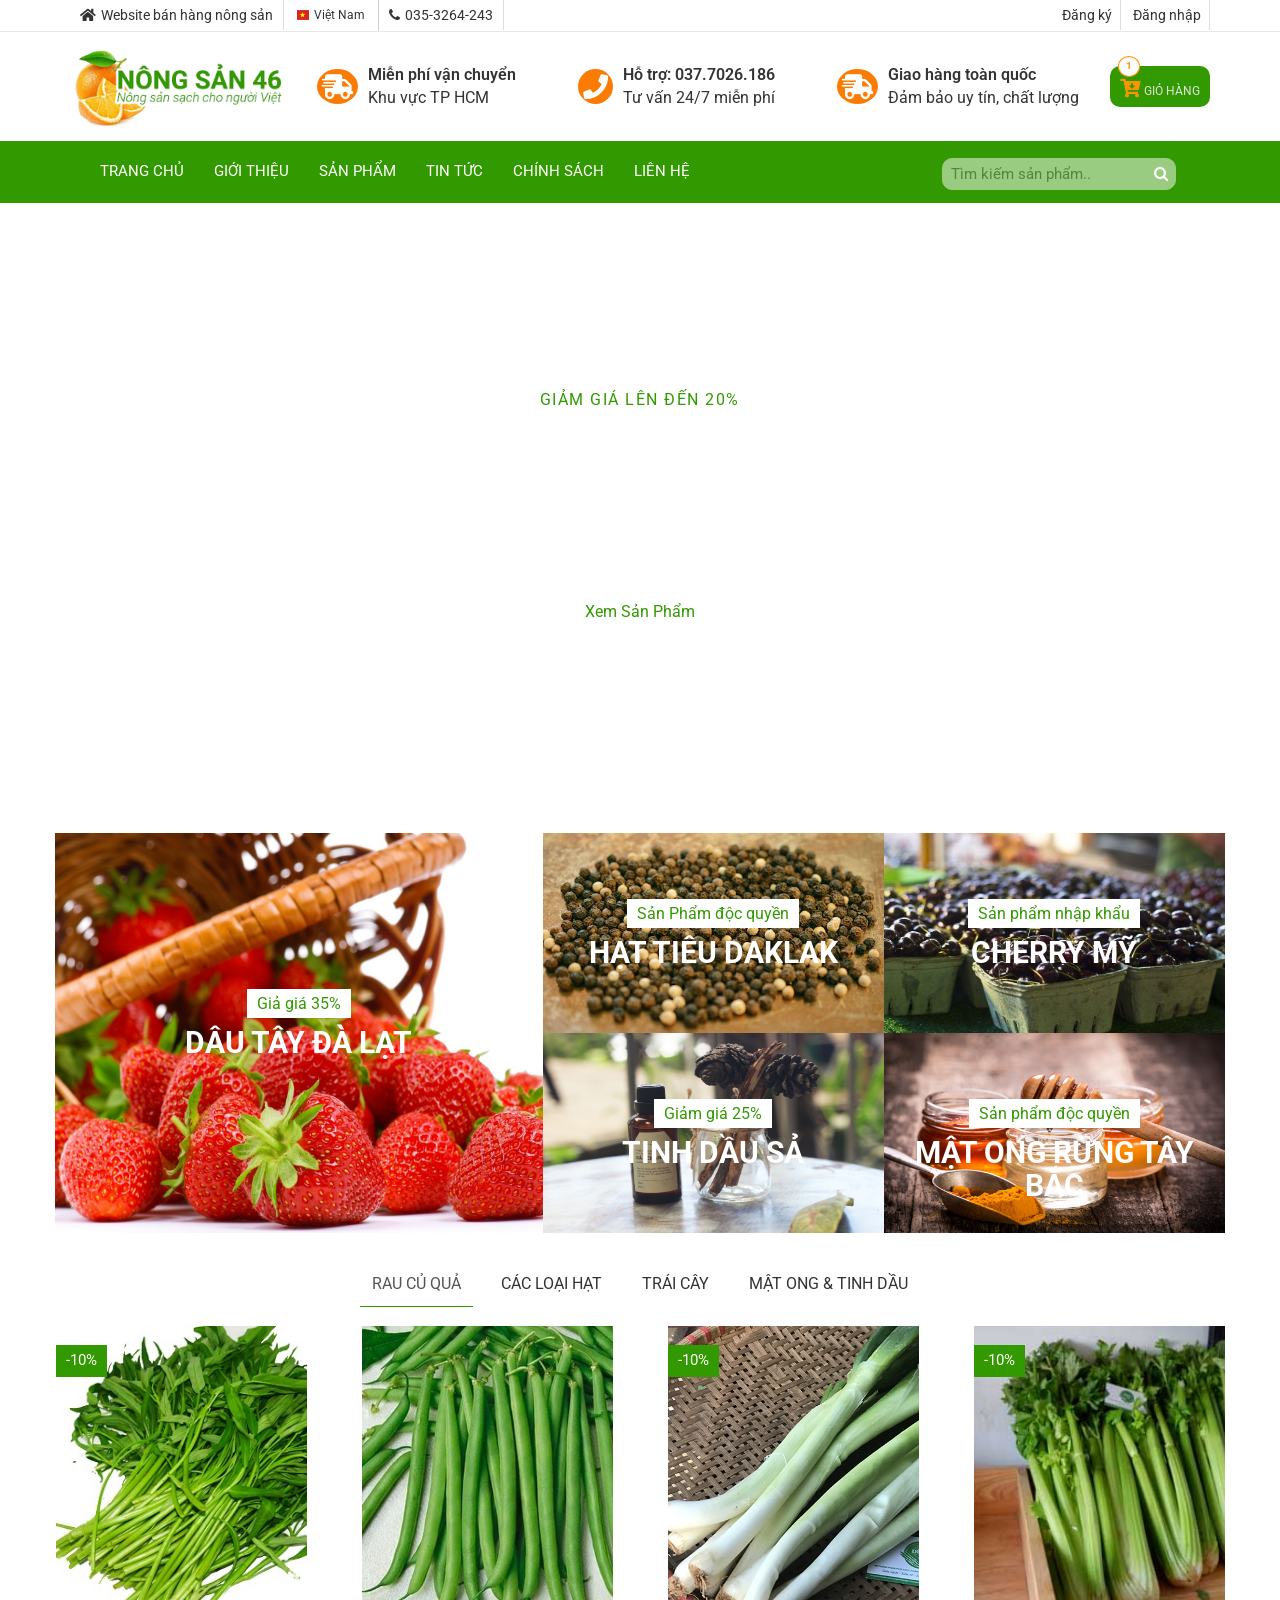
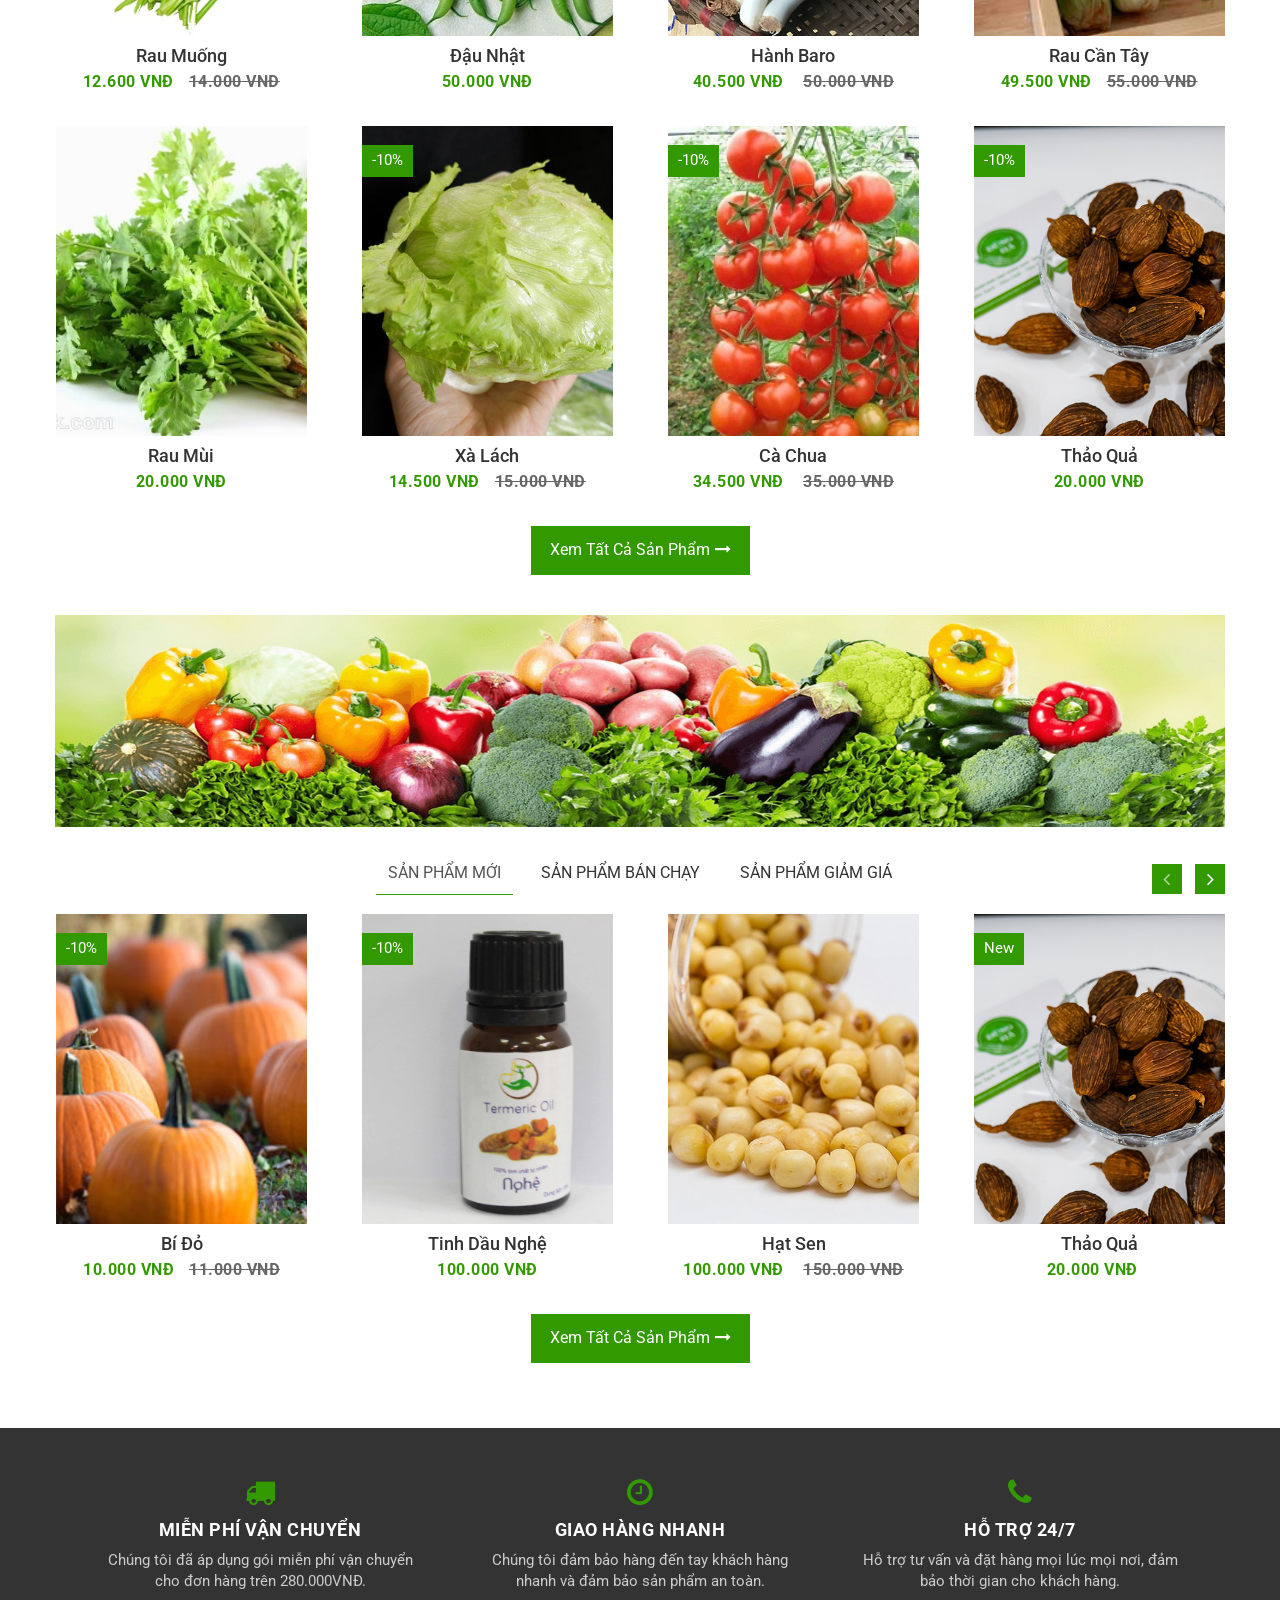
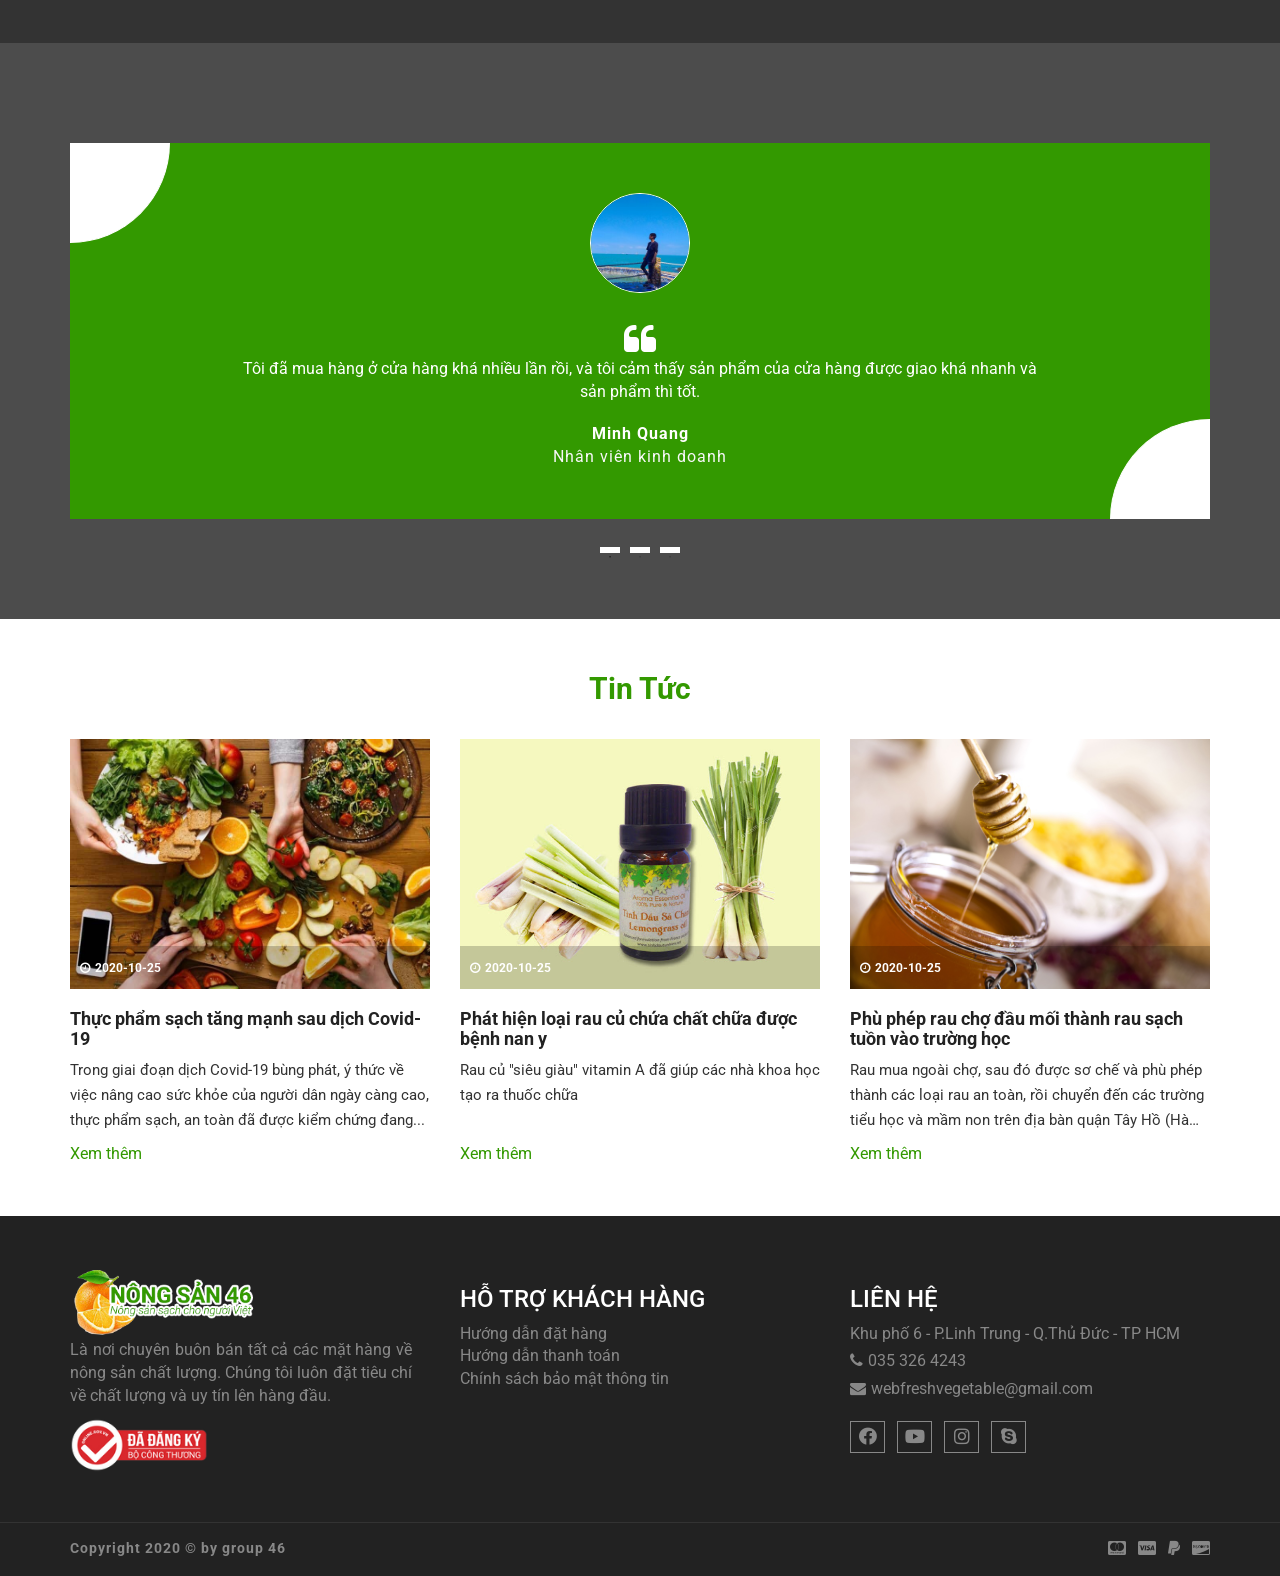
<file: index.html>
<!DOCTYPE html>
<html lang="en" xmlns="http://www.w3.org/1999/html">
<head>
  <meta charset="utf-8">
  <meta http-equiv="X-UA-Compatible" content="IE=edge">
  <meta name="viewport" content="width=device-width, initial-scale=1">
  <title>Nông sản 46</title>

  <!-- Font awesome -->
  <link rel="stylesheet" href="https://use.fontawesome.com/releases/v5.13.0/css/all.css"
        integrity="sha384-Bfad6CLCknfcloXFOyFnlgtENryhrpZCe29RTifKEixXQZ38WheV+i/6YWSzkz3V" crossorigin="anonymous">
  <link href="css/font-awesome.css" rel="stylesheet">

  <!-- Bootstrap -->
  <link href="css/bootstrap.css" rel="stylesheet">
  <link rel="icon" href="images/favicon.png" type="image/x-icon">
  <!-- SmartMenus jQuery Bootstrap Addon CSS -->
  <link href="css/jquery.smartmenus.bootstrap.css" rel="stylesheet">
  <!-- Product view slider -->
  <link rel="stylesheet" type="text/css" href="css/jquery.simpleLens.css">
  <!-- slick slider -->
  <link rel="stylesheet" type="text/css" href="css/slick.css">
  <!-- price picker slider -->
  <link rel="stylesheet" type="text/css" href="css/nouislider.css">
  <!-- Theme color -->
  <link id="switcher" href="css/theme-color/default-theme.css" rel="stylesheet">

  <!-- Top Slider CSS -->
  <link href="css/sequence-theme.modern-slide-in.css" rel="stylesheet" media="all">

  <!-- Main style sheet -->
  <link href="css/style.css" rel="stylesheet">

  <!-- Google Font -->
  <link href='https://fonts.googleapis.com/css?family=Lato' rel='stylesheet' type='text/css'>
  <link href='https://fonts.googleapis.com/css?family=Raleway' rel='stylesheet' type='text/css'>
  <link href="https://fonts.googleapis.com/css2?family=Roboto&display=swap" rel="stylesheet">


  <!-- HTML5 shim and Respond.js for IE8 support of HTML5 elements and media queries -->
  <!-- WARNING: Respond.js doesn't work if you view the page via file:// -->
  <!--[if lt IE 9]>
  <script src="https://oss.maxcdn.com/html5shiv/3.7.2/html5shiv.min.js"></script>
  <script src="https://oss.maxcdn.com/respond/1.4.2/respond.min.js"></script>
  <![endif]-->


</head>
<body>
<!-- wpf loader Two -->
<div id="wpf-loader-two">
  <div class="wpf-loader-two-inner">
    <span>Loading</span>
  </div>
</div>
<!-- / wpf loader Two -->
<!-- SCROLL TOP BUTTON -->
<a class="scrollToTop" href="#"><i class="fa fa-chevron-up"></i></a>
<!-- END SCROLL TOP BUTTON -->
<!--LIVE CHAT-->
<!-- Load Facebook SDK for JavaScript -->
<div id="fb-root"></div>
<script>
  window.fbAsyncInit = function() {
    FB.init({
      xfbml            : true,
      version          : 'v8.0'
    });
  };

  (function(d, s, id) {
    var js, fjs = d.getElementsByTagName(s)[0];
    if (d.getElementById(id)) return;
    js = d.createElement(s); js.id = id;
    js.src = 'https://connect.facebook.net/vi_VN/sdk/xfbml.customerchat.js';
    fjs.parentNode.insertBefore(js, fjs);
  }(document, 'script', 'facebook-jssdk'));</script>

<!-- Your Chat Plugin code -->
<div class="fb-customerchat"
     attribution=setup_tool
     page_id="115448300360414"
     theme_color="#ff7e29"
     logged_in_greeting="Xin chào! Chúng tôi có thể hỗ trợ gì cho bạn"
     logged_out_greeting="Xin chào! Chúng tôi có thể hỗ trợ gì cho bạn">
</div>
<!--/LIVE CHAT-->



<!-- Start header section -->
<header id="aa-header">
  <!-- start header top  -->
  <div class="aa-header-top">
    <div class="container">
      <div class="row">
        <div class="col-md-12">
          <div class="aa-header-top-area">
            <!-- start header top left -->
            <div class="aa-header-top-left">
              <div class="cellphone hidden-xs">
                <p><span class="fas fa-home"></span>Website bán hàng nông sản</p>
              </div>
              <!-- start language -->
              <div class="aa-language">
                <div class="dropdown">
                  <a class="btn dropdown-toggle" href="#" type="button" id="dropdownMenu1" data-toggle="dropdown" aria-haspopup="true" aria-expanded="true">
                    <img src="img/flag/vietnam.png" alt="english flag">Việt Nam
                  </a>
                </div>
              </div>
              <!-- / language -->

              <!-- start cellphone -->
              <div class="cellphone hidden-xs">
                <p><span class="fa fa-phone"></span>035-3264-243</p>
              </div>
              <!-- / cellphone -->
            </div>
            <!-- / header top left -->
            <div class="aa-header-top-right">
              <ul class="aa-head-top-nav-right">
                <li class="hidden-xs"><a href="register.html">Đăng ký</a></li>
                <li class="hidden-xs"><a href="login.html">Đăng nhập</a></li>

                <!--  data-toggle="modal" data-target="#login-modal" -->
              </ul>
            </div>
          </div>
        </div>
      </div>
    </div>
  </div>
  <!-- / header top  -->

  <!-- start header bottom  -->
  <div class="aa-header-bottom">
    <div class="container">
      <div class="row">
        <div class="col-md-12">
          <div class="aa-header-bottom-area">

            <!-- logo  -->
            <div class="aa-logo">
              <!-- Text based logo -->
              <!-- <a href="index.html">
                 <span class="fa fa-shopping-cart"></span>
                 <p>daily<strong>Shop</strong> <span>Your Shopping Partner</span></p>
               </a>-->
              <!-- img based logo -->
              <a href="index.html"><img src="images/logo.png" alt="logo img" width="100%"></a>
            </div>
            <!-- / logo  -->

            <!-- Shipping service -->
            <div class="aa-shipping-box">
              <a class="aa-shipping-boxsmall">
                <span class="aa-shipping-boxsmall-icon fas fa-shipping-fast"></span>
                <span class="aa-shipping-box-text">
                          <div class="aa-shipping-title">Miễn phí vận chuyển</div>
                      <div class="">Khu vực TP HCM</div>
                      </span>

              </a>
              <a class="aa-shipping-boxsmall">
                <span class="aa-shipping-boxsmall-icon fas fa-phone"></span>
                <span class="aa-shipping-box-text">
                          <div class="aa-shipping-title">Hỗ trợ: 037.7026.186</div>
                          <div class="">Tư vấn 24/7 miễn phí</div>
                      </span>

              </a>
              <a class="aa-shipping-boxsmall">
                <span class="aa-shipping-boxsmall-icon fas fa-shipping-fast"></span>
                <span class="aa-shipping-box-text">
                          <div class="aa-shipping-title">Giao hàng toàn quốc</div>
                      <div class="">Đảm bảo uy tín, chất lượng</div>
                      </span>

              </a>
            </div>
            <!--/Shiping Service-->

            <!-- cart box -->
            <div class="aa-cartbox">
              <a class="aa-cart-link" href="cart.html">
                <span class="fas fa-cart-arrow-down"></span>
                <span class="aa-cart-title">GIỎ HÀNG</span>
                <span class="aa-cart-notify">1</span>
              </a>

              <div class="aa-cartbox-summary">
                <ul class="scroll-product">
                  <li>
                    <a class="aa-cartbox-img" href="#"><img src="images/rau_muong.jpg" alt="img"></a>
                    <div class="aa-cartbox-info">
                      <h4><a href="#">Rau Muống</a></h4>
                      <p>1 x 14.000 VNĐ</p>
                    </div>
                    <a class="aa-remove-product" href="#"><span class="fa fa-times"></span></a>
                  </li>
                </ul>

                <div class="total-detailproduct">
                  		<span class="aa-cartbox-total-title">
                        <b>Tổng:</b>
                        </span>
                  <span class="aa-cartbox-total-price">14.000 VNĐ</span>
                </div>

                <a class="aa-cartbox-checkout aa-primary-btn" href="cart.html">Chi tiết</a>
                <a class="aa-cartbox-checkout aa-primary-btn" href="checkout.html">Thanh toán</a>
              </div>
            </div>
            <!-- / cart box -->
          </div>
        </div>
      </div>
    </div>
  </div>
  <!-- / header bottom  -->
</header>
<!-- / header section -->

<!-- menu -->
<section id="menu">
  <div class="container">
    <div class="menu-area">
      <!-- Navbar -->
      <div class="navbar navbar-default" role="navigation">
        <div class="navbar-header">
          <button type="button" class="navbar-toggle" data-toggle="collapse" data-target=".navbar-collapse">
            <span class="sr-only">Toggle navigation</span>
            <span class="icon-bar"></span>
            <span class="icon-bar"></span>
            <span class="icon-bar"></span>
          </button>
        </div>
        <div class="navbar-collapse collapse">
          <!-- Left nav -->
          <ul class="nav navbar-nav">
            <li><a href="index.html">TRANG CHỦ</a></li>
            <li><a href="introduce.html">GIỚI THIỆU</a><li>
            <li><a href="product.html">SẢN PHẨM</span></a>
             <!-- <ul class="dropdown-menu">
                <li><a href="product.html">RAU CỦ QUẢ</a></li>
                <li><a href="product.html">CÁC LOẠI HẠT</a></li>
                <li><a href="product.html">TINH DẦU</a></li>
                <li><a href="product.html">MẬT ONG</a></li>
              </ul>-->
            </li>
            <li><a href="news-list.html">TIN TỨC</a></li>
            <li><a href="security.html">CHÍNH SÁCH</a></li>
            <li><a href="contact.html">LIÊN HỆ</a></li>
            <li class="aa-search"><!-- search box -->
              <a class="aa-search-box">
                <form action="" method="">
                  <input type="text" name="s" id="" placeholder="Tìm kiếm sản phẩm..">
                  <button class="serach-box"><span class="fa fa-search"></span></button>
                </form>
              </a>
              <!-- / search box -->
            </li>
          </ul>
        </div><!--/.nav-collapse -->


      </div>
    </div>
  </div>
</section>
<!-- / menu -->


<!-- Start slider -->
<section id="aa-slider">
  <div class="aa-slider-area">
    <div id="sequence" class="seq">
      <div class="seq-screen">
        <ul class="seq-canvas">
          <!-- single slide item -->
          <li>
            <div class="seq-model">
              <img data-seq src="images/slide_1.jpg" alt="Men slide img" />
            </div>
            <div class="seq-title">
              <span data-seq>Giảm giá lên đến 50%</span>
              <h2 data-seq>Các Loại Hạt Bổ Dưỡng</h2>
              <p data-seq>Các loại hạt tại của hàng luôn luôn được tuyển chọn,và các mặt hàng luôn đảm bảo chất lượng.</p>
              <a data-seq href="product.html" class="aa-shop-now-btn aa-secondary-btn">Xem Sản Phẩm</a>
            </div>
          </li>
          <!-- single slide item -->
          <li>
            <div class="seq-model">
              <img data-seq src="images/slide_2.jpg" alt="Wristwatch slide img" />
            </div>
            <div class="seq-title">
              <span data-seq>Giảm giá lên đến 20%</span>
              <h2 data-seq>Rau Củ Quả Xanh Sạch</h2>
              <p data-seq>Rau củ quả được trồng đảm bảo không thuốc hóa học , đảm bảo chất lương xanh sạch và an toàn.</p>
              <a data-seq href="product.html" class="aa-shop-now-btn aa-secondary-btn">Xem Sản Phẩm</a>
            </div>
          </li>
          <!-- single slide item -->
          <li>
            <div class="seq-model">
              <img data-seq src="images/slide_3.jpg" alt="Women Jeans slide img" />
            </div>
            <div class="seq-title">
              <span data-seq>Giảm giá lên đến 33%</span>
              <h2 data-seq>Trái Cây Ngon Ngọt</h2>
              <p data-seq>Trái cây tại cửa hàng đa dạng về loại hàng, luôn đảm bảo tính an toàn và chất lượng lên hàng đầu.</p>
              <a data-seq href="product.html" class="aa-shop-now-btn aa-secondary-btn">Xem Sản Phẩm</a>
            </div>
          </li>
          <!-- single slide item -->
          <li>
            <div class="seq-model">
              <img data-seq src="images/slide_4.jpg" alt="Shoes slide img" />
            </div>
            <div class="seq-title">
              <span data-seq>Giảm giá lên đến 25%</span>
              <h2 data-seq>Mật Ong Và Tinh Dầu</h2>
              <p data-seq>Là 2 sản phẩm mới bên cửa hàng của chúng tôi,sản phẩm đã được kiểm định
                và cấp phép về an toàn.</p>
              <a data-seq href="product.html" class="aa-shop-now-btn aa-secondary-btn">Xem Sản Phẩm</a>
            </div>
          </li>
        </ul>
      </div>
      <!-- slider navigation btn -->
      <fieldset class="seq-nav" aria-controls="sequence" aria-label="Slider buttons">
        <a type="button" class="seq-prev" aria-label="Previous"><span class="fa fa-angle-left"></span></a>
        <a type="button" class="seq-next" aria-label="Next"><span class="fa fa-angle-right"></span></a>
      </fieldset>
    </div>
  </div>
</section>
<!-- / slider -->


<!-- Start Promo section -->
<section id="aa-promo">
  <div class="container">
    <div class="row">
      <div class="col-md-12">
        <div class="aa-promo-area">
          <div class="row">
            <!-- promo left -->
            <div class="col-md-5 no-padding">
              <div class="aa-promo-left">
                <div class="aa-promo-banner">
                  <img src="images/section1_tc.jpg" alt="dâu tây Đà Lạt">
                  <div class="aa-prom-content">
                    <span>Giả giá 35%</span>
                    <h4><a href="#">Dâu tây Đà Lạt</a></h4>
                  </div>
                </div>
              </div>
            </div>
            <!-- promo right -->
            <div class="col-md-7 no-padding">
              <div class="aa-promo-right">
                <div class="aa-single-promo-right">
                  <div class="aa-promo-banner">
                    <img src="images/section2_tc.jpg" alt="hạt tiêu daklak">
                    <div class="aa-prom-content">
                      <span>Sản Phẩm độc quyền</span>
                      <h4><a href="#">Hạt tiêu DakLak</a></h4>
                    </div>
                  </div>
                </div>
                <div class="aa-single-promo-right">
                  <div class="aa-promo-banner">
                    <img src="images/section3_tc.jpg" alt="img">
                    <div class="aa-prom-content">
                      <span>Sản phẩm nhập khẩu</span>
                      <h4><a href="#">Cherry Mỹ</a></h4>
                    </div>
                  </div>
                </div>
                <div class="aa-single-promo-right">
                  <div class="aa-promo-banner">
                    <img src="images/section4_tc.jpg" alt="img">
                    <div class="aa-prom-content">
                      <span>Giảm giá 25%</span>
                      <h4><a href="#">Tinh Dầu Sả</a></h4>
                    </div>
                  </div>
                </div>
                <div class="aa-single-promo-right">
                  <div class="aa-promo-banner">
                    <img src="images/section5_tc.jpg" alt="img">
                    <div class="aa-prom-content">
                      <span>Sản phẩm độc quyền</span>
                      <h4><a href="#">Mật ong rừng Tây Bắc</a></h4>
                    </div>
                  </div>
                </div>
              </div>
            </div>
          </div>
        </div>
      </div>
    </div>
  </div>
</section>
<!-- / Promo section -->


<!-- Products section -->
<section id="aa-product">
  <div class="container">
    <div class="row">
      <div class="col-md-12">
        <div class="row">
          <div class="aa-product-area">
            <div class="aa-product-inner">
              <!-- start prduct navigation -->
              <ul class="nav nav-tabs aa-products-tab">
                <li class="active"><a href="#raucu" data-toggle="tab">Rau Củ Quả</a></li>
                <li><a href="#hat" data-toggle="tab">Các Loại Hạt</a></li>
                <li><a href="#traicay" data-toggle="tab">Trái Cây</a></li>
                <li><a href="#matong" data-toggle="tab">Mật Ong & Tinh Dầu</a></li>
              </ul>
              <!-- Tab panes -->
              <div class="tab-content">
                <!-- Start men product category -->
                <div class="tab-pane fade in active" id="raucu">
                  <ul class="aa-product-catg">
                    <!-- start single product item -->
                    <li>
                      <figure>
                        <a class="aa-product-img" href="product-detail.html"><img src="images/rau_muong.jpg" alt="rau muong"></a>
                        <a class="aa-add-card-btn"href="#"><span class="fa fa-shopping-cart"></span>Thêm vào giỏ hàng</a>
                        <figcaption>
                          <h4 class="aa-product-title"><a href="#">Rau Muống</a></h4>
                          <span class="aa-product-price">12.600 VNĐ</span><span class="aa-product-price"><del>14.000 VNĐ</del></span>
                        </figcaption>
                      </figure>
                      <!-- product badge -->
                      <span class="aa-badge aa-sale" href="#">-10%</span>
                    </li>
                    <!--/start singgle product item-->

                    <!-- start single product item -->
                    <li>
                      <figure>
                        <a class="aa-product-img" href="product-detail.html"><img src="images/dau_nhat.jpg" alt="dau nhat"></a>
                        <a class="aa-add-card-btn"href="#"><span class="fa fa-shopping-cart"></span>Thêm vào giỏ hàng</a>
                        <figcaption>
                          <h4 class="aa-product-title"><a href="#">Đậu Nhật</a></h4>
                          <span class="aa-product-price">50.000 VNĐ</span><span class="aa-product-price"></span>
                        </figcaption>
                      </figure>
                    </li>
                    <!--/start singgle product item-->

                    <!-- start single product item -->
                    <li>
                      <figure>
                        <a class="aa-product-img" href="product-detail.html"><img src="images/hanh_baro.jpg" alt="hanh baro"></a>
                        <a class="aa-add-card-btn"href="#"><span class="fa fa-shopping-cart"></span>Thêm vào giỏ hàng</a>
                        <figcaption>
                          <h4 class="aa-product-title"><a href="#">Hành Baro</a></h4>
                          <span class="aa-product-price">40.500 VNĐ </span><span class="aa-product-price"><del>50.000 VNĐ</del></span>
                        </figcaption>
                      </figure>
                      <!-- product badge -->
                      <span class="aa-badge aa-sale" href="#">-10%</span>
                    </li>
                    <!--/start singgle product item-->

                    <!-- start single product item -->
                    <li>
                      <figure>
                        <a class="aa-product-img" href="product-detail.html"><img src="images/rau_can_tay.jpg" alt="rau muong"></a>
                        <a class="aa-add-card-btn"href="#"><span class="fa fa-shopping-cart"></span>Thêm vào giỏ hàng</a>
                        <figcaption>
                          <h4 class="aa-product-title"><a href="#">Rau Cần Tây</a></h4>
                          <span class="aa-product-price">49.500 VNĐ</span><span class="aa-product-price"><del>55.000 VNĐ</del></span>
                        </figcaption>
                      </figure>
                      <!-- product badge -->
                      <span class="aa-badge aa-sale" href="#">-10%</span>
                    </li>
                    <!--/start singgle product item-->

                    <!-- start single product item -->
                    <li>
                      <figure>
                        <a class="aa-product-img" href="product-detail.html"><img src="images/rau_mui.jpg" alt="hanh baro"></a>
                        <a class="aa-add-card-btn"href="#"><span class="fa fa-shopping-cart"></span>Thêm vào giỏ hàng</a>
                        <figcaption>
                          <h4 class="aa-product-title"><a href="#">Rau Mùi</a></h4>
                          <span class="aa-product-price">20.000 VNĐ</span><span class="aa-product-price"></span>
                        </figcaption>
                      </figure>
                    </li>
                    <!--/start singgle product item-->

                    <!-- start single product item -->
                    <li>
                      <figure>
                        <a class="aa-product-img" href="product-detail.html"><img src="images/xa_lach.jpg" alt="xa lach"></a>
                        <a class="aa-add-card-btn"href="#"><span class="fa fa-shopping-cart"></span>Thêm vào giỏ hàng</a>
                        <figcaption>
                          <h4 class="aa-product-title"><a href="#">Xà Lách</a></h4>
                          <span class="aa-product-price">14.500 VNĐ</span><span class="aa-product-price"><del>15.000 VNĐ</del></span>
                        </figcaption>
                      </figure>
                      <!-- product badge -->
                      <span class="aa-badge aa-sale" href="#">-10%</span>
                    </li>
                    <!--/start singgle product item-->

                    <!-- start single product item -->
                    <li>
                      <figure>
                        <a class="aa-product-img" href="product-detail.html"><img src="images/products/img-test/ca_chua.jpg" alt="ca chua"></a>
                        <a class="aa-add-card-btn"href="#"><span class="fa fa-shopping-cart"></span>Thêm vào giỏ hàng</a>
                        <figcaption>
                          <h4 class="aa-product-title"><a href="#">Cà Chua</a></h4>
                          <span class="aa-product-price">34.500 VNĐ </span><span class="aa-product-price"><del>35.000 VNĐ</del></span>
                        </figcaption>
                      </figure>
                      <!-- product badge -->
                      <span class="aa-badge aa-sale" href="#">-10%</span>
                    </li>
                    <!--/start singgle product item-->

                    <!-- start single product item -->
                    <li>
                      <figure>
                        <a class="aa-product-img" href="product-detail.html"><img src="images/thao_qua.jpg" alt="thao qua"></a>
                        <a class="aa-add-card-btn"href="#"><span class="fa fa-shopping-cart"></span>Thêm vào giỏ hàng</a>
                        <figcaption>
                          <h4 class="aa-product-title"><a href="#">Thảo Quả</a></h4>
                          <span class="aa-product-price">20.000 VNĐ</span><span class="aa-product-price"></span>
                        </figcaption>
                      </figure>
                      <!-- product badge -->
                      <span class="aa-badge aa-sale" href="#">-10%</span>
                    </li>
                    <!--/start singgle product item-->
                  </ul>
                  <div class="more-product">
                    <a class="aa-browse-btn" href="product.html">Xem Tất Cả Sản Phẩm<span class="fa fa-long-arrow-right"></span></a>
                  </div>
                </div>
                <!-- / men product category -->

                <!-- start women product category -->
                <div class="tab-pane fade" id="hat">
                  <ul class="aa-product-catg">
                    <!-- start single product item -->
                    <li>
                      <figure>
                        <a class="aa-product-img" href="product-detail.html"><img src="images/hat_sen.jpg" alt="hat sen"></a>
                        <a class="aa-add-card-btn"href="#"><span class="fa fa-shopping-cart"></span>Thêm vào giỏ hàng</a>
                        <figcaption>
                          <h4 class="aa-product-title"><a href="#">Hạt Diều Vò</a></h4>
                          <span class="aa-product-price">100.000 VNĐ</span><span class="aa-product-price"></span>
                        </figcaption>
                      </figure>
                      <!-- product badge -->
                      <span class="aa-badge aa-sale" href="#">-10%</span>
                    </li>
                    <!--/start singgle product item-->

                    <!-- start single product item -->
                    <li>
                      <figure>
                        <a class="aa-product-img" href="product-detail.html"><img src="images/hat-mac-ca.jpg" alt="hat mac ca"></a>
                        <a class="aa-add-card-btn"href="#"><span class="fa fa-shopping-cart"></span>Thêm vào giỏ hàng</a>
                        <figcaption>
                          <h4 class="aa-product-title"><a href="#">Hạt Mắc Ca</a></h4>
                          <span class="aa-product-price">120.000 VNĐ </span><span class="aa-product-price"><del>130.00 VNĐ</del></span>
                        </figcaption>
                      </figure>
                      <!-- product badge -->
                      <span class="aa-badge aa-sale" href="#">-10%</span>
                    </li>
                    <!--/start singgle product item-->

                    <!-- start single product item -->
                    <li>
                      <figure>
                        <a class="aa-product-img" href="product-detail.html"><img src="images/hat-tieu-xanh.jpg" alt="hat tieu xanh"></a>
                        <a class="aa-add-card-btn"href="#"><span class="fa fa-shopping-cart"></span>Thêm vào giỏ hàng</a>
                        <figcaption>
                          <h4 class="aa-product-title"><a href="#">Hạt Tiêu Xanh</a></h4>
                          <span class="aa-product-price">100.000 VNĐ</span><span class="aa-product-price"></span>
                        </figcaption>
                      </figure>
                      <!-- product badge -->
                      <span class="aa-badge aa-sale" href="#">-10%</span>
                    </li>
                    <!--/start singgle product item-->

                    <!-- start single product item -->
                    <li>
                      <figure>
                        <a class="aa-product-img" href="product-detail.html"><img src="images/hat_sen.jpg" alt="hat sen"></a>
                        <a class="aa-add-card-btn"href="#"><span class="fa fa-shopping-cart"></span>Thêm vào giỏ hàng</a>
                        <figcaption>
                          <h4 class="aa-product-title"><a href="#">Hạt Sen</a></h4>
                          <span class="aa-product-price">50.000 VNĐ</span><span class="aa-product-price"></span>
                        </figcaption>
                      </figure>
                      <!-- product badge -->
                      <span class="aa-badge aa-sale" href="#">-10%</span>
                    </li>
                    <!--/start singgle product item-->

                    <!-- start single product item -->
                    <li>
                      <figure>
                        <a class="aa-product-img" href="product-detail.html"><img src="images/hat-tieu.jpg" alt="hat tieu"></a>
                        <a class="aa-add-card-btn"href="#"><span class="fa fa-shopping-cart"></span>Thêm vào giỏ hàng</a>
                        <figcaption>
                          <h4 class="aa-product-title"><a href="#">Hạt Tiêu</a></h4>
                          <span class="aa-product-price">50.000 VNĐ</span><span class="aa-product-price"></span>
                        </figcaption>
                      </figure>
                      <!-- product badge -->
                      <span class="aa-badge aa-sale" href="#">-10%</span>
                    </li>
                    <!--/start singgle product item-->

                    <!-- start single product item -->
                    <li>
                      <figure>
                        <a class="aa-product-img" href="product-detail.html"><img src="images/hat_uoi.jpg" alt="hat uoi"></a>
                        <a class="aa-add-card-btn"href="#"><span class="fa fa-shopping-cart"></span>Thêm vào giỏ hàng</a>
                        <figcaption>
                          <h4 class="aa-product-title"><a href="#">Hat Uoi</a></h4>
                          <span class="aa-product-price">10.000 VNĐ</span><span class="aa-product-price"></span>
                        </figcaption>
                      </figure>
                      <!-- product badge -->
                      <span class="aa-badge aa-sale" href="#">-10%</span>
                    </li>
                    <!--/start singgle product item-->

                    <!-- start single product item -->
                    <li>
                      <figure>
                        <a class="aa-product-img" href="product-detail.html"><img src="images/hat_phi.jpg" alt="hat phi"></a>
                        <a class="aa-add-card-btn"href="#"><span class="fa fa-shopping-cart"></span>Thêm vào giỏ hàng</a>
                        <figcaption>
                          <h4 class="aa-product-title"><a href="#">Hạt Phi</a></h4>
                          <span class="aa-product-price">100 000 VNĐ</span><span class="aa-product-price"></span>
                        </figcaption>
                      </figure>
                      <!-- product badge -->
                      <span class="aa-badge aa-sale" href="#">-10%</span>
                    </li>
                    <!--/start singgle product item-->

                    <!-- start single product item -->
                    <li>
                      <figure>
                        <a class="aa-product-img" href="product-detail.html"><img src="images/hat_sen.jpg" alt="hat sen"></a>
                        <a class="aa-add-card-btn"href="#"><span class="fa fa-shopping-cart"></span>Thêm vào giỏ hàng</a>
                        <figcaption>
                          <h4 class="aa-product-title"><a href="#">Hạt Sen</a></h4>
                          <span class="aa-product-price">100 000 VNĐ</span><span class="aa-product-price"></span>
                        </figcaption>
                      </figure>
                      <!-- product badge -->
                      <span class="aa-badge aa-sale" href="#">-10%</span>
                    </li>
                    <!--/start singgle product item-->

                  </ul>
                  <div class="more-product">
                    <a class="aa-browse-btn" href="#">Xem Tất Cả Sản Phẩm<span class="fa fa-long-arrow-right"></span></a>
                  </div>
                </div>
                <!-- / women product category -->

                <!-- start sports product category -->
                <div class="tab-pane fade" id="traicay">
                  <ul class="aa-product-catg">
                    <!-- start single product item -->
                    <li>
                      <figure>
                        <a class="aa-product-img" href="product-detail.html"><img src="images/vu_sua.jpg" alt="vu sua"></a>
                        <a class="aa-add-card-btn"href="#"><span class="fa fa-shopping-cart"></span>Thêm vào giỏ hàng</a>
                        <figcaption>
                          <h4 class="aa-product-title"><a href="#">Vú Sữa</a></h4>
                          <span class="aa-product-price">20.000 VNĐ</span><span class="aa-product-price"></span>
                        </figcaption>
                      </figure>
                      <!-- product badge -->
                      <span class="aa-badge aa-sale" href="#">-10%</span>
                    </li>
                    <!--/start singgle product item-->

                    <!-- start single product item -->
                    <li>
                      <figure>
                        <a class="aa-product-img" href="product-detail.html"><img src="images/xoai_tuong.jpg" alt="xoai tuong"></a>
                        <a class="aa-add-card-btn"href="#"><span class="fa fa-shopping-cart"></span>Thêm vào giỏ hàng</a>
                        <figcaption>
                          <h4 class="aa-product-title"><a href="#">Xoài Tượng</a></h4>
                          <span class="aa-product-price">30.000 VNĐ</span><span class="aa-product-price"></span>
                        </figcaption>
                      </figure>
                      <!-- product badge -->
                      <span class="aa-badge aa-sale" href="#">-10%</span>
                    </li>
                    <!--/start singgle product item-->

                    <!-- start single product item -->
                    <li>
                      <figure>
                        <a class="aa-product-img" href="product-detail.html"><img src="images/na.jpg" alt="na"></a>
                        <a class="aa-add-card-btn"href="#"><span class="fa fa-shopping-cart"></span>Thêm vào giỏ hàng</a>
                        <figcaption>
                          <h4 class="aa-product-title"><a href="#">Na</a></h4>
                          <span class="aa-product-price">20.000 VNĐ</span><span class="aa-product-price"></span>
                        </figcaption>
                      </figure>
                      <!-- product badge -->
                      <span class="aa-badge aa-sale" href="#">-10%</span>
                    </li>
                    <!--/start singgle product item-->

                    <!-- start single product item -->
                    <li>
                      <figure>
                        <a class="aa-product-img" href="product-detail.html"><img src="images/thanh_long.jpg" alt="thanh long"></a>
                        <a class="aa-add-card-btn"href="#"><span class="fa fa-shopping-cart"></span>Thêm vào giỏ hàng</a>
                        <figcaption>
                          <h4 class="aa-product-title"><a href="#">Thanh Long</a></h4>
                          <span class="aa-product-price">20.000 VNĐ</span><span class="aa-product-price"></span>
                        </figcaption>
                      </figure>
                      <!-- product badge -->
                      <span class="aa-badge aa-sale" href="#">-10%</span>
                    </li>
                    <!--/start singgle product item-->

                    <!-- start single product item -->
                    <li>
                      <figure>
                        <a class="aa-product-img" href="product-detail.html"><img src="images/products/img-test/na.jpg" alt="na"></a>
                        <a class="aa-add-card-btn"href="#"><span class="fa fa-shopping-cart"></span>Thêm vào giỏ hàng</a>
                        <figcaption>
                          <h4 class="aa-product-title"><a href="#">Na-Mãng Cầu</a></h4>
                          <span class="aa-product-price">20.000 VNĐ</span><span class="aa-product-price"></span>
                        </figcaption>
                      </figure>
                    </li>
                    <!--/start singgle product item-->

                    <!-- start single product item -->
                    <li>
                      <figure>
                        <a class="aa-product-img" href="product-detail.html"><img src="images/products/img-test/kiwi.jpg" alt="kiwi"></a>
                        <a class="aa-add-card-btn"href="#"><span class="fa fa-shopping-cart"></span>Thêm vào giỏ hàng</a>
                        <figcaption>
                          <h4 class="aa-product-title"><a href="#">Kiwi</a></h4>
                          <span class="aa-product-price">200.000 VNĐ </span><span class="aa-product-price"></span>
                        </figcaption>
                      </figure>

                    </li>
                    <!--/start singgle product item-->

                    <!-- start single product item -->
                    <li>
                      <figure>
                        <a class="aa-product-img" href="product-detail.html"><img src="images/cam_sanh.jpg" alt="cam sanh"></a>
                        <a class="aa-add-card-btn"href="#"><span class="fa fa-shopping-cart"></span>Thêm vào giỏ hàng</a>
                        <figcaption>
                          <h4 class="aa-product-title"><a href="#">Cam Sành</a></h4>
                          <span class="aa-product-price">10.000 VNĐ</span><span class="aa-product-price"></span>
                        </figcaption>
                      </figure>
                      <!-- product badge -->
                      <span class="aa-badge aa-sale" href="#">-10%</span>
                    </li>
                    <!--/start singgle product item-->

                    <!-- start single product item -->
                    <li>
                      <figure>
                        <a class="aa-product-img" href="product-detail.html"><img src="images/products/img-test/nhan_long.jpg" alt="nhan long"></a>
                        <a class="aa-add-card-btn"href="#"><span class="fa fa-shopping-cart"></span>Thêm vào giỏ hàng</a>
                        <figcaption>
                          <h4 class="aa-product-title"><a href="#">Nhãn Lòng</a></h4>
                          <span class="aa-product-price">20.000 VNĐ</span><span class="aa-product-price"></span>
                        </figcaption>
                      </figure>
                    </li>
                    <!--/start singgle product item-->

                  </ul>
                  <div class="more-product">
                    <a class="aa-browse-btn" href="product.html">Xem Tất Cả Sản Phẩm <span class="fa fa-long-arrow-right"></span></a>
                  </div>
                </div>
                <!-- / sports product category -->
                <!-- start electronic product category -->
                <div class="tab-pane fade" id="matong">
                  <ul class="aa-product-catg">
                    <!-- start single product item -->
                    <li>
                      <figure>
                        <a class="aa-product-img" href="product-detail.html"><img src="images/mat-ong.jpg" alt="mat ong"></a>
                        <a class="aa-add-card-btn"href="#"><span class="fa fa-shopping-cart"></span>Thêm vào giỏ hàng</a>
                        <figcaption>
                          <h4 class="aa-product-title"><a href="#">Mật Ong</a></h4>
                          <span class="aa-product-price">100.000 VNĐ</span><span class="aa-product-price"></span>
                        </figcaption>
                      </figure>
                      <!-- product badge -->
                      <span class="aa-badge aa-sale" href="#">-10%</span>
                    </li>
                    <!--/start singgle product item-->

                    <!-- start single product item -->
                    <li>
                      <figure>
                        <a class="aa-product-img" href="product-detail.html"><img src="images/mat_ong_bac_ha.jpg" alt="mat ong bac ha"></a>
                        <a class="aa-add-card-btn"href="#"><span class="fa fa-shopping-cart"></span>Thêm vào giỏ hàng</a>
                        <figcaption>
                          <h4 class="aa-product-title"><a href="#">Mật Ong Bạc Hà</a></h4>
                          <span class="aa-product-price">200.000 VNĐ</span><span class="aa-product-price"></span>
                        </figcaption>
                      </figure>
                      <!-- product badge -->
                      <span class="aa-badge aa-sale" href="#">-10%</span>
                    </li>
                    <!--/start singgle product item-->

                    <!-- start single product item -->
                    <li>
                      <figure>
                        <a class="aa-product-img" href="product-detail.html"><img src="images/products/img-test/mat_ong_gung.jpg" alt="mat ong gung"></a>
                        <a class="aa-add-card-btn"href="#"><span class="fa fa-shopping-cart"></span>Thêm vào giỏ hàng</a>
                        <figcaption>
                          <h4 class="aa-product-title"><a href="#">Mật Ong Gừng</a></h4>
                          <span class="aa-product-price">100.000 VNĐ</span><span class="aa-product-price"></span>
                        </figcaption>
                      </figure>
                      <!-- product badge -->
                      <span class="aa-badge aa-sale" href="#">-10%</span>
                    </li>
                    <!--/start singgle product item-->

                    <!-- start single product item -->
                    <li>
                      <figure>
                        <a class="aa-product-img" href="product-detail.html"><img src="images/products/img-test/tinh_dau_dua.jpg" alt="tinh dau dua"></a>
                        <a class="aa-add-card-btn"href="#"><span class="fa fa-shopping-cart"></span>Thêm vào giỏ hàng</a>
                        <figcaption>
                          <h4 class="aa-product-title"><a href="#">Tinh Dầu Dừa</a></h4>
                          <span class="aa-product-price">100.000 VNĐ</span><span class="aa-product-price"></span>
                        </figcaption>
                      </figure>
                      <!-- product badge -->
                      <span class="aa-badge aa-hot" href="#">Hot</span>
                    </li>
                    <!--/start singgle product item-->

                    <!-- start single product item -->
                    <li>
                      <figure>
                        <a class="aa-product-img" href="product-detail.html"><img src="images/products/img-test/tinh_dau_gung.jpg" alt="tinh dau gung"></a>
                        <a class="aa-add-card-btn"href="#"><span class="fa fa-shopping-cart"></span>Thêm vào giỏ hàng</a>
                        <figcaption>
                          <h4 class="aa-product-title"><a href="#">Tinh Dầu Gừng</a></h4>
                          <span class="aa-product-price">100.000 VNĐ</span><span class="aa-product-price"></span>
                        </figcaption>
                      </figure>
                      <!-- product badge -->
                      <span class="aa-badge aa-hot" href="#">Hot</span>
                    </li>
                    <!--/start singgle product item-->

                    <!-- start single product item -->
                    <li>
                      <figure>
                        <a class="aa-product-img" href="product-detail.html"><img src="images/products/img-test/tinh_dau_hoa_hong.jpg" alt="tinh dau hoa hong"></a>
                        <a class="aa-add-card-btn"href="#"><span class="fa fa-shopping-cart"></span>Thêm vào giỏ hàng</a>
                        <figcaption>
                          <h4 class="aa-product-title"><a href="#">Tinh Dầu Hoa Hồng</a></h4>
                          <span class="aa-product-price">100.000 VNĐ</span><span class="aa-product-price"></span>
                        </figcaption>
                      </figure>
                    </li>
                    <!--/start singgle product item-->
                    <!-- start single product item -->
                    <li>
                      <figure>
                        <a class="aa-product-img" href="product-detail.html"><img src="images/products/img-test/tinh_dau_nghe.jpg" alt="tinh dau nghe"></a>
                        <a class="aa-add-card-btn"href="#"><span class="fa fa-shopping-cart"></span>Thêm vào giỏ hàng</a>
                        <figcaption>
                          <h4 class="aa-product-title"><a href="#">Tinh Dầu Nghệ</a></h4>
                          <span class="aa-product-price">100.000 VNĐ</span><span class="aa-product-price"></span>
                        </figcaption>
                      </figure>
                    </li>
                    <!--/start singgle product item-->
                    <!-- start single product item -->
                    <li>
                      <figure>
                        <a class="aa-product-img" href="product-detail.html"><img src="images/products/img-test/tinh_dau_hoa_hong.jpg" alt="tinh dau hoa hong"></a>
                        <a class="aa-add-card-btn"href="#"><span class="fa fa-shopping-cart"></span>Thêm vào giỏ hàng</a>
                        <figcaption>
                          <h4 class="aa-product-title"><a href="#">Tinh Dầu Hoa Hồng</a></h4>
                          <span class="aa-product-price">100.000 VNĐ</span><span class="aa-product-price"></span>
                        </figcaption>
                      </figure>
                    </li>
                    <!--/start singgle product item-->
                  </ul>
                  <div class="more-product">
                    <a class="aa-browse-btn" href="product.html">Xem Tất Cả Sản Phẩm <span class="fa fa-long-arrow-right"></span></a>
                  </div>
                </div>
                <!-- / electronic product category -->
              </div>
            </div>
          </div>
        </div>
      </div>
    </div>
  </div>
</section>
<!-- / Products section -->
<!-- banner section -->
<section id="aa-banner">
  <div class="container">
    <div class="row">
      <div class="col-md-12">
        <div class="row">
          <div class="aa-banner-area">
            <a href="#"><img src="images/banner-product.png" alt="banner trang chủ"></a>
          </div>
        </div>
      </div>
    </div>
  </div>
</section>
<!-- popular section -->
<section id="aa-popular-category">
  <div class="container">
    <div class="row">
      <div class="col-md-12">
        <div class="row">
          <div class="aa-popular-category-area">
            <!-- start prduct navigation -->
            <ul class="nav nav-tabs aa-products-tab">
              <li class="active"><a href="#sanphammoi" data-toggle="tab">Sản Phẩm Mới</a></li>
              <li><a href="#sanphambanchay" data-toggle="tab">Sản Phẩm Bán Chạy</a></li>
              <li><a href="#sanphamgiamgia" data-toggle="tab">Sản Phẩm Giảm Giá</a></li>
            </ul>
            <!-- Tab panes -->
            <div class="tab-content">
              <!-- Start men popular category -->
              <div class="tab-pane fade in active" id="sanphammoi">
                <ul class="aa-product-catg aa-popular-slider">
                  <!-- start single product item -->
                  <li>
                    <figure>
                      <a class="aa-product-img" href="#"><img src="images/products/img-test/bi_do.jpg" alt="bi do"></a>
                      <a class="aa-add-card-btn"href="#"><span class="fa fa-shopping-cart"></span>Thêm vào giỏ hàng</a>
                      <figcaption>
                        <h4 class="aa-product-title"><a href="#">Bí Đỏ </a></h4>
                        <span class="aa-product-price">10.000 VNĐ</span><span class="aa-product-price"><del>11.000 VNĐ</del></span>
                      </figcaption>
                    </figure>
                    <!-- product badge -->
                    <span class="aa-badge aa-sale" href="#">-10%</span>
                  </li>
                  <!--/start single product item-->

                  <!-- start single product item -->
                  <li>
                    <figure>
                      <a class="aa-product-img" href="#"><img src="images/products/img-test/tinh_dau_nghe.jpg" alt="tinh dau nghe"></a>
                      <a class="aa-add-card-btn"href="#"><span class="fa fa-shopping-cart"></span>Thêm vào giỏ hàng</a>
                      <figcaption>
                        <h4 class="aa-product-title"><a href="#">Tinh Dầu Nghệ</a></h4>
                        <span class="aa-product-price">100.000 VNĐ </span><span class="aa-product-price"></span>
                      </figcaption>
                    </figure>
                    <!-- product badge -->
                    <span class="aa-badge aa-sale" href="#">-10%</span>
                  </li>
                  <!--/start single product item-->

                  <!-- start single product item -->
                  <li>
                    <figure>
                      <a class="aa-product-img" href="#"><img src="images/hat_sen.jpg" alt="hat sen"></a>
                      <a class="aa-add-card-btn"href="#"><span class="fa fa-shopping-cart"></span>Thêm vào giỏ hàng</a>
                      <figcaption>
                        <h4 class="aa-product-title"><a href="#">Hạt Sen</a></h4>
                        <span class="aa-product-price">100.000 VNĐ </span><span class="aa-product-price"><del>150.000 VNĐ</del></span>
                      </figcaption>
                    </figure>
                    <!-- product badge -->
                  </li>
                  <!--/start single product item-->

                  <!-- start single product item -->
                  <li>
                    <figure>
                      <a class="aa-product-img" href="#"><img src="images/products/img-test/thao_qua.jpg" alt="thao qua"></a>
                      <a class="aa-add-card-btn"href="#"><span class="fa fa-shopping-cart"></span>Thêm vào giỏ hàng</a>
                      <figcaption>
                        <h4 class="aa-product-title"><a href="#">Thảo Quả</a></h4>
                        <span class="aa-product-price">20.000 VNĐ</span><span class="aa-product-price"><del></del></span>
                      </figcaption>
                    </figure>
                    <!-- product badge -->
                    <span class="aa-badge aa-sale" href="#">New</span>
                  </li>
                  <!--/start single product item-->

                  <!-- start single product item -->
                  <li>
                    <figure>
                      <a class="aa-product-img" href="#"><img src="images/cam_sanh.jpg" alt="cam sanh"></a>
                      <a class="aa-add-card-btn"href="#"><span class="fa fa-shopping-cart"></span>Thêm vào giỏ hàng</a>
                      <figcaption>
                        <h4 class="aa-product-title"><a href="#">Cam Sành</a></h4>
                        <span class="aa-product-price">10.000 VNĐ </span><span class="aa-product-price"><del></del></span>
                      </figcaption>
                    </figure>
                    <!-- product badge -->
                    <span class="aa-badge aa-sale" href="#">-10%</span>
                  </li>
                  <!--/start single product item-->

                  <!-- start single product item -->
                  <li>
                    <figure>
                      <a class="aa-product-img" href="#"><img src="images/tinh-dau-que.jpg" alt="tinh dau que"></a>
                      <a class="aa-add-card-btn"href="#"><span class="fa fa-shopping-cart"></span>Thêm vào giỏ hàng</a>
                      <figcaption>
                        <h4 class="aa-product-title"><a href="#">Tinh Dầu Quế</a></h4>
                        <span class="aa-product-price">100.000 VNĐ </span><span class="aa-product-price"><del>150.000 VNĐ</del></span>
                      </figcaption>
                    </figure>
                    <!-- product badge -->
                    <span class="aa-badge aa-hot" href="#">Hot</span>
                  </li>
                  <!--/start single product item-->

                  <!-- start single product item -->
                  <li>
                    <figure>
                      <a class="aa-product-img" href="#"><img src="images/tinh_dau_gung.jpg" alt="tinh dau gừng"></a>
                      <a class="aa-add-card-btn"href="#"><span class="fa fa-shopping-cart"></span>Thêm vào giỏ hàng</a>
                      <figcaption>
                        <h4 class="aa-product-title"><a href="#">Tinh Dầu Gừng</a></h4>
                        <span class="aa-product-price">100.000 VNĐ</span><span class="aa-product-price"><del></del></span>
                      </figcaption>
                    </figure>
                    <!-- product badge -->
                    <span class="aa-badge aa-sale" href="#">-10%</span>
                  </li>
                  <!--/start single product item-->

                  <!-- start single product item -->
                  <li>
                    <figure>
                      <a class="aa-product-img" href="#"><img src="images/products/img-test/tinh_dau_nghe.jpg" alt="tinh dau nghe"></a>
                      <a class="aa-add-card-btn"href="#"><span class="fa fa-shopping-cart"></span>Thêm vào giỏ hàng</a>
                      <figcaption>
                        <h4 class="aa-product-title"><a href="#">Tinh Dầu Nghệ</a></h4>
                        <span class="aa-product-price">100.000 VNĐ</span><span class="aa-product-price"><del></del></span>
                      </figcaption>
                    </figure>
                  </li>
                  <!--/start single product item-->

                </ul>
                <div class="more-product">
                  <a class="aa-browse-btn" href="product.html">Xem Tất Cả Sản Phẩm<span class="fa fa-long-arrow-right"></span></a>
                </div>
              </div>
              <!-- / popular product category -->

              <!-- start featured product category -->
              <div class="tab-pane fade" id="sanphambanchay">
                <ul class="aa-product-catg aa-featured-slider">
                  <!-- start single product item -->
                  <li>
                    <figure>
                      <a class="aa-product-img" href="#"><img src="images/products/img-test/bi_do.jpg" alt="p"></a>
                      <a class="aa-add-card-btn"href="#"><span class="fa fa-shopping-cart"></span>Thêm vào giỏ hàng</a>
                      <figcaption>
                        <h4 class="aa-product-title"><a href="#">Bí Đỏ</a></h4>
                        <span class="aa-product-price">10.000 VNĐ</span><span class="aa-product-price"><del>11.000 VNĐ</del></span>
                      </figcaption>
                    </figure>
                    <!-- product badge -->
                    <span class="aa-badge aa-sale" href="#">-10%</span>
                  </li>
                  <!--/start single product item-->

                  <!-- start single product item -->
                  <li>
                    <figure>
                      <a class="aa-product-img" href="#"><img src="images/products/img-test/ca_chua.jpg" alt="ca chua"></a>
                      <a class="aa-add-card-btn"href="#"><span class="fa fa-shopping-cart"></span>Add To Cart</a>
                      <figcaption>
                        <h4 class="aa-product-title"><a href="#">Cà Chua</a></h4>
                        <span class="aa-product-price">11.000 VNĐ</span><span class="aa-product-price"><del>12.000 VNĐ</del></span>
                      </figcaption>
                    </figure>
                    <!-- product badge -->
                    <span class="aa-badge aa-sale" href="#">-10%</span>
                  </li>
                  <!--/start single product item-->

                  <!-- start single product item -->
                  <li>
                    <figure>
                      <a class="aa-product-img" href="#"><img src="images/products/img-test/cam_sanh.jpg" alt="cam sanh"></a>
                      <a class="aa-add-card-btn"href="#"><span class="fa fa-shopping-cart"></span>Thêm vào giỏ hàng</a>
                      <figcaption>
                        <h4 class="aa-product-title"><a href="#">Cam Sành</a></h4>
                        <span class="aa-product-price">10.000 VNĐ</span><span class="aa-product-price"><del>15.000 VNĐ</del></span>
                      </figcaption>
                    </figure>
                    <!-- product badge -->
                    <span class="aa-badge aa-sale" href="#">-15%</span>
                  </li>
                  <!--/start single product item-->

                  <!-- start single product item -->
                  <li>
                    <figure>
                      <a class="aa-product-img" href="#"><img src="images/products/img-test/dau_nhat.jpg" alt="dau nhat"></a>
                      <a class="aa-add-card-btn"href="#"><span class="fa fa-shopping-cart"></span></a>
                      <figcaption>
                        <h4 class="aa-product-title"><a href="#">Đậu Nhật</a></h4>
                        <span class="aa-product-price">20.000 VNĐ</span><span class="aa-product-price"><del>21.000 VNĐ</del></span>
                      </figcaption>
                    </figure>
                    <!-- product badge -->
                    <span class="aa-badge aa-hot" href="#">Hot</span>
                  </li>
                  <!--/start single product item-->

                  <!-- start single product item -->
                  <li>
                    <figure>
                      <a class="aa-product-img" href="#"><img src="images/products/img-test/dua_chuot.jpg" alt="dua chuot"></a>
                      <a class="aa-add-card-btn"href="#"><span class="fa fa-shopping-cart"></span>Thêm vào giỏ hàng</a>
                      <figcaption>
                        <h4 class="aa-product-title"><a href="#">Dưa Chuột</a></h4>
                        <span class="aa-product-price">10.000 VNĐ</span><span class="aa-product-price"><del></del></span>
                      </figcaption>
                    </figure>
                    <!-- product badge -->
                  </li>
                  <!--/start single product item-->

                  <!-- start single product item -->
                  <li>
                    <figure>
                      <a class="aa-product-img" href="#"><img src="images/products/img-test/dua_luoi.jpg" alt="dua luoi"></a>
                      <a class="aa-add-card-btn"href="#"><span class="fa fa-shopping-cart"></span>Add To Cart</a>
                      <figcaption>
                        <h4 class="aa-product-title"><a href="#">Dưa Lưới</a></h4>
                        <span class="aa-product-price">100.000 VNĐ</span><span class="aa-product-price"><del></del></span>
                      </figcaption>
                    </figure>
                    <!-- product badge -->
                  </li>
                  <!--/start single product item-->

                  <!-- start single product item -->
                  <li>
                    <figure>
                      <a class="aa-product-img" href="#"><img src="images/products/img-test/hanh_baro.jpg" alt="hanh baro"></a>
                      <a class="aa-add-card-btn"href="#"><span class="fa fa-shopping-cart"></span>Thêm vào giỏ hàng</a>
                      <figcaption>
                        <h4 class="aa-product-title"><a href="#">Hành Baro</a></h4>
                        <span class="aa-product-price">20.000 VNĐ</span><span class="aa-product-price"><del></del></span>
                      </figcaption>
                    </figure>
                    <!-- product badge -->
                  </li>
                  <!--/start single product item-->

                  <!-- start single product item -->
                  <li>
                    <figure>
                      <a class="aa-product-img" href="#"><img src="images/products/img-test/hanh_nhan.jpg" alt="hanh nhan"></a>
                      <a class="aa-add-card-btn"href="#"><span class="fa fa-shopping-cart"></span>Thêm vào giỏ hàng</a>
                      <figcaption>
                        <h4 class="aa-product-title"><a href="#">Hạnh Nhân</a></h4>
                        <span class="aa-product-price">100.000 VNĐ</span><span class="aa-product-price"><del></del></span>
                      </figcaption>
                    </figure>
                    <!-- product badge -->
                  </li>
                  <!--/start single product item-->
                </ul>
                <div class="more-product">
                  <a class="aa-browse-btn" href="#">Xem Tất Cả Sản Phẩm <span class="fa fa-long-arrow-right"></span></a>
                </div>
              </div>
              <!-- / featured product category -->

              <!-- start latest product category -->
              <div class="tab-pane fade" id="sanphamgiamgia">
                <ul class="aa-product-catg aa-latest-slider">
                  <!-- start single product item -->
                  <li>
                    <figure>
                      <a class="aa-product-img" href="#"><img src="images/products/img-test/hanh_tia.jpg" alt="hanh tia"></a>
                      <a class="aa-add-card-btn"href="#"><span class="fa fa-shopping-cart"></span>Add To Cart</a>
                      <figcaption>
                        <h4 class="aa-product-title"><a href="#">Hành Tía</a></h4>
                        <span class="aa-product-price">9.900 VNĐ</span><span class="aa-product-price"><del>11.000 VNĐ</del></span>
                      </figcaption>
                    </figure>
                    <!-- product badge -->
                    <span class="aa-badge aa-sale" href="#">-10%</span>
                  </li>
                  <!--/start single product item-->

                  <!-- start single product item -->
                  <li>
                    <figure>
                      <a class="aa-product-img" href="#"><img src="images/products/img-test/hatdieu.jpg" alt="hat dieu"></a>
                      <a class="aa-add-card-btn"href="#"><span class="fa fa-shopping-cart"></span>Thêm vào giỏ hàng</a>
                      <figcaption>
                        <h4 class="aa-product-title"><a href="#">Hạt Diều</a></h4>
                        <span class="aa-product-price">99.000 VNĐ</span><span class="aa-product-price"><del>110.000 VNĐ</del></span>
                      </figcaption>
                    </figure>
                    <!-- product badge -->
                    <span class="aa-badge aa-sale" href="#">-10%</span>
                  </li>
                  <!--/start single product item-->
                  <!-- start single product item -->
                  <li>
                    <figure>
                      <a class="aa-product-img" href="#"><img src="images/products/img-test/hat_mac_ca.jpg" alt="hat mac ca"></a>
                      <a class="aa-add-card-btn"href="#"><span class="fa fa-shopping-cart"></span>Thêm vào giỏ hàng</a>
                      <figcaption>
                        <h4 class="aa-product-title"><a href="#">Hạt Mắc Ca</a></h4>
                        <span class="aa-product-price">99.000 VNĐ</span><span class="aa-product-price"><del>110.000 VNĐ</del></span>
                      </figcaption>
                    </figure>
                    <!-- product badge -->
                    <span class="aa-badge aa-sale" href="#">-10%</span>
                  </li>
                  <!--/start single product item-->

                  <!-- start single product item -->
                  <li>
                    <figure>
                      <a class="aa-product-img" href="#"><img src="images/products/img-test/hat_sen.jpg" alt="hat sen"></a>
                      <a class="aa-add-card-btn"href="#"><span class="fa fa-shopping-cart"></span>Thêm vào giỏ hàng</a>
                      <figcaption>
                        <h4 class="aa-product-title"><a href="#"></a></h4>
                        <span class="aa-product-price">99.000 VNĐ</span><span class="aa-product-price"><del>110.000 VNĐ</del></span>
                      </figcaption>
                    </figure>
                    <!-- product badge -->
                    <span class="aa-badge aa-sale" href="#">-10%</span>
                  </li>
                  <!--/start single product item-->

                  <!-- start single product item -->
                  <li>
                    <figure>
                      <a class="aa-product-img" href="#"><img src="images/products/img-test/hoa_atiso.jpg" alt="hoa atiso"></a>
                      <a class="aa-add-card-btn"href="#"><span class="fa fa-shopping-cart"></span>Thêm vào giỏ hàng</a>
                      <figcaption>
                        <h4 class="aa-product-title"><a href="#">Hoa Atiso</a></h4>
                        <span class="aa-product-price">90.000 VNĐ</span><span class="aa-product-price"><del>100.000 VNĐ</del></span>
                      </figcaption>
                    </figure>
                    <!-- product badge -->
                    <span class="aa-badge aa-sale" href="#">-10%</span>
                  </li>
                  <!--/start single product item-->

                  <!-- start single product item -->
                  <li>
                    <figure>
                      <a class="aa-product-img" href="#"><img src="images/products/img-test/kiwi.jpg" alt="kiwi"></a>
                      <a class="aa-add-card-btn"href="#"><span class="fa fa-shopping-cart"></span>Add To Cart</a>
                      <figcaption>
                        <h4 class="aa-product-title"><a href="#">KiWi</a></h4>
                        <span class="aa-product-price">200.000 VNĐ</span><span class="aa-product-price"><del>220.000 VNĐ</del></span>
                      </figcaption>
                    </figure>
                    <!-- product badge -->
                    <span class="aa-badge aa-sale" href="#">-10%</span>
                  </li>
                  <!--/start single product item-->

                </ul>

                <div class="more-product">
                  <a class="aa-browse-btn" href="#">Xem Tất Cả Sản Phẩm <span class="fa fa-long-arrow-right"></span></a>
                </div>
              </div>
              <!-- / latest product category -->
            </div>
          </div>
        </div>
      </div>
    </div>
  </div>
</section>
<!-- / popular section -->


<!-- Support section -->
<section id="aa-support">
  <div class="container">
    <div class="row">
      <div class="col-md-12">
        <div class="aa-support-area">
          <!-- single support -->
          <div class="col-md-4 col-sm-4 col-xs-12">
            <div class="aa-support-single">
              <span class="fa fa-truck"></span>
              <h4>MIỄN PHÍ VẬN CHUYỂN</h4>
              <P>Chúng tôi đã áp dụng gói miễn phí vận chuyển cho đơn hàng trên 280.000VNĐ.</P>
            </div>
          </div>
          <!-- single support -->
          <div class="col-md-4 col-sm-4 col-xs-12">
            <div class="aa-support-single">
              <span class="fa fa-clock-o"></span>
              <h4>GIAO HÀNG NHANH</h4>
              <P>Chúng tôi đảm bảo hàng đến tay khách hàng nhanh và đảm bảo sản phẩm an toàn.</P>
            </div>
          </div>
          <!-- single support -->
          <div class="col-md-4 col-sm-4 col-xs-12">
            <div class="aa-support-single">
              <span class="fa fa-phone"></span>
              <h4>HỖ TRỢ 24/7</h4>
              <P>Hỗ trợ tư vấn và đặt hàng mọi lúc mọi nơi, đảm bảo thời gian cho khách hàng.</P>
            </div>
          </div>
        </div>
      </div>
    </div>
  </div>
</section>
<!-- / Support section -->

<!-- Testimonial -->
<section id="aa-testimonial">
  <div class="container">
    <div class="row">
      <div class="col-md-12">
        <div class="aa-testimonial-area">
          <ul class="aa-testimonial-slider">
            <!-- single slide -->
            <li>
              <div class="aa-testimonial-single">
                <img class="aa-testimonial-img" src="images/avatar.jpg" alt="avatar 1">
                <span class="fa fa-quote-left aa-testimonial-quote"></span>
                <p>Tôi đã mua hàng ở cửa hàng khá nhiều lần rồi, và tôi cảm thấy sản phẩm của cửa hàng
                  được giao khá nhanh và sản phẩm thì tốt.</p>
                <div class="aa-testimonial-info">
                  <p>Minh Quang</p>
                  <span>Nhân viên kinh doanh</span>
                </div>
              </div>
            </li>
            <!-- single slide -->
            <li>
              <div class="aa-testimonial-single">
                <img class="aa-testimonial-img" src="images/avatar-1.jpg" alt="avatar 2">
                <span class="fa fa-quote-left aa-testimonial-quote"></span>
                <p>Về chất lượng của sản phẩm thì khỏi phải bàn, rau củ luôn tươi xanh nhìn rất thích. Tôi sẽ mua hàng ở đây thường xuyên</p>
                <div class="aa-testimonial-info">
                  <p>Mạc Dương</p>
                  <span>CEO</span>
                </div>
              </div>
            </li>
            <!-- single slide -->
            <li>
              <div class="aa-testimonial-single">
                <img class="aa-testimonial-img" src="images/avater-2.jpg" alt="avatar 3">
                <span class="fa fa-quote-left aa-testimonial-quote"></span>
                <p>Nhiều lần đi làm bận rộn, không có thời gian ra siêu thị nên tôi thường mua hàng online ở đây. Chất lượng sản phẩm và dịch vụ ở đây rất là tốt!</p>
                <div class="aa-testimonial-info">
                  <p>Minh Hải</p>
                  <span>Sinh Viên</span>
                </div>
              </div>
            </li>
          </ul>
        </div>
      </div>
    </div>
  </div>
</section>
<!-- / Testimonial -->

<!-- Latest Blog -->
<section id="aa-latest-blog">
  <div class="container">
    <div class="row">
      <div class="col-md-12">
        <div class="aa-latest-blog-area">
          <h2>Tin Tức</h2>
          <div class="row">
            <!-- single latest blog -->
            <div class="col-md-4 col-sm-4">
              <div class="aa-latest-blog-single">
                <figure class="aa-blog-img">
                  <a href="#"><img src="images/blog_1.jpg" alt="img"></a>
                  <figcaption class="aa-blog-img-caption">
                    <span href="#"><i class="fa fa-clock-o"></i>2020-10-25</span>
                  </figcaption>
                </figure>
                <div class="aa-blog-info">
                  <h3 class="aa-blog-title"><a href="#">Thực phẩm sạch tăng mạnh sau dịch Covid-19</a></h3>
                  <p class="desc-boardnews">Trong giai đoạn dịch Covid-19 bùng phát, ý thức về việc nâng cao sức khỏe của người dân ngày càng cao, thực phẩm sạch, an toàn đã được kiểm chứng đang...</p>
                  <a href="#" class="aa-read-mor-btn">Xem thêm <span class="fa fa-long-arrow-right"></span></a>
                </div>
              </div>
            </div>
            <!-- single latest blog -->
            <div class="col-md-4 col-sm-4">
              <div class="aa-latest-blog-single">
                <figure class="aa-blog-img">
                  <a href="#"><img src="images/blog_2.jpg" alt="img"></a>
                  <figcaption class="aa-blog-img-caption">
                    <span href="#"><i class="fa fa-clock-o"></i>2020-10-25</span>
                  </figcaption>
                </figure>
                <div class="aa-blog-info">
                  <h3 class="aa-blog-title"><a href="#">Phát hiện loại rau củ chứa chất chữa được bệnh nan y</a></h3>
                  <p class="desc-boardnews">Rau củ "siêu giàu" vitamin A đã giúp các nhà khoa học tạo ra thuốc chữa <br/><br/></p>
                  <a href="#" class="aa-read-mor-btn">Xem thêm <span class="fa fa-long-arrow-right"></span></a>
                </div>
              </div>
            </div>
            <!-- single latest blog -->
            <div class="col-md-4 col-sm-4">
              <div class="aa-latest-blog-single">
                <figure class="aa-blog-img">
                  <a href="#"><img src="images/blog_3.jpg" alt="img"></a>
                  <figcaption class="aa-blog-img-caption">
                    <span href="#"><i class="fa fa-clock-o"></i>2020-10-25</span>
                  </figcaption>
                </figure>
                <div class="aa-blog-info">
                  <h3 class="aa-blog-title"><a href="#">Phù phép rau chợ đầu mối thành rau sạch tuồn vào trường học</a></h3>
                  <p class="desc-boardnews">Rau mua ngoài chợ, sau đó được sơ chế và phù phép thành các loại rau an toàn, rồi chuyển đến các trường tiểu học và mầm non trên địa bàn quận Tây Hồ (Hà Nội)...</p>
                  <a href="#" class="aa-read-mor-btn">Xem thêm <span class="fa fa-long-arrow-right"></span></a>
                </div>
              </div>
            </div>
          </div>
        </div>
      </div>
    </div>
  </div>
</section>
<!-- / Latest Blog -->
<!-- footer -->
<footer id="aa-footer">
  <!-- footer bottom -->
  <div class="aa-footer-top">
    <div class="container">
      <div class="row">
        <div class="col-md-12">
          <div class="aa-footer-top-area">
            <div class="row">
              <div class="col-md-4 col-sm-6">
                <div class="aa-footer-widget">
                  <a href="#"><img src="images/logo_footer.png" alt="logo img" width="185px"></a>
                  <ul class="aa-footer-nav">

                    <li><p style="color:#888; text-align: justify; width: 95%">Là nơi chuyên buôn bán tất cả các mặt hàng về nông sản chất lượng. Chúng tôi luôn đặt tiêu chí về chất lượng và uy tín lên hàng đầu.</p></li>
                    <li><img src="images/dadangky.png" alt="logo img" width="40%"></li>
                  </ul>
                </div>
              </div>
              <div class="col-md-4 col-sm-6">
                <div class="aa-footer-widget">
                  <div class="aa-footer-widget">
                    <h3>HỖ TRỢ KHÁCH HÀNG</h3>
                    <ul class="aa-footer-nav">
                      <li><a href="order.html">Hướng dẫn đặt hàng</a></li>
                      <li><a href="payment.html">Hướng dẫn thanh toán</a></li>
                      <li><a href="security.html">Chính sách bảo mật thông tin</a></li>
                    </ul>
                  </div>
                </div>
              </div>
              <div class="col-md-4 col-sm-6">
                <div class="aa-footer-widget">
                  <div class="aa-footer-widget">
                    <h3>LIÊN HỆ</h3>
                    <address>
                      <p>Khu phố 6 - P.Linh Trung - Q.Thủ Đức - TP HCM</p>
                      <p><span class="fa fa-phone"></span>035 326 4243</p>
                      <p><span class="fa fa-envelope"></span>webfreshvegetable@gmail.com</p>
                    </address>
                    <div class="aa-footer-social">
                      <a href="#"><span class="fab fa-facebook"></span></a>
                      <a href="#"><span class="fab fa-youtube"></span></a>
                      <a href="#"><span class="fab fa-instagram"></span></a>
                      <a href="#"><span class="fab fa-skype"></span></a>
                    </div>
                  </div>
                </div>
              </div>
            </div>
          </div>
        </div>
      </div>
    </div>
  </div>
  <!-- footer-bottom -->
  <div class="aa-footer-bottom">
    <div class="container">
      <div class="row">
        <div class="col-md-12">
          <div class="aa-footer-bottom-area">
            <p>Copyright 2020 &copy by group 46</p>
            <div class="aa-footer-payment">
              <span class="fab fa-cc-mastercard"></span>
              <span class="fab fa-cc-visa"></span>
              <span class="fab fa-paypal"></span>
              <span class="fab fa-cc-discover"></span>
            </div>
          </div>
        </div>
      </div>
    </div>
  </div>
</footer>
<!-- / footer -->

<!-- jQuery library -->
<script src="https://ajax.googleapis.com/ajax/libs/jquery/1.11.3/jquery.min.js"></script>
<!-- Include all compiled plugins (below), or include individual files as needed -->
<script src="js/bootstrap.js"></script>
<!-- SmartMenus jQuery plugin -->
<script type="text/javascript" src="js/jquery.smartmenus.js"></script>
<!-- SmartMenus jQuery Bootstrap Addon -->
<script type="text/javascript" src="js/jquery.smartmenus.bootstrap.js"></script>
<!-- To Slider JS -->
<script src="js/sequence.js"></script>
<script src="js/sequence-theme.modern-slide-in.js"></script>
<!-- Product view slider -->
<script type="text/javascript" src="js/jquery.simpleGallery.js"></script>
<script type="text/javascript" src="js/jquery.simpleLens.js"></script>
<!-- slick slider -->
<script type="text/javascript" src="js/slick.js"></script>
<!-- Price picker slider -->
<script type="text/javascript" src="js/nouislider.js"></script>
<!-- Custom js -->
<script src="js/custom.js"></script>

</body>
</html>
</file>
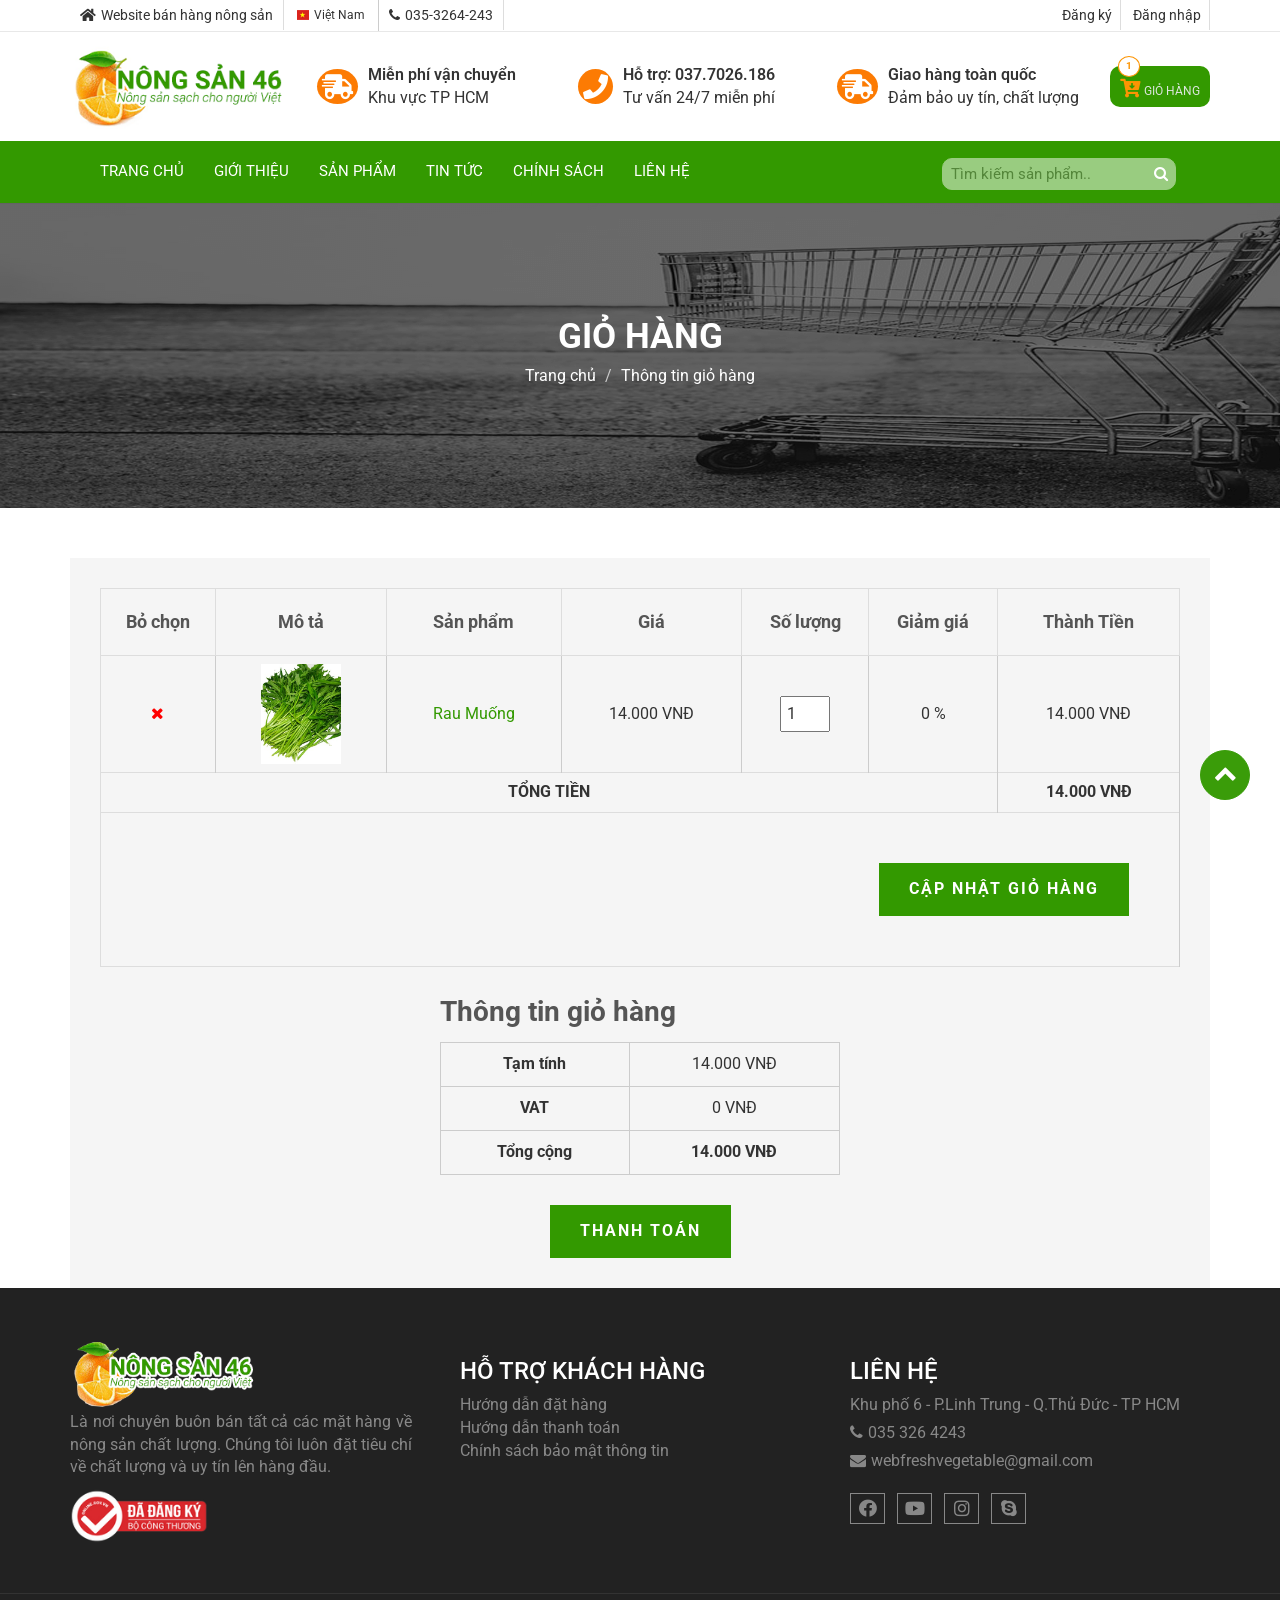
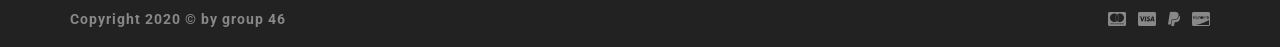
<file: cart.html>
<!DOCTYPE html>
<html lang="en">
<head>
  <meta charset="utf-8">
  <meta http-equiv="X-UA-Compatible" content="IE=edge">
  <meta name="viewport" content="width=device-width, initial-scale=1">
  <title>Nông sản 46 - Giỏ hàng</title>

  <!-- Font awesome -->
  <link rel="stylesheet" href="https://use.fontawesome.com/releases/v5.13.0/css/all.css"
        integrity="sha384-Bfad6CLCknfcloXFOyFnlgtENryhrpZCe29RTifKEixXQZ38WheV+i/6YWSzkz3V" crossorigin="anonymous">
  <link href="css/font-awesome.css" rel="stylesheet">

  <!-- Bootstrap -->
  <link href="css/bootstrap.css" rel="stylesheet">
  <link rel="icon" href="images/favicon.png" type="image/x-icon">
  <!-- SmartMenus jQuery Bootstrap Addon CSS -->
  <link href="css/jquery.smartmenus.bootstrap.css" rel="stylesheet">
  <!-- Product view slider -->
  <link rel="stylesheet" type="text/css" href="css/jquery.simpleLens.css">
  <!-- slick slider -->
  <link rel="stylesheet" type="text/css" href="css/slick.css">
  <!-- price picker slider -->
  <link rel="stylesheet" type="text/css" href="css/nouislider.css">
  <!-- Theme color -->
  <link id="switcher" href="css/theme-color/default-theme.css" rel="stylesheet">

  <!-- Top Slider CSS -->
  <link href="css/sequence-theme.modern-slide-in.css" rel="stylesheet" media="all">

  <!-- Main style sheet -->
  <link href="css/style.css" rel="stylesheet">

  <!-- Google Font -->
  <link href='https://fonts.googleapis.com/css?family=Lato' rel='stylesheet' type='text/css'>
  <link href='https://fonts.googleapis.com/css?family=Raleway' rel='stylesheet' type='text/css'>
  <link href="https://fonts.googleapis.com/css2?family=Roboto&display=swap" rel="stylesheet">


  <!-- HTML5 shim and Respond.js for IE8 support of HTML5 elements and media queries -->
  <!-- WARNING: Respond.js doesn't work if you view the page via file:// -->
  <!--[if lt IE 9]>
  <script src="https://oss.maxcdn.com/html5shiv/3.7.2/html5shiv.min.js"></script>
  <script src="https://oss.maxcdn.com/respond/1.4.2/respond.min.js"></script>
  <![endif]-->


</head>
<body>
<!-- wpf loader Two -->
<div id="wpf-loader-two">
  <div class="wpf-loader-two-inner">
    <span>Loading</span>
  </div>
</div>
<!-- / wpf loader Two -->
<!-- SCROLL TOP BUTTON -->
<a class="scrollToTop" href="#"><i class="fa fa-chevron-up"></i></a>
<!-- END SCROLL TOP BUTTON -->
<!--LIVE CHAT-->
<!-- Load Facebook SDK for JavaScript -->
<div id="fb-root"></div>
<script>
  window.fbAsyncInit = function() {
    FB.init({
      xfbml            : true,
      version          : 'v8.0'
    });
  };

  (function(d, s, id) {
    var js, fjs = d.getElementsByTagName(s)[0];
    if (d.getElementById(id)) return;
    js = d.createElement(s); js.id = id;
    js.src = 'https://connect.facebook.net/vi_VN/sdk/xfbml.customerchat.js';
    fjs.parentNode.insertBefore(js, fjs);
  }(document, 'script', 'facebook-jssdk'));</script>

<!-- Your Chat Plugin code -->
<div class="fb-customerchat"
     attribution=setup_tool
     page_id="115448300360414"
     theme_color="#ff7e29"
     logged_in_greeting="Xin chào! Chúng tôi có thể hỗ trợ gì cho bạn"
     logged_out_greeting="Xin chào! Chúng tôi có thể hỗ trợ gì cho bạn">
</div>
<!--/LIVE CHAT-->



<!-- Start header section -->
<header id="aa-header">
  <!-- start header top  -->
  <div class="aa-header-top">
    <div class="container">
      <div class="row">
        <div class="col-md-12">
          <div class="aa-header-top-area">
            <!-- start header top left -->
            <div class="aa-header-top-left">
              <div class="cellphone hidden-xs">
                <p><span class="fas fa-home"></span>Website bán hàng nông sản</p>
              </div>
              <!-- start language -->
              <div class="aa-language">
                <div class="dropdown">
                  <a class="btn dropdown-toggle" href="#" type="button" id="dropdownMenu1" data-toggle="dropdown" aria-haspopup="true" aria-expanded="true">
                    <img src="img/flag/vietnam.png" alt="english flag">Việt Nam
                  </a>
                </div>
              </div>
              <!-- / language -->

              <!-- start cellphone -->
              <div class="cellphone hidden-xs">
                <p><span class="fa fa-phone"></span>035-3264-243</p>
              </div>
              <!-- / cellphone -->
            </div>
            <!-- / header top left -->
            <div class="aa-header-top-right">
              <ul class="aa-head-top-nav-right">
                <li class="hidden-xs"><a href="register.html">Đăng ký</a></li>
                <li class="hidden-xs"><a href="login.html">Đăng nhập</a></li>

                <!--  data-toggle="modal" data-target="#login-modal" -->
              </ul>
            </div>
          </div>
        </div>
      </div>
    </div>
  </div>
  <!-- / header top  -->

  <!-- start header bottom  -->
  <div class="aa-header-bottom">
    <div class="container">
      <div class="row">
        <div class="col-md-12">
          <div class="aa-header-bottom-area">

            <!-- logo  -->
            <div class="aa-logo">
              <!-- Text based logo -->
              <!-- <a href="index.html">
                 <span class="fa fa-shopping-cart"></span>
                 <p>daily<strong>Shop</strong> <span>Your Shopping Partner</span></p>
               </a>-->
              <!-- img based logo -->
              <a href="index.html"><img src="images/logo.png" alt="logo img" width="100%"></a>
            </div>
            <!-- / logo  -->

            <!-- Shipping service -->
            <div class="aa-shipping-box">
              <a class="aa-shipping-boxsmall">
                <span class="aa-shipping-boxsmall-icon fas fa-shipping-fast"></span>
                <span class="aa-shipping-box-text">
                          <div class="aa-shipping-title">Miễn phí vận chuyển</div>
                      <div class="">Khu vực TP HCM</div>
                      </span>

              </a>
              <a class="aa-shipping-boxsmall">
                <span class="aa-shipping-boxsmall-icon fas fa-phone"></span>
                <span class="aa-shipping-box-text">
                          <div class="aa-shipping-title">Hỗ trợ: 037.7026.186</div>
                          <div class="">Tư vấn 24/7 miễn phí</div>
                      </span>

              </a>
              <a class="aa-shipping-boxsmall">
                <span class="aa-shipping-boxsmall-icon fas fa-shipping-fast"></span>
                <span class="aa-shipping-box-text">
                          <div class="aa-shipping-title">Giao hàng toàn quốc</div>
                      <div class="">Đảm bảo uy tín, chất lượng</div>
                      </span>

              </a>
            </div>
            <!--/Shiping Service-->

            <!-- cart box -->
            <div class="aa-cartbox">
              <a class="aa-cart-link" href="cart.html">
                <span class="fas fa-cart-arrow-down"></span>
                <span class="aa-cart-title">GIỎ HÀNG</span>
                <span class="aa-cart-notify">1</span>
              </a>

              <div class="aa-cartbox-summary">
                <ul class="scroll-product">
                  <li>
                    <a class="aa-cartbox-img" href="#"><img src="images/rau_muong.jpg" alt="img"></a>
                    <div class="aa-cartbox-info">
                      <h4><a href="#">Rau Muống</a></h4>
                      <p>1 x 14.000 VNĐ</p>
                    </div>
                    <a class="aa-remove-product" href="#"><span class="fa fa-times"></span></a>
                  </li>
                </ul>

                <div class="total-detailproduct">
                  		<span class="aa-cartbox-total-title">
                        <b>Tổng:</b>
                        </span>
                  <span class="aa-cartbox-total-price">14.000 VNĐ</span>
                </div>

                <a class="aa-cartbox-checkout aa-primary-btn" href="cart.html">Chi tiết</a>
                <a class="aa-cartbox-checkout aa-primary-btn" href="checkout.html">Thanh toán</a>
              </div>
            </div>
            <!-- / cart box -->
          </div>
        </div>
      </div>
    </div>
  </div>
  <!-- / header bottom  -->
</header>
<!-- / header section -->

<!-- menu -->
<section id="menu">
  <div class="container">
    <div class="menu-area">
      <!-- Navbar -->
      <div class="navbar navbar-default" role="navigation">
        <div class="navbar-header">
          <button type="button" class="navbar-toggle" data-toggle="collapse" data-target=".navbar-collapse">
            <span class="sr-only">Toggle navigation</span>
            <span class="icon-bar"></span>
            <span class="icon-bar"></span>
            <span class="icon-bar"></span>
          </button>
        </div>
        <div class="navbar-collapse collapse">
          <!-- Left nav -->
          <ul class="nav navbar-nav">
            <li><a href="index.html">TRANG CHỦ</a></li>
            <li><a href="introduce.html">GIỚI THIỆU</a><li>
            <li><a href="product.html">SẢN PHẨM</span></a>
              <!--              <ul class="dropdown-menu">-->
              <!--                <li><a href="product.html">RAU CỦ QUẢ</a></li>-->
              <!--                <li><a href="product.html">CÁC LOẠI HẠT</a></li>-->
              <!--                <li><a href="product.html">TINH DẦU</a></li>-->
              <!--                <li><a href="product.html">MẬT ONG</a></li>-->
              <!--              </ul>-->
            </li>
            <li><a href="news-list.html">TIN TỨC</a></li>
            <li><a href="security.html">CHÍNH SÁCH</a></li>
            <li><a href="contact.html">LIÊN HỆ</a></li>
            <li class="aa-search"><!-- search box -->
              <a class="aa-search-box">
                <form action="search" method="GET">
                  <input type="text" name="s" id="" placeholder="Tìm kiếm sản phẩm..">
                  <button class="serach-box"><span class="fa fa-search"></span></button>
                </form>
              </a>
              <!-- / search box -->
            </li>
          </ul>
        </div><!--/.nav-collapse -->


      </div>
    </div>
  </div>
</section>
<!-- / menu -->
<!--  content -->
<!-- catg header banner section -->
<section id="aa-catg-head-banner">
  <img src="images/banner-cart.png" alt="banner giỏ hàng">
  <div class="aa-catg-head-banner-area">
    <div class="container">
      <div class="aa-catg-head-banner-content">
        <h2>Giỏ hàng</h2>
        <ol class="breadcrumb">
          <li><a href="index.html">Trang chủ </a></li>
          <li style="color:#fff">Thông tin giỏ hàng</li>
        </ol>
      </div>
    </div>
  </div>
</section>
<!-- / catg header banner section -->

<!-- Cart view section -->
<section id="cart-view">
  <div class="container">
    <div class="row">
      <div class="col-md-12">
        <div class="cart-view-area">
          <div class="cart-view-table">
            <form>
              <div class="table-responsive">
                <table class="table">
                  <thead>
                  <tr>
                    <th>Bỏ chọn</th>
                    <th>Mô tả</th>
                    <th>Sản phẩm</th>
                    <th>Giá</th>
                    <th>Số lượng</th>
                    <th>Giảm giá</th>
                    <th>Thành Tiền</th>
                  </tr>
                  </thead>
                  <tbody>
                  <tr>
                    <td><a class="remove" href=""><fa class="fa fa-close"></fa></a></td>
                    <td><a href=""><img src="images/products/img-test/rau_muong.jpg" alt="Rau muống"></a></td>
                    <td><a class="aa-cart-title" href="">Rau Muống</a></td>
                    <td>14.000 VNĐ</td>
                    <td><input class="aa-cart-quantity" type="number" value="1" min="1"></td>
                    <td>0 %</td>
                    <td>14.000 VNĐ</td>
                  </tr>
                  <tr>
                    <td colspan="6" class=""><strong>TỔNG TIỀN</strong></td>
                    <td><strong>14.000 VNĐ</strong></td>
                  </tr>
                  <tr>
                    <td colspan="7" class="aa-cart-view-bottom">
                      <input class="aa-cart-view-btn" type="submit" value="Cập nhật giỏ hàng">
                    </td>
                  </tr>

                  </tbody>
                </table>
              </div>
            </form>
            <!-- Cart Total view -->
            <div class="cart-view-total">
              <h4>Thông tin giỏ hàng</h4>
              <table class="aa-totals-table">
                <tbody>
                <tr>
                  <th>Tạm tính</th>
                  <td>14.000 VNĐ</td>
                </tr>
                <tr>
                  <th>VAT</th>
                  <td>0 VNĐ</td>
                </tr>
                <tr>
                  <th>Tổng cộng</th>
                  <td><strong>14.000 VNĐ</strong></td>
                </tr>
                </tbody>
              </table>
              <a href="login.html" class="aa-cart-view-btn">Thanh toán</a>
            </div>
          </div>
        </div>
      </div>
    </div>
  </div>
</section>
<!-- / Cart view section -->

<!--  end content-->
<!-- footer -->
<footer id="aa-footer">
  <!-- footer bottom -->
  <div class="aa-footer-top">
    <div class="container">
      <div class="row">
        <div class="col-md-12">
          <div class="aa-footer-top-area">
            <div class="row">
              <div class="col-md-4 col-sm-6">
                <div class="aa-footer-widget">
                  <a href="#"><img src="images/logo_footer.png" alt="logo img" width="185px"></a>
                  <ul class="aa-footer-nav">

                    <li><p style="color:#888; text-align: justify; width: 95%">Là nơi chuyên buôn bán tất cả các mặt hàng về nông sản chất lượng. Chúng tôi luôn đặt tiêu chí về chất lượng và uy tín lên hàng đầu.</p></li>
                    <li><img src="images/dadangky.png" alt="logo img" width="40%"></li>
                  </ul>
                </div>
              </div>
              <div class="col-md-4 col-sm-6">
                <div class="aa-footer-widget">
                  <div class="aa-footer-widget">
                    <h3>HỖ TRỢ KHÁCH HÀNG</h3>
                    <ul class="aa-footer-nav">
                      <li><a href="order.html">Hướng dẫn đặt hàng</a></li>
                      <li><a href="payment.html">Hướng dẫn thanh toán</a></li>
                      <li><a href="security.html">Chính sách bảo mật thông tin</a></li>
                    </ul>
                  </div>
                </div>
              </div>
              <div class="col-md-4 col-sm-6">
                <div class="aa-footer-widget">
                  <div class="aa-footer-widget">
                    <h3>LIÊN HỆ</h3>
                    <address>
                      <p>Khu phố 6 - P.Linh Trung - Q.Thủ Đức - TP HCM</p>
                      <p><span class="fa fa-phone"></span>035 326 4243</p>
                      <p><span class="fa fa-envelope"></span>webfreshvegetable@gmail.com</p>
                    </address>
                    <div class="aa-footer-social">
                      <a href="#"><span class="fab fa-facebook"></span></a>
                      <a href="#"><span class="fab fa-youtube"></span></a>
                      <a href="#"><span class="fab fa-instagram"></span></a>
                      <a href="#"><span class="fab fa-skype"></span></a>
                    </div>
                  </div>
                </div>
              </div>
            </div>
          </div>
        </div>
      </div>
    </div>
  </div>
  <!-- footer-bottom -->
  <div class="aa-footer-bottom">
    <div class="container">
      <div class="row">
        <div class="col-md-12">
          <div class="aa-footer-bottom-area">
            <p>Copyright 2020 &copy by group 46</p>
            <div class="aa-footer-payment">
              <span class="fab fa-cc-mastercard"></span>
              <span class="fab fa-cc-visa"></span>
              <span class="fab fa-paypal"></span>
              <span class="fab fa-cc-discover"></span>
            </div>
          </div>
        </div>
      </div>
    </div>
  </div>
</footer>
<!-- / footer -->
<!-- jQuery library -->
<script src="https://ajax.googleapis.com/ajax/libs/jquery/1.11.3/jquery.min.js"></script>
<!-- Include all compiled plugins (below), or include individual files as needed -->
<script src="js/bootstrap.js"></script>
<!-- SmartMenus jQuery plugin -->
<script type="text/javascript" src="js/jquery.smartmenus.js"></script>
<!-- SmartMenus jQuery Bootstrap Addon -->
<script type="text/javascript" src="js/jquery.smartmenus.bootstrap.js"></script>
<!-- To Slider JS -->
<script src="js/sequence.js"></script>
<script src="js/sequence-theme.modern-slide-in.js"></script>
<!-- Product view slider -->
<script type="text/javascript" src="js/jquery.simpleGallery.js"></script>
<script type="text/javascript" src="js/jquery.simpleLens.js"></script>
<!-- slick slider -->
<script type="text/javascript" src="js/slick.js"></script>
<!-- Price picker slider -->
<script type="text/javascript" src="js/nouislider.js"></script>
<!-- Custom js -->
<script src="js/custom.js"></script>

</body>
</html>
</file>
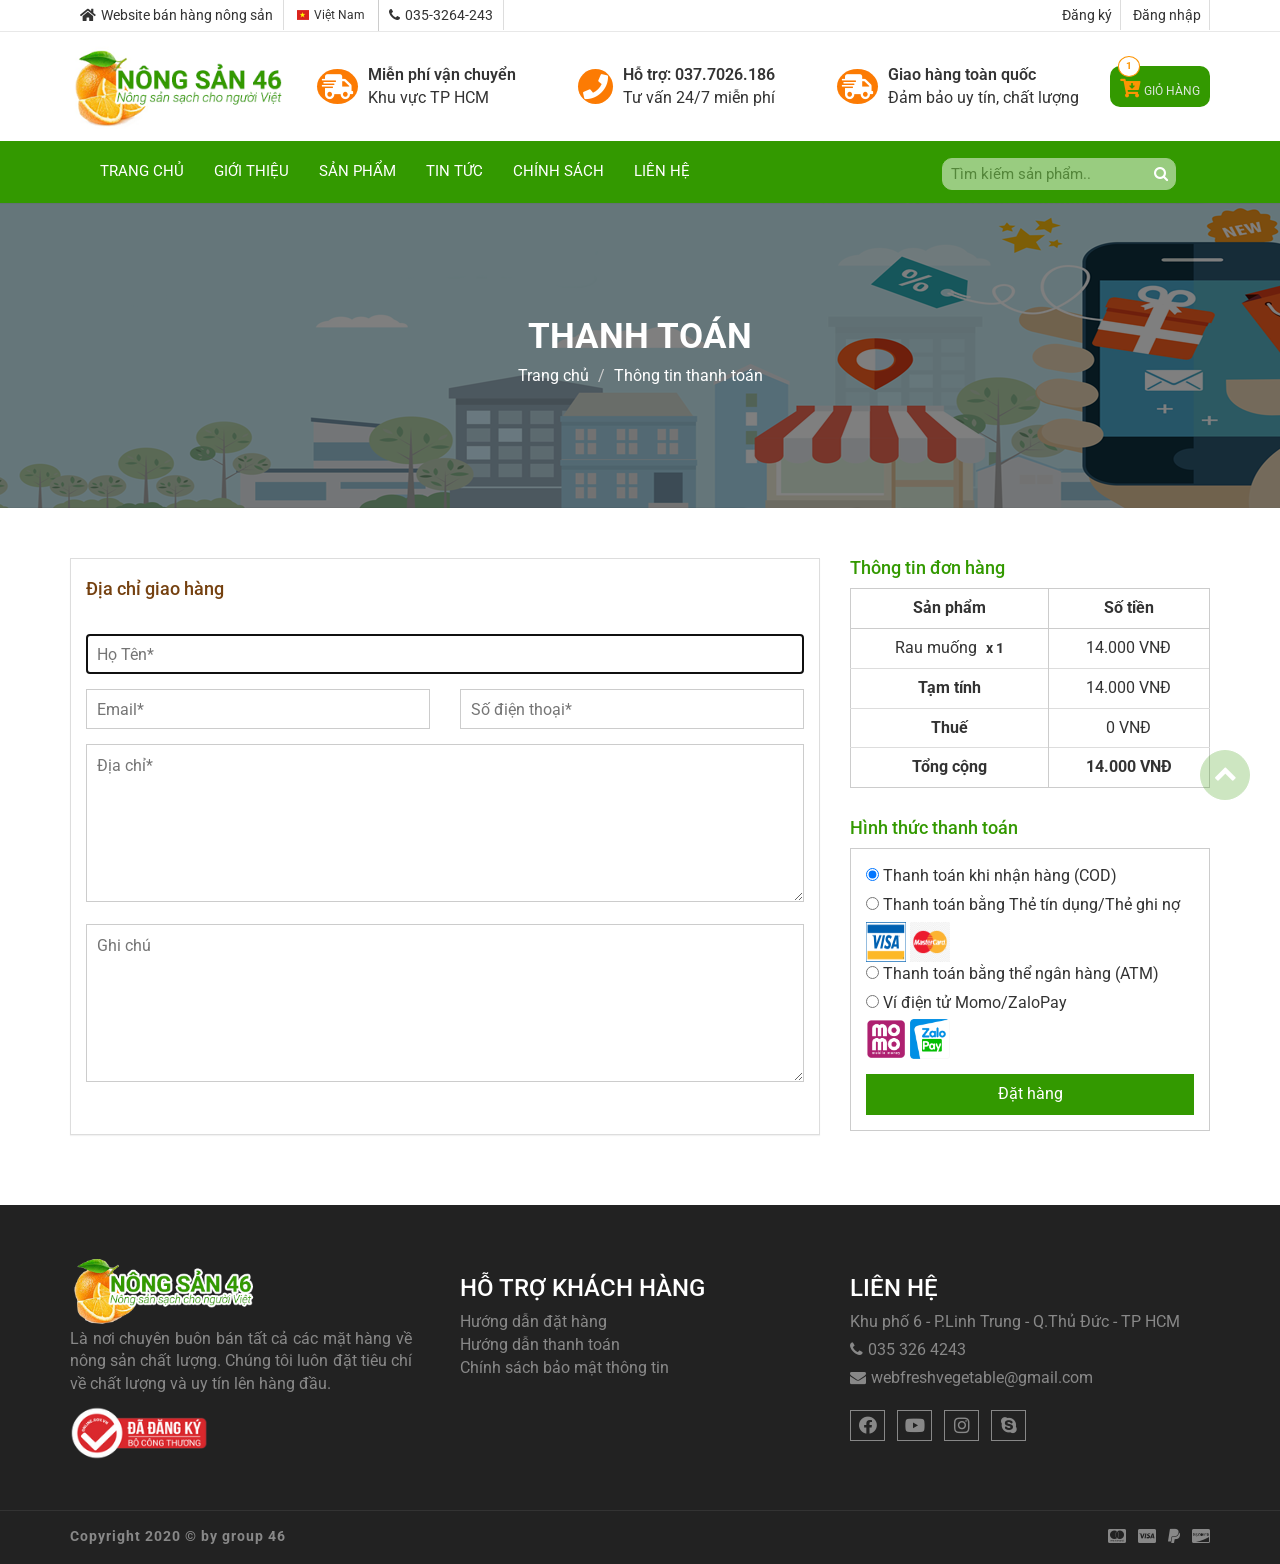
<file: checkout.html>
<!DOCTYPE html>
<html lang="en" xmlns="http://www.w3.org/1999/html">
<head>
  <meta charset="utf-8">
  <meta http-equiv="X-UA-Compatible" content="IE=edge">
  <meta name="viewport" content="width=device-width, initial-scale=1">
  <title>Nông sản 46</title>

  <!-- Font awesome -->
  <link rel="stylesheet" href="https://use.fontawesome.com/releases/v5.13.0/css/all.css"
        integrity="sha384-Bfad6CLCknfcloXFOyFnlgtENryhrpZCe29RTifKEixXQZ38WheV+i/6YWSzkz3V" crossorigin="anonymous">
  <link href="css/font-awesome.css" rel="stylesheet">

  <!-- Bootstrap -->
  <link href="css/bootstrap.css" rel="stylesheet">
  <link rel="icon" href="images/favicon.png" type="image/x-icon">
  <!-- SmartMenus jQuery Bootstrap Addon CSS -->
  <link href="css/jquery.smartmenus.bootstrap.css" rel="stylesheet">
  <!-- Product view slider -->
  <link rel="stylesheet" type="text/css" href="css/jquery.simpleLens.css">
  <!-- slick slider -->
  <link rel="stylesheet" type="text/css" href="css/slick.css">
  <!-- price picker slider -->
  <link rel="stylesheet" type="text/css" href="css/nouislider.css">
  <!-- Theme color -->
  <link id="switcher" href="css/theme-color/default-theme.css" rel="stylesheet">

  <!-- Top Slider CSS -->
  <link href="css/sequence-theme.modern-slide-in.css" rel="stylesheet" media="all">

  <!-- Main style sheet -->
  <link href="css/style.css" rel="stylesheet">

  <!-- Google Font -->
  <link href='https://fonts.googleapis.com/css?family=Lato' rel='stylesheet' type='text/css'>
  <link href='https://fonts.googleapis.com/css?family=Raleway' rel='stylesheet' type='text/css'>
  <link href="https://fonts.googleapis.com/css2?family=Roboto&display=swap" rel="stylesheet">


  <!-- HTML5 shim and Respond.js for IE8 support of HTML5 elements and media queries -->
  <!-- WARNING: Respond.js doesn't work if you view the page via file:// -->
  <!--[if lt IE 9]>
  <script src="https://oss.maxcdn.com/html5shiv/3.7.2/html5shiv.min.js"></script>
  <script src="https://oss.maxcdn.com/respond/1.4.2/respond.min.js"></script>
  <![endif]-->


</head>
<body>
<!-- wpf loader Two -->
<div id="wpf-loader-two">
  <div class="wpf-loader-two-inner">
    <span>Loading</span>
  </div>
</div>
<!-- / wpf loader Two -->
<!-- SCROLL TOP BUTTON -->
<a class="scrollToTop" href="#"><i class="fa fa-chevron-up"></i></a>
<!-- END SCROLL TOP BUTTON -->
<!--LIVE CHAT-->
<!-- Load Facebook SDK for JavaScript -->
<div id="fb-root"></div>
<script>
  window.fbAsyncInit = function() {
    FB.init({
      xfbml            : true,
      version          : 'v8.0'
    });
  };

  (function(d, s, id) {
    var js, fjs = d.getElementsByTagName(s)[0];
    if (d.getElementById(id)) return;
    js = d.createElement(s); js.id = id;
    js.src = 'https://connect.facebook.net/vi_VN/sdk/xfbml.customerchat.js';
    fjs.parentNode.insertBefore(js, fjs);
  }(document, 'script', 'facebook-jssdk'));</script>

<!-- Your Chat Plugin code -->
<div class="fb-customerchat"
     attribution=setup_tool
     page_id="115448300360414"
     theme_color="#ff7e29"
     logged_in_greeting="Xin chào! Chúng tôi có thể hỗ trợ gì cho bạn"
     logged_out_greeting="Xin chào! Chúng tôi có thể hỗ trợ gì cho bạn">
</div>
<!--/LIVE CHAT-->



<!-- Start header section -->
<header id="aa-header">
  <!-- start header top  -->
  <div class="aa-header-top">
    <div class="container">
      <div class="row">
        <div class="col-md-12">
          <div class="aa-header-top-area">
            <!-- start header top left -->
            <div class="aa-header-top-left">
              <div class="cellphone hidden-xs">
                <p><span class="fas fa-home"></span>Website bán hàng nông sản</p>
              </div>
              <!-- start language -->
              <div class="aa-language">
                <div class="dropdown">
                  <a class="btn dropdown-toggle" href="#" type="button" id="dropdownMenu1" data-toggle="dropdown" aria-haspopup="true" aria-expanded="true">
                    <img src="img/flag/vietnam.png" alt="english flag">Việt Nam
                  </a>
                </div>
              </div>
              <!-- / language -->

              <!-- start cellphone -->
              <div class="cellphone hidden-xs">
                <p><span class="fa fa-phone"></span>035-3264-243</p>
              </div>
              <!-- / cellphone -->
            </div>
            <!-- / header top left -->
            <div class="aa-header-top-right">
              <ul class="aa-head-top-nav-right">
                <li class="hidden-xs"><a href="register.html">Đăng ký</a></li>
                <li class="hidden-xs"><a href="login.html">Đăng nhập</a></li>

                <!--  data-toggle="modal" data-target="#login-modal" -->
              </ul>
            </div>
          </div>
        </div>
      </div>
    </div>
  </div>
  <!-- / header top  -->

  <!-- start header bottom  -->
  <div class="aa-header-bottom">
    <div class="container">
      <div class="row">
        <div class="col-md-12">
          <div class="aa-header-bottom-area">

            <!-- logo  -->
            <div class="aa-logo">
              <!-- Text based logo -->
              <!-- <a href="index.html">
                 <span class="fa fa-shopping-cart"></span>
                 <p>daily<strong>Shop</strong> <span>Your Shopping Partner</span></p>
               </a>-->
              <!-- img based logo -->
              <a href="index.html"><img src="images/logo.png" alt="logo img" width="100%"></a>
            </div>
            <!-- / logo  -->

            <!-- Shipping service -->
            <div class="aa-shipping-box">
              <a class="aa-shipping-boxsmall">
                <span class="aa-shipping-boxsmall-icon fas fa-shipping-fast"></span>
                <span class="aa-shipping-box-text">
                          <div class="aa-shipping-title">Miễn phí vận chuyển</div>
                      <div class="">Khu vực TP HCM</div>
                      </span>

              </a>
              <a class="aa-shipping-boxsmall">
                <span class="aa-shipping-boxsmall-icon fas fa-phone"></span>
                <span class="aa-shipping-box-text">
                          <div class="aa-shipping-title">Hỗ trợ: 037.7026.186</div>
                          <div class="">Tư vấn 24/7 miễn phí</div>
                      </span>

              </a>
              <a class="aa-shipping-boxsmall">
                <span class="aa-shipping-boxsmall-icon fas fa-shipping-fast"></span>
                <span class="aa-shipping-box-text">
                          <div class="aa-shipping-title">Giao hàng toàn quốc</div>
                      <div class="">Đảm bảo uy tín, chất lượng</div>
                      </span>

              </a>
            </div>
            <!--/Shiping Service-->

            <!-- cart box -->
            <div class="aa-cartbox">
              <a class="aa-cart-link" href="cart.html">
                <span class="fas fa-cart-arrow-down"></span>
                <span class="aa-cart-title">GIỎ HÀNG</span>
                <span class="aa-cart-notify">1</span>
              </a>

              <div class="aa-cartbox-summary">
                <ul class="scroll-product">
                  <li>
                    <a class="aa-cartbox-img" href="#"><img src="images/rau_muong.jpg" alt="img"></a>
                    <div class="aa-cartbox-info">
                      <h4><a href="#">Rau Muống</a></h4>
                      <p>1 x 14.000 VNĐ</p>
                    </div>
                    <a class="aa-remove-product" href="#"><span class="fa fa-times"></span></a>
                  </li>
                </ul>

                <div class="total-detailproduct">
                  		<span class="aa-cartbox-total-title">
                        <b>Tổng:</b>
                        </span>
                  <span class="aa-cartbox-total-price">14.000 VNĐ</span>
                </div>

                <a class="aa-cartbox-checkout aa-primary-btn" href="cart.html">Chi tiết</a>
                <a class="aa-cartbox-checkout aa-primary-btn" href="checkout.html">Thanh toán</a>
              </div>
            </div>
            <!-- / cart box -->
          </div>
        </div>
      </div>
    </div>
  </div>
  <!-- / header bottom  -->
</header>
<!-- / header section -->

<!-- menu -->
<section id="menu">
  <div class="container">
    <div class="menu-area">
      <!-- Navbar -->
      <div class="navbar navbar-default" role="navigation">
        <div class="navbar-header">
          <button type="button" class="navbar-toggle" data-toggle="collapse" data-target=".navbar-collapse">
            <span class="sr-only">Toggle navigation</span>
            <span class="icon-bar"></span>
            <span class="icon-bar"></span>
            <span class="icon-bar"></span>
          </button>
        </div>
        <div class="navbar-collapse collapse">
          <!-- Left nav -->
          <ul class="nav navbar-nav">
            <li><a href="index.html">TRANG CHỦ</a></li>
            <li><a href="introduce.html">GIỚI THIỆU</a><li>
            <li><a href="product.html">SẢN PHẨM</span></a>
              <!-- <ul class="dropdown-menu">
                 <li><a href="product.html">RAU CỦ QUẢ</a></li>
                 <li><a href="product.html">CÁC LOẠI HẠT</a></li>
                 <li><a href="product.html">TINH DẦU</a></li>
                 <li><a href="product.html">MẬT ONG</a></li>
               </ul>-->
            </li>
            <li><a href="news-list.html">TIN TỨC</a></li>
            <li><a href="security.html">CHÍNH SÁCH</a></li>
            <li><a href="contact.html">LIÊN HỆ</a></li>
            <li class="aa-search"><!-- search box -->
              <a class="aa-search-box">
                <form action="" method="">
                  <input type="text" name="s" id="" placeholder="Tìm kiếm sản phẩm..">
                  <button class="serach-box"><span class="fa fa-search"></span></button>
                </form>
              </a>
              <!-- / search box -->
            </li>
          </ul>
        </div><!--/.nav-collapse -->


      </div>
    </div>
  </div>
</section>
<!-- / menu -->
<!-- / menu -->

<!--  content -->
<!-- catg header banner section -->
<section id="aa-catg-head-banner">
  <img src="images/checkout-banner.png" alt="banner thanh toán">
  <div class="aa-catg-head-banner-area">
    <div class="container">
      <div class="aa-catg-head-banner-content">
        <h2>Thanh toán</h2>
        <ol class="breadcrumb">
          <li><a href="index.html">Trang chủ</a></li>
          <li style="color:#fff">Thông tin thanh toán</li>
        </ol>
      </div>
    </div>
  </div>
</section>
<!-- / catg header banner section -->

<!-- Cart view section -->
<section id="checkout">
  <div class="container">
    <div class="row">
      <div class="col-md-12">
        <div class="checkout-area">
          <form action="" method="post">
            <div class="row">
              <div class="col-md-8">
                <div class="checkout-left">
                  <div class="panel-group" >
                    <!--                      <p> Bạn cần đăng nhập để thanh toán! Đăng nhập <a href="login.html" style="color: #754110">tại đây!</a></p>-->
                    <!-- Shipping Address -->
                    <div class="panel panel-default aa-checkout-billaddress">
                      <div class="panel-heading">
                        <h4 class="panel-title" style="color:#754110">
                          Địa chỉ giao hàng
                        </h4>
                      </div>
                      <div id="collapseFour">
                        <div class="panel-body">
                          <div class="row">
                            <div class="col-md-12">
                              <div class="aa-checkout-single-bill">
                                <input type="text" placeholder="Họ Tên*" required="required" name="transaction_name"
                                       oninvalid="this.setCustomValidity('Vui lòng nhập Họ Tên')" required autofocus>
                              </div>
                            </div>

                          </div>

                          <div class="row">
                            <div class="col-md-6">
                              <div class="aa-checkout-single-bill">
                                <input type="email" placeholder="Email*" required="required" name="transaction_email"
                                       oninvalid="this.setCustomValidity('Vui lòng nhập Email')">
                              </div>
                            </div>
                            <div class="col-md-6">
                              <div class="aa-checkout-single-bill">
                                <input type="tel" placeholder="Số điện thoại*" required="required" name="transaction_phone"
                                       oninvalid="this.setCustomValidity('Vui lòng nhập Số điện thoại')">
                              </div>
                            </div>
                          </div>
                          <div class="row">
                            <div class="col-md-12">
                              <div class="aa-checkout-single-bill">
                                  <textarea cols="8" rows="3" required="required" placeholder="Địa chỉ*" name="transaction_address"
                                            oninvalid="this.setCustomValidity('Vui lòng nhập Địa chỉ')"></textarea>
                              </div>
                            </div>
                          </div>
                          <div class="row">
                            <div class="col-md-12">
                              <div class="aa-checkout-single-bill">
                                <textarea cols="8" rows="3" placeholder="Ghi chú" name="transaction_mess"></textarea>
                              </div>
                            </div>
                          </div>

                          <div class="row">
                            <div class="col-md-12">
                              <div class="aa-checkout-single-bill">
                                <input type="date" placeholder="Password" name="transaction_created" id="the-date" style="display: none">
                              </div>
                            </div>
                          </div>

                          <div class="row" style="display: none">
                            <div class="col-md-12">
                              <div class="aa-checkout-single-bill">
                                <input type="text" placeholder="userid_session" name="transaction_usersession" value="">

                                <input type="text" placeholder="totalmoney_session" name="transaction_amount" value="">
                              </div>
                            </div>
                          </div>
                        </div>
                      </div>
                    </div>
                  </div>
                </div>
              </div>
              <div class="col-md-4">
                <div class="checkout-right">
                  <h4>Thông tin đơn hàng</h4>
                  <div class="aa-order-summary-area">
                    <table class="table table-responsive">
                      <thead>
                      <tr>
                        <th>Sản phẩm</th>
                        <th>Số tiền</th>
                      </tr>
                      </thead>
                      <tbody>
                      <tr>
                        <td>Rau muống <strong> x 1</strong></td>
                        <td>14.000 VNĐ</td>
                      </tr>
                      </tbody>
                      <tfoot>
                      <tr>
                        <th>Tạm tính</th>
                        <td>14.000 VNĐ</td>
                      </tr>
                      <tr>
                        <th>Thuế</th>
                        <td>0 VNĐ</td>
                      </tr>
                      <tr>
                        <th>Tổng cộng</th>
                        <td><strong>14.000 VNĐ</strong></td>
                      </tr>
                      </tfoot>
                    </table>
                  </div>
                  <h4>Hình thức thanh toán</h4>
                  <div class="aa-payment-method">
                    <label for="cashdelivery"><input type="radio" id="cashdelivery" name="transaction_payment" checked value="0"> Thanh toán khi nhận hàng (COD) </label>
                    <label for="credit-card"><input type="radio" id="credit-card" name="transaction_payment" value="1" > Thanh toán bằng Thẻ tín dụng/Thẻ ghi nợ </label>
                    <img src="img/visa.png" border="0" alt="thanh toàn bằng thẻ tín dụng/thẻ ghi nợ">
                    <img src="img/master-card.jpg" border="0" alt="thanh toàn bằng thẻ tín dụng/thẻ ghi nợ">
                    <label for="atm"><input type="radio" id="atm" name="transaction_payment" value="1" > Thanh toán bằng thể ngân hàng (ATM) </label>
                    <label for="momo"><input type="radio" id="momo" name="transaction_payment" value="1" > Ví điện tử Momo/ZaloPay </label>
                    <img src="img/momo.png" border="0" alt="thanh toán bằng momo">
                    <img src="img/zalopay.png" border="0" alt="thanh toán bằng zalopay">
                    <input type="submit" value="Đặt hàng" class="aa-browse-btn">
                  </div>
                  <!--                    <br>-->
                  <!--                    <p style="color: red">Bạn đã đặt hàng thành công!</p>-->
                </div>
              </div>
            </div>
          </form>
        </div>
      </div>
    </div>
  </div>
</section>
<!-- / Cart view section -->
<!--  end content-->
<script>
  var date = new Date();

  var day = date.getDate();
  var month = date.getMonth() + 1;
  var year = date.getFullYear();

  if (month < 10) month = "0" + month;
  if (day < 10) day = "0" + day;

  var today = year + "-" + month + "-" + day;


  document.getElementById('the-date').value = today;
</script>
<!-- footer -->
<footer id="aa-footer">
  <!-- footer bottom -->
  <div class="aa-footer-top">
    <div class="container">
      <div class="row">
        <div class="col-md-12">
          <div class="aa-footer-top-area">
            <div class="row">
              <div class="col-md-4 col-sm-6">
                <div class="aa-footer-widget">
                  <a href="#"><img src="images/logo_footer.png" alt="logo img" width="185px"></a>
                  <ul class="aa-footer-nav">

                    <li><p style="color:#888; text-align: justify; width: 95%">Là nơi chuyên buôn bán tất cả các mặt hàng về nông sản chất lượng. Chúng tôi luôn đặt tiêu chí về chất lượng và uy tín lên hàng đầu.</p></li>
                    <li><img src="images/dadangky.png" alt="logo img" width="40%"></li>
                  </ul>
                </div>
              </div>
              <div class="col-md-4 col-sm-6">
                <div class="aa-footer-widget">
                  <div class="aa-footer-widget">
                    <h3>HỖ TRỢ KHÁCH HÀNG</h3>
                    <ul class="aa-footer-nav">
                      <li><a href="order.html">Hướng dẫn đặt hàng</a></li>
                      <li><a href="payment.html">Hướng dẫn thanh toán</a></li>
                      <li><a href="security.html">Chính sách bảo mật thông tin</a></li>
                    </ul>
                  </div>
                </div>
              </div>
              <div class="col-md-4 col-sm-6">
                <div class="aa-footer-widget">
                  <div class="aa-footer-widget">
                    <h3>LIÊN HỆ</h3>
                    <address>
                      <p>Khu phố 6 - P.Linh Trung - Q.Thủ Đức - TP HCM</p>
                      <p><span class="fa fa-phone"></span>035 326 4243</p>
                      <p><span class="fa fa-envelope"></span>webfreshvegetable@gmail.com</p>
                    </address>
                    <div class="aa-footer-social">
                      <a href="#"><span class="fab fa-facebook"></span></a>
                      <a href="#"><span class="fab fa-youtube"></span></a>
                      <a href="#"><span class="fab fa-instagram"></span></a>
                      <a href="#"><span class="fab fa-skype"></span></a>
                    </div>
                  </div>
                </div>
              </div>
            </div>
          </div>
        </div>
      </div>
    </div>
  </div>
  <!-- footer-bottom -->
  <div class="aa-footer-bottom">
    <div class="container">
      <div class="row">
        <div class="col-md-12">
          <div class="aa-footer-bottom-area">
            <p>Copyright 2020 &copy by group 46</p>
            <div class="aa-footer-payment">
              <span class="fab fa-cc-mastercard"></span>
              <span class="fab fa-cc-visa"></span>
              <span class="fab fa-paypal"></span>
              <span class="fab fa-cc-discover"></span>
            </div>
          </div>
        </div>
      </div>
    </div>
  </div>
</footer>
<!-- / footer -->
<!-- Login Modal -->
<div class="modal fade" id="login-modal" tabindex="-1" role="dialog" aria-labelledby="myModalLabel" aria-hidden="true">
  <div class="modal-dialog">
    <div class="modal-content">
      <div class="modal-body">
        <button type="button" class="close" data-dismiss="modal" aria-hidden="true">&times;</button>
        <h4>Login or Register</h4>
        <form class="aa-login-form" action="">
          <label for="">Username or Email address<span>*</span></label>
          <input type="text" placeholder="Username or email">
          <label for="">Password<span>*</span></label>
          <input type="password" placeholder="Password">
          <button class="aa-browse-btn" type="submit">Login</button>
          <label for="rememberme" class="rememberme"><input type="checkbox" id="rememberme"> Remember me </label>
          <p class="aa-lost-password"><a href="#">Lost your password?</a></p>
          <div class="aa-register-now">
            Don't have an account?<a href="account.html">Register now!</a>
          </div>
        </form>
      </div>
    </div><!-- /.modal-content -->
  </div><!-- /.modal-dialog -->
</div>


<!-- jQuery library -->
<script src="https://ajax.googleapis.com/ajax/libs/jquery/1.11.3/jquery.min.js"></script>
<!-- Include all compiled plugins (below), or include individual files as needed -->
<script src="js/bootstrap.js"></script>
<!-- SmartMenus jQuery plugin -->
<script type="text/javascript" src="js/jquery.smartmenus.js"></script>
<!-- SmartMenus jQuery Bootstrap Addon -->
<script type="text/javascript" src="js/jquery.smartmenus.bootstrap.js"></script>
<!-- To Slider JS -->
<script src="js/sequence.js"></script>
<script src="js/sequence-theme.modern-slide-in.js"></script>
<!-- Product view slider -->
<script type="text/javascript" src="js/jquery.simpleGallery.js"></script>
<script type="text/javascript" src="js/jquery.simpleLens.js"></script>
<!-- slick slider -->
<script type="text/javascript" src="js/slick.js"></script>
<!-- Price picker slider -->
<script type="text/javascript" src="js/nouislider.js"></script>
<!-- Custom js -->
<script src="js/custom.js"></script>

</body>
</html>
</file>
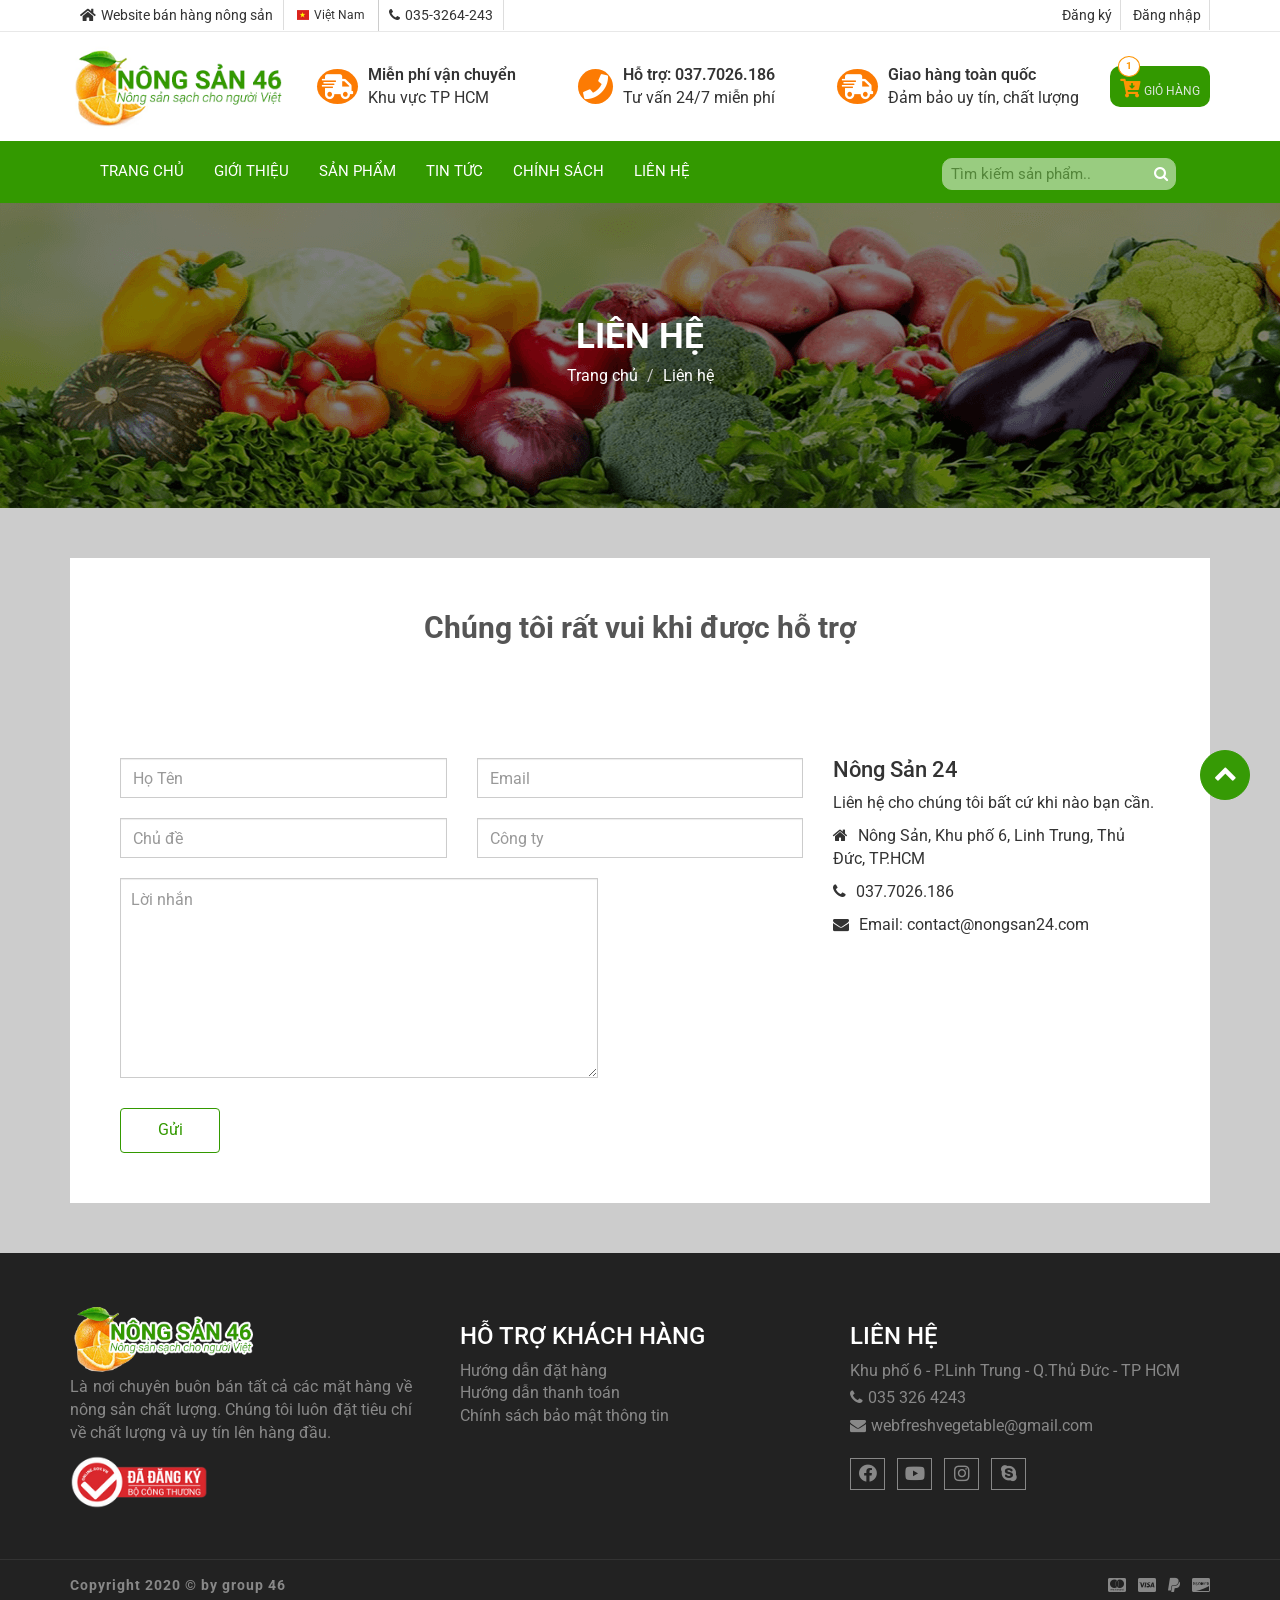
<file: contact.html>
<!DOCTYPE html>
<html lang="en" xmlns="http://www.w3.org/1999/html">
<head>
  <meta charset="utf-8">
  <meta http-equiv="X-UA-Compatible" content="IE=edge">
  <meta name="viewport" content="width=device-width, initial-scale=1">
  <title>Nông sản 46</title>

  <!-- Font awesome -->
  <link rel="stylesheet" href="https://use.fontawesome.com/releases/v5.13.0/css/all.css"
        integrity="sha384-Bfad6CLCknfcloXFOyFnlgtENryhrpZCe29RTifKEixXQZ38WheV+i/6YWSzkz3V" crossorigin="anonymous">
  <link href="css/font-awesome.css" rel="stylesheet">

  <!-- Bootstrap -->
  <link href="css/bootstrap.css" rel="stylesheet">
  <link rel="icon" href="images/favicon.png" type="image/x-icon">
  <!-- SmartMenus jQuery Bootstrap Addon CSS -->
  <link href="css/jquery.smartmenus.bootstrap.css" rel="stylesheet">
  <!-- Product view slider -->
  <link rel="stylesheet" type="text/css" href="css/jquery.simpleLens.css">
  <!-- slick slider -->
  <link rel="stylesheet" type="text/css" href="css/slick.css">
  <!-- price picker slider -->
  <link rel="stylesheet" type="text/css" href="css/nouislider.css">
  <!-- Theme color -->
  <link id="switcher" href="css/theme-color/default-theme.css" rel="stylesheet">

  <!-- Top Slider CSS -->
  <link href="css/sequence-theme.modern-slide-in.css" rel="stylesheet" media="all">

  <!-- Main style sheet -->
  <link href="css/style.css" rel="stylesheet">

  <!-- Google Font -->
  <link href='https://fonts.googleapis.com/css?family=Lato' rel='stylesheet' type='text/css'>
  <link href='https://fonts.googleapis.com/css?family=Raleway' rel='stylesheet' type='text/css'>
  <link href="https://fonts.googleapis.com/css2?family=Roboto&display=swap" rel="stylesheet">


  <!-- HTML5 shim and Respond.js for IE8 support of HTML5 elements and media queries -->
  <!-- WARNING: Respond.js doesn't work if you view the page via file:// -->
  <!--[if lt IE 9]>
  <script src="https://oss.maxcdn.com/html5shiv/3.7.2/html5shiv.min.js"></script>
  <script src="https://oss.maxcdn.com/respond/1.4.2/respond.min.js"></script>
  <![endif]-->


</head>
<body>
<!-- wpf loader Two -->
<div id="wpf-loader-two">
  <div class="wpf-loader-two-inner">
    <span>Loading</span>
  </div>
</div>
<!-- / wpf loader Two -->
<!-- SCROLL TOP BUTTON -->
<a class="scrollToTop" href="#"><i class="fa fa-chevron-up"></i></a>
<!-- END SCROLL TOP BUTTON -->
<!--LIVE CHAT-->
<!-- Load Facebook SDK for JavaScript -->
<div id="fb-root"></div>
<script>
  window.fbAsyncInit = function() {
    FB.init({
      xfbml            : true,
      version          : 'v8.0'
    });
  };

  (function(d, s, id) {
    var js, fjs = d.getElementsByTagName(s)[0];
    if (d.getElementById(id)) return;
    js = d.createElement(s); js.id = id;
    js.src = 'https://connect.facebook.net/vi_VN/sdk/xfbml.customerchat.js';
    fjs.parentNode.insertBefore(js, fjs);
  }(document, 'script', 'facebook-jssdk'));</script>

<!-- Your Chat Plugin code -->
<div class="fb-customerchat"
     attribution=setup_tool
     page_id="115448300360414"
     theme_color="#ff7e29"
     logged_in_greeting="Xin chào! Chúng tôi có thể hỗ trợ gì cho bạn"
     logged_out_greeting="Xin chào! Chúng tôi có thể hỗ trợ gì cho bạn">
</div>
<!--/LIVE CHAT-->



<!-- Start header section -->
<header id="aa-header">
  <!-- start header top  -->
  <div class="aa-header-top">
    <div class="container">
      <div class="row">
        <div class="col-md-12">
          <div class="aa-header-top-area">
            <!-- start header top left -->
            <div class="aa-header-top-left">
              <div class="cellphone hidden-xs">
                <p><span class="fas fa-home"></span>Website bán hàng nông sản</p>
              </div>
              <!-- start language -->
              <div class="aa-language">
                <div class="dropdown">
                  <a class="btn dropdown-toggle" href="#" type="button" id="dropdownMenu1" data-toggle="dropdown" aria-haspopup="true" aria-expanded="true">
                    <img src="img/flag/vietnam.png" alt="english flag">Việt Nam
                  </a>
                </div>
              </div>
              <!-- / language -->

              <!-- start cellphone -->
              <div class="cellphone hidden-xs">
                <p><span class="fa fa-phone"></span>035-3264-243</p>
              </div>
              <!-- / cellphone -->
            </div>
            <!-- / header top left -->
            <div class="aa-header-top-right">
              <ul class="aa-head-top-nav-right">
                <li class="hidden-xs"><a href="register.html">Đăng ký</a></li>
                <li class="hidden-xs"><a href="login.html">Đăng nhập</a></li>

                <!--  data-toggle="modal" data-target="#login-modal" -->
              </ul>
            </div>
          </div>
        </div>
      </div>
    </div>
  </div>
  <!-- / header top  -->

  <!-- start header bottom  -->
  <div class="aa-header-bottom">
    <div class="container">
      <div class="row">
        <div class="col-md-12">
          <div class="aa-header-bottom-area">

            <!-- logo  -->
            <div class="aa-logo">
              <!-- Text based logo -->
              <!-- <a href="index.html">
                 <span class="fa fa-shopping-cart"></span>
                 <p>daily<strong>Shop</strong> <span>Your Shopping Partner</span></p>
               </a>-->
              <!-- img based logo -->
              <a href="index.html"><img src="images/logo.png" alt="logo img" width="100%"></a>
            </div>
            <!-- / logo  -->

            <!-- Shipping service -->
            <div class="aa-shipping-box">
              <a class="aa-shipping-boxsmall">
                <span class="aa-shipping-boxsmall-icon fas fa-shipping-fast"></span>
                <span class="aa-shipping-box-text">
                          <div class="aa-shipping-title">Miễn phí vận chuyển</div>
                      <div class="">Khu vực TP HCM</div>
                      </span>

              </a>
              <a class="aa-shipping-boxsmall">
                <span class="aa-shipping-boxsmall-icon fas fa-phone"></span>
                <span class="aa-shipping-box-text">
                          <div class="aa-shipping-title">Hỗ trợ: 037.7026.186</div>
                          <div class="">Tư vấn 24/7 miễn phí</div>
                      </span>

              </a>
              <a class="aa-shipping-boxsmall">
                <span class="aa-shipping-boxsmall-icon fas fa-shipping-fast"></span>
                <span class="aa-shipping-box-text">
                          <div class="aa-shipping-title">Giao hàng toàn quốc</div>
                      <div class="">Đảm bảo uy tín, chất lượng</div>
                      </span>

              </a>
            </div>
            <!--/Shiping Service-->

            <!-- cart box -->
            <div class="aa-cartbox">
              <a class="aa-cart-link" href="cart.html">
                <span class="fas fa-cart-arrow-down"></span>
                <span class="aa-cart-title">GIỎ HÀNG</span>
                <span class="aa-cart-notify">1</span>
              </a>

              <div class="aa-cartbox-summary">
                <ul class="scroll-product">
                  <li>
                    <a class="aa-cartbox-img" href="#"><img src="images/rau_muong.jpg" alt="img"></a>
                    <div class="aa-cartbox-info">
                      <h4><a href="#">Rau Muống</a></h4>
                      <p>1 x 14.000 VNĐ</p>
                    </div>
                    <a class="aa-remove-product" href="#"><span class="fa fa-times"></span></a>
                  </li>
                </ul>

                <div class="total-detailproduct">
                  		<span class="aa-cartbox-total-title">
                        <b>Tổng:</b>
                        </span>
                  <span class="aa-cartbox-total-price">14.000 VNĐ</span>
                </div>

                <a class="aa-cartbox-checkout aa-primary-btn" href="cart.html">Chi tiết</a>
                <a class="aa-cartbox-checkout aa-primary-btn" href="checkout.html">Thanh toán</a>
              </div>
            </div>
            <!-- / cart box -->
          </div>
        </div>
      </div>
    </div>
  </div>
  <!-- / header bottom  -->
</header>
<!-- / header section -->

<!-- menu -->
<section id="menu">
  <div class="container">
    <div class="menu-area">
      <!-- Navbar -->
      <div class="navbar navbar-default" role="navigation">
        <div class="navbar-header">
          <button type="button" class="navbar-toggle" data-toggle="collapse" data-target=".navbar-collapse">
            <span class="sr-only">Toggle navigation</span>
            <span class="icon-bar"></span>
            <span class="icon-bar"></span>
            <span class="icon-bar"></span>
          </button>
        </div>
        <div class="navbar-collapse collapse">
          <!-- Left nav -->
          <ul class="nav navbar-nav">
            <li><a href="index.html">TRANG CHỦ</a></li>
            <li><a href="introduce.html">GIỚI THIỆU</a><li>
            <li><a href="product.html">SẢN PHẨM</span></a>
              <!-- <ul class="dropdown-menu">
                 <li><a href="product.html">RAU CỦ QUẢ</a></li>
                 <li><a href="product.html">CÁC LOẠI HẠT</a></li>
                 <li><a href="product.html">TINH DẦU</a></li>
                 <li><a href="product.html">MẬT ONG</a></li>
               </ul>-->
            </li>
            <li><a href="news-list.html">TIN TỨC</a></li>
            <li><a href="security.html">CHÍNH SÁCH</a></li>
            <li><a href="contact.html">LIÊN HỆ</a></li>
            <li class="aa-search"><!-- search box -->
              <a class="aa-search-box">
                <form action="" method="">
                  <input type="text" name="s" id="" placeholder="Tìm kiếm sản phẩm..">
                  <button class="serach-box"><span class="fa fa-search"></span></button>
                </form>
              </a>
              <!-- / search box -->
            </li>
          </ul>
        </div><!--/.nav-collapse -->


      </div>
    </div>
  </div>
</section>
<!-- / menu -->


<section id="aa-catg-head-banner">
  <img src="images/banner-product.png" alt="banner sản phẩm">
  <div class="aa-catg-head-banner-area">
    <div class="container">
      <div class="aa-catg-head-banner-content">
        <h2>Liên hệ</h2>
        <ol class="breadcrumb">
          <li><a href="index.html">Trang chủ</a></li>
          <li style="color:#fff">Liên hệ</li>
        </ol>
      </div>
    </div>
  </div>
</section>
  <!-- / catg header banner section -->
<!-- start contact section -->
 <section id="aa-contact">
   <div class="container">
     <div class="row">
       <div class="col-md-12">
         <div class="aa-contact-area">
           <div class="aa-contact-top">
             <h2>Chúng tôi rất vui khi được hỗ trợ <bạn></bạn></h2>
           </div>
           <!-- contact map -->
           <!-- Contact address -->
           <div class="aa-contact-address">
             <div class="row">
               <div class="col-md-8">
                 <div class="aa-contact-address-left">
                   <form class="comments-form contact-form" action="">
                    <div class="row">
                      <div class="col-md-6">
                        <div class="form-group">
                          <input type="text" placeholder="Họ Tên" class="form-control">
                        </div>
                      </div>
                      <div class="col-md-6">
                        <div class="form-group">
                          <input type="email" placeholder="Email" class="form-control">
                        </div>
                      </div>
                    </div>
                     <div class="row">
                      <div class="col-md-6">
                        <div class="form-group">
                          <input type="text" placeholder="Chủ đề" class="form-control">
                        </div>
                      </div>
                      <div class="col-md-6">
                        <div class="form-group">
                          <input type="text" placeholder="Công ty" class="form-control">
                        </div>
                      </div>
                    </div>

                    <div class="form-group">
                      <textarea class="form-control" rows="3" placeholder="Lời nhắn"></textarea>
                    </div>
                    <button class="aa-secondary-btn">Gửi</button>
                  </form>
                 </div>
               </div>
               <div class="col-md-4">
                 <div class="aa-contact-address-right">
                   <address>
                     <h4>Nông Sản 24</h4>
                     <p>Liên hệ cho chúng tôi bất cứ khi nào bạn cần.</p>
                     <p><span class="fa fa-home"></span>Nông Sản, Khu phố 6, Linh Trung, Thủ Đức, TP.HCM</p>
                     <p><span class="fa fa-phone"></span>037.7026.186</p>
                     <p><span class="fa fa-envelope"></span>Email: contact@nongsan24.com</p>
                   </address>
                 </div>
               </div>
             </div>
           </div>
         </div>
       </div>
     </div>
   </div>
 </section>



  <!-- footer -->
<footer id="aa-footer">
  <!-- footer bottom -->
  <div class="aa-footer-top">
    <div class="container">
      <div class="row">
        <div class="col-md-12">
          <div class="aa-footer-top-area">
            <div class="row">
              <div class="col-md-4 col-sm-6">
                <div class="aa-footer-widget">
                  <a href="#"><img src="images/logo_footer.png" alt="logo img" width="185px"></a>
                  <ul class="aa-footer-nav">

                    <li><p style="color:#888; text-align: justify; width: 95%">Là nơi chuyên buôn bán tất cả các mặt hàng về nông sản chất lượng. Chúng tôi luôn đặt tiêu chí về chất lượng và uy tín lên hàng đầu.</p></li>
                    <li><img src="images/dadangky.png" alt="logo img" width="40%"></li>
                  </ul>
                </div>
              </div>
              <div class="col-md-4 col-sm-6">
                <div class="aa-footer-widget">
                  <div class="aa-footer-widget">
                    <h3>HỖ TRỢ KHÁCH HÀNG</h3>
                    <ul class="aa-footer-nav">
                      <li><a href="order.html">Hướng dẫn đặt hàng</a></li>
                      <li><a href="payment.html">Hướng dẫn thanh toán</a></li>
                      <li><a href="security.html">Chính sách bảo mật thông tin</a></li>
                    </ul>
                  </div>
                </div>
              </div>
              <div class="col-md-4 col-sm-6">
                <div class="aa-footer-widget">
                  <div class="aa-footer-widget">
                    <h3>LIÊN HỆ</h3>
                    <address>
                      <p>Khu phố 6 - P.Linh Trung - Q.Thủ Đức - TP HCM</p>
                      <p><span class="fa fa-phone"></span>035 326 4243</p>
                      <p><span class="fa fa-envelope"></span>webfreshvegetable@gmail.com</p>
                    </address>
                    <div class="aa-footer-social">
                      <a href="#"><span class="fab fa-facebook"></span></a>
                      <a href="#"><span class="fab fa-youtube"></span></a>
                      <a href="#"><span class="fab fa-instagram"></span></a>
                      <a href="#"><span class="fab fa-skype"></span></a>
                    </div>
                  </div>
                </div>
              </div>
            </div>
          </div>
        </div>
      </div>
    </div>
  </div>
  <!-- footer-bottom -->
  <div class="aa-footer-bottom">
    <div class="container">
      <div class="row">
        <div class="col-md-12">
          <div class="aa-footer-bottom-area">
            <p>Copyright 2020 &copy by group 46</p>
            <div class="aa-footer-payment">
              <span class="fab fa-cc-mastercard"></span>
              <span class="fab fa-cc-visa"></span>
              <span class="fab fa-paypal"></span>
              <span class="fab fa-cc-discover"></span>
            </div>
          </div>
        </div>
      </div>
    </div>
  </div>
</footer>
  <!-- / footer -->
  <!-- Login Modal -->  
  <div class="modal fade" id="login-modal" tabindex="-1" role="dialog" aria-labelledby="myModalLabel" aria-hidden="true">
    <div class="modal-dialog">
      <div class="modal-content">                      
        <div class="modal-body">
        <button type="button" class="close" data-dismiss="modal" aria-hidden="true">&times;</button>
          <h4>Login or Register</h4>
          <form class="aa-login-form" action="">
            <label for="">Username or Email address<span>*</span></label>
            <input type="text" placeholder="Username or email">
            <label for="">Password<span>*</span></label>
            <input type="password" placeholder="Password">
            <button class="aa-browse-btn" type="submit">Login</button>
            <label for="rememberme" class="rememberme"><input type="checkbox" id="rememberme"> Remember me </label>
            <p class="aa-lost-password"><a href="#">Lost your password?</a></p>
            <div class="aa-register-now">
              Don't have an account?<a href="account.html">Register now!</a>
            </div>
          </form>
        </div>                        
      </div><!-- /.modal-content -->
    </div><!-- /.modal-dialog -->
  </div>


  <!-- jQuery library -->
  <script src="https://ajax.googleapis.com/ajax/libs/jquery/1.11.3/jquery.min.js"></script>
  <!-- Include all compiled plugins (below), or include individual files as needed -->
  <script src="js/bootstrap.js"></script>  
  <!-- SmartMenus jQuery plugin -->
  <script type="text/javascript" src="js/jquery.smartmenus.js"></script>
  <!-- SmartMenus jQuery Bootstrap Addon -->
  <script type="text/javascript" src="js/jquery.smartmenus.bootstrap.js"></script>  
  <!-- To Slider JS -->
  <script src="js/sequence.js"></script>
  <script src="js/sequence-theme.modern-slide-in.js"></script>  
  <!-- Product view slider -->
  <script type="text/javascript" src="js/jquery.simpleGallery.js"></script>
  <script type="text/javascript" src="js/jquery.simpleLens.js"></script>
  <!-- slick slider -->
  <script type="text/javascript" src="js/slick.js"></script>
  <!-- Price picker slider -->
  <script type="text/javascript" src="js/nouislider.js"></script>
  <!-- Custom js -->
  <script src="js/custom.js"></script> 
  

  </body>
</html>
</file>
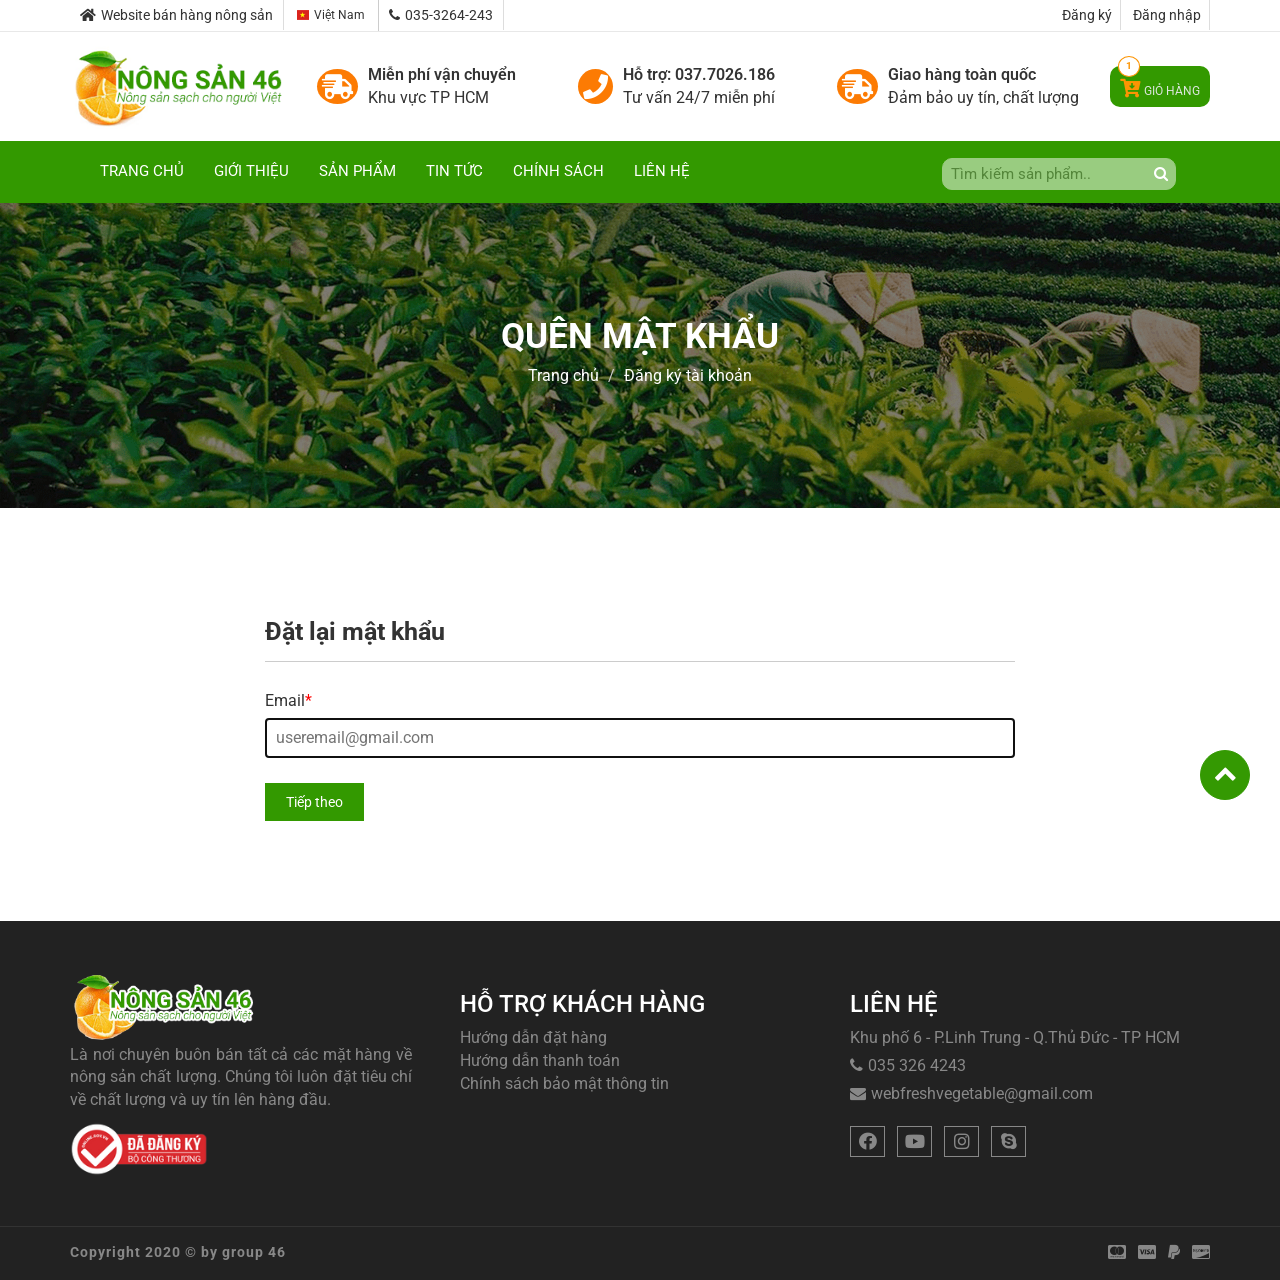
<file: forgot-password.html>
<!DOCTYPE html>
<html lang="en">
<head>
    <meta charset="utf-8">
    <meta http-equiv="X-UA-Compatible" content="IE=edge">
    <meta name="viewport" content="width=device-width, initial-scale=1">
    <title>Nông sản 46 - Quên mật khẩu</title>

    <!-- Font awesome -->
    <link rel="stylesheet" href="https://use.fontawesome.com/releases/v5.13.0/css/all.css"
          integrity="sha384-Bfad6CLCknfcloXFOyFnlgtENryhrpZCe29RTifKEixXQZ38WheV+i/6YWSzkz3V" crossorigin="anonymous">
    <link href="css/font-awesome.css" rel="stylesheet">

    <!-- Bootstrap -->
    <link href="css/bootstrap.css" rel="stylesheet">
    <link rel="icon" href="images/favicon.png" type="image/x-icon">
    <!-- SmartMenus jQuery Bootstrap Addon CSS -->
    <link href="css/jquery.smartmenus.bootstrap.css" rel="stylesheet">
    <!-- Product view slider -->
    <link rel="stylesheet" type="text/css" href="css/jquery.simpleLens.css">
    <!-- slick slider -->
    <link rel="stylesheet" type="text/css" href="css/slick.css">
    <!-- price picker slider -->
    <link rel="stylesheet" type="text/css" href="css/nouislider.css">
    <!-- Theme color -->
    <link id="switcher" href="css/theme-color/default-theme.css" rel="stylesheet">

    <!-- Top Slider CSS -->
    <link href="css/sequence-theme.modern-slide-in.css" rel="stylesheet" media="all">

    <!-- Main style sheet -->
    <link href="css/style.css" rel="stylesheet">

    <!-- Google Font -->
    <link href='https://fonts.googleapis.com/css?family=Lato' rel='stylesheet' type='text/css'>
    <link href='https://fonts.googleapis.com/css?family=Raleway' rel='stylesheet' type='text/css'>
    <link href="https://fonts.googleapis.com/css2?family=Roboto&display=swap" rel="stylesheet">


    <!-- HTML5 shim and Respond.js for IE8 support of HTML5 elements and media queries -->
    <!-- WARNING: Respond.js doesn't work if you view the page via file:// -->
    <!--[if lt IE 9]>
    <script src="https://oss.maxcdn.com/html5shiv/3.7.2/html5shiv.min.js"></script>
    <script src="https://oss.maxcdn.com/respond/1.4.2/respond.min.js"></script>
    <![endif]-->


</head>
<body>
<!-- wpf loader Two -->
<div id="wpf-loader-two">
    <div class="wpf-loader-two-inner">
        <span>Loading</span>
    </div>
</div>
<!-- / wpf loader Two -->
<!-- SCROLL TOP BUTTON -->
<a class="scrollToTop" href="#"><i class="fa fa-chevron-up"></i></a>
<!-- END SCROLL TOP BUTTON -->
<!--LIVE CHAT-->
<!-- Load Facebook SDK for JavaScript -->
<div id="fb-root"></div>
<script>
    window.fbAsyncInit = function() {
        FB.init({
            xfbml            : true,
            version          : 'v8.0'
        });
    };

    (function(d, s, id) {
        var js, fjs = d.getElementsByTagName(s)[0];
        if (d.getElementById(id)) return;
        js = d.createElement(s); js.id = id;
        js.src = 'https://connect.facebook.net/vi_VN/sdk/xfbml.customerchat.js';
        fjs.parentNode.insertBefore(js, fjs);
    }(document, 'script', 'facebook-jssdk'));</script>

<!-- Your Chat Plugin code -->
<div class="fb-customerchat"
     attribution=setup_tool
     page_id="115448300360414"
     theme_color="#ff7e29"
     logged_in_greeting="Xin chào! Chúng tôi có thể hỗ trợ gì cho bạn"
     logged_out_greeting="Xin chào! Chúng tôi có thể hỗ trợ gì cho bạn">
</div>
<!--/LIVE CHAT-->



<!-- Start header section -->
<header id="aa-header">
    <!-- start header top  -->
    <div class="aa-header-top">
        <div class="container">
            <div class="row">
                <div class="col-md-12">
                    <div class="aa-header-top-area">
                        <!-- start header top left -->
                        <div class="aa-header-top-left">
                            <div class="cellphone hidden-xs">
                                <p><span class="fas fa-home"></span>Website bán hàng nông sản</p>
                            </div>
                            <!-- start language -->
                            <div class="aa-language">
                                <div class="dropdown">
                                    <a class="btn dropdown-toggle" href="#" type="button" id="dropdownMenu1" data-toggle="dropdown" aria-haspopup="true" aria-expanded="true">
                                        <img src="img/flag/vietnam.png" alt="english flag">Việt Nam
                                    </a>
                                </div>
                            </div>
                            <!-- / language -->

                            <!-- start cellphone -->
                            <div class="cellphone hidden-xs">
                                <p><span class="fa fa-phone"></span>035-3264-243</p>
                            </div>
                            <!-- / cellphone -->
                        </div>
                        <!-- / header top left -->
                        <div class="aa-header-top-right">
                            <ul class="aa-head-top-nav-right">
                                <li class="hidden-xs"><a href="register.html">Đăng ký</a></li>
                                <li class="hidden-xs"><a href="login.html">Đăng nhập</a></li>

                                <!--  data-toggle="modal" data-target="#login-modal" -->
                            </ul>
                        </div>
                    </div>
                </div>
            </div>
        </div>
    </div>
    <!-- / header top  -->

    <!-- start header bottom  -->
    <div class="aa-header-bottom">
        <div class="container">
            <div class="row">
                <div class="col-md-12">
                    <div class="aa-header-bottom-area">

                        <!-- logo  -->
                        <div class="aa-logo">
                            <!-- Text based logo -->
                            <!-- <a href="index.html">
                               <span class="fa fa-shopping-cart"></span>
                               <p>daily<strong>Shop</strong> <span>Your Shopping Partner</span></p>
                             </a>-->
                            <!-- img based logo -->
                            <a href="index.html"><img src="images/logo.png" alt="logo img" width="100%"></a>
                        </div>
                        <!-- / logo  -->

                        <!-- Shipping service -->
                        <div class="aa-shipping-box">
                            <a class="aa-shipping-boxsmall">
                                <span class="aa-shipping-boxsmall-icon fas fa-shipping-fast"></span>
                                <span class="aa-shipping-box-text">
                          <div class="aa-shipping-title">Miễn phí vận chuyển</div>
                      <div class="">Khu vực TP HCM</div>
                      </span>

                            </a>
                            <a class="aa-shipping-boxsmall">
                                <span class="aa-shipping-boxsmall-icon fas fa-phone"></span>
                                <span class="aa-shipping-box-text">
                          <div class="aa-shipping-title">Hỗ trợ: 037.7026.186</div>
                          <div class="">Tư vấn 24/7 miễn phí</div>
                      </span>

                            </a>
                            <a class="aa-shipping-boxsmall">
                                <span class="aa-shipping-boxsmall-icon fas fa-shipping-fast"></span>
                                <span class="aa-shipping-box-text">
                          <div class="aa-shipping-title">Giao hàng toàn quốc</div>
                      <div class="">Đảm bảo uy tín, chất lượng</div>
                      </span>

                            </a>
                        </div>
                        <!--/Shiping Service-->

                        <!-- cart box -->
                        <div class="aa-cartbox">
                            <a class="aa-cart-link" href="cart.html">
                                <span class="fas fa-cart-arrow-down"></span>
                                <span class="aa-cart-title">GIỎ HÀNG</span>
                                <span class="aa-cart-notify">1</span>
                            </a>

                            <div class="aa-cartbox-summary">
                                <ul class="scroll-product">
                                    <li>
                                        <a class="aa-cartbox-img" href="#"><img src="images/rau_muong.jpg" alt="img"></a>
                                        <div class="aa-cartbox-info">
                                            <h4><a href="#">Rau Muống</a></h4>
                                            <p>1 x 14.000 VNĐ</p>
                                        </div>
                                        <a class="aa-remove-product" href="#"><span class="fa fa-times"></span></a>
                                    </li>
                                </ul>

                                <div class="total-detailproduct">
                  		<span class="aa-cartbox-total-title">
                        <b>Tổng:</b>
                        </span>
                                    <span class="aa-cartbox-total-price">14.000 VNĐ</span>
                                </div>

                                <a class="aa-cartbox-checkout aa-primary-btn" href="cart.html">Chi tiết</a>
                                <a class="aa-cartbox-checkout aa-primary-btn" href="checkout.html">Thanh toán</a>
                            </div>
                        </div>
                        <!-- / cart box -->
                    </div>
                </div>
            </div>
        </div>
    </div>
    <!-- / header bottom  -->
</header>
<!-- / header section -->

<!-- menu -->
<section id="menu">
    <div class="container">
        <div class="menu-area">
            <!-- Navbar -->
            <div class="navbar navbar-default" role="navigation">
                <div class="navbar-header">
                    <button type="button" class="navbar-toggle" data-toggle="collapse" data-target=".navbar-collapse">
                        <span class="sr-only">Toggle navigation</span>
                        <span class="icon-bar"></span>
                        <span class="icon-bar"></span>
                        <span class="icon-bar"></span>
                    </button>
                </div>
                <div class="navbar-collapse collapse">
                    <!-- Left nav -->
                    <ul class="nav navbar-nav">
                        <li><a href="index.html">TRANG CHỦ</a></li>
                        <li><a href="introduce.html">GIỚI THIỆU</a><li>
                        <li><a href="product.html">SẢN PHẨM</span></a>
                            <!--                            <ul class="dropdown-menu">-->
                            <!--                                <li><a href="product.html">RAU CỦ QUẢ</a></li>-->
                            <!--                                <li><a href="product.html">CÁC LOẠI HẠT</a></li>-->
                            <!--                                <li><a href="product.html">TINH DẦU</a></li>-->
                            <!--                                <li><a href="product.html">MẬT ONG</a></li>-->
                            <!--                            </ul>-->
                        </li>
                        <li><a href="news-list.html">TIN TỨC</a></li>
                        <li><a href="security.html">CHÍNH SÁCH</a></li>
                        <li><a href="contact.html">LIÊN HỆ</a></li>
                        <li class="aa-search"><!-- search box -->
                            <a class="aa-search-box">
                                <form action="search" method="GET">
                                    <input type="text" name="s" id="" placeholder="Tìm kiếm sản phẩm..">
                                    <button class="serach-box"><span class="fa fa-search"></span></button>
                                </form>
                            </a>
                            <!-- / search box -->
                        </li>
                    </ul>
                </div><!--/.nav-collapse -->


            </div>
        </div>
    </div>
</section>
<!-- / menu -->
<!-- catg header banner section -->
<section id="aa-catg-head-banner">
    <img src="images/archive-banner.png" alt="banner blog">
    <div class="aa-catg-head-banner-area">
        <div class="container">
            <div class="aa-catg-head-banner-content">
                <h2>Quên mật khẩu</h2>
                <ol class="breadcrumb">
                    <li><a href="">Trang chủ</a></li>
                    <li style="color:#fff">Đăng ký tài khoản</li>
                </ol>
            </div>
        </div>
    </div>
</section>
<!-- / catg header banner section -->

<!-- Cart view section -->
<section id="aa-myaccount">
    <div class="container">
        <div class="row">
            <div class="col-md-12">
                <div class="aa-myaccount-area">
                    <div class="row">

                        <div class="col-md-8 col-md-push-2">
                            <div class="aa-myaccount-register">
                                <h4>Đặt lại mật khẩu</h4>
                                <form name="formRegister" class="aa-login-form">
                                    <label for="">Email<span>*</span></label>
                                    <input type="text" placeholder="useremail@gmail.com" name="email" required autofocus
                                           oninvalid="this.setCustomValidity('Vui lòng nhập Email')">
                                    <button type="submit" class="aa-browse-btn">Tiếp theo</button>
                                </form>
                            </div>
                        </div>
                    </div>
                </div>
            </div>
        </div>
    </div>
</section>
<!-- / Cart view section -->

<!--  end content-->
<script>
    var date = new Date();

    var day = date.getDate();
    var month = date.getMonth() + 1;
    var year = date.getFullYear();

    if (month < 10) month = "0" + month;
    if (day < 10) day = "0" + day;

    var today = year + "-" + month + "-" + day;


    document.getElementById('the-date').value = today;
</script>
<!-- footer -->
<footer id="aa-footer">
    <!-- footer bottom -->
    <div class="aa-footer-top">
        <div class="container">
            <div class="row">
                <div class="col-md-12">
                    <div class="aa-footer-top-area">
                        <div class="row">
                            <div class="col-md-4 col-sm-6">
                                <div class="aa-footer-widget">
                                    <a href="#"><img src="images/logo_footer.png" alt="logo img" width="185px"></a>
                                    <ul class="aa-footer-nav">

                                        <li><p style="color:#888; text-align: justify; width: 95%">Là nơi chuyên buôn bán tất cả các mặt hàng về nông sản chất lượng. Chúng tôi luôn đặt tiêu chí về chất lượng và uy tín lên hàng đầu.</p></li>
                                        <li><img src="images/dadangky.png" alt="logo img" width="40%"></li>
                                    </ul>
                                </div>
                            </div>
                            <div class="col-md-4 col-sm-6">
                                <div class="aa-footer-widget">
                                    <div class="aa-footer-widget">
                                        <h3>HỖ TRỢ KHÁCH HÀNG</h3>
                                        <ul class="aa-footer-nav">
                                            <li><a href="order.html">Hướng dẫn đặt hàng</a></li>
                                            <li><a href="payment.html">Hướng dẫn thanh toán</a></li>
                                            <li><a href="security.html">Chính sách bảo mật thông tin</a></li>
                                        </ul>
                                    </div>
                                </div>
                            </div>
                            <div class="col-md-4 col-sm-6">
                                <div class="aa-footer-widget">
                                    <div class="aa-footer-widget">
                                        <h3>LIÊN HỆ</h3>
                                        <address>
                                            <p>Khu phố 6 - P.Linh Trung - Q.Thủ Đức - TP HCM</p>
                                            <p><span class="fa fa-phone"></span>035 326 4243</p>
                                            <p><span class="fa fa-envelope"></span>webfreshvegetable@gmail.com</p>
                                        </address>
                                        <div class="aa-footer-social">
                                            <a href="#"><span class="fab fa-facebook"></span></a>
                                            <a href="#"><span class="fab fa-youtube"></span></a>
                                            <a href="#"><span class="fab fa-instagram"></span></a>
                                            <a href="#"><span class="fab fa-skype"></span></a>
                                        </div>
                                    </div>
                                </div>
                            </div>
                        </div>
                    </div>
                </div>
            </div>
        </div>
    </div>
    <!-- footer-bottom -->
    <div class="aa-footer-bottom">
        <div class="container">
            <div class="row">
                <div class="col-md-12">
                    <div class="aa-footer-bottom-area">
                        <p>Copyright 2020 &copy by group 46</p>
                        <div class="aa-footer-payment">
                            <span class="fab fa-cc-mastercard"></span>
                            <span class="fab fa-cc-visa"></span>
                            <span class="fab fa-paypal"></span>
                            <span class="fab fa-cc-discover"></span>
                        </div>
                    </div>
                </div>
            </div>
        </div>
    </div>
</footer>
<!-- / footer -->
<!-- jQuery library -->
<script src="https://ajax.googleapis.com/ajax/libs/jquery/1.11.3/jquery.min.js"></script>
<!-- Include all compiled plugins (below), or include individual files as needed -->
<script src="js/bootstrap.js"></script>
<!-- SmartMenus jQuery plugin -->
<script type="text/javascript" src="js/jquery.smartmenus.js"></script>
<!-- SmartMenus jQuery Bootstrap Addon -->
<script type="text/javascript" src="js/jquery.smartmenus.bootstrap.js"></script>
<!-- To Slider JS -->
<script src="js/sequence.js"></script>
<script src="js/sequence-theme.modern-slide-in.js"></script>
<!-- Product view slider -->
<script type="text/javascript" src="js/jquery.simpleGallery.js"></script>
<script type="text/javascript" src="js/jquery.simpleLens.js"></script>
<!-- slick slider -->
<script type="text/javascript" src="js/slick.js"></script>
<!-- Price picker slider -->
<script type="text/javascript" src="js/nouislider.js"></script>
<!-- Custom js -->
<script src="js/custom.js"></script>

</body>
</html>
</file>
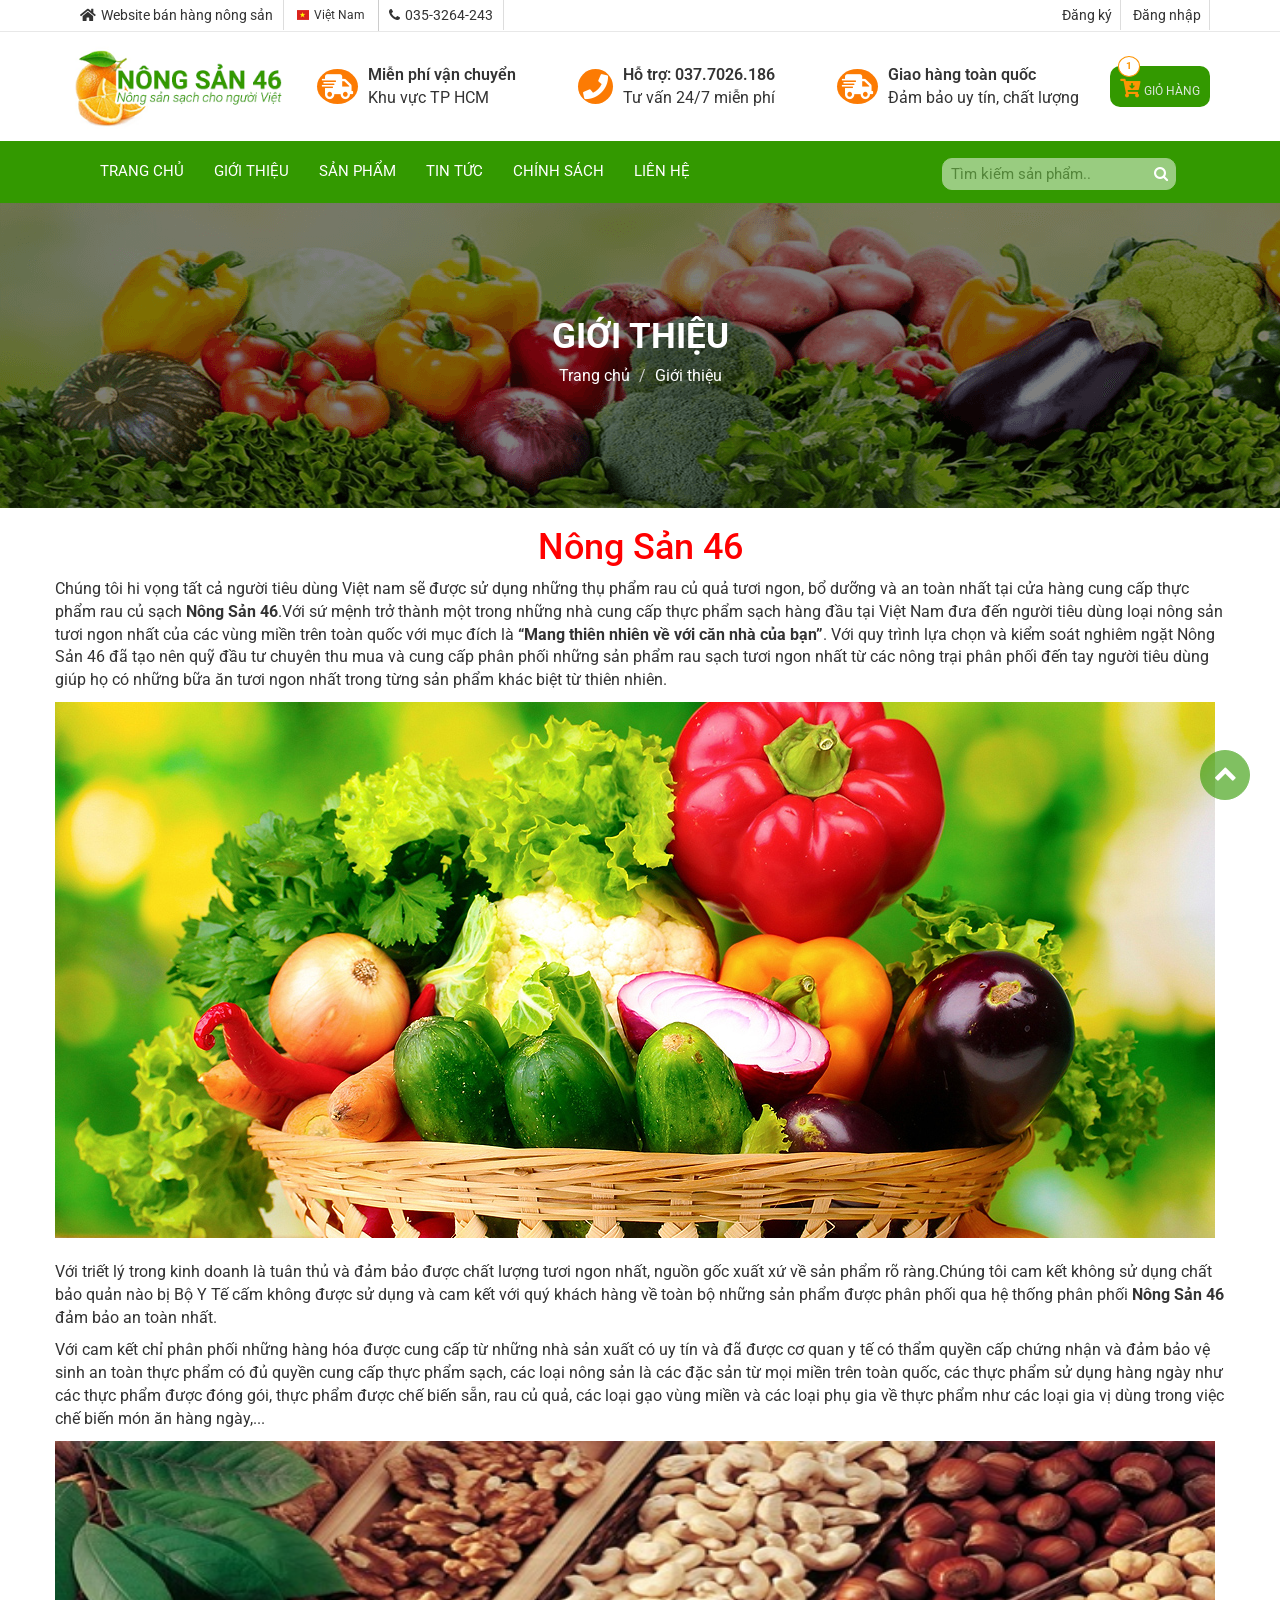
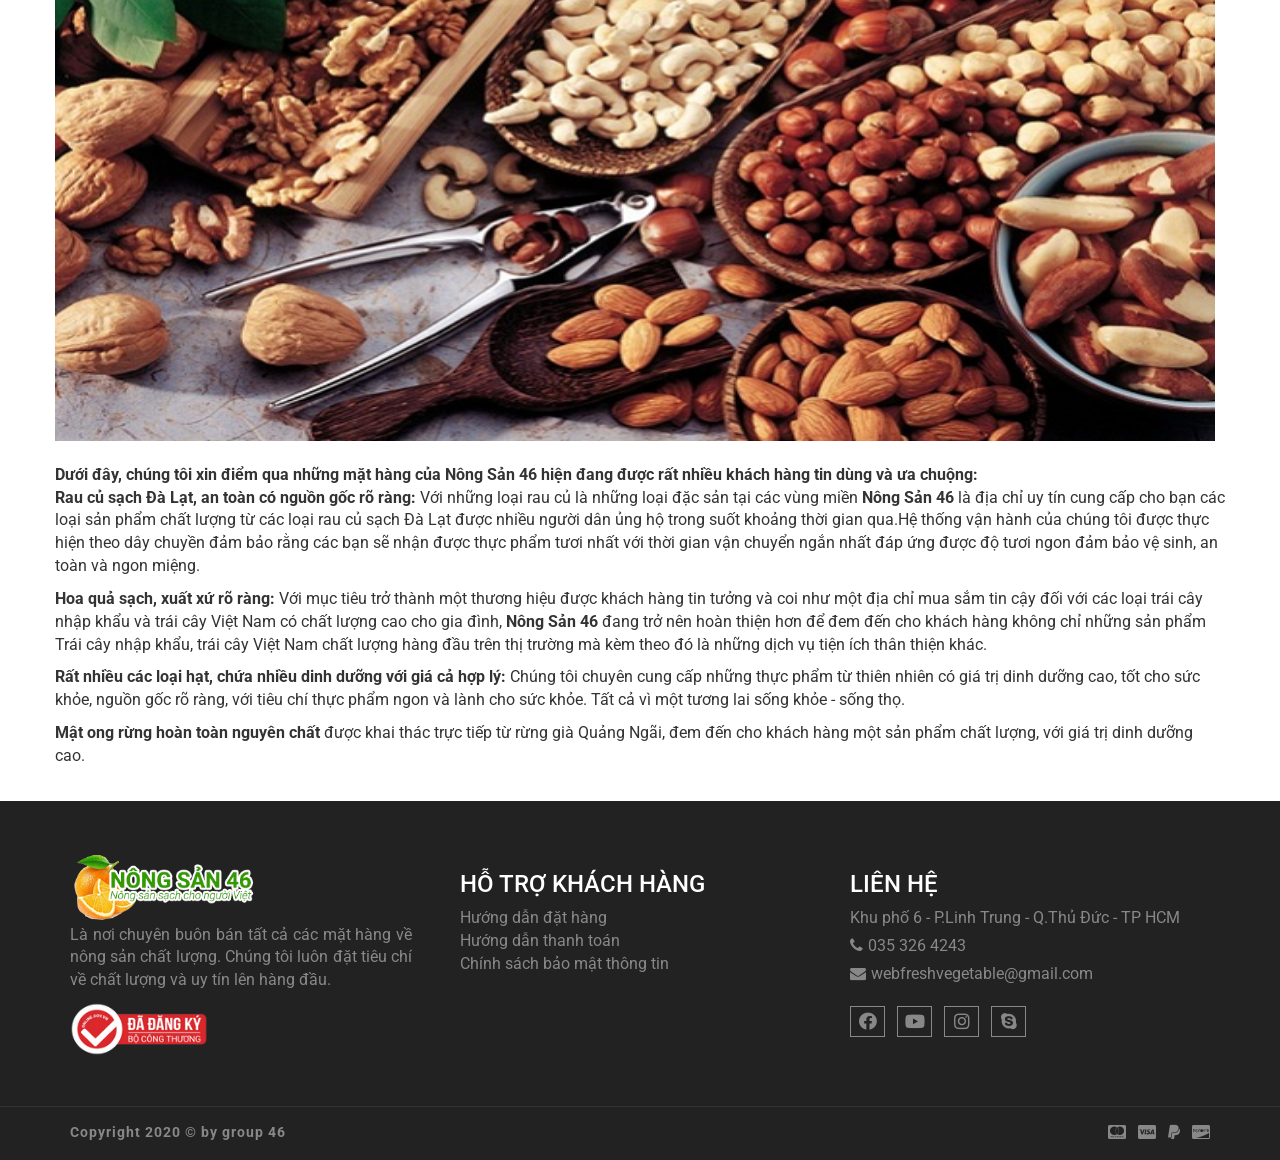
<file: introduce.html>
<!DOCTYPE html>
<html lang="en">
<head>
    <meta charset="utf-8">
    <meta http-equiv="X-UA-Compatible" content="IE=edge">
    <meta name="viewport" content="width=device-width, initial-scale=1">
    <title>Nông sản 46</title>

    <!-- Font awesome -->
    <link rel="stylesheet" href="https://use.fontawesome.com/releases/v5.13.0/css/all.css"
          integrity="sha384-Bfad6CLCknfcloXFOyFnlgtENryhrpZCe29RTifKEixXQZ38WheV+i/6YWSzkz3V" crossorigin="anonymous">
    <link href="css/font-awesome.css" rel="stylesheet">

    <!-- Bootstrap -->
    <link href="css/bootstrap.css" rel="stylesheet">
    <link rel="icon" href="images/favicon.png" type="image/x-icon">
    <!-- SmartMenus jQuery Bootstrap Addon CSS -->
    <link href="css/jquery.smartmenus.bootstrap.css" rel="stylesheet">
    <!-- Product view slider -->
    <link rel="stylesheet" type="text/css" href="css/jquery.simpleLens.css">
    <!-- slick slider -->
    <link rel="stylesheet" type="text/css" href="css/slick.css">
    <!-- price picker slider -->
    <link rel="stylesheet" type="text/css" href="css/nouislider.css">
    <!-- Theme color -->
    <link id="switcher" href="css/theme-color/default-theme.css" rel="stylesheet">

    <!-- Top Slider CSS -->
    <link href="css/sequence-theme.modern-slide-in.css" rel="stylesheet" media="all">

    <!-- Main style sheet -->
    <link href="css/style.css" rel="stylesheet">

    <!-- Google Font -->
    <link href='https://fonts.googleapis.com/css?family=Lato' rel='stylesheet' type='text/css'>
    <link href='https://fonts.googleapis.com/css?family=Raleway' rel='stylesheet' type='text/css'>
    <link href="https://fonts.googleapis.com/css2?family=Roboto&display=swap" rel="stylesheet">


    <!-- HTML5 shim and Respond.js for IE8 support of HTML5 elements and media queries -->
    <!-- WARNING: Respond.js doesn't work if you view the page via file:// -->
    <!--[if lt IE 9]>
    <script src="https://oss.maxcdn.com/html5shiv/3.7.2/html5shiv.min.js"></script>
    <script src="https://oss.maxcdn.com/respond/1.4.2/respond.min.js"></script>
    <![endif]-->


</head>
<body>
<!-- wpf loader Two -->
<div id="wpf-loader-two">
    <div class="wpf-loader-two-inner">
        <span>Loading</span>
    </div>
</div>
<!-- / wpf loader Two -->
<!-- SCROLL TOP BUTTON -->
<a class="scrollToTop" href="#"><i class="fa fa-chevron-up"></i></a>
<!-- END SCROLL TOP BUTTON -->

<!--LIVE CHAT-->
<!-- Load Facebook SDK for JavaScript -->
<div id="fb-root"></div>
<script>
    window.fbAsyncInit = function() {
        FB.init({
            xfbml            : true,
            version          : 'v8.0'
        });
    };

    (function(d, s, id) {
        var js, fjs = d.getElementsByTagName(s)[0];
        if (d.getElementById(id)) return;
        js = d.createElement(s); js.id = id;
        js.src = 'https://connect.facebook.net/vi_VN/sdk/xfbml.customerchat.js';
        fjs.parentNode.insertBefore(js, fjs);
    }(document, 'script', 'facebook-jssdk'));</script>

<!-- Your Chat Plugin code -->
<div class="fb-customerchat"
     attribution=setup_tool
     page_id="115448300360414"
     theme_color="#ff7e29"
     logged_in_greeting="Xin chào! Chúng tôi có thể hỗ trợ gì cho bạn"
     logged_out_greeting="Xin chào! Chúng tôi có thể hỗ trợ gì cho bạn">
</div>
<!--/LIVE CHAT-->



<!-- Start header section -->
<header id="aa-header">
    <!-- start header top  -->
    <div class="aa-header-top">
        <div class="container">
            <div class="row">
                <div class="col-md-12">
                    <div class="aa-header-top-area">
                        <!-- start header top left -->
                        <div class="aa-header-top-left">
                            <div class="cellphone hidden-xs">
                                <p><span class="fas fa-home"></span>Website bán hàng nông sản</p>
                            </div>
                            <!-- start language -->
                            <div class="aa-language">
                                <div class="dropdown">
                                    <a class="btn dropdown-toggle" href="#" type="button" id="dropdownMenu1" data-toggle="dropdown" aria-haspopup="true" aria-expanded="true">
                                        <img src="img/flag/vietnam.png" alt="english flag">Việt Nam
                                    </a>
                                </div>
                            </div>
                            <!-- / language -->

                            <!-- start cellphone -->
                            <div class="cellphone hidden-xs">
                                <p><span class="fa fa-phone"></span>035-3264-243</p>
                            </div>
                            <!-- / cellphone -->
                        </div>
                        <!-- / header top left -->
                        <div class="aa-header-top-right">
                            <ul class="aa-head-top-nav-right">
                                <li class="hidden-xs"><a href="register.html">Đăng ký</a></li>
                                <li class="hidden-xs"><a href="login.html">Đăng nhập</a></li>

                                <!--  data-toggle="modal" data-target="#login-modal" -->
                            </ul>
                        </div>
                    </div>
                </div>
            </div>
        </div>
    </div>
    <!-- / header top  -->

    <!-- start header bottom  -->
    <div class="aa-header-bottom">
        <div class="container">
            <div class="row">
                <div class="col-md-12">
                    <div class="aa-header-bottom-area">

                        <!-- logo  -->
                        <div class="aa-logo">
                            <!-- Text based logo -->
                            <!-- <a href="index.html">
                               <span class="fa fa-shopping-cart"></span>
                               <p>daily<strong>Shop</strong> <span>Your Shopping Partner</span></p>
                             </a>-->
                            <!-- img based logo -->
                            <a href="index.html"><img src="images/logo.png" alt="logo img" width="100%"></a>
                        </div>
                        <!-- / logo  -->

                        <!-- Shipping service -->
                        <div class="aa-shipping-box">
                            <a class="aa-shipping-boxsmall">
                                <span class="aa-shipping-boxsmall-icon fas fa-shipping-fast"></span>
                                <span class="aa-shipping-box-text">
                          <div class="aa-shipping-title">Miễn phí vận chuyển</div>
                      <div class="">Khu vực TP HCM</div>
                      </span>

                            </a>
                            <a class="aa-shipping-boxsmall">
                                <span class="aa-shipping-boxsmall-icon fas fa-phone"></span>
                                <span class="aa-shipping-box-text">
                          <div class="aa-shipping-title">Hỗ trợ: 037.7026.186</div>
                          <div class="">Tư vấn 24/7 miễn phí</div>
                      </span>

                            </a>
                            <a class="aa-shipping-boxsmall">
                                <span class="aa-shipping-boxsmall-icon fas fa-shipping-fast"></span>
                                <span class="aa-shipping-box-text">
                          <div class="aa-shipping-title">Giao hàng toàn quốc</div>
                      <div class="">Đảm bảo uy tín, chất lượng</div>
                      </span>

                            </a>
                        </div>
                        <!--/Shiping Service-->

                        <!-- cart box -->
                        <div class="aa-cartbox">
                            <a class="aa-cart-link" href="cart.html">
                                <span class="fas fa-cart-arrow-down"></span>
                                <span class="aa-cart-title">GIỎ HÀNG</span>
                                <span class="aa-cart-notify">1</span>
                            </a>

                            <div class="aa-cartbox-summary">
                                <ul class="scroll-product">
                                    <li>
                                        <a class="aa-cartbox-img" href="#"><img src="images/rau_muong.jpg" alt="img"></a>
                                        <div class="aa-cartbox-info">
                                            <h4><a href="#">Rau Muống</a></h4>
                                            <p>1 x 14.000 VNĐ</p>
                                        </div>
                                        <a class="aa-remove-product" href="#"><span class="fa fa-times"></span></a>
                                    </li>
                                </ul>

                                <div class="total-detailproduct">
                  		<span class="aa-cartbox-total-title">
                        <b>Tổng:</b>
                        </span>
                                    <span class="aa-cartbox-total-price">14.000 VNĐ</span>
                                </div>

                                <a class="aa-cartbox-checkout aa-primary-btn" href="cart.html">Chi tiết</a>
                                <a class="aa-cartbox-checkout aa-primary-btn" href="checkout.html">Thanh toán</a>
                            </div>
                        </div>
                        <!-- / cart box -->
                    </div>
                </div>
            </div>
        </div>
    </div>
    <!-- / header bottom  -->
</header>
<!-- / header section -->

<!-- menu -->
<section id="menu">
    <div class="container">
        <div class="menu-area">
            <!-- Navbar -->
            <div class="navbar navbar-default" role="navigation">
                <div class="navbar-header">
                    <button type="button" class="navbar-toggle" data-toggle="collapse" data-target=".navbar-collapse">
                        <span class="sr-only">Toggle navigation</span>
                        <span class="icon-bar"></span>
                        <span class="icon-bar"></span>
                        <span class="icon-bar"></span>
                    </button>
                </div>
                <div class="navbar-collapse collapse">
                    <!-- Left nav -->
                    <ul class="nav navbar-nav">
                        <li><a href="index.html">TRANG CHỦ</a></li>
                        <li><a href="introduce.html">GIỚI THIỆU</a><li>
                        <li><a href="product.html">SẢN PHẨM</span></a>
                            <!--<ul class="dropdown-menu">
                                <li><a href="product.html">RAU CỦ QUẢ</a></li>
                                <li><a href="product.html">CÁC LOẠI HẠT</a></li>
                                <li><a href="product.html">TINH DẦU</a></li>
                                <li><a href="product.html">MẬT ONG</a></li>
                            </ul>-->
                        </li>
                        <li><a href="news-list.html">TIN TỨC</a></li>
                        <li><a href="security.html">CHÍNH SÁCH</a></li>
                        <li><a href="contact.html">LIÊN HỆ</a></li>
                        <li class="aa-search"><!-- search box -->
                            <a class="aa-search-box">
                                <form action="" method="">
                                    <input type="text" name="s" id="" placeholder="Tìm kiếm sản phẩm..">
                                    <button class="serach-box"><span class="fa fa-search"></span></button>
                                </form>
                            </a>
                            <!-- / search box -->
                        </li>
                    </ul>
                </div><!--/.nav-collapse -->


            </div>
        </div>
    </div>
</section>
<!-- / menu -->


<section id="aa-catg-head-banner">
    <img src="images/banner-product.png" alt="banner sản phẩm">
    <div class="aa-catg-head-banner-area">
        <div class="container">
            <div class="aa-catg-head-banner-content">
                <h2>Giới thiệu</h2>
                <ol class="breadcrumb">
                    <li><a href="index.html">Trang chủ</a></li>
                    <li style="color:#fff">Giới thiệu</li>
                </ol>
            </div>
        </div>
    </div>
</section>
<section id="aa-product-category">
    <div class="container">
        <div class="row">
            <div>
                <h1 style ="text-align: center; color: red;">Nông Sản 46</h1>
                <p>Chúng tôi hi vọng tất cả người tiêu dùng Việt nam sẽ được sử dụng những thụ phẩm rau củ quả tươi ngon, bổ dưỡng và an toàn nhất tại cửa hàng cung
                    cấp thực phẩm rau củ sạch <strong>Nông Sản 46</strong>.Với sứ mệnh trở thành một trong những nhà cung cấp thực phẩm sạch hàng đầu tại
                    Việt Nam đưa đến người tiêu dùng loại nông sản tươi ngon nhất của các vùng miền trên toàn quốc với mục đích là
                    <strong>“Mang thiên nhiên về với căn nhà của bạn”</strong>. Với quy trình lựa chọn và kiểm soát nghiêm ngặt Nông Sản 46 đã tạo nên quỹ đầu tư chuyên thu mua
                    và cung cấp phân phối những sản phẩm rau sạch tươi ngon nhất từ các nông trại phân phối đến tay người tiêu dùng giúp họ có những bữa ăn tươi ngon
                    nhất trong từng sản phẩm khác biệt từ thiên nhiên.</p>
                <img src="images/introduce_thuc_pham_sach.png" alt="Thực phẩm sạch"/> <br/> <br>
                <p>Với triết lý trong kinh doanh là tuân thủ và đảm bảo được chất lượng tươi ngon nhất, nguồn gốc xuất xứ về sản phẩm rõ ràng.Chúng tôi cam kết không sử dụng
                    chất bảo quản nào bị Bộ Y Tế cấm không được sử dụng và cam kết với quý khách hàng về toàn bộ những sản phẩm được phân phối qua hệ thống phân phối  <strong>Nông Sản 46 </strong>
                    đảm bảo an toàn nhất.</p>
                <p>Với cam kết chỉ phân phối những hàng hóa được cung cấp từ những nhà sản xuất có uy tín và đã được cơ quan y tế có thẩm quyền cấp chứng nhận và
                    đảm bảo vệ sinh an toàn thực phẩm có đủ quyền cung cấp thực phẩm sạch, các loại nông sản là các đặc sản từ mọi miền trên toàn quốc, các thực phẩm sử dụng hàng ngày
                    như các thực phẩm được đóng gói, thực phẩm được chế biến sẵn, rau củ quả, các loại gạo vùng miền và các loại phụ gia về thực phẩm như các loại gia vị dùng trong việc chế biến món ăn hàng ngày,...</p>
                <img src="images/introduce_thuc_pham_sach2.jpg" alt="Thực phẩm sạch" width= "1160" height= "600"/> <br/> <br>
                <strong>Dưới đây, chúng tôi xin điểm qua những mặt hàng của Nông Sản 46 hiện đang được rất nhiều khách hàng tin dùng và ưa chuộng:</strong><br/>
                <p> <strong>Rau củ sạch Đà Lạt, an toàn có nguồn gốc rõ ràng: </strong>
                    Với những loại rau củ là những loại đặc sản tại các vùng miền <strong>Nông Sản 46</strong> là địa chỉ uy tín cung cấp cho bạn các loại sản phẩm chất lượng từ các loại
                    rau củ sạch Đà Lạt được nhiều người dân ủng hộ trong suốt khoảng thời gian qua.Hệ thống vận hành của chúng tôi được thực hiện theo dây chuyền đảm bảo rằng
                    các bạn sẽ nhận được thực phẩm tươi nhất với thời gian vận chuyển ngắn nhất đáp ứng được độ tươi ngon đảm bảo vệ sinh, an toàn và ngon miệng.</p>
                <p> <strong>Hoa quả sạch, xuất xứ rõ ràng: </strong>
                    Với mục tiêu trở thành một thương hiệu được khách hàng tin tưởng và coi như một địa chỉ mua sắm tin cậy đối với các loại trái cây nhập khẩu và trái cây Việt Nam
                    có chất lượng cao cho gia đình, <strong>Nông Sản 46</strong> đang trở nên hoàn thiện hơn để đem đến cho khách hàng không chỉ những sản phẩm Trái cây nhập khẩu,
                    trái cây Việt Nam chất lượng hàng đầu trên thị trường mà kèm theo đó là những dịch vụ tiện ích thân thiện khác.
                </p>
                <p> <strong>Rất nhiều các loại hạt, chứa nhiều dinh dưỡng với giá cả hợp lý: </strong>
                    Chúng tôi chuyên cung cấp những thực phẩm từ thiên nhiên có giá trị dinh dưỡng cao, tốt cho sức khỏe, nguồn gốc rõ ràng, với tiêu chí thực phẩm ngon và lành
                    cho sức khỏe. Tất cả vì một tương lai sống khỏe - sống thọ.
                </p>
                <p> <strong>Mật ong rừng hoàn toàn nguyên chất</strong> được khai thác trực tiếp từ rừng già Quảng Ngãi, đem đến cho khách hàng một sản phẩm chất lượng, với giá trị dinh dưỡng cao.</p>
                <br />
            </div>
        </div>
    </div>
</section>



<!-- footer -->
<footer id="aa-footer">
    <!-- footer bottom -->
    <div class="aa-footer-top">
        <div class="container">
            <div class="row">
                <div class="col-md-12">
                    <div class="aa-footer-top-area">
                        <div class="row">
                            <div class="col-md-4 col-sm-6">
                                <div class="aa-footer-widget">
                                    <a href="#"><img src="images/logo_footer.png" alt="logo img" width="185px"></a>
                                    <ul class="aa-footer-nav">

                                        <li><p style="color:#888; text-align: justify; width: 95%">Là nơi chuyên buôn bán tất cả các mặt hàng về nông sản chất lượng. Chúng tôi luôn đặt tiêu chí về chất lượng và uy tín lên hàng đầu.</p></li>
                                        <li><img src="images/dadangky.png" alt="logo img" width="40%"></li>
                                    </ul>
                                </div>
                            </div>
                            <div class="col-md-4 col-sm-6">
                                <div class="aa-footer-widget">
                                    <div class="aa-footer-widget">
                                        <h3>HỖ TRỢ KHÁCH HÀNG</h3>
                                        <ul class="aa-footer-nav">
                                            <li><a href="order.html">Hướng dẫn đặt hàng</a></li>
                                            <li><a href="payment.html">Hướng dẫn thanh toán</a></li>
                                            <li><a href="security.html">Chính sách bảo mật thông tin</a></li>
                                        </ul>
                                    </div>
                                </div>
                            </div>
                            <div class="col-md-4 col-sm-6">
                                <div class="aa-footer-widget">
                                    <div class="aa-footer-widget">
                                        <h3>LIÊN HỆ</h3>
                                        <address>
                                            <p>Khu phố 6 - P.Linh Trung - Q.Thủ Đức - TP HCM</p>
                                            <p><span class="fa fa-phone"></span>035 326 4243</p>
                                            <p><span class="fa fa-envelope"></span>webfreshvegetable@gmail.com</p>
                                        </address>
                                        <div class="aa-footer-social">
                                            <a href="#"><span class="fab fa-facebook"></span></a>
                                            <a href="#"><span class="fab fa-youtube"></span></a>
                                            <a href="#"><span class="fab fa-instagram"></span></a>
                                            <a href="#"><span class="fab fa-skype"></span></a>
                                        </div>
                                    </div>
                                </div>
                            </div>
                        </div>
                    </div>
                </div>
            </div>
        </div>
    </div>
    <!-- footer-bottom -->
    <div class="aa-footer-bottom">
        <div class="container">
            <div class="row">
                <div class="col-md-12">
                    <div class="aa-footer-bottom-area">
                        <p>Copyright 2020 &copy by group 46</p>
                        <div class="aa-footer-payment">
                            <span class="fab fa-cc-mastercard"></span>
                            <span class="fab fa-cc-visa"></span>
                            <span class="fab fa-paypal"></span>
                            <span class="fab fa-cc-discover"></span>
                        </div>
                    </div>
                </div>
            </div>
        </div>
    </div>
</footer>
<!-- / footer -->

<!-- jQuery library -->
<script src="https://ajax.googleapis.com/ajax/libs/jquery/1.11.3/jquery.min.js"></script>
<!-- Include all compiled plugins (below), or include individual files as needed -->
<script src="js/bootstrap.js"></script>
<!-- SmartMenus jQuery plugin -->
<script type="text/javascript" src="js/jquery.smartmenus.js"></script>
<!-- SmartMenus jQuery Bootstrap Addon -->
<script type="text/javascript" src="js/jquery.smartmenus.bootstrap.js"></script>
<!-- To Slider JS -->
<script src="js/sequence.js"></script>
<script src="js/sequence-theme.modern-slide-in.js"></script>
<!-- Product view slider -->
<script type="text/javascript" src="js/jquery.simpleGallery.js"></script>
<script type="text/javascript" src="js/jquery.simpleLens.js"></script>
<!-- slick slider -->
<script type="text/javascript" src="js/slick.js"></script>
<!-- Price picker slider -->
<script type="text/javascript" src="js/nouislider.js"></script>
<!-- Custom js -->
<script src="js/custom.js"></script>

</body>
</html>
</file>
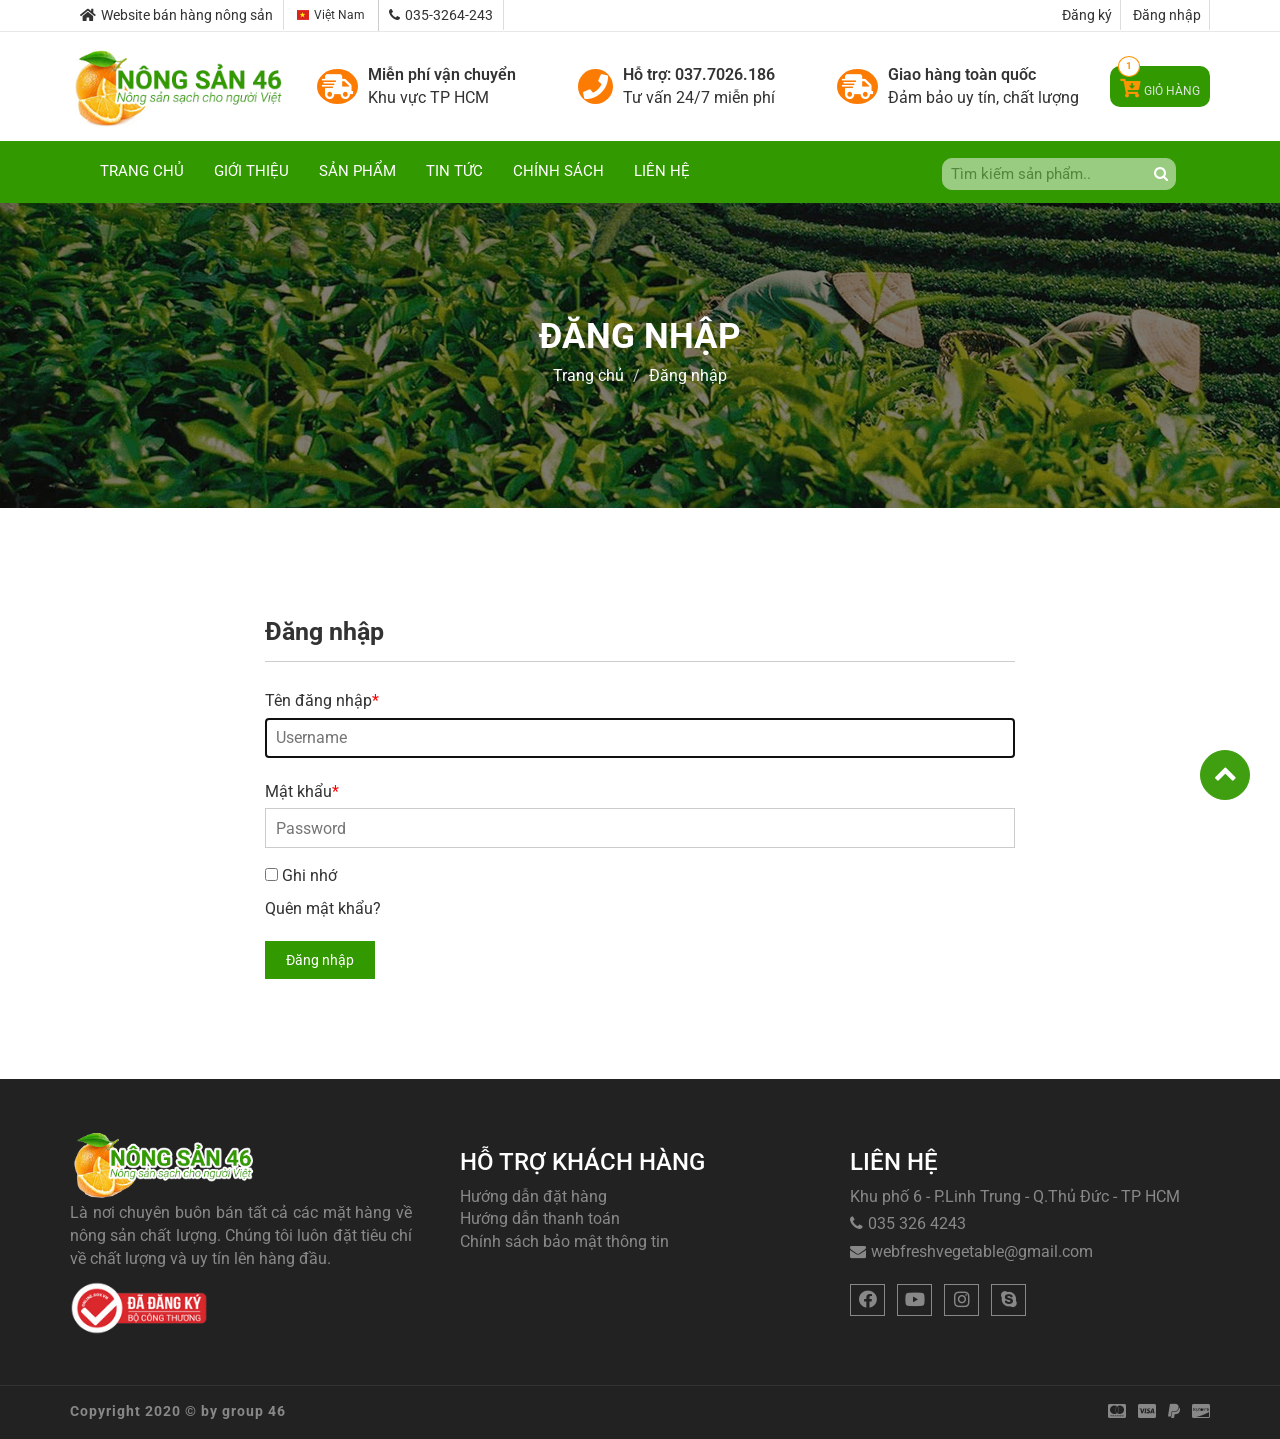
<file: login.html>
<!DOCTYPE html>
<html lang="en">
<head>
    <meta charset="utf-8">
    <meta http-equiv="X-UA-Compatible" content="IE=edge">
    <meta name="viewport" content="width=device-width, initial-scale=1">
    <title>Nông sản 46 - Đăng nhập</title>

    <!-- Font awesome -->
    <link rel="stylesheet" href="https://use.fontawesome.com/releases/v5.13.0/css/all.css"
          integrity="sha384-Bfad6CLCknfcloXFOyFnlgtENryhrpZCe29RTifKEixXQZ38WheV+i/6YWSzkz3V" crossorigin="anonymous">
    <link href="css/font-awesome.css" rel="stylesheet">

    <!-- Bootstrap -->
    <link href="css/bootstrap.css" rel="stylesheet">
    <link rel="icon" href="images/favicon.png" type="image/x-icon">
    <!-- SmartMenus jQuery Bootstrap Addon CSS -->
    <link href="css/jquery.smartmenus.bootstrap.css" rel="stylesheet">
    <!-- Product view slider -->
    <link rel="stylesheet" type="text/css" href="css/jquery.simpleLens.css">
    <!-- slick slider -->
    <link rel="stylesheet" type="text/css" href="css/slick.css">
    <!-- price picker slider -->
    <link rel="stylesheet" type="text/css" href="css/nouislider.css">
    <!-- Theme color -->
    <link id="switcher" href="css/theme-color/default-theme.css" rel="stylesheet">

    <!-- Top Slider CSS -->
    <link href="css/sequence-theme.modern-slide-in.css" rel="stylesheet" media="all">

    <!-- Main style sheet -->
    <link href="css/style.css" rel="stylesheet">

    <!-- Google Font -->
    <link href='https://fonts.googleapis.com/css?family=Lato' rel='stylesheet' type='text/css'>
    <link href='https://fonts.googleapis.com/css?family=Raleway' rel='stylesheet' type='text/css'>
    <link href="https://fonts.googleapis.com/css2?family=Roboto&display=swap" rel="stylesheet">


    <!-- HTML5 shim and Respond.js for IE8 support of HTML5 elements and media queries -->
    <!-- WARNING: Respond.js doesn't work if you view the page via file:// -->
    <!--[if lt IE 9]>
    <script src="https://oss.maxcdn.com/html5shiv/3.7.2/html5shiv.min.js"></script>
    <script src="https://oss.maxcdn.com/respond/1.4.2/respond.min.js"></script>
    <![endif]-->


</head>
<body>
<!-- wpf loader Two -->
<div id="wpf-loader-two">
    <div class="wpf-loader-two-inner">
        <span>Loading</span>
    </div>
</div>
<!-- / wpf loader Two -->
<!-- SCROLL TOP BUTTON -->
<a class="scrollToTop" href="#"><i class="fa fa-chevron-up"></i></a>
<!-- END SCROLL TOP BUTTON -->
<!--LIVE CHAT-->
<!-- Load Facebook SDK for JavaScript -->
<div id="fb-root"></div>
<script>
    window.fbAsyncInit = function() {
        FB.init({
            xfbml            : true,
            version          : 'v8.0'
        });
    };

    (function(d, s, id) {
        var js, fjs = d.getElementsByTagName(s)[0];
        if (d.getElementById(id)) return;
        js = d.createElement(s); js.id = id;
        js.src = 'https://connect.facebook.net/vi_VN/sdk/xfbml.customerchat.js';
        fjs.parentNode.insertBefore(js, fjs);
    }(document, 'script', 'facebook-jssdk'));</script>

<!-- Your Chat Plugin code -->
<div class="fb-customerchat"
     attribution=setup_tool
     page_id="115448300360414"
     theme_color="#ff7e29"
     logged_in_greeting="Xin chào! Chúng tôi có thể hỗ trợ gì cho bạn"
     logged_out_greeting="Xin chào! Chúng tôi có thể hỗ trợ gì cho bạn">
</div>
<!--/LIVE CHAT-->



<!-- Start header section -->
<header id="aa-header">
    <!-- start header top  -->
    <div class="aa-header-top">
        <div class="container">
            <div class="row">
                <div class="col-md-12">
                    <div class="aa-header-top-area">
                        <!-- start header top left -->
                        <div class="aa-header-top-left">
                            <div class="cellphone hidden-xs">
                                <p><span class="fas fa-home"></span>Website bán hàng nông sản</p>
                            </div>
                            <!-- start language -->
                            <div class="aa-language">
                                <div class="dropdown">
                                    <a class="btn dropdown-toggle" href="#" type="button" id="dropdownMenu1" data-toggle="dropdown" aria-haspopup="true" aria-expanded="true">
                                        <img src="img/flag/vietnam.png" alt="english flag">Việt Nam
                                    </a>
                                </div>
                            </div>
                            <!-- / language -->

                            <!-- start cellphone -->
                            <div class="cellphone hidden-xs">
                                <p><span class="fa fa-phone"></span>035-3264-243</p>
                            </div>
                            <!-- / cellphone -->
                        </div>
                        <!-- / header top left -->
                        <div class="aa-header-top-right">
                            <ul class="aa-head-top-nav-right">
                                <li class="hidden-xs"><a href="register.html">Đăng ký</a></li>
                                <li class="hidden-xs"><a href="login.html">Đăng nhập</a></li>

                                <!--  data-toggle="modal" data-target="#login-modal" -->
                            </ul>
                        </div>
                    </div>
                </div>
            </div>
        </div>
    </div>
    <!-- / header top  -->

    <!-- start header bottom  -->
    <div class="aa-header-bottom">
        <div class="container">
            <div class="row">
                <div class="col-md-12">
                    <div class="aa-header-bottom-area">

                        <!-- logo  -->
                        <div class="aa-logo">
                            <!-- Text based logo -->
                            <!-- <a href="index.html">
                               <span class="fa fa-shopping-cart"></span>
                               <p>daily<strong>Shop</strong> <span>Your Shopping Partner</span></p>
                             </a>-->
                            <!-- img based logo -->
                            <a href="index.html"><img src="images/logo.png" alt="logo img" width="100%"></a>
                        </div>
                        <!-- / logo  -->

                        <!-- Shipping service -->
                        <div class="aa-shipping-box">
                            <a class="aa-shipping-boxsmall">
                                <span class="aa-shipping-boxsmall-icon fas fa-shipping-fast"></span>
                                <span class="aa-shipping-box-text">
                          <div class="aa-shipping-title">Miễn phí vận chuyển</div>
                      <div class="">Khu vực TP HCM</div>
                      </span>

                            </a>
                            <a class="aa-shipping-boxsmall">
                                <span class="aa-shipping-boxsmall-icon fas fa-phone"></span>
                                <span class="aa-shipping-box-text">
                          <div class="aa-shipping-title">Hỗ trợ: 037.7026.186</div>
                          <div class="">Tư vấn 24/7 miễn phí</div>
                      </span>

                            </a>
                            <a class="aa-shipping-boxsmall">
                                <span class="aa-shipping-boxsmall-icon fas fa-shipping-fast"></span>
                                <span class="aa-shipping-box-text">
                          <div class="aa-shipping-title">Giao hàng toàn quốc</div>
                      <div class="">Đảm bảo uy tín, chất lượng</div>
                      </span>

                            </a>
                        </div>
                        <!--/Shiping Service-->

                        <!-- cart box -->
                        <div class="aa-cartbox">
                            <a class="aa-cart-link" href="cart.html">
                                <span class="fas fa-cart-arrow-down"></span>
                                <span class="aa-cart-title">GIỎ HÀNG</span>
                                <span class="aa-cart-notify">1</span>
                            </a>

                            <div class="aa-cartbox-summary">
                                <ul class="scroll-product">
                                    <li>
                                        <a class="aa-cartbox-img" href="#"><img src="images/rau_muong.jpg" alt="img"></a>
                                        <div class="aa-cartbox-info">
                                            <h4><a href="#">Rau Muống</a></h4>
                                            <p>1 x 14.000 VNĐ</p>
                                        </div>
                                        <a class="aa-remove-product" href="#"><span class="fa fa-times"></span></a>
                                    </li>
                                </ul>

                                <div class="total-detailproduct">
                  		<span class="aa-cartbox-total-title">
                        <b>Tổng:</b>
                        </span>
                                    <span class="aa-cartbox-total-price">14.000 VNĐ</span>
                                </div>

                                <a class="aa-cartbox-checkout aa-primary-btn" href="cart.html">Chi tiết</a>
                                <a class="aa-cartbox-checkout aa-primary-btn" href="checkout.html">Thanh toán</a>
                            </div>
                        </div>
                        <!-- / cart box -->
                    </div>
                </div>
            </div>
        </div>
    </div>
    <!-- / header bottom  -->
</header>
<!-- / header section -->

<!-- menu -->
<section id="menu">
    <div class="container">
        <div class="menu-area">
            <!-- Navbar -->
            <div class="navbar navbar-default" role="navigation">
                <div class="navbar-header">
                    <button type="button" class="navbar-toggle" data-toggle="collapse" data-target=".navbar-collapse">
                        <span class="sr-only">Toggle navigation</span>
                        <span class="icon-bar"></span>
                        <span class="icon-bar"></span>
                        <span class="icon-bar"></span>
                    </button>
                </div>
                <div class="navbar-collapse collapse">
                    <!-- Left nav -->
                    <ul class="nav navbar-nav">
                        <li><a href="index.html">TRANG CHỦ</a></li>
                        <li><a href="introduce.html">GIỚI THIỆU</a><li>
                        <li><a href="product.html">SẢN PHẨM</span></a>
                            <!--                            <ul class="dropdown-menu">-->
                            <!--                                <li><a href="product.html">RAU CỦ QUẢ</a></li>-->
                            <!--                                <li><a href="product.html">CÁC LOẠI HẠT</a></li>-->
                            <!--                                <li><a href="product.html">TINH DẦU</a></li>-->
                            <!--                                <li><a href="product.html">MẬT ONG</a></li>-->
                            <!--                            </ul>-->
                        </li>
                        <li><a href="news-list.html">TIN TỨC</a></li>
                        <li><a href="security.html">CHÍNH SÁCH</a></li>
                        <li><a href="contact.html">LIÊN HỆ</a></li>
                        <li class="aa-search"><!-- search box -->
                            <a class="aa-search-box">
                                <form action="search" method="GET">
                                    <input type="text" name="s" id="" placeholder="Tìm kiếm sản phẩm..">
                                    <button class="serach-box"><span class="fa fa-search"></span></button>
                                </form>
                            </a>
                            <!-- / search box -->
                        </li>
                    </ul>
                </div><!--/.nav-collapse -->


            </div>
        </div>
    </div>
</section>
<!-- / menu -->
<!-- catg header banner section -->
<section id="aa-catg-head-banner">
    <img src="images/archive-banner.png" alt="banner blog">
    <div class="aa-catg-head-banner-area">
        <div class="container">
            <div class="aa-catg-head-banner-content">
                <h2>Đăng nhập</h2>
                <ol class="breadcrumb">
                    <li><a href="">Trang chủ</a></li>
                    <li style="color:#fff">Đăng nhập</li>
                </ol>
            </div>
        </div>
    </div>
</section>
<!-- / catg header banner section -->

<!-- Cart view section -->
<section id="aa-myaccount">
    <div class="container">
        <div class="row">
            <div class="col-md-12">
                <div class="aa-myaccount-area">
                    <div class="row">
                        <div class="col-md-8 col-md-push-2">
                            <div class="aa-myaccount-login">
                                <h4>Đăng nhập</h4>
                                <form class="aa-login-form" name="loginform">
                                    <label for="">Tên đăng nhập<span>*</span></label>
                                    <input type="text" placeholder="Username" name="username"
                                           oninvalid="this.setCustomValidity('Vui lòng nhập Tên đăng nhập')" required autofocus>
                                    <label for="">Mật khẩu<span>*</span></label>
                                    <input type="password" placeholder="Password" name="password"
                                           oninvalid="this.setCustomValidity('Vui lòng nhập Mật khẩu')">
                                    <p class="rememberme" style="display: block"><input type="checkbox" id="rememberme"> Ghi nhớ</p>
                                    <p style="color:#ff0000; display:block">
                                        <span><a href="forgot-password.html">Quên mật khẩu?</a></span>
                                    </p>
                                    <button type="submit" class="aa-browse-btn">Đăng nhập</button>
                                </form>
                            </div>
                        </div>
                    </div>
                </div>
            </div>
        </div>
    </div>
</section>
<!-- / Cart view section -->

<!--  end content-->
<script>
    var date = new Date();

    var day = date.getDate();
    var month = date.getMonth() + 1;
    var year = date.getFullYear();

    if (month < 10) month = "0" + month;
    if (day < 10) day = "0" + day;

    var today = year + "-" + month + "-" + day;


    document.getElementById('the-date').value = today;
</script>
<!-- footer -->
<footer id="aa-footer">
    <!-- footer bottom -->
    <div class="aa-footer-top">
        <div class="container">
            <div class="row">
                <div class="col-md-12">
                    <div class="aa-footer-top-area">
                        <div class="row">
                            <div class="col-md-4 col-sm-6">
                                <div class="aa-footer-widget">
                                    <a href="#"><img src="images/logo_footer.png" alt="logo img" width="185px"></a>
                                    <ul class="aa-footer-nav">

                                        <li><p style="color:#888; text-align: justify; width: 95%">Là nơi chuyên buôn bán tất cả các mặt hàng về nông sản chất lượng. Chúng tôi luôn đặt tiêu chí về chất lượng và uy tín lên hàng đầu.</p></li>
                                        <li><img src="images/dadangky.png" alt="logo img" width="40%"></li>
                                    </ul>
                                </div>
                            </div>
                            <div class="col-md-4 col-sm-6">
                                <div class="aa-footer-widget">
                                    <div class="aa-footer-widget">
                                        <h3>HỖ TRỢ KHÁCH HÀNG</h3>
                                        <ul class="aa-footer-nav">
                                            <li><a href="order.html">Hướng dẫn đặt hàng</a></li>
                                            <li><a href="payment.html">Hướng dẫn thanh toán</a></li>
                                            <li><a href="security.html">Chính sách bảo mật thông tin</a></li>
                                        </ul>
                                    </div>
                                </div>
                            </div>
                            <div class="col-md-4 col-sm-6">
                                <div class="aa-footer-widget">
                                    <div class="aa-footer-widget">
                                        <h3>LIÊN HỆ</h3>
                                        <address>
                                            <p>Khu phố 6 - P.Linh Trung - Q.Thủ Đức - TP HCM</p>
                                            <p><span class="fa fa-phone"></span>035 326 4243</p>
                                            <p><span class="fa fa-envelope"></span>webfreshvegetable@gmail.com</p>
                                        </address>
                                        <div class="aa-footer-social">
                                            <a href="#"><span class="fab fa-facebook"></span></a>
                                            <a href="#"><span class="fab fa-youtube"></span></a>
                                            <a href="#"><span class="fab fa-instagram"></span></a>
                                            <a href="#"><span class="fab fa-skype"></span></a>
                                        </div>
                                    </div>
                                </div>
                            </div>
                        </div>
                    </div>
                </div>
            </div>
        </div>
    </div>
    <!-- footer-bottom -->
    <div class="aa-footer-bottom">
        <div class="container">
            <div class="row">
                <div class="col-md-12">
                    <div class="aa-footer-bottom-area">
                        <p>Copyright 2020 &copy by group 46</p>
                        <div class="aa-footer-payment">
                            <span class="fab fa-cc-mastercard"></span>
                            <span class="fab fa-cc-visa"></span>
                            <span class="fab fa-paypal"></span>
                            <span class="fab fa-cc-discover"></span>
                        </div>
                    </div>
                </div>
            </div>
        </div>
    </div>
</footer>
<!-- / footer -->
<!-- jQuery library -->
<script src="https://ajax.googleapis.com/ajax/libs/jquery/1.11.3/jquery.min.js"></script>
<!-- Include all compiled plugins (below), or include individual files as needed -->
<script src="js/bootstrap.js"></script>
<!-- SmartMenus jQuery plugin -->
<script type="text/javascript" src="js/jquery.smartmenus.js"></script>
<!-- SmartMenus jQuery Bootstrap Addon -->
<script type="text/javascript" src="js/jquery.smartmenus.bootstrap.js"></script>
<!-- To Slider JS -->
<script src="js/sequence.js"></script>
<script src="js/sequence-theme.modern-slide-in.js"></script>
<!-- Product view slider -->
<script type="text/javascript" src="js/jquery.simpleGallery.js"></script>
<script type="text/javascript" src="js/jquery.simpleLens.js"></script>
<!-- slick slider -->
<script type="text/javascript" src="js/slick.js"></script>
<!-- Price picker slider -->
<script type="text/javascript" src="js/nouislider.js"></script>
<!-- Custom js -->
<script src="js/custom.js"></script>

</body>
</html>
</file>
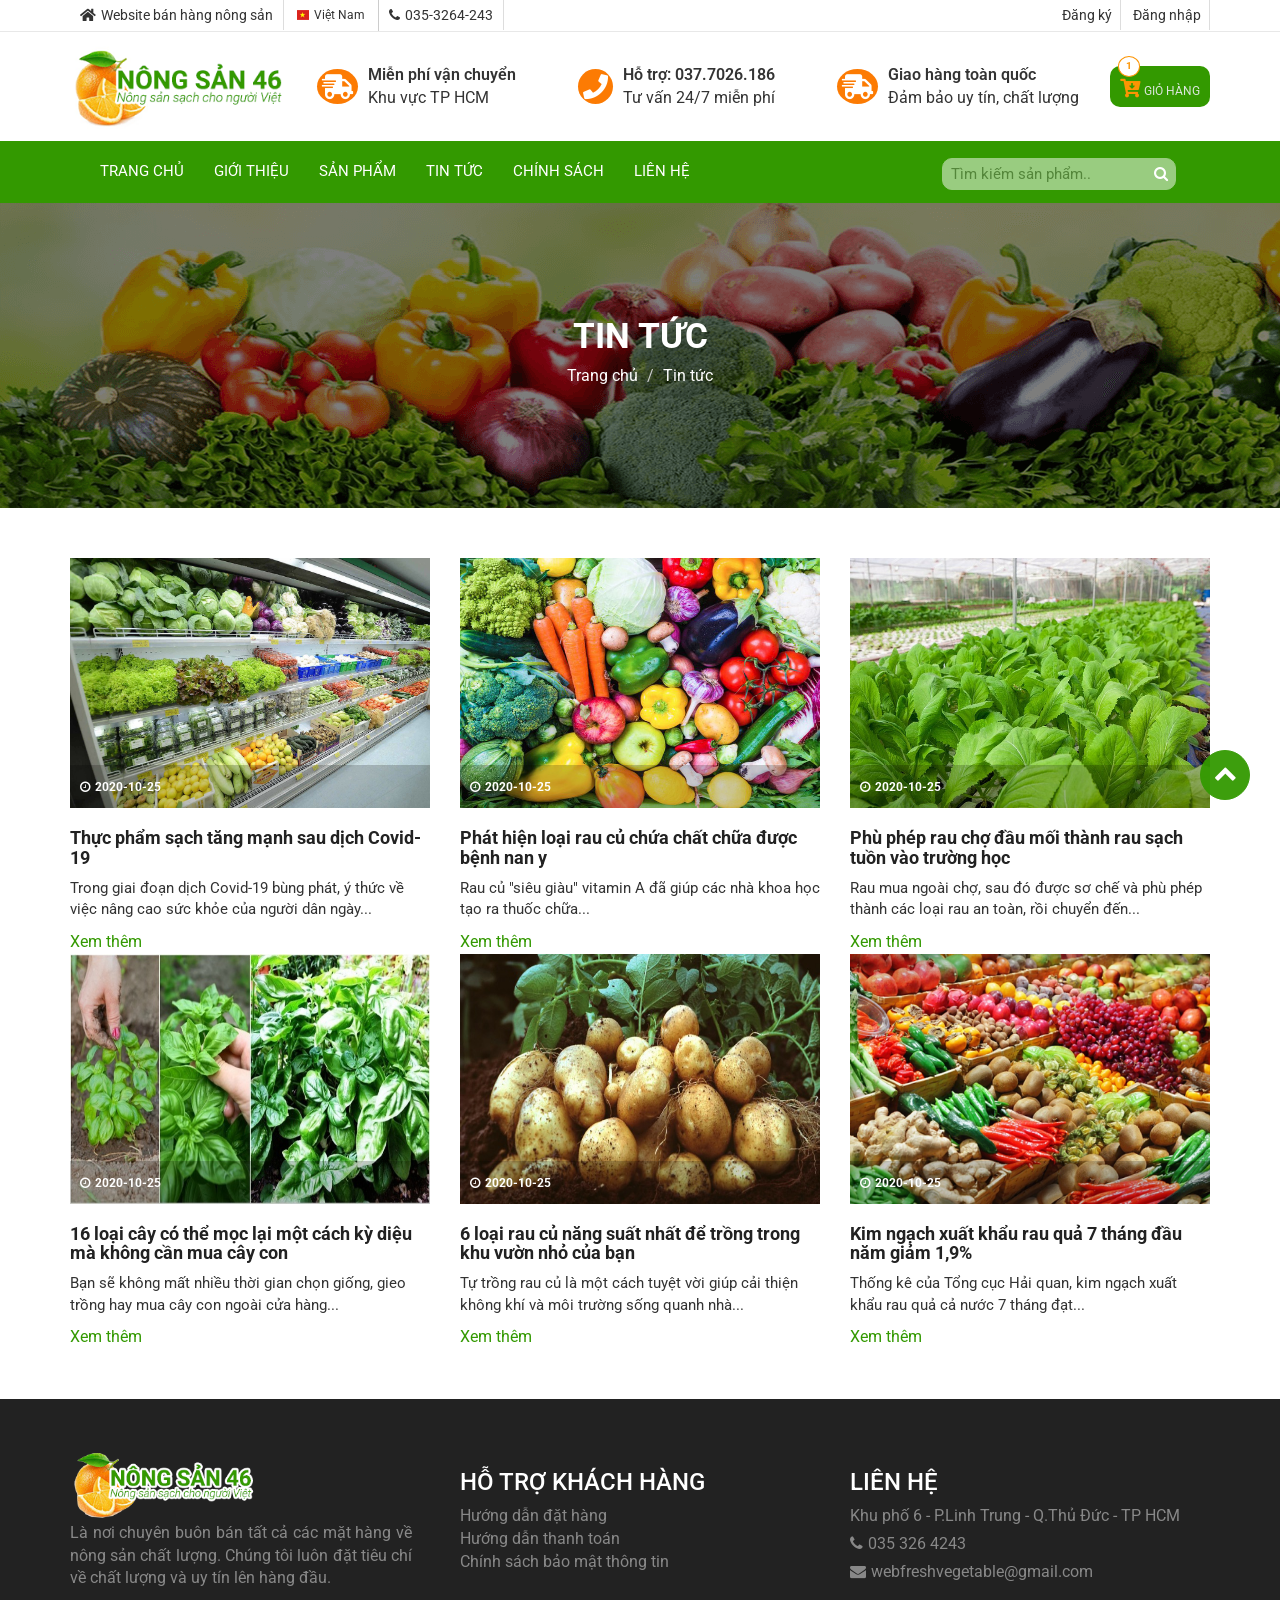
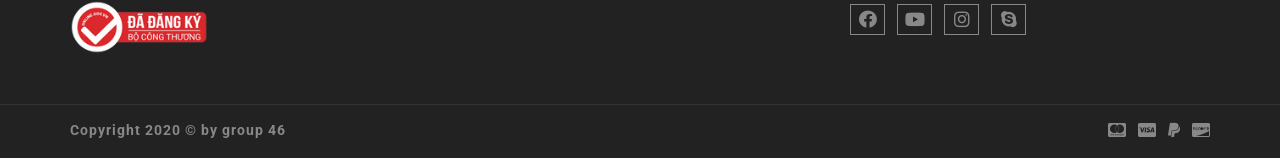
<file: news-list.html>
<!DOCTYPE html>
<html lang="en" xmlns="http://www.w3.org/1999/html">
<head>
    <meta charset="utf-8">
    <meta http-equiv="X-UA-Compatible" content="IE=edge">
    <meta name="viewport" content="width=device-width, initial-scale=1">
    <title>Nông sản 46</title>

    <!-- Font awesome -->
    <link rel="stylesheet" href="https://use.fontawesome.com/releases/v5.13.0/css/all.css"
          integrity="sha384-Bfad6CLCknfcloXFOyFnlgtENryhrpZCe29RTifKEixXQZ38WheV+i/6YWSzkz3V" crossorigin="anonymous">
    <link href="css/font-awesome.css" rel="stylesheet">

    <!-- Bootstrap -->
    <link href="css/bootstrap.css" rel="stylesheet">
    <link rel="icon" href="images/favicon.png" type="image/x-icon">
    <!-- SmartMenus jQuery Bootstrap Addon CSS -->
    <link href="css/jquery.smartmenus.bootstrap.css" rel="stylesheet">
    <!-- Product view slider -->
    <link rel="stylesheet" type="text/css" href="css/jquery.simpleLens.css">
    <!-- slick slider -->
    <link rel="stylesheet" type="text/css" href="css/slick.css">
    <!-- price picker slider -->
    <link rel="stylesheet" type="text/css" href="css/nouislider.css">
    <!-- Theme color -->
    <link id="switcher" href="css/theme-color/default-theme.css" rel="stylesheet">

    <!-- Top Slider CSS -->
    <link href="css/sequence-theme.modern-slide-in.css" rel="stylesheet" media="all">

    <!-- Main style sheet -->
    <link href="css/style.css" rel="stylesheet">

    <!-- Google Font -->
    <link href='https://fonts.googleapis.com/css?family=Lato' rel='stylesheet' type='text/css'>
    <link href='https://fonts.googleapis.com/css?family=Raleway' rel='stylesheet' type='text/css'>
    <link href="https://fonts.googleapis.com/css2?family=Roboto&display=swap" rel="stylesheet">


    <!-- HTML5 shim and Respond.js for IE8 support of HTML5 elements and media queries -->
    <!-- WARNING: Respond.js doesn't work if you view the page via file:// -->
    <!--[if lt IE 9]>
    <script src="https://oss.maxcdn.com/html5shiv/3.7.2/html5shiv.min.js"></script>
    <script src="https://oss.maxcdn.com/respond/1.4.2/respond.min.js"></script>
    <![endif]-->


</head>
<body>
<!-- wpf loader Two -->
<div id="wpf-loader-two">
    <div class="wpf-loader-two-inner">
        <span>Loading</span>
    </div>
</div>
<!-- / wpf loader Two -->
<!-- SCROLL TOP BUTTON -->
<a class="scrollToTop" href="#"><i class="fa fa-chevron-up"></i></a>
<!-- END SCROLL TOP BUTTON -->
<!--LIVE CHAT-->
<!-- Load Facebook SDK for JavaScript -->
<div id="fb-root"></div>
<script>
    window.fbAsyncInit = function() {
        FB.init({
            xfbml            : true,
            version          : 'v8.0'
        });
    };

    (function(d, s, id) {
        var js, fjs = d.getElementsByTagName(s)[0];
        if (d.getElementById(id)) return;
        js = d.createElement(s); js.id = id;
        js.src = 'https://connect.facebook.net/vi_VN/sdk/xfbml.customerchat.js';
        fjs.parentNode.insertBefore(js, fjs);
    }(document, 'script', 'facebook-jssdk'));</script>

<!-- Your Chat Plugin code -->
<div class="fb-customerchat"
     attribution=setup_tool
     page_id="115448300360414"
     theme_color="#ff7e29"
     logged_in_greeting="Xin chào! Chúng tôi có thể hỗ trợ gì cho bạn"
     logged_out_greeting="Xin chào! Chúng tôi có thể hỗ trợ gì cho bạn">
</div>
<!--/LIVE CHAT-->



<!-- Start header section -->
<header id="aa-header">
    <!-- start header top  -->
    <div class="aa-header-top">
        <div class="container">
            <div class="row">
                <div class="col-md-12">
                    <div class="aa-header-top-area">
                        <!-- start header top left -->
                        <div class="aa-header-top-left">
                            <div class="cellphone hidden-xs">
                                <p><span class="fas fa-home"></span>Website bán hàng nông sản</p>
                            </div>
                            <!-- start language -->
                            <div class="aa-language">
                                <div class="dropdown">
                                    <a class="btn dropdown-toggle" href="#" type="button" id="dropdownMenu1" data-toggle="dropdown" aria-haspopup="true" aria-expanded="true">
                                        <img src="img/flag/vietnam.png" alt="english flag">Việt Nam
                                    </a>
                                </div>
                            </div>
                            <!-- / language -->

                            <!-- start cellphone -->
                            <div class="cellphone hidden-xs">
                                <p><span class="fa fa-phone"></span>035-3264-243</p>
                            </div>
                            <!-- / cellphone -->
                        </div>
                        <!-- / header top left -->
                        <div class="aa-header-top-right">
                            <ul class="aa-head-top-nav-right">
                                <li class="hidden-xs"><a href="register.html">Đăng ký</a></li>
                                <li class="hidden-xs"><a href="login.html">Đăng nhập</a></li>

                                <!--  data-toggle="modal" data-target="#login-modal" -->
                            </ul>
                        </div>
                    </div>
                </div>
            </div>
        </div>
    </div>
    <!-- / header top  -->

    <!-- start header bottom  -->
    <div class="aa-header-bottom">
        <div class="container">
            <div class="row">
                <div class="col-md-12">
                    <div class="aa-header-bottom-area">

                        <!-- logo  -->
                        <div class="aa-logo">
                            <!-- Text based logo -->
                            <!-- <a href="index.html">
                               <span class="fa fa-shopping-cart"></span>
                               <p>daily<strong>Shop</strong> <span>Your Shopping Partner</span></p>
                             </a>-->
                            <!-- img based logo -->
                            <a href="index.html"><img src="images/logo.png" alt="logo img" width="100%"></a>
                        </div>
                        <!-- / logo  -->

                        <!-- Shipping service -->
                        <div class="aa-shipping-box">
                            <a class="aa-shipping-boxsmall">
                                <span class="aa-shipping-boxsmall-icon fas fa-shipping-fast"></span>
                                <span class="aa-shipping-box-text">
                          <div class="aa-shipping-title">Miễn phí vận chuyển</div>
                      <div class="">Khu vực TP HCM</div>
                      </span>

                            </a>
                            <a class="aa-shipping-boxsmall">
                                <span class="aa-shipping-boxsmall-icon fas fa-phone"></span>
                                <span class="aa-shipping-box-text">
                          <div class="aa-shipping-title">Hỗ trợ: 037.7026.186</div>
                          <div class="">Tư vấn 24/7 miễn phí</div>
                      </span>

                            </a>
                            <a class="aa-shipping-boxsmall">
                                <span class="aa-shipping-boxsmall-icon fas fa-shipping-fast"></span>
                                <span class="aa-shipping-box-text">
                          <div class="aa-shipping-title">Giao hàng toàn quốc</div>
                      <div class="">Đảm bảo uy tín, chất lượng</div>
                      </span>

                            </a>
                        </div>
                        <!--/Shiping Service-->

                        <!-- cart box -->
                        <div class="aa-cartbox">
                            <a class="aa-cart-link" href="cart.html">
                                <span class="fas fa-cart-arrow-down"></span>
                                <span class="aa-cart-title">GIỎ HÀNG</span>
                                <span class="aa-cart-notify">1</span>
                            </a>

                            <div class="aa-cartbox-summary">
                                <ul class="scroll-product">
                                    <li>
                                        <a class="aa-cartbox-img" href="#"><img src="images/rau_muong.jpg" alt="img"></a>
                                        <div class="aa-cartbox-info">
                                            <h4><a href="#">Rau Muống</a></h4>
                                            <p>1 x 14.000 VNĐ</p>
                                        </div>
                                        <a class="aa-remove-product" href="#"><span class="fa fa-times"></span></a>
                                    </li>
                                </ul>

                                <div class="total-detailproduct">
                  		<span class="aa-cartbox-total-title">
                        <b>Tổng:</b>
                        </span>
                                    <span class="aa-cartbox-total-price">14.000 VNĐ</span>
                                </div>

                                <a class="aa-cartbox-checkout aa-primary-btn" href="cart.html">Chi tiết</a>
                                <a class="aa-cartbox-checkout aa-primary-btn" href="checkout.html">Thanh toán</a>
                            </div>
                        </div>
                        <!-- / cart box -->
                    </div>
                </div>
            </div>
        </div>
    </div>
    <!-- / header bottom  -->
</header>
<!-- / header section -->

<!-- menu -->
<section id="menu">
    <div class="container">
        <div class="menu-area">
            <!-- Navbar -->
            <div class="navbar navbar-default" role="navigation">
                <div class="navbar-header">
                    <button type="button" class="navbar-toggle" data-toggle="collapse" data-target=".navbar-collapse">
                        <span class="sr-only">Toggle navigation</span>
                        <span class="icon-bar"></span>
                        <span class="icon-bar"></span>
                        <span class="icon-bar"></span>
                    </button>
                </div>
                <div class="navbar-collapse collapse">
                    <!-- Left nav -->
                    <ul class="nav navbar-nav">
                        <li><a href="index.html">TRANG CHỦ</a></li>
                        <li><a href="introduce.html">GIỚI THIỆU</a><li>
                        <li><a href="product.html">SẢN PHẨM</span></a>
                            <!-- <ul class="dropdown-menu">
                               <li><a href="product.html">RAU CỦ QUẢ</a></li>
                               <li><a href="product.html">CÁC LOẠI HẠT</a></li>
                               <li><a href="product.html">TINH DẦU</a></li>
                               <li><a href="product.html">MẬT ONG</a></li>
                             </ul>-->
                        </li>
                        <li><a href="news-list.html">TIN TỨC</a></li>
                        <li><a href="security.html">CHÍNH SÁCH</a></li>
                        <li><a href="contact.html">LIÊN HỆ</a></li>
                        <li class="aa-search"><!-- search box -->
                            <a class="aa-search-box">
                                <form action="" method="">
                                    <input type="text" name="s" id="" placeholder="Tìm kiếm sản phẩm..">
                                    <button class="serach-box"><span class="fa fa-search"></span></button>
                                </form>
                            </a>
                            <!-- / search box -->
                        </li>
                    </ul>
                </div><!--/.nav-collapse -->


            </div>
        </div>
    </div>
</section>
<!-- / menu -->
<!-- / menu -->

    <section id="aa-catg-head-banner">
        <img src="images/banner-product.png" alt="banner sản phẩm">
        <div class="aa-catg-head-banner-area">
            <div class="container">
                <div class="aa-catg-head-banner-content">
                    <h2>TIN TỨC</h2>
                    <ol class="breadcrumb">
                        <li><a href="index.html">Trang chủ</a></li>
                        <li style="color:#fff">Tin tức</li>
                    </ol>
                </div>
            </div>
        </div>
    </section>
<section id="aa-latest-blog">
    <div class="container">
        <div class="row">
            <div class="col-md-12">
                <div class="aa-latest-blog-area">
                    <div class="row">
                        <!-- single latest blog -->
                        <div class="col-md-4 col-sm-4">
                            <div class="aa-latest-blog-single">
                                <figure class="aa-blog-img">
                                    <a href="#"><img src="img/new-list-1.jpg" alt="img"></a>
                                    <figcaption class="aa-blog-img-caption">
                                        <span href="#"><i class="fa fa-clock-o"></i>2020-10-25</span>
                                    </figcaption>
                                </figure>
                                <div class="aa-blog-info">
                                    <h3 class="aa-blog-title"><a href="#">Thực phẩm sạch tăng mạnh sau dịch Covid-19</a></h3>
                                    <p>Trong giai đoạn dịch Covid-19 bùng phát, ý thức về việc nâng cao sức khỏe của người dân ngày...</p>
                                    <a href="https://baotainguyenmoitruong.vn/thuc-pham-sach-tang-manh-sau-dich-covid-19-304014.html" target="_blank" class="aa-read-mor-btn">Xem thêm <span class="fa fa-long-arrow-right"></span></a>
                                </div>
                            </div>
                        </div>
                        <!-- single latest blog -->
                        <div class="col-md-4 col-sm-4">
                            <div class="aa-latest-blog-single">
                                <figure class="aa-blog-img">
                                    <a href="#"><img src="img/new-list-2.jpg" alt="img"></a>
                                    <figcaption class="aa-blog-img-caption">
                                        <span href="#"><i class="fa fa-clock-o"></i>2020-10-25</span>
                                    </figcaption>
                                </figure>
                                <div class="aa-blog-info">
                                    <h3 class="aa-blog-title"><a href="#">Phát hiện loại rau củ chứa chất chữa được bệnh nan y</a></h3>
                                    <p>Rau củ "siêu giàu" vitamin A đã giúp các nhà khoa học tạo ra thuốc chữa...</p>
                                    <a href="https://nld.com.vn/suc-khoe/phat-hien-loai-rau-cu-chua-chat-chua-duoc-benh-nan-y-20181226104711481.htm" target="_blank" class="aa-read-mor-btn">Xem thêm <span class="fa fa-long-arrow-right"></span></a>
                                </div>
                            </div>
                        </div>
                        <!-- single latest blog -->
                        <div class="col-md-4 col-sm-4">
                            <div class="aa-latest-blog-single">
                                <figure class="aa-blog-img">
                                    <a href="#"><img src="img/new-list-3.jpg" alt="img"></a>
                                    <figcaption class="aa-blog-img-caption">
                                        <span href="#"><i class="fa fa-clock-o"></i>2020-10-25</span>
                                    </figcaption>
                                </figure>
                                <div class="aa-blog-info">
                                    <h3 class="aa-blog-title"><a href="#">Phù phép rau chợ đầu mối thành rau sạch tuồn vào trường học</a></h3>
                                    <p>Rau mua ngoài chợ, sau đó được sơ chế và phù phép thành các loại rau an toàn, rồi chuyển đến...</p>
                                    <a href="https://cafef.vn/nong-thuy-san/phu-phep-rau-cho-dau-moi-thanh-rau-sach-tuon-vao-truong-hoc-2016011510445817.chn" target="_blank" class="aa-read-mor-btn">Xem thêm <span class="fa fa-long-arrow-right"></span></a>
                                </div>
                            </div>
                        </div><div class="col-md-4 col-sm-4">
                            <div class="aa-latest-blog-single">
                                <figure class="aa-blog-img">
                                    <a href="https://afamily.vn/16-loai-cay-co-the-moc-lai-mot-cach-ky-dieu-ma-khong-can-mua-cay-con-20170722090451484.chn" target="_blank"><img src="img/new-list-4.jpg" alt="img"></a>
                                    <figcaption class="aa-blog-img-caption">
                                        <span href="#"><i class="fa fa-clock-o"></i>2020-10-25</span>
                                    </figcaption>
                                </figure>
                                <div class="aa-blog-info">
                                    <h3 class="aa-blog-title"><a href="https://afamily.vn/16-loai-cay-co-the-moc-lai-mot-cach-ky-dieu-ma-khong-can-mua-cay-con-20170722090451484.chn" target="_blank">16 loại cây có thể mọc lại một cách kỳ diệu mà không cần mua cây con</a></h3>
                                    <p>Bạn sẽ không mất nhiều thời gian chọn giống, gieo trồng hay mua cây con ngoài cửa hàng...</p>
                                    <a href="https://afamily.vn/16-loai-cay-co-the-moc-lai-mot-cach-ky-dieu-ma-khong-can-mua-cay-con-20170722090451484.chn" target="_blank" class="aa-read-mor-btn">Xem thêm <span class="fa fa-long-arrow-right"></span></a>
                                </div>
                            </div>
                        </div><div class="col-md-4 col-sm-4">
                            <div class="aa-latest-blog-single">
                                <figure class="aa-blog-img">
                                    <a href="https://afamily.vn/6-loai-rau-cu-nang-suat-nhat-de-trong-trong-khu-vuon-nho-cua-ban-20180703093206956.chn" target="_blank"><img src="img/new-list-5.jpg" alt="img"></a>
                                    <figcaption class="aa-blog-img-caption">
                                        <span href="#"><i class="fa fa-clock-o"></i>2020-10-25</span>
                                    </figcaption>
                                </figure>
                                <div class="aa-blog-info">
                                    <h3 class="aa-blog-title"><a href="https://afamily.vn/6-loai-rau-cu-nang-suat-nhat-de-trong-trong-khu-vuon-nho-cua-ban-20180703093206956.chn" target="_blank">6 loại rau củ năng suất nhất để trồng trong khu vườn nhỏ của bạn</a></h3>
                                    <p>Tự trồng rau củ là một cách tuyệt vời giúp cải thiện không khí và môi trường sống quanh nhà...</p>
                                    <a href="https://afamily.vn/6-loai-rau-cu-nang-suat-nhat-de-trong-trong-khu-vuon-nho-cua-ban-20180703093206956.chn" target="_blank" class="aa-read-mor-btn">Xem thêm <span class="fa fa-long-arrow-right"></span></a>
                                </div>
                            </div>
                        </div><div class="col-md-4 col-sm-4">
                            <div class="aa-latest-blog-single">
                                <figure class="aa-blog-img">
                                    <a href="https://vnexpress.net/thoi-su/kim-ngach-xuat-khau-rau-qua-7-thang-dau-nam-giam-1-9-3990411.html" target="_blank"><img src="img/new-list-6.jpg" alt="img"></a>
                                    <figcaption class="aa-blog-img-caption">
                                        <span href="#"><i class="fa fa-clock-o"></i>2020-10-25</span>
                                    </figcaption>
                                </figure>
                                <div class="aa-blog-info">
                                    <h3 class="aa-blog-title"><a href="https://vnexpress.net/thoi-su/kim-ngach-xuat-khau-rau-qua-7-thang-dau-nam-giam-1-9-3990411.html" target="_blank">Kim ngạch xuất khẩu rau quả 7 tháng đầu năm giảm 1,9%</a></h3>
                                    <p>Thống kê của Tổng cục Hải quan, kim ngạch xuất khẩu rau quả cả nước 7 tháng đạt...</p>
                                    <a href="https://vnexpress.net/thoi-su/kim-ngach-xuat-khau-rau-qua-7-thang-dau-nam-giam-1-9-3990411.html" target="_blank" class="aa-read-mor-btn">Xem thêm <span class="fa fa-long-arrow-right"></span></a>
                                </div>
                            </div>
                        </div>
                    </div>
                </div>
            </div>
        </div>
    </div>
</section>
<footer id="aa-footer">
    <!-- footer bottom -->
    <div class="aa-footer-top">
        <div class="container">
            <div class="row">
                <div class="col-md-12">
                    <div class="aa-footer-top-area">
                        <div class="row">
                            <div class="col-md-4 col-sm-6">
                                <div class="aa-footer-widget">
                                    <a href="#"><img src="images/logo_footer.png" alt="logo img" width="185px"></a>
                                    <ul class="aa-footer-nav">

                                        <li><p style="color:#888; text-align: justify; width: 95%">Là nơi chuyên buôn bán tất cả các mặt hàng về nông sản chất lượng. Chúng tôi luôn đặt tiêu chí về chất lượng và uy tín lên hàng đầu.</p></li>
                                        <li><img src="images/dadangky.png" alt="logo img" width="40%"></li>
                                    </ul>
                                </div>
                            </div>
                            <div class="col-md-4 col-sm-6">
                                <div class="aa-footer-widget">
                                    <div class="aa-footer-widget">
                                        <h3>HỖ TRỢ KHÁCH HÀNG</h3>
                                        <ul class="aa-footer-nav">
                                            <li><a href="order.html">Hướng dẫn đặt hàng</a></li>
                                            <li><a href="payment.html">Hướng dẫn thanh toán</a></li>
                                            <li><a href="security.html">Chính sách bảo mật thông tin</a></li>
                                        </ul>
                                    </div>
                                </div>
                            </div>
                            <div class="col-md-4 col-sm-6">
                                <div class="aa-footer-widget">
                                    <div class="aa-footer-widget">
                                        <h3>LIÊN HỆ</h3>
                                        <address>
                                            <p>Khu phố 6 - P.Linh Trung - Q.Thủ Đức - TP HCM</p>
                                            <p><span class="fa fa-phone"></span>035 326 4243</p>
                                            <p><span class="fa fa-envelope"></span>webfreshvegetable@gmail.com</p>
                                        </address>
                                        <div class="aa-footer-social">
                                            <a href="#"><span class="fab fa-facebook"></span></a>
                                            <a href="#"><span class="fab fa-youtube"></span></a>
                                            <a href="#"><span class="fab fa-instagram"></span></a>
                                            <a href="#"><span class="fab fa-skype"></span></a>
                                        </div>
                                    </div>
                                </div>
                            </div>
                        </div>
                    </div>
                </div>
            </div>
        </div>
    </div>
    <!-- footer-bottom -->
    <div class="aa-footer-bottom">
        <div class="container">
            <div class="row">
                <div class="col-md-12">
                    <div class="aa-footer-bottom-area">
                        <p>Copyright 2020 &copy by group 46</p>
                        <div class="aa-footer-payment">
                            <span class="fab fa-cc-mastercard"></span>
                            <span class="fab fa-cc-visa"></span>
                            <span class="fab fa-paypal"></span>
                            <span class="fab fa-cc-discover"></span>
                        </div>
                    </div>
                </div>
            </div>
        </div>
    </div>
</footer>
<!-- jQuery library -->
<script src="https://ajax.googleapis.com/ajax/libs/jquery/1.11.3/jquery.min.js"></script>
<!-- Include all compiled plugins (below), or include individual files as needed -->
<script src="js/bootstrap.js"></script>
<!-- SmartMenus jQuery plugin -->
<script type="text/javascript" src="js/jquery.smartmenus.js"></script>
<!-- SmartMenus jQuery Bootstrap Addon -->
<script type="text/javascript" src="js/jquery.smartmenus.bootstrap.js"></script>
<!-- To Slider JS -->
<script src="js/sequence.js"></script>
<script src="js/sequence-theme.modern-slide-in.js"></script>
<!-- Product view slider -->
<script type="text/javascript" src="js/jquery.simpleGallery.js"></script>
<script type="text/javascript" src="js/jquery.simpleLens.js"></script>
<!-- slick slider -->
<script type="text/javascript" src="js/slick.js"></script>
<!-- Price picker slider -->
<script type="text/javascript" src="js/nouislider.js"></script>
<!-- Custom js -->
<script src="js/custom.js"></script>
</body>
</html>
</file>
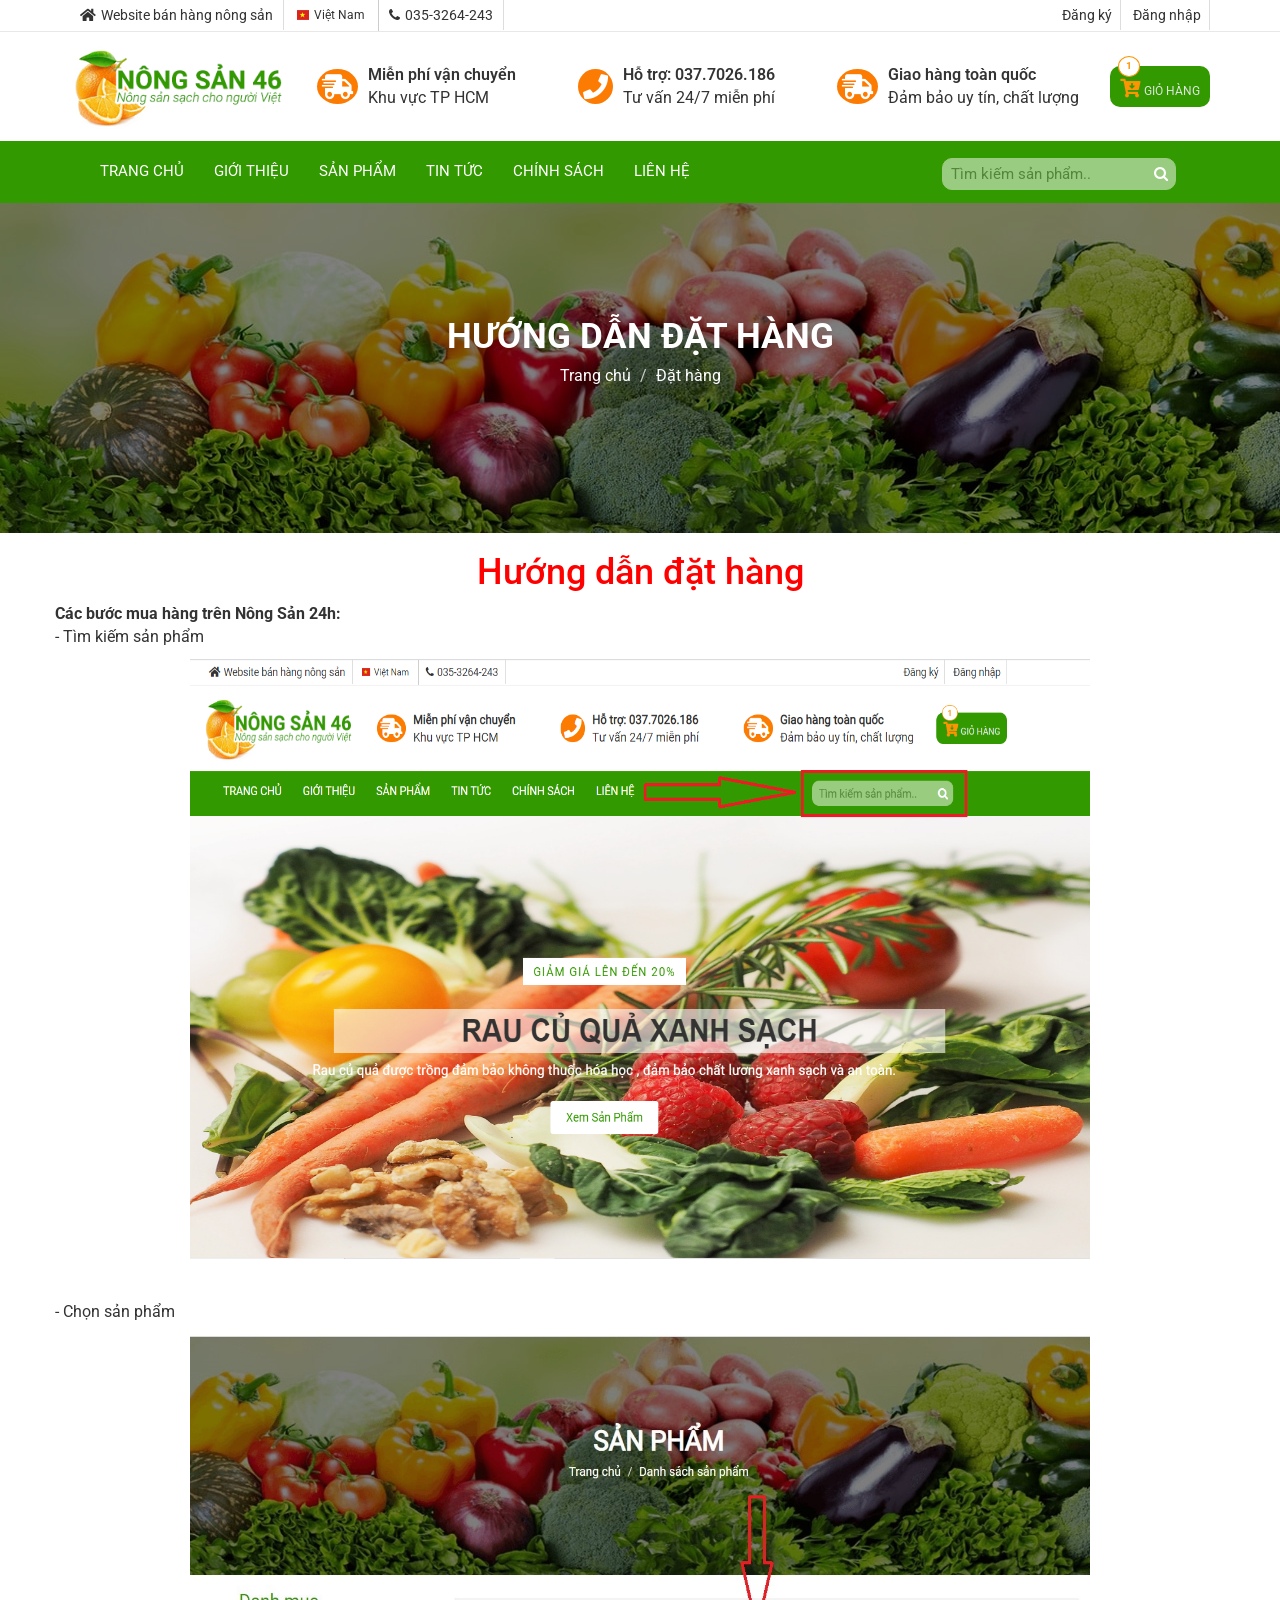
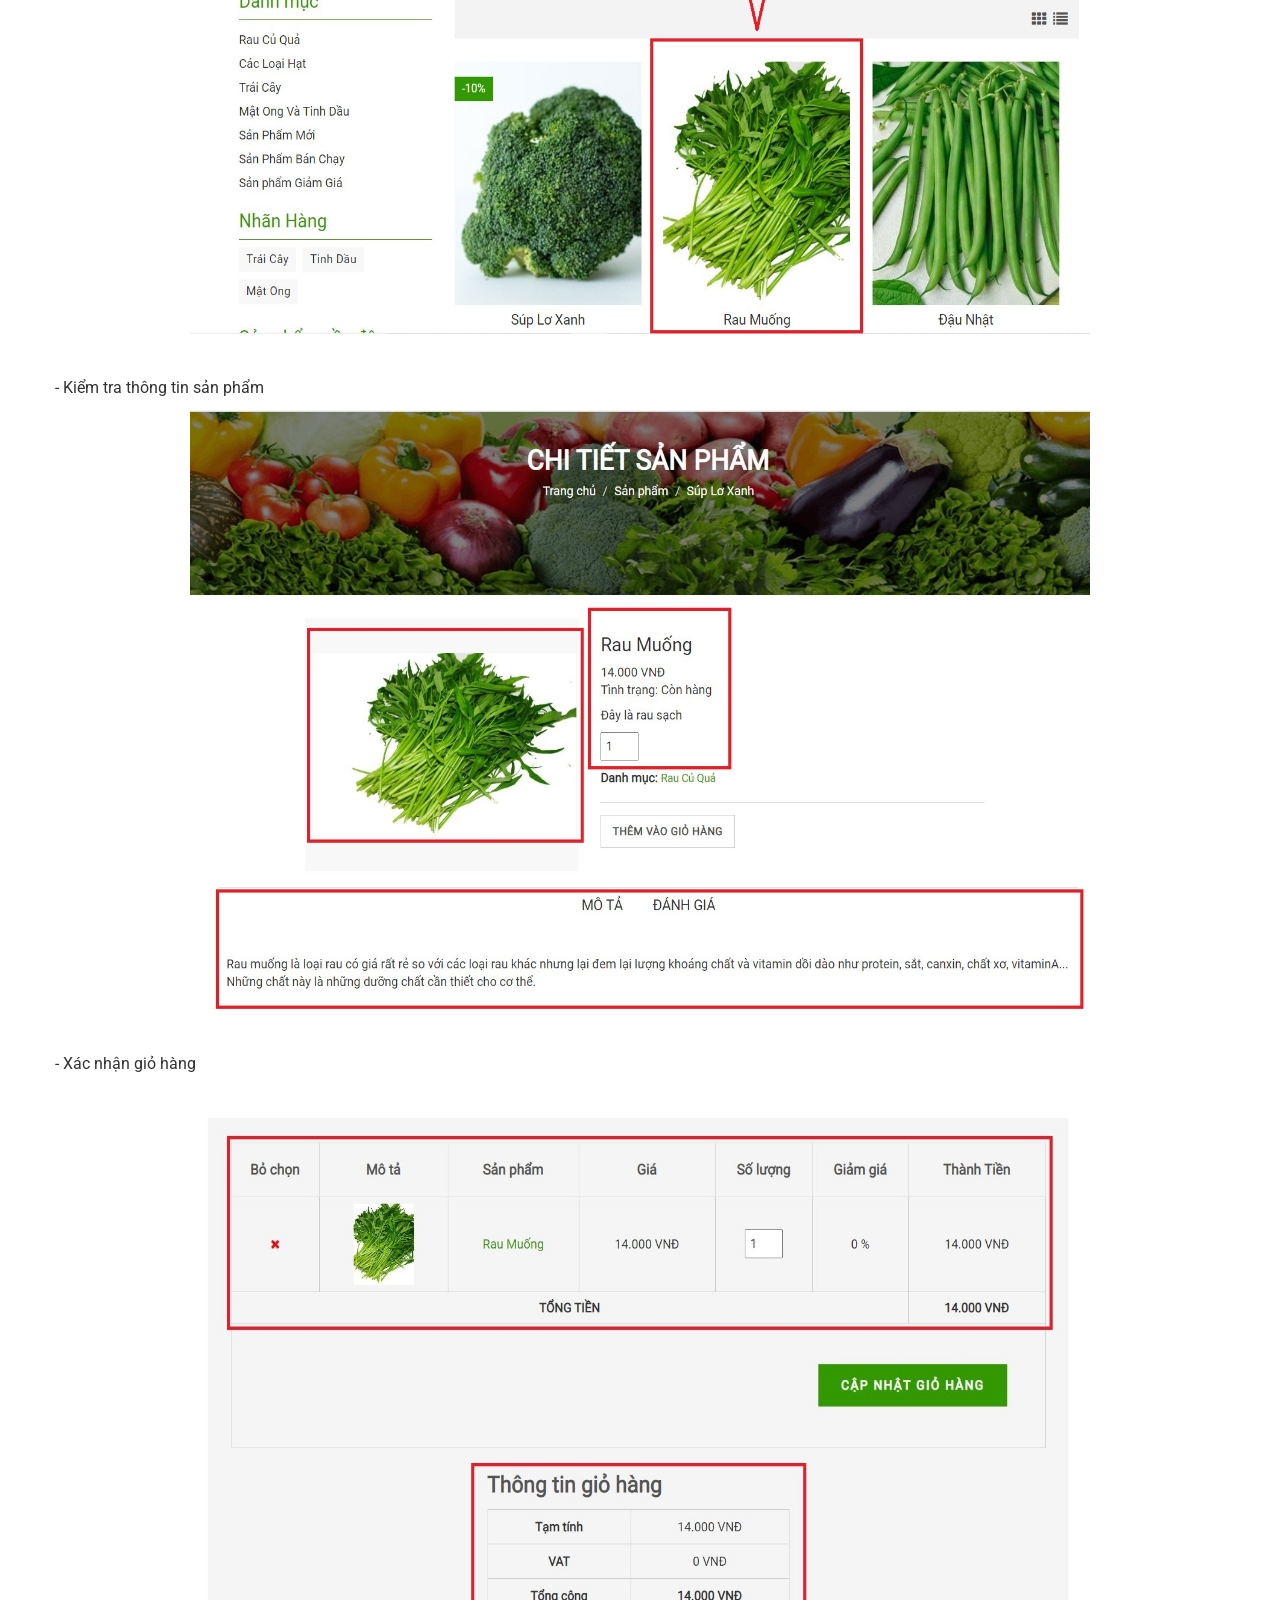
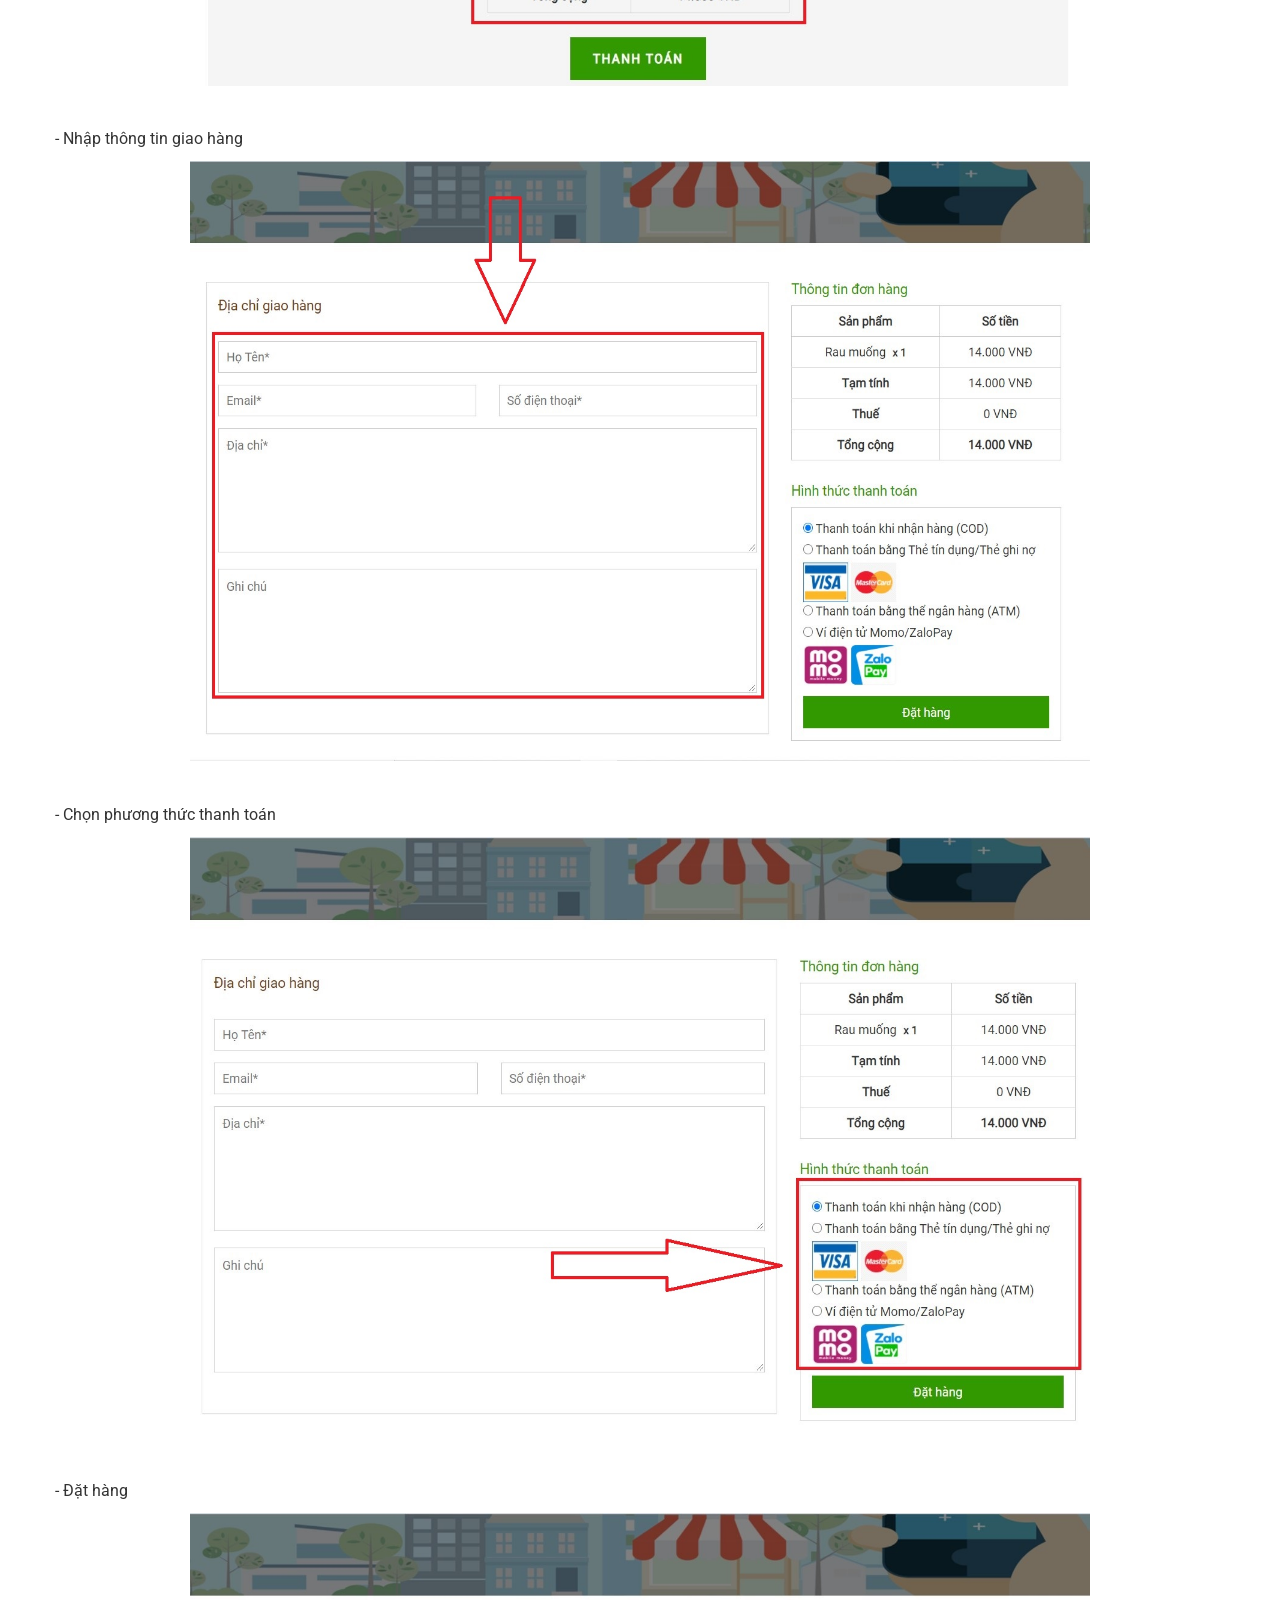
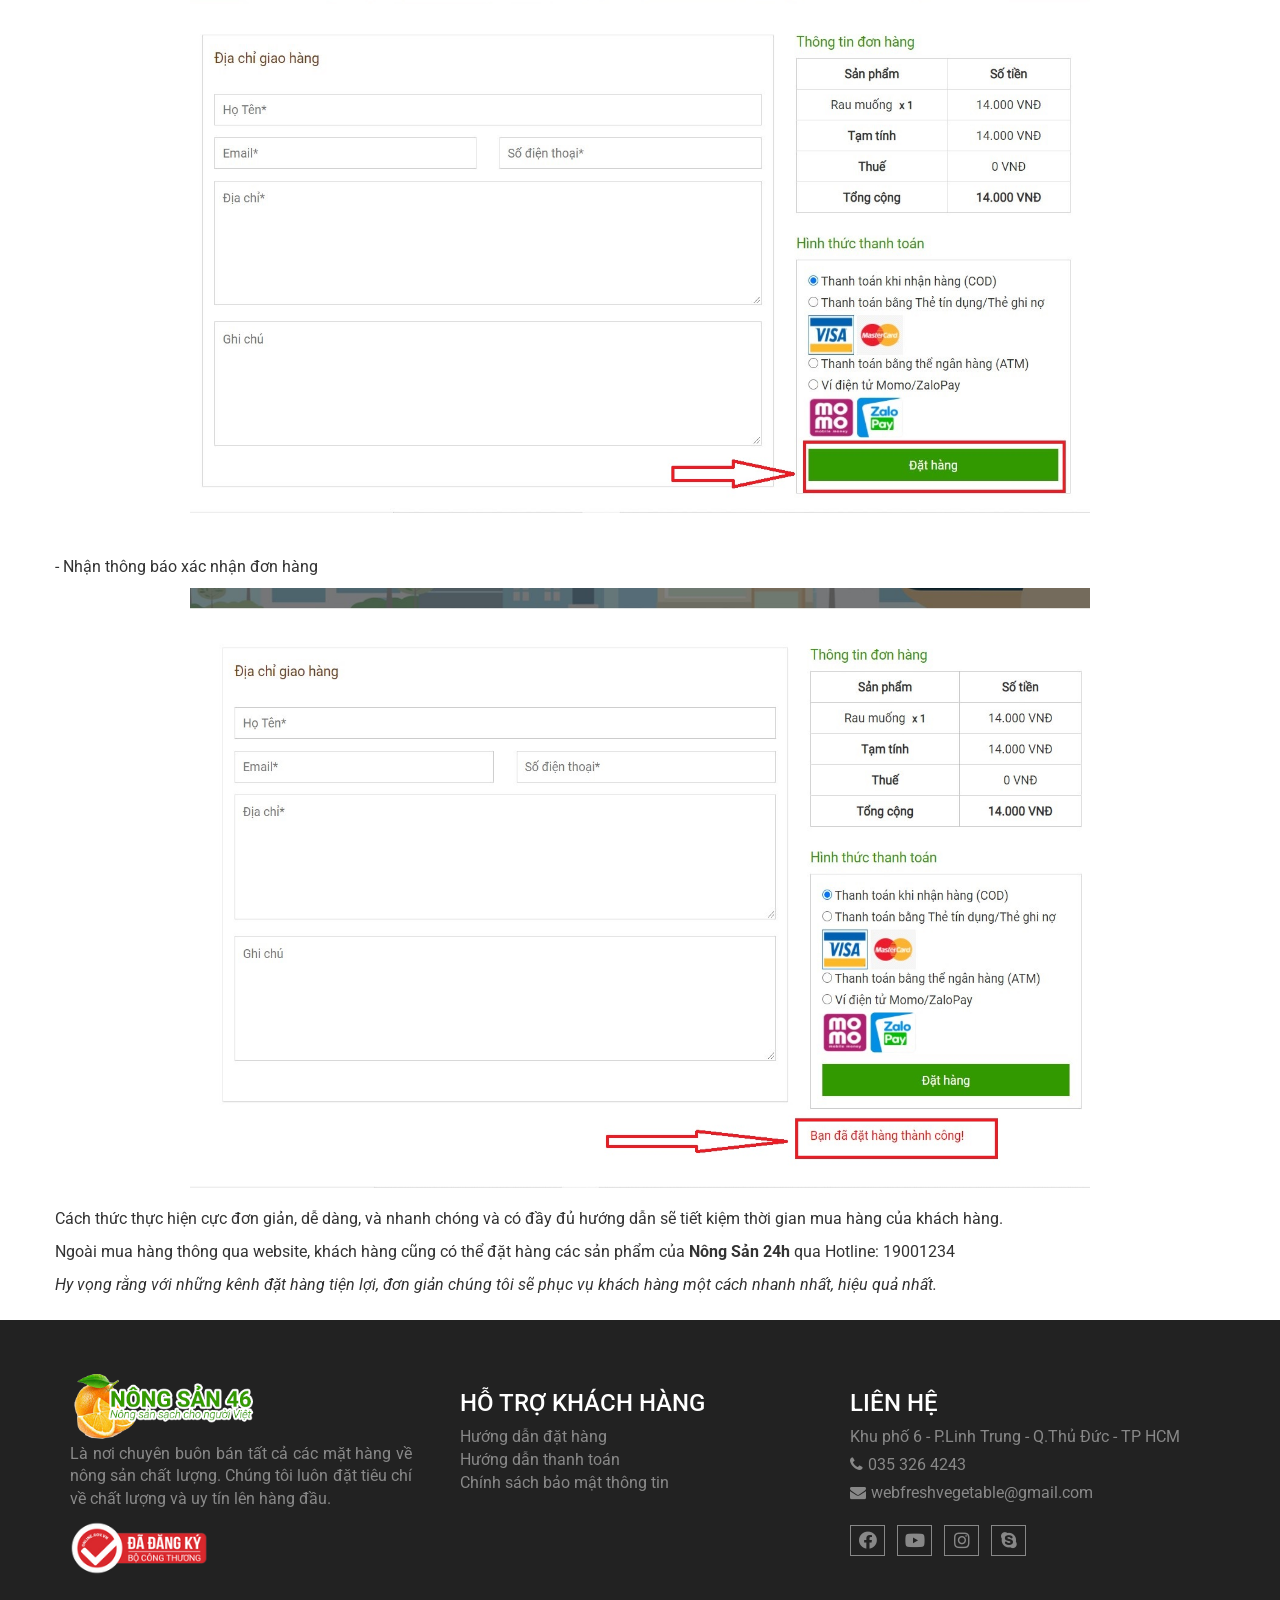
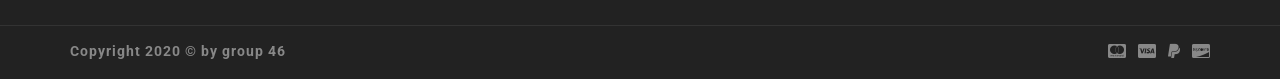
<file: order.html>
<!DOCTYPE html>
<html lang="en">
<head>
    <meta charset="utf-8">
    <meta http-equiv="X-UA-Compatible" content="IE=edge">
    <meta name="viewport" content="width=device-width, initial-scale=1">
    <title>Nông sản 46 - Hướng dẫn đặt hàng</title>

    <!-- Font awesome -->
    <link rel="stylesheet" href="https://use.fontawesome.com/releases/v5.13.0/css/all.css"
          integrity="sha384-Bfad6CLCknfcloXFOyFnlgtENryhrpZCe29RTifKEixXQZ38WheV+i/6YWSzkz3V" crossorigin="anonymous">
    <link href="css/font-awesome.css" rel="stylesheet">

    <!-- Bootstrap -->
    <link href="css/bootstrap.css" rel="stylesheet">
    <link rel="icon" href="images/favicon.png" type="image/x-icon">
    <!-- SmartMenus jQuery Bootstrap Addon CSS -->
    <link href="css/jquery.smartmenus.bootstrap.css" rel="stylesheet">
    <!-- Product view slider -->
    <link rel="stylesheet" type="text/css" href="css/jquery.simpleLens.css">
    <!-- slick slider -->
    <link rel="stylesheet" type="text/css" href="css/slick.css">
    <!-- price picker slider -->
    <link rel="stylesheet" type="text/css" href="css/nouislider.css">
    <!-- Theme color -->
    <link id="switcher" href="css/theme-color/default-theme.css" rel="stylesheet">

    <!-- Top Slider CSS -->
    <link href="css/sequence-theme.modern-slide-in.css" rel="stylesheet" media="all">

    <!-- Main style sheet -->
    <link href="css/style.css" rel="stylesheet">

    <!-- Google Font -->
    <link href='https://fonts.googleapis.com/css?family=Lato' rel='stylesheet' type='text/css'>
    <link href='https://fonts.googleapis.com/css?family=Raleway' rel='stylesheet' type='text/css'>
    <link href="https://fonts.googleapis.com/css2?family=Roboto&display=swap" rel="stylesheet">


    <!-- HTML5 shim and Respond.js for IE8 support of HTML5 elements and media queries -->
    <!-- WARNING: Respond.js doesn't work if you view the page via file:// -->
    <!--[if lt IE 9]>
    <script src="https://oss.maxcdn.com/html5shiv/3.7.2/html5shiv.min.js"></script>
    <script src="https://oss.maxcdn.com/respond/1.4.2/respond.min.js"></script>
    <![endif]-->


</head>
<body>
<!-- wpf loader Two -->
<div id="wpf-loader-two">
    <div class="wpf-loader-two-inner">
        <span>Loading</span>
    </div>
</div>
<!-- / wpf loader Two -->
<!-- SCROLL TOP BUTTON -->
<a class="scrollToTop" href="#"><i class="fa fa-chevron-up"></i></a>
<!-- END SCROLL TOP BUTTON -->
<!--LIVE CHAT-->
<!-- Load Facebook SDK for JavaScript -->
<div id="fb-root"></div>
<script>
    window.fbAsyncInit = function() {
        FB.init({
            xfbml            : true,
            version          : 'v8.0'
        });
    };

    (function(d, s, id) {
        var js, fjs = d.getElementsByTagName(s)[0];
        if (d.getElementById(id)) return;
        js = d.createElement(s); js.id = id;
        js.src = 'https://connect.facebook.net/vi_VN/sdk/xfbml.customerchat.js';
        fjs.parentNode.insertBefore(js, fjs);
    }(document, 'script', 'facebook-jssdk'));</script>

<!-- Your Chat Plugin code -->
<div class="fb-customerchat"
     attribution=setup_tool
     page_id="115448300360414"
     theme_color="#ff7e29"
     logged_in_greeting="Xin chào! Chúng tôi có thể hỗ trợ gì cho bạn"
     logged_out_greeting="Xin chào! Chúng tôi có thể hỗ trợ gì cho bạn">
</div>
<!--/LIVE CHAT-->



<!-- Start header section -->
<header id="aa-header">
    <!-- start header top  -->
    <div class="aa-header-top">
        <div class="container">
            <div class="row">
                <div class="col-md-12">
                    <div class="aa-header-top-area">
                        <!-- start header top left -->
                        <div class="aa-header-top-left">
                            <div class="cellphone hidden-xs">
                                <p><span class="fas fa-home"></span>Website bán hàng nông sản</p>
                            </div>
                            <!-- start language -->
                            <div class="aa-language">
                                <div class="dropdown">
                                    <a class="btn dropdown-toggle" href="#" type="button" id="dropdownMenu1" data-toggle="dropdown" aria-haspopup="true" aria-expanded="true">
                                        <img src="img/flag/vietnam.png" alt="english flag">Việt Nam
                                    </a>
                                </div>
                            </div>
                            <!-- / language -->

                            <!-- start cellphone -->
                            <div class="cellphone hidden-xs">
                                <p><span class="fa fa-phone"></span>035-3264-243</p>
                            </div>
                            <!-- / cellphone -->
                        </div>
                        <!-- / header top left -->
                        <div class="aa-header-top-right">
                            <ul class="aa-head-top-nav-right">
                                <li class="hidden-xs"><a href="register.html">Đăng ký</a></li>
                                <li class="hidden-xs"><a href="login.html">Đăng nhập</a></li>

                                <!--  data-toggle="modal" data-target="#login-modal" -->
                            </ul>
                        </div>
                    </div>
                </div>
            </div>
        </div>
    </div>
    <!-- / header top  -->

    <!-- start header bottom  -->
    <div class="aa-header-bottom">
        <div class="container">
            <div class="row">
                <div class="col-md-12">
                    <div class="aa-header-bottom-area">

                        <!-- logo  -->
                        <div class="aa-logo">
                            <!-- Text based logo -->
                            <!-- <a href="index.html">
                               <span class="fa fa-shopping-cart"></span>
                               <p>daily<strong>Shop</strong> <span>Your Shopping Partner</span></p>
                             </a>-->
                            <!-- img based logo -->
                            <a href="index.html"><img src="images/logo.png" alt="logo img" width="100%"></a>
                        </div>
                        <!-- / logo  -->

                        <!-- Shipping service -->
                        <div class="aa-shipping-box">
                            <a class="aa-shipping-boxsmall">
                                <span class="aa-shipping-boxsmall-icon fas fa-shipping-fast"></span>
                                <span class="aa-shipping-box-text">
                          <div class="aa-shipping-title">Miễn phí vận chuyển</div>
                      <div class="">Khu vực TP HCM</div>
                      </span>

                            </a>
                            <a class="aa-shipping-boxsmall">
                                <span class="aa-shipping-boxsmall-icon fas fa-phone"></span>
                                <span class="aa-shipping-box-text">
                          <div class="aa-shipping-title">Hỗ trợ: 037.7026.186</div>
                          <div class="">Tư vấn 24/7 miễn phí</div>
                      </span>

                            </a>
                            <a class="aa-shipping-boxsmall">
                                <span class="aa-shipping-boxsmall-icon fas fa-shipping-fast"></span>
                                <span class="aa-shipping-box-text">
                          <div class="aa-shipping-title">Giao hàng toàn quốc</div>
                      <div class="">Đảm bảo uy tín, chất lượng</div>
                      </span>

                            </a>
                        </div>
                        <!--/Shiping Service-->

                        <!-- cart box -->
                        <div class="aa-cartbox">
                            <a class="aa-cart-link" href="cart.html">
                                <span class="fas fa-cart-arrow-down"></span>
                                <span class="aa-cart-title">GIỎ HÀNG</span>
                                <span class="aa-cart-notify">1</span>
                            </a>

                            <div class="aa-cartbox-summary">
                                <ul class="scroll-product">
                                    <li>
                                        <a class="aa-cartbox-img" href="#"><img src="images/rau_muong.jpg" alt="img"></a>
                                        <div class="aa-cartbox-info">
                                            <h4><a href="#">Rau Muống</a></h4>
                                            <p>1 x 14.000 VNĐ</p>
                                        </div>
                                        <a class="aa-remove-product" href="#"><span class="fa fa-times"></span></a>
                                    </li>
                                </ul>

                                <div class="total-detailproduct">
                  		<span class="aa-cartbox-total-title">
                        <b>Tổng:</b>
                        </span>
                                    <span class="aa-cartbox-total-price">14.000 VNĐ</span>
                                </div>

                                <a class="aa-cartbox-checkout aa-primary-btn" href="cart.html">Chi tiết</a>
                                <a class="aa-cartbox-checkout aa-primary-btn" href="checkout.html">Thanh toán</a>
                            </div>
                        </div>
                        <!-- / cart box -->
                    </div>
                </div>
            </div>
        </div>
    </div>
    <!-- / header bottom  -->
</header>
<!-- / header section -->

<!-- menu -->
<section id="menu">
    <div class="container">
        <div class="menu-area">
            <!-- Navbar -->
            <div class="navbar navbar-default" role="navigation">
                <div class="navbar-header">
                    <button type="button" class="navbar-toggle" data-toggle="collapse" data-target=".navbar-collapse">
                        <span class="sr-only">Toggle navigation</span>
                        <span class="icon-bar"></span>
                        <span class="icon-bar"></span>
                        <span class="icon-bar"></span>
                    </button>
                </div>
                <div class="navbar-collapse collapse">
                    <!-- Left nav -->
                    <ul class="nav navbar-nav">
                        <li><a href="index.html">TRANG CHỦ</a></li>
                        <li><a href="introduce.html">GIỚI THIỆU</a><li>
                        <li><a href="product.html">SẢN PHẨM</span></a>
                            <!--                            <ul class="dropdown-menu">-->
                            <!--                                <li><a href="product.html">RAU CỦ QUẢ</a></li>-->
                            <!--                                <li><a href="product.html">CÁC LOẠI HẠT</a></li>-->
                            <!--                                <li><a href="product.html">TINH DẦU</a></li>-->
                            <!--                                <li><a href="product.html">MẬT ONG</a></li>-->
                            <!--                            </ul>-->
                        </li>
                        <li><a href="news-list.html">TIN TỨC</a></li>
                        <li><a href="security.html">CHÍNH SÁCH</a></li>
                        <li><a href="contact.html">LIÊN HỆ</a></li>
                        <li class="aa-search"><!-- search box -->
                            <a class="aa-search-box">
                                <form action="search" method="GET">
                                    <input type="text" name="s" id="" placeholder="Tìm kiếm sản phẩm..">
                                    <button class="serach-box"><span class="fa fa-search"></span></button>
                                </form>
                            </a>
                            <!-- / search box -->
                        </li>
                    </ul>
                </div><!--/.nav-collapse -->


            </div>
        </div>
    </div>
</section>
<!-- / menu -->
<!-- catg header banner section -->
<section id="aa-catg-head-banner">
    <img src="images/banner_tc.jpg" alt="banner sản phẩm">
    <div class="aa-catg-head-banner-area">
        <div class="container">
            <div class="aa-catg-head-banner-content">
                <h2>Hướng dẫn đặt hàng</h2>
                <ol class="breadcrumb">
                    <li><a href="index.html">Trang chủ</a></li>
                    <li style="color:#fff">Đặt hàng</li>
                </ol>
            </div>
        </div>
    </div>
</section>
<section id="aa-product-category">
    <div class="container">
        <div class="row">
            <div class="img-tutorial">
                <h1 style ="text-align: center; color: red;">Hướng dẫn đặt hàng</h1>
                <strong>Các bước mua hàng trên Nông Sản 24h: </strong>
                <p>
                    - Tìm kiếm sản phẩm <br>
                    <img src="images/order/tim-san-pham.jpg" alt="tìm kiếm sản phẩm"><br>
                    - Chọn sản phẩm <br>
                    <img src="images/order/chon-san-pham.jpg" alt="chọn sản phẩm"><br>
                    - Kiểm tra thông tin sản phẩm <br>
                    <img src="images/order/kiem-tra-san-pham.jpg" alt="kiểm tra thông tin sản phẩm"><br>
                    - Xác nhận giỏ hàng <br>
                    <img src="images/order/xac-nhan-gio-hang.jpg" alt="xác nhận giỏ hàng"><br>
                    - Nhập thông tin giao hàng <br>
                    <img src="images/order/nhap-thong-tin-giao-hang.jpg" alt="nhập thông tin giao hàng"><br>
                    - Chọn phương thức thanh toán <br>
                    <img src="images/order/chon-phuong-thuc-thanh-toan.jpg" alt="chọn phương thức thanh toán"><br>
                    - Đặt hàng <br>
                    <img src="images/order/dat-hang.jpg" alt="đặt hàng"><br>
                    - Nhận thông báo xác nhận đơn hàng <br>
                    <img src="images/order/xac-nhan-don-hang.jpg" alt="xác nhận đơn hàng">
                </p>
                <p>Cách thức thực hiện cực đơn giản, dễ dàng, và nhanh chóng và có đầy đủ hướng dẫn sẽ tiết kiệm thời gian mua hàng của khách hàng.</p>
                <p>Ngoài mua hàng thông qua website, khách hàng cũng có thể đặt hàng các sản phẩm của <strong>Nông Sản 24h</strong> qua Hotline: 19001234</p>
                <i>Hy vọng rằng với những kênh đặt hàng tiện lợi, đơn giản chúng tôi sẽ phục vụ khách hàng một cách nhanh nhất, hiệu quả nhất.</i>
                <br><br/>
            </div>
        </div>
    </div>
</section>

<!--  end content-->
<!-- footer -->
<footer id="aa-footer">
    <!-- footer bottom -->
    <div class="aa-footer-top">
        <div class="container">
            <div class="row">
                <div class="col-md-12">
                    <div class="aa-footer-top-area">
                        <div class="row">
                            <div class="col-md-4 col-sm-6">
                                <div class="aa-footer-widget">
                                    <a href="#"><img src="images/logo_footer.png" alt="logo img" width="185px"></a>
                                    <ul class="aa-footer-nav">

                                        <li><p style="color:#888; text-align: justify; width: 95%">Là nơi chuyên buôn bán tất cả các mặt hàng về nông sản chất lượng. Chúng tôi luôn đặt tiêu chí về chất lượng và uy tín lên hàng đầu.</p></li>
                                        <li><img src="images/dadangky.png" alt="logo img" width="40%"></li>
                                    </ul>
                                </div>
                            </div>
                            <div class="col-md-4 col-sm-6">
                                <div class="aa-footer-widget">
                                    <div class="aa-footer-widget">
                                        <h3>HỖ TRỢ KHÁCH HÀNG</h3>
                                        <ul class="aa-footer-nav">
                                            <li><a href="order.html">Hướng dẫn đặt hàng</a></li>
                                            <li><a href="payment.html">Hướng dẫn thanh toán</a></li>
                                            <li><a href="security.html">Chính sách bảo mật thông tin</a></li>
                                        </ul>
                                    </div>
                                </div>
                            </div>
                            <div class="col-md-4 col-sm-6">
                                <div class="aa-footer-widget">
                                    <div class="aa-footer-widget">
                                        <h3>LIÊN HỆ</h3>
                                        <address>
                                            <p>Khu phố 6 - P.Linh Trung - Q.Thủ Đức - TP HCM</p>
                                            <p><span class="fa fa-phone"></span>035 326 4243</p>
                                            <p><span class="fa fa-envelope"></span>webfreshvegetable@gmail.com</p>
                                        </address>
                                        <div class="aa-footer-social">
                                            <a href="#"><span class="fab fa-facebook"></span></a>
                                            <a href="#"><span class="fab fa-youtube"></span></a>
                                            <a href="#"><span class="fab fa-instagram"></span></a>
                                            <a href="#"><span class="fab fa-skype"></span></a>
                                        </div>
                                    </div>
                                </div>
                            </div>
                        </div>
                    </div>
                </div>
            </div>
        </div>
    </div>
    <!-- footer-bottom -->
    <div class="aa-footer-bottom">
        <div class="container">
            <div class="row">
                <div class="col-md-12">
                    <div class="aa-footer-bottom-area">
                        <p>Copyright 2020 &copy by group 46</p>
                        <div class="aa-footer-payment">
                            <span class="fab fa-cc-mastercard"></span>
                            <span class="fab fa-cc-visa"></span>
                            <span class="fab fa-paypal"></span>
                            <span class="fab fa-cc-discover"></span>
                        </div>
                    </div>
                </div>
            </div>
        </div>
    </div>
</footer>
<!-- / footer -->
<!-- jQuery library -->
<script src="https://ajax.googleapis.com/ajax/libs/jquery/1.11.3/jquery.min.js"></script>
<!-- Include all compiled plugins (below), or include individual files as needed -->
<script src="js/bootstrap.js"></script>
<!-- SmartMenus jQuery plugin -->
<script type="text/javascript" src="js/jquery.smartmenus.js"></script>
<!-- SmartMenus jQuery Bootstrap Addon -->
<script type="text/javascript" src="js/jquery.smartmenus.bootstrap.js"></script>
<!-- To Slider JS -->
<script src="js/sequence.js"></script>
<script src="js/sequence-theme.modern-slide-in.js"></script>
<!-- Product view slider -->
<script type="text/javascript" src="js/jquery.simpleGallery.js"></script>
<script type="text/javascript" src="js/jquery.simpleLens.js"></script>
<!-- slick slider -->
<script type="text/javascript" src="js/slick.js"></script>
<!-- Price picker slider -->
<script type="text/javascript" src="js/nouislider.js"></script>
<!-- Custom js -->
<script src="js/custom.js"></script>

</body>
</html>
</file>
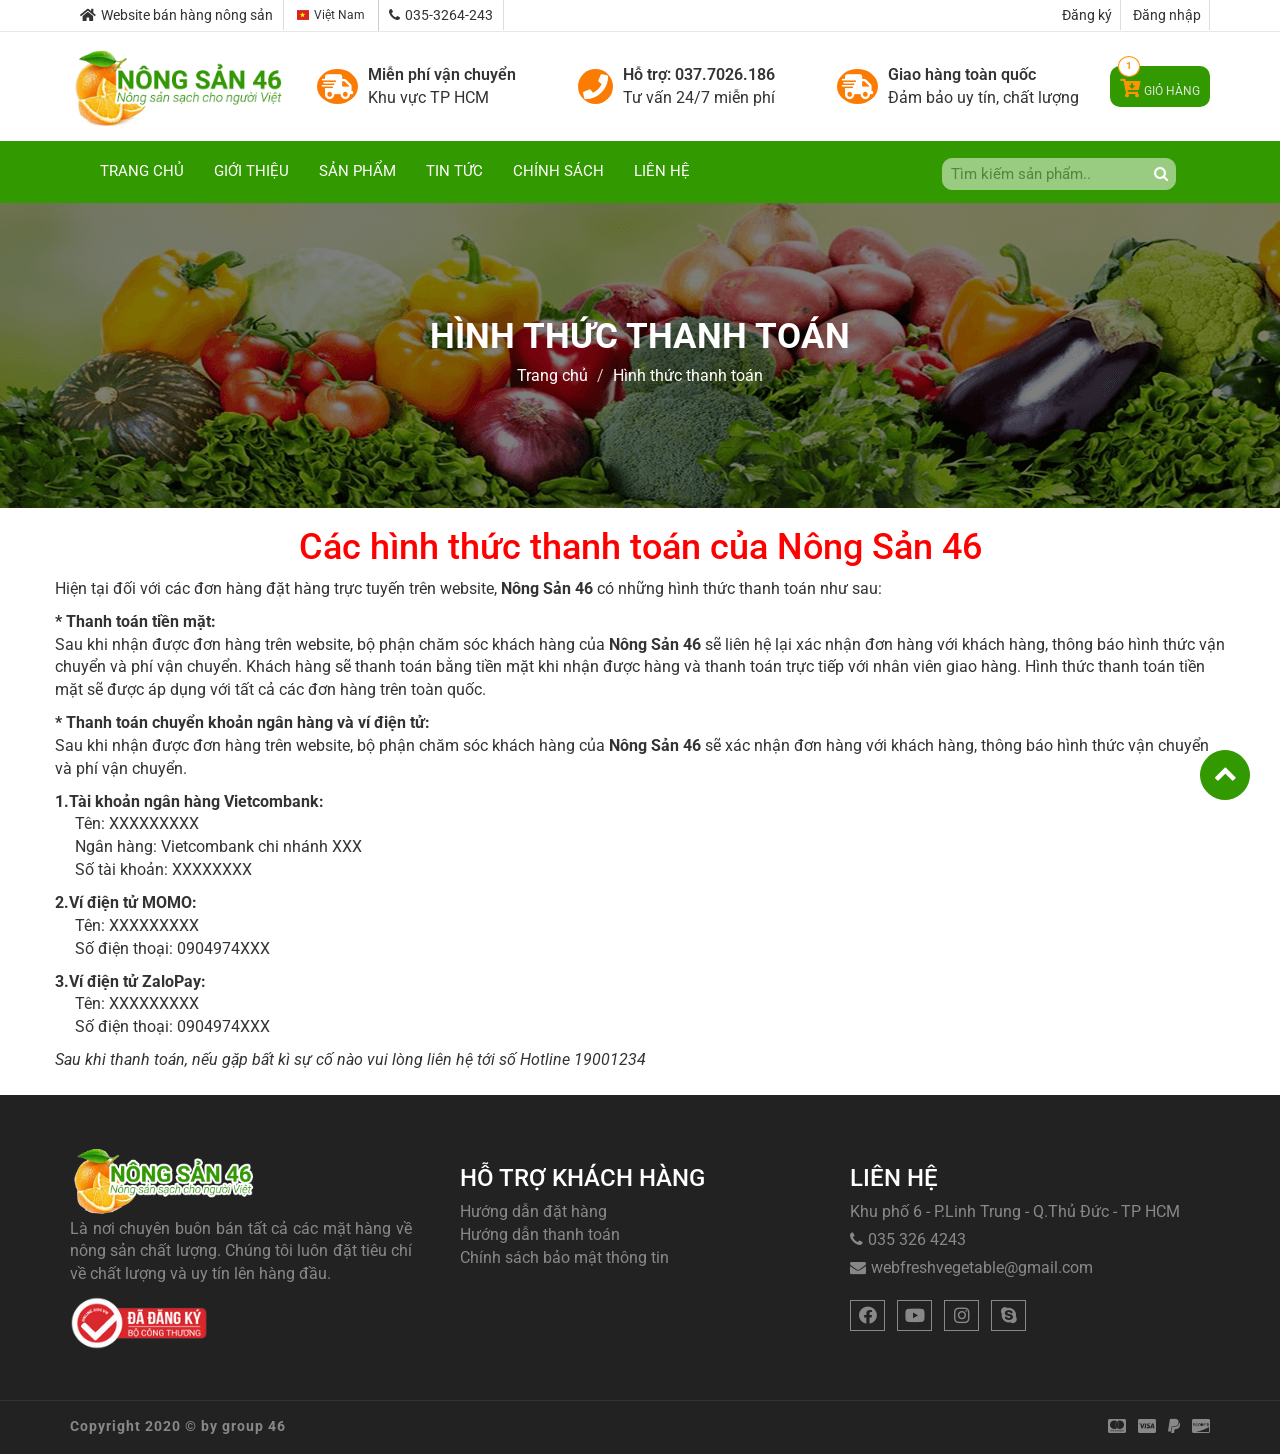
<file: payment.html>
<!DOCTYPE html>
<html lang="en">
<head>
    <meta charset="utf-8">
    <meta http-equiv="X-UA-Compatible" content="IE=edge">
    <meta name="viewport" content="width=device-width, initial-scale=1">
    <title>Nông sản 46 - Hướng dẫn thanh toán</title>

    <!-- Font awesome -->
    <link rel="stylesheet" href="https://use.fontawesome.com/releases/v5.13.0/css/all.css"
          integrity="sha384-Bfad6CLCknfcloXFOyFnlgtENryhrpZCe29RTifKEixXQZ38WheV+i/6YWSzkz3V" crossorigin="anonymous">
    <link href="css/font-awesome.css" rel="stylesheet">

    <!-- Bootstrap -->
    <link href="css/bootstrap.css" rel="stylesheet">
    <link rel="icon" href="images/favicon.png" type="image/x-icon">
    <!-- SmartMenus jQuery Bootstrap Addon CSS -->
    <link href="css/jquery.smartmenus.bootstrap.css" rel="stylesheet">
    <!-- Product view slider -->
    <link rel="stylesheet" type="text/css" href="css/jquery.simpleLens.css">
    <!-- slick slider -->
    <link rel="stylesheet" type="text/css" href="css/slick.css">
    <!-- price picker slider -->
    <link rel="stylesheet" type="text/css" href="css/nouislider.css">
    <!-- Theme color -->
    <link id="switcher" href="css/theme-color/default-theme.css" rel="stylesheet">

    <!-- Top Slider CSS -->
    <link href="css/sequence-theme.modern-slide-in.css" rel="stylesheet" media="all">

    <!-- Main style sheet -->
    <link href="css/style.css" rel="stylesheet">

    <!-- Google Font -->
    <link href='https://fonts.googleapis.com/css?family=Lato' rel='stylesheet' type='text/css'>
    <link href='https://fonts.googleapis.com/css?family=Raleway' rel='stylesheet' type='text/css'>
    <link href="https://fonts.googleapis.com/css2?family=Roboto&display=swap" rel="stylesheet">


    <!-- HTML5 shim and Respond.js for IE8 support of HTML5 elements and media queries -->
    <!-- WARNING: Respond.js doesn't work if you view the page via file:// -->
    <!--[if lt IE 9]>
    <script src="https://oss.maxcdn.com/html5shiv/3.7.2/html5shiv.min.js"></script>
    <script src="https://oss.maxcdn.com/respond/1.4.2/respond.min.js"></script>
    <![endif]-->


</head>
<body>
<!-- wpf loader Two -->
<div id="wpf-loader-two">
    <div class="wpf-loader-two-inner">
        <span>Loading</span>
    </div>
</div>
<!-- / wpf loader Two -->
<!-- SCROLL TOP BUTTON -->
<a class="scrollToTop" href="#"><i class="fa fa-chevron-up"></i></a>
<!-- END SCROLL TOP BUTTON -->
<!--LIVE CHAT-->
<!-- Load Facebook SDK for JavaScript -->
<div id="fb-root"></div>
<script>
    window.fbAsyncInit = function() {
        FB.init({
            xfbml            : true,
            version          : 'v8.0'
        });
    };

    (function(d, s, id) {
        var js, fjs = d.getElementsByTagName(s)[0];
        if (d.getElementById(id)) return;
        js = d.createElement(s); js.id = id;
        js.src = 'https://connect.facebook.net/vi_VN/sdk/xfbml.customerchat.js';
        fjs.parentNode.insertBefore(js, fjs);
    }(document, 'script', 'facebook-jssdk'));</script>

<!-- Your Chat Plugin code -->
<div class="fb-customerchat"
     attribution=setup_tool
     page_id="115448300360414"
     theme_color="#ff7e29"
     logged_in_greeting="Xin chào! Chúng tôi có thể hỗ trợ gì cho bạn"
     logged_out_greeting="Xin chào! Chúng tôi có thể hỗ trợ gì cho bạn">
</div>
<!--/LIVE CHAT-->



<!-- Start header section -->
<header id="aa-header">
    <!-- start header top  -->
    <div class="aa-header-top">
        <div class="container">
            <div class="row">
                <div class="col-md-12">
                    <div class="aa-header-top-area">
                        <!-- start header top left -->
                        <div class="aa-header-top-left">
                            <div class="cellphone hidden-xs">
                                <p><span class="fas fa-home"></span>Website bán hàng nông sản</p>
                            </div>
                            <!-- start language -->
                            <div class="aa-language">
                                <div class="dropdown">
                                    <a class="btn dropdown-toggle" href="#" type="button" id="dropdownMenu1" data-toggle="dropdown" aria-haspopup="true" aria-expanded="true">
                                        <img src="img/flag/vietnam.png" alt="english flag">Việt Nam
                                    </a>
                                </div>
                            </div>
                            <!-- / language -->

                            <!-- start cellphone -->
                            <div class="cellphone hidden-xs">
                                <p><span class="fa fa-phone"></span>035-3264-243</p>
                            </div>
                            <!-- / cellphone -->
                        </div>
                        <!-- / header top left -->
                        <div class="aa-header-top-right">
                            <ul class="aa-head-top-nav-right">
                                <li class="hidden-xs"><a href="register.html">Đăng ký</a></li>
                                <li class="hidden-xs"><a href="login.html">Đăng nhập</a></li>

                                <!--  data-toggle="modal" data-target="#login-modal" -->
                            </ul>
                        </div>
                    </div>
                </div>
            </div>
        </div>
    </div>
    <!-- / header top  -->

    <!-- start header bottom  -->
    <div class="aa-header-bottom">
        <div class="container">
            <div class="row">
                <div class="col-md-12">
                    <div class="aa-header-bottom-area">

                        <!-- logo  -->
                        <div class="aa-logo">
                            <!-- Text based logo -->
                            <!-- <a href="index.html">
                               <span class="fa fa-shopping-cart"></span>
                               <p>daily<strong>Shop</strong> <span>Your Shopping Partner</span></p>
                             </a>-->
                            <!-- img based logo -->
                            <a href="index.html"><img src="images/logo.png" alt="logo img" width="100%"></a>
                        </div>
                        <!-- / logo  -->

                        <!-- Shipping service -->
                        <div class="aa-shipping-box">
                            <a class="aa-shipping-boxsmall">
                                <span class="aa-shipping-boxsmall-icon fas fa-shipping-fast"></span>
                                <span class="aa-shipping-box-text">
                          <div class="aa-shipping-title">Miễn phí vận chuyển</div>
                      <div class="">Khu vực TP HCM</div>
                      </span>

                            </a>
                            <a class="aa-shipping-boxsmall">
                                <span class="aa-shipping-boxsmall-icon fas fa-phone"></span>
                                <span class="aa-shipping-box-text">
                          <div class="aa-shipping-title">Hỗ trợ: 037.7026.186</div>
                          <div class="">Tư vấn 24/7 miễn phí</div>
                      </span>

                            </a>
                            <a class="aa-shipping-boxsmall">
                                <span class="aa-shipping-boxsmall-icon fas fa-shipping-fast"></span>
                                <span class="aa-shipping-box-text">
                          <div class="aa-shipping-title">Giao hàng toàn quốc</div>
                      <div class="">Đảm bảo uy tín, chất lượng</div>
                      </span>

                            </a>
                        </div>
                        <!--/Shiping Service-->

                        <!-- cart box -->
                        <div class="aa-cartbox">
                            <a class="aa-cart-link" href="cart.html">
                                <span class="fas fa-cart-arrow-down"></span>
                                <span class="aa-cart-title">GIỎ HÀNG</span>
                                <span class="aa-cart-notify">1</span>
                            </a>

                            <div class="aa-cartbox-summary">
                                <ul class="scroll-product">
                                    <li>
                                        <a class="aa-cartbox-img" href="#"><img src="images/rau_muong.jpg" alt="img"></a>
                                        <div class="aa-cartbox-info">
                                            <h4><a href="#">Rau Muống</a></h4>
                                            <p>1 x 14.000 VNĐ</p>
                                        </div>
                                        <a class="aa-remove-product" href="#"><span class="fa fa-times"></span></a>
                                    </li>
                                </ul>

                                <div class="total-detailproduct">
                  		<span class="aa-cartbox-total-title">
                        <b>Tổng:</b>
                        </span>
                                    <span class="aa-cartbox-total-price">14.000 VNĐ</span>
                                </div>

                                <a class="aa-cartbox-checkout aa-primary-btn" href="cart.html">Chi tiết</a>
                                <a class="aa-cartbox-checkout aa-primary-btn" href="checkout.html">Thanh toán</a>
                            </div>
                        </div>
                        <!-- / cart box -->
                    </div>
                </div>
            </div>
        </div>
    </div>
    <!-- / header bottom  -->
</header>
<!-- / header section -->

<!-- menu -->
<section id="menu">
    <div class="container">
        <div class="menu-area">
            <!-- Navbar -->
            <div class="navbar navbar-default" role="navigation">
                <div class="navbar-header">
                    <button type="button" class="navbar-toggle" data-toggle="collapse" data-target=".navbar-collapse">
                        <span class="sr-only">Toggle navigation</span>
                        <span class="icon-bar"></span>
                        <span class="icon-bar"></span>
                        <span class="icon-bar"></span>
                    </button>
                </div>
                <div class="navbar-collapse collapse">
                    <!-- Left nav -->
                    <ul class="nav navbar-nav">
                        <li><a href="index.html">TRANG CHỦ</a></li>
                        <li><a href="introduce.html">GIỚI THIỆU</a><li>
                        <li><a href="product.html">SẢN PHẨM</span></a>
                            <!--                            <ul class="dropdown-menu">-->
                            <!--                                <li><a href="product.html">RAU CỦ QUẢ</a></li>-->
                            <!--                                <li><a href="product.html">CÁC LOẠI HẠT</a></li>-->
                            <!--                                <li><a href="product.html">TINH DẦU</a></li>-->
                            <!--                                <li><a href="product.html">MẬT ONG</a></li>-->
                            <!--                            </ul>-->
                        </li>
                        <li><a href="news-list.html">TIN TỨC</a></li>
                        <li><a href="security.html">CHÍNH SÁCH</a></li>
                        <li><a href="contact.html">LIÊN HỆ</a></li>
                        <li class="aa-search"><!-- search box -->
                            <a class="aa-search-box">
                                <form action="search" method="GET">
                                    <input type="text" name="s" id="" placeholder="Tìm kiếm sản phẩm..">
                                    <button class="serach-box"><span class="fa fa-search"></span></button>
                                </form>
                            </a>
                            <!-- / search box -->
                        </li>
                    </ul>
                </div><!--/.nav-collapse -->


            </div>
        </div>
    </div>
</section>
<!-- / menu -->
<!-- catg header banner section -->
<section id="aa-catg-head-banner">
    <img src="images/banner-product.png" alt="banner sản phẩm">
    <div class="aa-catg-head-banner-area">
        <div class="container">
            <div class="aa-catg-head-banner-content">
                <h2>Hình thức thanh toán</h2>
                <ol class="breadcrumb">
                    <li><a href="index.html">Trang chủ</a></li>
                    <li style="color:#fff">Hình thức thanh toán</li>
                </ol>
            </div>
        </div>
    </div>
</section>
<section id="aa-product-category">
    <div class="container">
        <div class="row">
            <div>
                <h1 style ="text-align: center; color: red;">Các hình thức thanh toán của Nông Sản 46</h1>
                <p>Hiện tại đối với các đơn hàng đặt hàng trực tuyến trên website, <strong>Nông Sản 46</strong> có những hình thức thanh toán như sau:</p>
                <strong>* Thanh toán tiền mặt: </strong>
                <p>Sau khi nhận được đơn hàng trên website, bộ phận chăm sóc khách hàng của <strong>Nông Sản 46</strong> sẽ liên hệ lại xác nhận đơn hàng với khách hàng,
                    thông báo hình thức vận chuyển và phí vận chuyển. Khách hàng sẽ thanh toán bằng tiền mặt khi nhận được hàng và thanh toán trực tiếp với nhân viên giao hàng.
                    Hình thức thanh toán tiền mặt sẽ được áp dụng với tất cả các đơn hàng trên toàn quốc.</p>
                <strong>* Thanh toán chuyển khoản ngân hàng và ví điện tử: </strong>
                <p>Sau khi nhận được đơn hàng trên website, bộ phận chăm sóc khách hàng của <strong>Nông Sản 46</strong> sẽ xác nhận đơn hàng với khách hàng,
                    thông báo hình thức vận chuyển và phí vận chuyển.</p>
                <strong>1.Tài khoản ngân hàng Vietcombank: </strong>
                <p style ="margin-left: 20px;">Tên: XXXXXXXXX<br>
                    Ngân hàng: Vietcombank chi nhánh XXX<br>
                    Số tài khoản: XXXXXXXX</p>
                <strong>2.Ví điện tử MOMO: </strong>
                <p style ="margin-left: 20px;">Tên: XXXXXXXXX<br>
                    Số điện thoại: 0904974XXX</p>
                <strong>3.Ví điện tử ZaloPay: </strong>
                <p style ="margin-left: 20px;">Tên: XXXXXXXXX<br>
                    Số điện thoại: 0904974XXX</p>
                <i>Sau khi thanh toán, nếu gặp bất kì sự cố nào vui lòng liên hệ tới số Hotline 19001234</i><br><br>
            </div>
        </div>
    </div>
</section>

<!--  end content-->
<!-- footer -->
<footer id="aa-footer">
    <!-- footer bottom -->
    <div class="aa-footer-top">
        <div class="container">
            <div class="row">
                <div class="col-md-12">
                    <div class="aa-footer-top-area">
                        <div class="row">
                            <div class="col-md-4 col-sm-6">
                                <div class="aa-footer-widget">
                                    <a href="#"><img src="images/logo_footer.png" alt="logo img" width="185px"></a>
                                    <ul class="aa-footer-nav">

                                        <li><p style="color:#888; text-align: justify; width: 95%">Là nơi chuyên buôn bán tất cả các mặt hàng về nông sản chất lượng. Chúng tôi luôn đặt tiêu chí về chất lượng và uy tín lên hàng đầu.</p></li>
                                        <li><img src="images/dadangky.png" alt="logo img" width="40%"></li>
                                    </ul>
                                </div>
                            </div>
                            <div class="col-md-4 col-sm-6">
                                <div class="aa-footer-widget">
                                    <div class="aa-footer-widget">
                                        <h3>HỖ TRỢ KHÁCH HÀNG</h3>
                                        <ul class="aa-footer-nav">
                                            <li><a href="order.html">Hướng dẫn đặt hàng</a></li>
                                            <li><a href="payment.html">Hướng dẫn thanh toán</a></li>
                                            <li><a href="security.html">Chính sách bảo mật thông tin</a></li>
                                        </ul>
                                    </div>
                                </div>
                            </div>
                            <div class="col-md-4 col-sm-6">
                                <div class="aa-footer-widget">
                                    <div class="aa-footer-widget">
                                        <h3>LIÊN HỆ</h3>
                                        <address>
                                            <p>Khu phố 6 - P.Linh Trung - Q.Thủ Đức - TP HCM</p>
                                            <p><span class="fa fa-phone"></span>035 326 4243</p>
                                            <p><span class="fa fa-envelope"></span>webfreshvegetable@gmail.com</p>
                                        </address>
                                        <div class="aa-footer-social">
                                            <a href="#"><span class="fab fa-facebook"></span></a>
                                            <a href="#"><span class="fab fa-youtube"></span></a>
                                            <a href="#"><span class="fab fa-instagram"></span></a>
                                            <a href="#"><span class="fab fa-skype"></span></a>
                                        </div>
                                    </div>
                                </div>
                            </div>
                        </div>
                    </div>
                </div>
            </div>
        </div>
    </div>
    <!-- footer-bottom -->
    <div class="aa-footer-bottom">
        <div class="container">
            <div class="row">
                <div class="col-md-12">
                    <div class="aa-footer-bottom-area">
                        <p>Copyright 2020 &copy by group 46</p>
                        <div class="aa-footer-payment">
                            <span class="fab fa-cc-mastercard"></span>
                            <span class="fab fa-cc-visa"></span>
                            <span class="fab fa-paypal"></span>
                            <span class="fab fa-cc-discover"></span>
                        </div>
                    </div>
                </div>
            </div>
        </div>
    </div>
</footer>
<!-- / footer -->
<!-- jQuery library -->
<script src="https://ajax.googleapis.com/ajax/libs/jquery/1.11.3/jquery.min.js"></script>
<!-- Include all compiled plugins (below), or include individual files as needed -->
<script src="js/bootstrap.js"></script>
<!-- SmartMenus jQuery plugin -->
<script type="text/javascript" src="js/jquery.smartmenus.js"></script>
<!-- SmartMenus jQuery Bootstrap Addon -->
<script type="text/javascript" src="js/jquery.smartmenus.bootstrap.js"></script>
<!-- To Slider JS -->
<script src="js/sequence.js"></script>
<script src="js/sequence-theme.modern-slide-in.js"></script>
<!-- Product view slider -->
<script type="text/javascript" src="js/jquery.simpleGallery.js"></script>
<script type="text/javascript" src="js/jquery.simpleLens.js"></script>
<!-- slick slider -->
<script type="text/javascript" src="js/slick.js"></script>
<!-- Price picker slider -->
<script type="text/javascript" src="js/nouislider.js"></script>
<!-- Custom js -->
<script src="js/custom.js"></script>

</body>
</html>
</file>
<file: css/nouislider.css>
/* Functional styling;
 * These styles are required for noUiSlider to function.
 * You don't need to change these rules to apply your design.
 */
.noUi-target,
.noUi-target * {
-webkit-touch-callout: none;
-webkit-user-select: none;
-ms-touch-action: none;
	touch-action: none;
-ms-user-select: none;
-moz-user-select: none;
	user-select: none;
-moz-box-sizing: border-box;
	box-sizing: border-box;
}
.noUi-target {
	position: relative;
	direction: ltr;
}
.noUi-base {
	width: 100%;
	height: 100%;
	position: relative;
	z-index: 1; /* Fix 401 */
}
.noUi-origin {
	position: absolute;
	right: 0;
	top: 0;
	left: 0;
	bottom: 0;
}
.noUi-handle {
	position: relative;
	z-index: 1;
}
.noUi-stacking .noUi-handle {
/* This class is applied to the lower origin when
   its values is > 50%. */
	z-index: 10;
}
.noUi-state-tap .noUi-origin {
-webkit-transition: left 0.3s, top 0.3s;
	transition: left 0.3s, top 0.3s;
}
.noUi-state-drag * {
	cursor: inherit !important;
}

/* Painting and performance;
 * Browsers can paint handles in their own layer.
 */
.noUi-base,
.noUi-handle {
	-webkit-transform: translate3d(0,0,0);
	transform: translate3d(0,0,0);
}

/* Slider size and handle placement;
 */
.noUi-horizontal {
	height: 5px;
}
.noUi-horizontal .noUi-handle {
	cursor: w-resize;
	height: 23px;
	left: -17px;
	top: -10px;
	width: 28px;
}
.noUi-vertical {
	width: 18px;
}
.noUi-vertical .noUi-handle {
	width: 28px;
	height: 34px;
	left: -6px;
	top: -17px;
}

/* Styling;
 */
.noUi-background {
	background: #FAFAFA;
	box-shadow: inset 0 1px 1px #f0f0f0;
}
.noUi-connect {
	background: #ccc;
	box-shadow: inset 0 0 3px rgba(51,51,51,0.45);
-webkit-transition: background 450ms;
	transition: background 450ms;
}
.noUi-origin {
	border-radius: 2px;
}
.noUi-target {
	border-radius: 0px;
	border: 1px solid #D3D3D3;
	box-shadow: inset 0 1px 1px #F0F0F0, 0 3px 6px -5px #BBB;
	margin-top: 30px;
	margin-bottom: 10px;
}
.noUi-target.noUi-connect {
	box-shadow: inset 0 0 3px rgba(51,51,51,0.45), 0 3px 6px -5px #BBB;
}

/* Handles and cursors;
 */
.noUi-draggable {
	cursor: w-resize;
}
.noUi-vertical .noUi-draggable {
	cursor: n-resize;
}
.noUi-handle {
	border: 1px solid #D9D9D9;
	border-radius: 0px;
	background: #FFF;
	cursor: default;
	box-shadow: inset 0 0 1px #FFF,
				inset 0 1px 7px #EBEBEB,
				0 3px 6px -3px #BBB;
}
.noUi-active {
	box-shadow: inset 0 0 1px #FFF,
				inset 0 1px 7px #DDD,
				0 3px 6px -3px #BBB;
}

/* Handle stripes;
 */
.noUi-handle:before,
.noUi-handle:after {
	content: "";
	display: block;
	position: absolute;
	height: 10px;
	width: 1px;
	background: #E8E7E6;
	left: 9px;
	top: 5px;
}
.noUi-handle:after {
	left: 15px;
}
.noUi-vertical .noUi-handle:before,
.noUi-vertical .noUi-handle:after {
	width: 14px;
	height: 1px;
	left: 6px;
	top: 14px;
}
.noUi-vertical .noUi-handle:after {
	top: 17px;
}

/* Disabled state;
 */
[disabled].noUi-connect,
[disabled] .noUi-connect {
	background: #B8B8B8;
}
[disabled].noUi-origin,
[disabled] .noUi-handle {
	cursor: not-allowed;
}
</file>
<file: css/theme-color/default-theme.css>
/*=======================================
Template Design By MarkUps.
Author URI : http://www.markups.io/
========================================*/


h2 {
  color: #339900;  /*rgb(117, 65, 16)*//*#86ae46*//*#66cc33*/
}
.aa-primary-btn:hover, .aa-primary-btn:focus {
  color: #339900; 
  border-color: #339900;
}
.aa-secondary-btn {  
  color: #339900;  
}
.aa-secondary-btn:hover, .aa-secondary-btn:focus {
  background-color: #339900;  
}
.aa-browse-btn {
  background-color: #339900;  
  border: 1px solid #339900;  
}
.aa-browse-btn:hover, .aa-browse-btn:focus {
  color: #339900;
}
.aa-add-to-cart-btn:hover, .aa-add-to-cart-btn:focus {
  color: #339900;
  border-color: #339900;
}
.aa-filter-btn {
  background-color: #339900;
  border: 1px solid #339900;  
}
.aa-cart-view-btn {
  background-color: #339900;  
}
#aa-header .aa-header-bottom .aa-header-bottom-area .aa-logo a > span {
  color: #339900;  
}
#aa-header .aa-header-bottom .aa-header-bottom-area .aa-logo a strong {
  color: #339900;
}
#aa-header .aa-header-bottom .aa-cartbox .aa-cart-link {
  color: #fc9403;  
}
#aa-header .aa-header-bottom .aa-cartbox .aa-cart-link .aa-cart-notify {
  border: 1px solid #fc9403;  
  color: #fc9403;  
}
#aa-header .aa-header-bottom .aa-cartbox .aa-cart-link .aa-cart-notify:after { 
  border-top-color: #fc9403;  
}
#aa-header .aa-header-bottom .aa-cartbox .aa-cartbox-summary ul li .aa-remove-product:hover, #aa-header .aa-header-bottom .aa-cartbox .aa-cartbox-summary ul li .aa-remove-product:focus {
  border-color: #339900;
}
#menu {
  background-color: #339900; 
}
#menu .menu-area .navbar-default .navbar-nav .open a {
  color: #339900;
}
#menu .menu-area .navbar-default .navbar-nav .dropdown-menu li a {
  color: #339900;
}
#menu .menu-area .navbar-default .navbar-nav .dropdown-menu li a:hover, #menu .menu-area .navbar-default .navbar-nav .dropdown-menu li a:focus { 
  background-color: #339900;
}
/*#menu .menu-area .navbar-default .navbar-nav .aa-search-box button {
  background-color: #ff6666;  
}*/
.scrollToTop {
  background-color: #339900;
  border: 1px solid #339900;  
}
.scrollToTop:hover,
.scrollToTop:focus { 
  color: #339900; 
}
#wpf-loader-two .wpf-loader-two-inner:before {
  background: #339900;  
}
#wpf-loader-two .wpf-loader-two-inner:after {
  background: #339900;  
}
#wpf-loader-two {
  background-color: #339900;  
}
#aa-slider .aa-slider-area .seq-title span {
  color: #339900;  
}
#aa-slider .aa-slider-area .seq .seq-next:hover, #aa-slider .aa-slider-area .seq .seq-next:focus {  
  background-color: #339900;
}
#aa-slider .aa-slider-area .seq .seq-prev:hover, #aa-slider .aa-slider-area .seq .seq-prev:focus {  
  background-color: #339900;
}
#aa-promo .aa-promo-area .aa-promo-banner .aa-prom-content span {  
  color: #339900;
}
#aa-promo .aa-promo-area .aa-promo-banner .aa-prom-content h4 a:hover {
  color: #339900 !important;
}
.aa-products-tab li a:hover, .aa-products-tab li a:focus {  
  border-bottom: 1px solid #339900;
}
.aa-products-tab li.active a {
  border-bottom: 1px solid #339900 !important;  
}
.aa-products-tab li.active a:hover, .aa-products-tab li.active a:focus {  
  border-bottom: 1px solid #339900;
}
.aa-product-catg li figure .aa-add-card-btn:hover {
  color: #339900;
}
.aa-product-catg li .aa-product-title a:hover, .aa-product-catg li .aa-product-title a:focus {
  color: #339900;
}
.aa-product-catg li .aa-product-price {
  color: #339900;  
}
.aa-product-catg li .aa-product-hvr-content a:hover, .aa-product-catg li .aa-product-hvr-content a:focus {
  color: #339900;
}
#quick-view-modal .modal-content button.close:hover {
  color: #339900; 
}
#quick-view-modal .modal-content .aa-product-view-content .aa-price-block .aa-product-avilability span {
  color: #339900;
}
#quick-view-modal .modal-content .aa-product-view-content .aa-prod-view-size a:hover, #quick-view-modal .modal-content .aa-product-view-content .aa-prod-view-size a:focus {
  border-color: #339900;
  color: #339900;
}
#quick-view-modal .modal-content .aa-product-view-content .aa-prod-quantity .aa-prod-category a {
  color: #339900; 
}
.slick-prev,
.slick-next {
  background-color: #339900;
}
#aa-support .aa-support-area .aa-support-single span {
  color: #339900; 
}
#aa-testimonial .aa-testimonial-area .aa-testimonial-slider li.slick-active {
  background-color: #339900;
}
.aa-latest-blog-single .aa-blog-img:hover .aa-blog-img-caption {
  background-color: #339900;
}
.aa-latest-blog-single .aa-blog-info .aa-blog-title a:hover {
  color: #339900;
}
.aa-latest-blog-single .aa-blog-info .aa-read-mor-btn {
  color: #339900;  
}
.aa-latest-blog-single .aa-blog-info .aa-read-mor-btn:hover span, .aa-latest-blog-single .aa-blog-info .aa-read-mor-btn:focus span {  
  color: #339900;
}
#aa-subscribe .aa-subscribe-area .aa-subscribe-form input[type="submit"] {
  background: #339900 none repeat scroll 0 0;
  border: 1px solid #339900;  
}
#aa-footer .aa-footer-bottom .aa-footer-bottom-area > p a:hover, #aa-footer .aa-footer-bottom .aa-footer-bottom-area > p a:focus {
  color: #339900;
}
#aa-catg-head-banner .aa-catg-head-banner-area .aa-catg-head-banner-content .breadcrumb .active {
  color: #339900;
}
#aa-product-category .aa-sidebar .aa-sidebar-widget h3 {
  color: #339900;
  border-bottom: 1px solid #339900;
}
#aa-product-category .aa-sidebar .aa-sidebar-widget .aa-catg-nav li a:hover, #aa-product-category .aa-sidebar .aa-sidebar-widget .aa-catg-nav li a:focus {
  color: #339900;
}
#aa-product-category .aa-sidebar .aa-sidebar-widget .tag-cloud a:hover, #aa-product-category .aa-sidebar .aa-sidebar-widget .tag-cloud a:focus {
  background-color: #339900;
}
#aa-product-category .aa-sidebar .aa-sidebar-widget .aa-recently-views ul li .aa-cartbox-info h4 a:hover, #aa-product-category .aa-sidebar .aa-sidebar-widget .aa-recently-views ul li .aa-cartbox-info h4 a:focus {
  color: #339900;
}
#aa-product-category .aa-product-catg-content .aa-product-catg-head .aa-product-catg-head-right a:hover, #aa-product-category .aa-product-catg-content .aa-product-catg-head .aa-product-catg-head-right a:focus {
  color: #339900;
}
#aa-product-category .aa-product-catg-content .aa-product-catg-pagination .pagination li a:hover,
#aa-product-category .aa-product-catg-content .aa-product-catg-pagination .pagination li span:hover {
  color: #339900;
}
#aa-product-category .aa-product-catg-content .aa-product-catg-pagination .pagination li a:focus,
#aa-product-category .aa-product-catg-content .aa-product-catg-pagination .pagination li span:focus {
  background-color: #339900;
}
#aa-product-details .aa-product-details-area .aa-product-details-content .aa-product-view-content .aa-prod-quantity .aa-prod-category a {
  color: #339900;
}
#aa-product-details .aa-product-details-area .aa-product-details-bottom .nav-tabs li a:hover, #aa-product-details .aa-product-details-area .aa-product-details-bottom .nav-tabs li a:focus {
  color: #339900;
}
#aa-product-details .aa-product-details-area .aa-product-details-bottom .aa-review-form .aa-review-submit {  
  background-color: #339900;  
  border-color: #339900;  
}
#aa-product-details .aa-product-details-area .aa-product-details-bottom .aa-review-form .form-control:focus {
  border-color: #339900;
}
#cart-view .cart-view-area .cart-view-table .table tbody tr td .aa-cart-title {
  color: #339900;
}
#cart-view .cart-view-area .cart-view-table .table tbody tr td .aa-cart-title:hover {
  color: #339900;
}
#checkout .checkout-area .checkout-left .panel-group .panel-default .panel-heading .panel-title a { 
  color: #339900;
}
#checkout .checkout-area .checkout-right h4 { 
  color: #339900;
}
#login-modal .modal-dialog .aa-register-now a {
  color: #339900;
}
#aa-blog-archive .aa-blog-archive-area .aa-blog-content .aa-blog-content-single h4 a:hover, #aa-blog-archive .aa-blog-archive-area .aa-blog-content .aa-blog-content-single h4 a:focus {
  color: #339900;
}
#aa-blog-archive .aa-blog-archive-area .aa-blog-content .aa-blog-content-single .aa-article-bottom .aa-post-author a {
  border-bottom: 1px solid #339900;
  color: #339900;
}
#aa-blog-archive .aa-blog-archive-area .aa-blog-sidebar .aa-sidebar-widget h3 {
  color: #339900;
  border-bottom: 1px solid #339900;  
}
#aa-blog-archive .aa-blog-archive-area .aa-blog-sidebar .aa-sidebar-widget .aa-catg-nav li a:hover, #aa-blog-archive .aa-blog-archive-area .aa-blog-sidebar .aa-sidebar-widget .aa-catg-nav li a:focus {
  color: #339900;
}
#aa-blog-archive .aa-blog-archive-area .aa-blog-sidebar .aa-sidebar-widget .tag-cloud a:hover, #aa-blog-archive .aa-blog-archive-area .aa-blog-sidebar .aa-sidebar-widget .tag-cloud a:focus {
  background-color: #339900;
}
#aa-blog-archive .aa-blog-archive-area .aa-blog-sidebar .aa-sidebar-widget .aa-sidebar-price-range .noUi-connect {
  background: #339900;
}
#aa-blog-archive .aa-blog-archive-area .aa-blog-sidebar .aa-sidebar-widget .aa-recently-views ul li .aa-cartbox-info h4 a:hover, #aa-blog-archive .aa-blog-archive-area .aa-blog-sidebar .aa-sidebar-widget .aa-recently-views ul li .aa-cartbox-info h4 a:focus {
  color: #339900;
}
#aa-blog-archive .aa-blog-archive-area .aa-blog-archive-pagination .pagination li a:hover,
#aa-blog-archive .aa-blog-archive-area .aa-blog-archive-pagination .pagination li span:hover {
  color: #339900;
}
#aa-blog-archive .aa-blog-archive-area .aa-blog-archive-pagination .pagination li a:focus,
#aa-blog-archive .aa-blog-archive-area .aa-blog-archive-pagination .pagination li span:focus {
  background-color: #339900;
}
#aa-blog-archive .aa-blog-archive-area .aa-blog-archive-pagination .pagination .active a {
  background-color: #339900;
}
.aa-blog-details h2 a:hover, .aa-blog-details h2 a:focus {
  color: #339900;
}
.aa-blog-details .aa-blog-content-single .blog-single-tag a:hover, .aa-blog-details .aa-blog-content-single .blog-single-tag a:focus {
  color: #339900; 
}
.aa-blog-details .aa-blog-content-single .blog-single-social a:hover, .aa-blog-details .aa-blog-content-single .blog-single-social a:focus {
  color: #339900; 
}
.aa-blog-details .aa-blog-navigation .aa-blog-prev {
  background-color: #339900;
  border: 1px solid #339900;  
}
.aa-blog-details .aa-blog-navigation .aa-blog-next {
  background-color: #339900;
  border: 1px solid #339900;  
}
.aa-blog-details .aa-blog-comment-threat .comments .commentlist li .reply-btn {
  background-color: #339900;  
}
.aa-blog-details .aa-blog-comment-threat .comments .commentlist li .author-tag {
  background-color: #339900;  
}
.aa-blog-details #respond input[type="text"]:focus,
.aa-blog-details #respond input[type="email"]:focus,
.aa-blog-details #respond input[type="url"]:focus {
  border-color: #339900;
}
.aa-blog-details #respond textarea:focus {
  border-color: #339900;
}
.aa-blog-details #respond .form-submit input:hover {
  color: #339900 !important;
}
#aa-contact .aa-contact-area .aa-contact-address .aa-contact-address-left .comments-form .form-control:focus {
  border-color: #339900;
}
#aa-contact .aa-contact-area .aa-contact-address .aa-contact-address-left .comments-form button {
  border: 1px solid #339900;  
}
#aa-error .aa-error-area {
  border: 5px solid #339900;  
}
#aa-error .aa-error-area h2 {
  border-bottom: 3px solid #339900;  
}
#aa-error .aa-error-area a:hover, #aa-error .aa-error-area a:focus {
  color: #339900;
  border-color: #339900;
}
#aa-footer .aa-footer-bottom .aa-footer-bottom-area > p a:hover, #aa-footer .aa-footer-bottom .aa-footer-bottom-area > p a:focus {
  color: #339900;
}
.navbar-default .navbar-toggle:hover,
.navbar-default .navbar-toggle:focus {
  background-color: #339900;
}




/*=======================================
Template Design By MarkUps.
Author URI : http://www.markups.io/
========================================*/
</file>
<file: css/sequence-theme.modern-slide-in.css>
@charset "UTF-8";

/**
 * Theme Name: Modern Slide In
 * Version: 2.0.0
 * Theme URL: http://sequencejs.com/themes/modern-slide-in/
 *
 * A minimalist theme for showcasing products
 *
 * This theme is powered by Sequence.js - The
 * responsive CSS animation framework for creating unique sliders,
 * presentations, banners, and other step-based applications.
 *
 * Author: Ian Lunn
 * Author URL: http://ianlunn.co.uk/
 *
 * Theme License: http://sequencejs.com/licenses/#free-theme
 * Sequence.js Licenses: http://sequencejs.com/licenses/
 *
 * Copyright © 2015 Ian Lunn Design Limited unless otherwise stated.
 */

@import url(http://fonts.googleapis.com/css?family=Oxygen:700|Source+Sans+Pro:300);

body,
html,
.seq {
  /* Uncomment to make the theme full-screen */
  /* width: 100% !important; */
  /* max-width: 100% !important; */
  /* height: 100% !important; */
  /* max-height: 100% !important; */
}

.seq {
  position: relative;
  /*background: #D9D9D9 url("../images/bg-sequence.jpg") no-repeat;*/
  background-position: 0% 100%;
  background-size: cover;
  /* Dimensions */
  height: 360px;
  width: 100%;
  /*max-width: 1280px;*/
  max-width: 100%;
  /* Hide anything that goes beyond the boundaries of the Sequence container */
  overflow: hidden;
  /* Center the Sequence container on the page */
  margin: 0 auto;
  padding: 0;
}

.seq .seq-preloader {
  background: #D9D9D9;
}

.seq .seq-screen,
.seq .seq-canvas,
.seq .seq-canvas > * {
  /* Reset the canvas and steps for more browser consistency */
  margin: 0;
  padding: 0;
  height: 100%;
  width: 100%;
  list-style: none;
}

.seq .seq-canvas > * {
  position: absolute;
}

.seq.seq-fallback {
  /* Fallback styles */
}

.seq.seq-fallback .seq-canvas {
  max-width: 1280px;
}

.seq.seq-fallback .seq-pagination li {
  position: relative;
}

.seq.seq-fallback .seq-pagination li img {
  border: none;
}

.seq.seq-fallback .seq-pagination li a {
  display: block;
  width: 100%;
  height: 100%;
}

.seq.seq-fallback .seq-next:focus,
.seq.seq-fallback .seq-next:hover,
.seq.seq-fallback .seq-prev:focus,
.seq.seq-fallback .seq-prev:hover,
.seq.seq-fallback .seq-pagination li:focus,
.seq.seq-fallback .seq-pagination li:hover {
  top: -4px;
}

.seq .seq-canvas {
  /*max-width: 1280px;*/
  width: 100%;
  overflow: hidden;
  position: relative;
  display: block;
  margin: 0 auto;
}

.seq .seq-nav,
.seq .seq-pagination {
  /* Hide navigation when JS is disabled */
  display: none;
}

.seq.seq-active .seq-nav {
  /* Show navigation and pagination if JS is enabled */
  display: block;
}

.seq .seq-nav {
  /* Styles for next/previous buttons and pagination */
  position: absolute;
  z-index: 999;
  top: 50%;
  width: 100%;
  max-width: 100%;
  margin: 0 auto;
  padding: 0;
  pointer-events: none;
  border: none;
}

.seq .seq-next,
.seq .seq-prev {
  color:#fff;
  position: absolute;
  top: 50%;
  margin-top: -33px;
  padding: 10px 15px;  
  line-height: 45px;
  border: 1px solid transparent;  
  cursor: pointer;
  text-align: center;
  pointer-events: auto;
  -webkit-transition-duration: .2s;
  transition-duration: .2s;
  -webkit-transform: translate3d(0, 0, 0);
  -ms-transform: translate3d(0, 0, 0);
  transform: translate3d(0, 0, 0);    
  font-size:50px;
  text-shadow: none; 
}

.seq .seq-next {
  right: 20px;
  /*background: url("../img/slider/bt-next.png");*/
}

.seq .seq-next:focus,
.seq .seq-next:hover {  
  -webkit-transform: translate3d(4px, 0, 0);
  -ms-transform: translate3d(4px, 0, 0);
  transform: translate3d(4px, 0, 0);
}

.seq .seq-prev {
  left: 20px;
  /*background: url("../img/slider/bt-prev.png");*/
}

.seq .seq-prev:focus,
.seq .seq-prev:hover {
  -webkit-transform: translate3d(-4px, 0, 0);
  -ms-transform: translate3d(-4px, 0, 0);
  transform: translate3d(-4px, 0, 0);
}

.seq .seq-model,
.seq .seq-title {
  position: absolute;
}

.seq .seq-title {
  bottom: 5%;
  margin: 0 2.5%;
  width: 95%;
}

.seq .seq-model {
  bottom: 15%;
  height: 100%;
  width: 100%;
  /* Don't allow the image to exceed its original height */
  /*max-height: 568px;*/
  max-height: 100%;
}

.seq .seq-model img {
  /* Don't allow the image to exceed its original height */
  /*max-height: 568px;*/
  max-height: 100%;
  display: block;
  height: 100%;
  width: auto;
  margin: 0 auto;
  opacity: 0;
  -webkit-transform: translate3d(60px, 0, 0);
  -ms-transform: translate3d(60px, 0, 0);
  transform: translate3d(60px, 0, 0);
  -webkit-transition-duration: .3s;
  transition-duration: .3s;
  -webkit-transition-properties: transform, opacity;
  transition-properties: transform, opacity;
  -webkit-transition-timing-function: ease-out !important;
  transition-timing-function: ease-out !important;
}

.seq .seq-title br {
  display: none;
}

.seq .seq-title h2,
.seq .seq-title p {
  display: block;
  width: 98%;
  vertical-align: middle;
  text-align: center;
  margin: 0;
  opacity: 0;
  font-size: 16px;
  -webkit-transition-duration: .3s;
  transition-duration: .3s;
  -webkit-transition-properties: opacity;
  transition-properties: opacity;
}

.seq .seq-title h2 {
  padding: .2em 1%;
  font-family: 'Oxygen', sans-serif;
  color: white;
  background: black;
  float: left;
}

.seq .seq-title p {
  display: none;
  clear: left;
}

.seq .seq-in {
  /* Animate in positions for content */
}

.seq .seq-in .seq-model img {
  -webkit-transform: translate3d(0, 0, 0);
  -ms-transform: translate3d(0, 0, 0);
  transform: translate3d(0, 0, 0);
  opacity: 1;
}

.seq .seq-in .seq-title h2,
.seq .seq-in .seq-title p {
  opacity: 1;
  -webkit-transform: translate3d(0, 0, 0);
  -ms-transform: translate3d(0, 0, 0);
  transform: translate3d(0, 0, 0);
}

.seq .seq-out {
  /* Animate out positions for content */
}

.seq .seq-out .seq-model img {
  -webkit-transform: translate3d(-60px, 0, 0);
  -ms-transform: translate3d(-60px, 0, 0);
  transform: translate3d(-60px, 0, 0);
  opacity: 0;
}

.seq .seq-out .seq-title h2,
.seq .seq-out .seq-title p {
  opacity: 0;
  -webkit-transform: translate3d(0, 0, 0);
  -ms-transform: translate3d(0, 0, 0);
  transform: translate3d(0, 0, 0);
}

@media only screen and (min-width: 640px) {
  .seq {
    /* Make the container 16:9 but no bigger than 90% of the screen height */
    position: relative;
    height: auto;
    /*height: 100%;*/
    height: 600px;
    /*max-height: 90vh;*/
    max-height: 100%;
    min-height: 360px;
    /* Move the background radial to the left */
    background-position: 50% 100%;
  }

  .seq:before {
    /* Make an element a certain aspect ratio */
    /*display: block;*/
    display: none;
    content: "";
    width: 100%;
    padding-top: 56.25%;
  }

  .seq .seq-screen {
    position: absolute;
    top: 0;
    left: 0;
    right: 0;
    bottom: 0;
  }

  .seq .seq-canvas > *:before {
    /* Vertically align the content using a :before element */
/*    content: "";
    height: 100%;
    display: inline-block;
    vertical-align: middle;*/
  }

  .seq .seq-model,
  .seq .seq-title {
    /*position: relative;*/
    display: inline-block;
    /*vertical-align: middle;*/
    /*margin: 0 5% 0 2.5%;*/
  }

  .seq .seq-model {
    top: 0;
    bottom: 0;
    width: 100%;    
  }

  .seq .seq-model img {
    float: right;
    opacity: 0;
    -webkit-transform: translate3d(60px, 0, 0);
    -ms-transform: translate3d(60px, 0, 0);
    transform: translate3d(60px, 0, 0);
    -webkit-transition-properties: transform, opacity;
    transition-properties: transform, opacity;
  }

  .seq .seq-title {
    bottom: 0;
    width: 40%;
    margin-right: 12.5%;
  }

  .seq .seq-title h2,
  .seq .seq-title p {
    display: inline-block;
    width: auto;
    margin: 0;
    opacity: 0;
    text-align: left;
    font-size: 18px;
    -webkit-transition-duration: .3s;
    transition-duration: .3s;
    -webkit-transition-properties: transform, opacity;
    transition-properties: transform, opacity;
  }

  .seq .seq-title h2 {
    margin-bottom: .4em;
    padding: .2em .6em;
    font-family: 'Oxygen', sans-serif;
    color: white;
    background: black;
    -webkit-transform: translate3d(-120px, 0, 0);
    -ms-transform: translate3d(-120px, 0, 0);
    transform: translate3d(-120px, 0, 0);
  }

  .seq .seq-title h3 {
    display: block;
    font-family: 'Source Sans Pro', sans-serif;
    -webkit-transform: translate3d(120px, 0, 0);
    -ms-transform: translate3d(120px, 0, 0);
    transform: translate3d(120px, 0, 0);
  }

  .seq .seq-in {
    /* Animate in positions for content */
  }

  .seq .seq-in .seq-model img {
    height: 100%;
    -webkit-transform: translate3d(0, 0, 0);
    -ms-transform: translate3d(0, 0, 0);
    transform: translate3d(0, 0, 0);
    opacity: 1;
    width: 100%;
  }

  .seq .seq-out {
    /* Animate out positions for content */
  }

  .seq .seq-out .seq-model img {
    -webkit-transform: translate3d(-60px, 0, 0);
    -ms-transform: translate3d(-60px, 0, 0);
    transform: translate3d(-60px, 0, 0);
  }
}

@media only screen and (min-width: 768px) {
  .seq.seq-active .seq-pagination {
    /* Show navigation and pagination if JS is enabled */
    display: block;
  }

  .seq .seq-pagination {
    pointer-events: none;
    display: block;
    position: absolute;
    left: 0;
    right: 0;
    z-index: 10;
    bottom: 5px;
    margin: 0 auto;
    padding: 0 20px;
    max-width: 1240px;
    text-align: right;
  }

  .seq .seq-pagination li {
    display: inline-block;
    list-style: none;
    margin: 0 10px;
    padding: 0;
    cursor: pointer;
  }

  .seq .seq-pagination li img {
    opacity: .4;
    pointer-events: auto;
    -webkit-transform: translate3d(0, 0, 0);
    -ms-transform: translate3d(0, 0, 0);
    transform: translate3d(0, 0, 0);
    -webkit-transition-duration: .2s;
    transition-duration: .2s;
    -webkit-transition-properties: transform, opacity;
    transition-properties: transform, opacity;
  }

  .seq .seq-pagination li.seq-current img {
    opacity: 1;
  }

  .seq .seq-pagination li:focus img,
  .seq .seq-pagination li:hover img {
    -webkit-transform: translate3d(0, -4px, 0);
    -ms-transform: translate3d(0, -4px, 0);
    transform: translate3d(0, -4px, 0);
  }
}

@media only screen and (min-width: 860px) {
  /*.seq .seq-model {
    margin-left: 10%;
    width: 27.5%;
  }

  .seq .seq-title {
    width: 42.5%;
    margin-right: 10%;
  }

  .seq .seq-title br {
    display: inline-block;
  }*/
}

@media only screen and (min-width: 1020px) {
 /* .seq .seq-model {
    margin-left: 5%;
    width: 32.5%;
  }

  .seq .seq-title {
    width: 47.5%;
    margin-right: 5%;
  }*/
}

@media only screen and (min-width: 1120px) {
 /*.seq .seq-model {
  height: 100%;
  margin-left: 0;
  margin-right: 0;
  width: 100%;
}

  .seq .seq-title {
   left: 38%;
margin-right: 0;
position: absolute;
top: 38%;
width: 52.5%;
  }*/
}

@media (min--moz-device-pixel-ratio: 1.5), (-o-min-device-pixel-ratio: 3 / 2), (-webkit-min-device-pixel-ratio: 1.5), (min-device-pixel-ratio: 1.5), (min-resolution: 144dpi), (min-resolution: 1.5dppx) {
  .seq {
    /* Apply Retina (@2x) Images */
  }

  .seq .seq-next {
    /*background: url("../images/bt-next@2x.png");*/
    background-size: 35px 66px;
  }

  .seq .seq-prev {
    /*background: url("../images/bt-prev@2x.png");*/
    background-size: 35px 66px;
  }
}

/*# sourceMappingURL=sequence-theme.modern-slide-in.css.map */
</file>
<file: css/style.css>
/*
  Template Name: Daily Shop
  Author : MarkUps
  Author URI: http://www.markups.io/
  Version: 1.0
  Tags: light, white, ecommerce, online store, multi page, custom-colors, Bootstrap,responsive, html5, css3, Sass, template, web template

*/

/* Table of Content
==================================================
#BASIC TYPOGRAPHY
#HEADER SECTION
#NAVBAR SECTION
#SLIDER SECTION
#PROMO SECTION
#PRODUCT SECTION
#BANNER SECTION
#POPULAR SECTION
#SUPPORT SECTION
#TESTIMONIAL SECTION
#LATEST BLOG SECTION
#CLIENT BRAND SECTION
#PRODUCT PAGE
#PRODUCT DETAILS PAGE
#CART VIEW PAGE
#CHECKOUT PAGE
#MY ACCOUNT  PAGE
#BLOG ARCHIVE  PAGE
#BLOG DETAILS  PAGE
#CONTACT  PAGE
#ERROR  PAGE
#FOOTER SECTION
#RESPONSIVE DESIGN

*/

/* BASE - Base tyles, Variables, Mixins, etc. */
body {
  background-color: #ffffff;
  /*  font-family: "Lato", sans-serif;*/
  font-family: 'Roboto', sans-serif;
  color: #333333;
  font-size: 16px;
  overflow-x: hidden;
}

.no-padding {
  padding: 0;
}

/* MODULES - Individual site components */
ul {
  padding: 0;
  margin: 0;
  list-style: none;
}

a {
  text-decoration: none;
  color: #333333;
}

a:hover,
a:focus {
  outline: none;
  text-decoration: none;
}

/*h1, h2, h3, h4, h5, h6 {
  font-family: "Raleway", sans-serif;
}
*/
h2 {
  font-size: 30px;
  font-weight: 700;
  line-height: 40px;
  margin: 0;
  padding-bottom: 10px;
}

img {
  border: none;
}
/* Custom CSS by Thach */
.desc-boardnews {
  text-overflow: ellipsis;
  overflow: hidden;
  width: 100%;
  line-height: 25px;
  display: -webkit-box;
  -webkit-line-clamp: 3;
  -webkit-box-orient: vertical;
}
.more-product {
  text-align: center;
  margin-bottom:40px;
}
/* End custom by Thach */
.aa-primary-btn {
  font-size: 16px;
  padding: 10px 28px;
  border: 1px solid #e9e9e9;
  margin-top: 10px;
  display: inline-block;
  -webkit-transition: 0.5s;
  -moz-transition: 0.5s;
  -ms-transition: 0.5s;
  -o-transition: 0.5s;
  transition: 0.5s;
}
.aa-primary-btn:hover, .aa-primary-btn:focus {
  text-decoration: none;
}
.aa-primary-btn span {
  margin-right: 5px;
}

.aa-secondary-btn {
  background-color: #fff;
  font-size: 16px;
  padding: 10px 22px;
  margin-top: 10px;
  display: inline-block;
  -webkit-border-radius: 4px;
  -moz-border-radius: 4px;
  -ms--border-radius: 4px;
  border-radius: 4px;
  -webkit-transition: 0.5s;
  -moz-transition: 0.5s;
  -ms-transition: 0.5s;
  -o-transition: 0.5s;
  transition: 0.5s;
}
.aa-secondary-btn:hover, .aa-secondary-btn:focus {
  text-decoration: none;
  color: #fff;
}

.aa-browse-btn {
  display: inline-block;
  font-size: 16px;
  padding: 12px 18px;
  color: #fff;
  -webkit-transition: all 0.5s;
  -moz-transition: all 0.5s;
  -ms-transition: all 0.5s;
  -o-transition: all 0.5s;
  transition: all 0.5s;
}
.aa-browse-btn span {
  margin-left: 5px;
}
.aa-browse-btn:hover, .aa-browse-btn:focus {
  background-color: #fff;
}

.aa-add-to-cart-btn {
  border: 1px solid #ccc;
  color: #555;
  display: inline-block;
  font-size: 14px;
  font-weight: bold;
  letter-spacing: 0.5px;
  margin-top: 5px;
  padding: 10px 15px;
  text-transform: uppercase;
  transition: all 0.5s ease 0s;
}
.aa-add-to-cart-btn span {
  margin-right: 5px;
}

.aa-filter-btn {
  color: #fff;
  font-size: 15px;
  height: 30px;
  width: 80px;
}

.aa-cart-view-btn {
  float: right;
  border: none;
  color: #fff;
  font-size: 16px;
  font-weight: 700;
  letter-spacing: 2px;
  padding: 15px 30px;
  text-align: center;
  text-decoration: none;
  text-transform: uppercase;
  -webkit-transition: all 0.5s;
  -moz-transition: all 0.5s;
  -ms-transition: all 0.5s;
  -o-transition: all 0.5s;
  transition: all 0.5s;
}
.aa-cart-view-btn:hover {
  background-color: #000;
  color: #fff;
}

/* LAYOUTS - Page layout styles */
/*==================
 HEADER SECTION
====================*/
/*---- Cartbox transition ----*/
@-webkit-keyframes cartbox-transition {
  33.33% {
    top: -13px;
  }

  66.66% {
    top: -17px;
  }

  100% {
    top: -15px;
  }
}

@keyframes cartbox-transition {
  33.33% {
    top: -13px;
  }

  66.66% {
    top: -17px;
  }

  100% {
    top: -15px;
  }
}

#aa-header {
  display: inline;
  float: left;
  width: 100%;
}
#aa-header .aa-header-top {
  border-bottom: 1px solid #E8E8E8;
  display: inline;
  float: left;
  width: 100%;
}

.serach-box {
  color: #fff;
  border: medium none;
  height: 100%;
  position: absolute;
  right: 5px;
  top: 0px;
  width: 50px;
  background:none;
  transition: all 0.5s;
}
#aa-header .aa-header-top .aa-header-top-area {
  display: inline;
  float: left;
  width: 100%;
}
#aa-header .aa-header-top .aa-header-top-left {
  float: left;
}
#aa-header .aa-header-top .aa-header-top-left .aa-language {
  border-right: 1px solid #ccc;
  float: left;
}
#aa-header .aa-header-top .aa-header-top-left .aa-language .btn {
  font-size: 12px;
}
#aa-header .aa-header-top .aa-header-top-left .aa-language .btn img {
  display: inline;
  height: 10px;
  margin-right: 5px;
  margin-top: -2px;
  width: 12px;
}
#aa-header .aa-header-top .aa-header-top-left .aa-language .dropdown-menu {
  border-radius: 0;
  min-width: 110px;
}
#aa-header .aa-header-top .aa-header-top-left .aa-language .dropdown-menu a {
  font-size: 12px;
}
#aa-header .aa-header-top .aa-header-top-left .aa-language .dropdown-menu a img {
  height: 10px;
  margin-right: 5px;
  margin-top: -2px;
  width: 12px;
}
#aa-header .aa-header-top .aa-header-top-left .aa-language .dropdown-menu:after, #aa-header .aa-header-top .aa-header-top-left .aa-language .dropdown-menu:before {
  bottom: 100%;
  left: 50%;
  border: solid transparent;
  content: " ";
  height: 0;
  width: 0;
  position: absolute;
  pointer-events: none;
}
#aa-header .aa-header-top .aa-header-top-left .aa-language .dropdown-menu:after {
  border-color: rgba(255, 255, 255, 0);
  border-bottom-color: #fff;
  border-width: 6px;
  margin-left: 0px;
}
#aa-header .aa-header-top .aa-header-top-left .aa-language .dropdown-menu:before {
  border-color: rgba(221, 221, 221, 0);
  border-bottom-color: #ddd;
  border-width: 8px;
  margin-left: -2px;
}
#aa-header .aa-header-top .aa-header-top-left .aa-currency {
  border-right: 1px solid #ccc;
  float: left;
}
#aa-header .aa-header-top .aa-header-top-left .aa-currency .btn {
  font-size: 12px;
}
#aa-header .aa-header-top .aa-header-top-left .aa-currency .btn i {
  display: inline;
  font-size: 12px;
  margin-right: 3px;
}
#aa-header .aa-header-top .aa-header-top-left .aa-currency .dropdown-menu {
  border-radius: 0;
  min-width: 110px;
}
#aa-header .aa-header-top .aa-header-top-left .aa-currency .dropdown-menu a {
  font-size: 12px;
}
#aa-header .aa-header-top .aa-header-top-left .aa-currency .dropdown-menu a i {
  display: inline;
  font-size: 12px;
  margin-right: 3px;
}
#aa-header .aa-header-top .aa-header-top-left .aa-currency .dropdown-menu:after, #aa-header .aa-header-top .aa-header-top-left .aa-currency .dropdown-menu:before {
  bottom: 100%;
  left: 43%;
  border: solid transparent;
  content: " ";
  height: 0;
  width: 0;
  position: absolute;
  pointer-events: none;
}
#aa-header .aa-header-top .aa-header-top-left .aa-currency .dropdown-menu:after {
  border-color: rgba(255, 255, 255, 0);
  border-bottom-color: #fff;
  border-width: 6px;
  margin-left: 0px;
}
#aa-header .aa-header-top .aa-header-top-left .aa-currency .dropdown-menu:before {
  border-color: rgba(221, 221, 221, 0);
  border-bottom-color: #ddd;
  border-width: 8px;
  margin-left: -2px;
}
#aa-header .aa-header-top .aa-header-top-left .cellphone {
  border-right: 1px solid #ddd;
  float: left;
}
#aa-header .aa-header-top .aa-header-top-left .cellphone p {
  font-size: 14px;
  margin-bottom: 0;
  padding: 5px 10px;
}
#aa-header .aa-header-top .aa-header-top-left .cellphone p span {
  margin-right: 5px;
}
#aa-header .aa-header-top .aa-header-top-right {
  float: right;
}
#aa-header .aa-header-top .aa-header-top-right .aa-head-top-nav-right {
  display: inline-block;
  text-align: right;
}
#aa-header .aa-header-top .aa-header-top-right .aa-head-top-nav-right li {
  display: inline-block;
  text-align: right;
}
#aa-header .aa-header-top .aa-header-top-right .aa-head-top-nav-right li a {
  display: inline-block;
  color: #333333;
  border-right: 1px solid #ddd;
  font-size: 14px;
  padding: 5px 8px;
}
#aa-header .aa-header-bottom {
  float: left;
  display: inline;
  width: 100%;
  padding: 10px 0;
}
#aa-header .aa-header-bottom .aa-header-bottom-area {
  /*  float: left;
    display: inline;*/
  display: flex;
  width: 100%;
}
#aa-header .aa-header-bottom .aa-header-bottom-area .aa-logo {
  float: left;
  margin-top: 4px;
}
#aa-header .aa-header-bottom .aa-header-bottom-area .aa-logo a {
  font-family: "Raleway", sans-serif;
  font-size: 28px;
}
#aa-header .aa-header-bottom .aa-header-bottom-area .aa-logo a:hover {
  color: #333;
}
#aa-header .aa-header-bottom .aa-header-bottom-area .aa-logo a > span {
  display: inline-block;
  float: left;
  font-size: 50px;
}
#aa-header .aa-header-bottom .aa-header-bottom-area .aa-logo a p {
  display: inline-block;
  float: left;
  font-weight: bold;
  margin-bottom: 0;
  margin-left: 5px;
  margin-top: -5px;
}
#aa-header .aa-header-bottom .aa-header-bottom-area .aa-logo a p span {
  display: block;
  font-size: 12px;
  font-weight: normal;
  letter-spacing: 1.5px;
  text-transform: uppercase;
}


#aa-header .aa-header-bottom .aa-cartbox {
  float: right;
  text-align: center;
  position: relative;
  height: fit-content;
  width: 100px;
  margin: auto;
  flex: none;
  padding-top: 5px;
  background-color: #339900;/*099e16*//*#86ae46*/
  border-radius: 10px;
}
#aa-header .aa-header-bottom .aa-shipping-box {
  position: relative;
  display: flex;
  justify-content: space-around;
  text-align: center;
  width: 90%;
  height: auto;
}
#aa-header .aa-header-bottom .aa-shipping-box .aa-shipping-title {
  font-weight: 600;
}
#aa-header .aa-header-bottom .aa-shipping-box .aa-shipping-boxsmall {
  padding: 15px;
  display: flex;
}
#aa-header .aa-header-bottom .aa-shipping-box .aa-shipping-boxsmall-icon {
  font-size: 25px;
  color: white;
  margin: auto;
  padding: 5px;
  background-color: #fc7b03;
  border-radius: 50%;
}
#aa-header .aa-header-bottom .aa-shipping-box .aa-shipping-box-text {
  text-align: initial;
  margin: auto;
  padding-left: 10px;
}
#aa-header .aa-header-bottom .aa-cartbox .aa-cart-link {
  font-size: 18px;
  position: relative;
  width: 100%;
  height: auto;
  display: block;
  padding: 5px
}
#aa-header .aa-header-bottom .aa-cartbox .aa-cart-link .fa-shopping-basket {
  z-index: 99;
  position: relative;
}
#aa-header .aa-header-bottom .aa-cartbox .aa-cart-link .aa-cart-title {
  color:#dce6dd;
  /*  display: block;*/
  font-size: 12px;
}
#aa-header .aa-header-bottom .aa-cartbox .aa-cart-link .aa-cart-notify {
  background-color: #fff;
  border-radius: 50%;
  font-size: 10px;
  font-weight: bold;
  padding: 2px 7px;
  position: absolute;
  right: 70%;
  top: -15px;
  z-index: 10;
  -webkit-animation-name: cartbox-transition;
  -webkit-animation-duration: 2s;
  -webkit-animation-timing-function: linear;
  -webkit-animation-iteration-count: infinite;
  animation-name: cartbox-transition;
  animation-duration: 2s;
  animation-timing-function: linear;
  animation-iteration-count: infinite;
}
#aa-header .aa-header-bottom .aa-cartbox .aa-cart-link .aa-cart-notify:after, #aa-header .aa-header-bottom .aa-cartbox .aa-cart-link .aa-cart-notify:before {
  top: 100%;
  left: 50%;
  border: solid transparent;
  content: " ";
  height: 0;
  width: 0;
  position: absolute;
  pointer-events: none;
}
#aa-header .aa-header-bottom .aa-cartbox .aa-cart-link .aa-cart-notify:after {
  border-color: rgba(255, 102, 102, 0);
  border-width: 5px;
  margin-left: -5px;
}
#aa-header .aa-header-bottom .aa-cartbox .aa-cart-link .aa-cart-notify:before {
  border-color: rgba(0, 0, 0, 0);
  border-width: 6px;
  margin-left: -6px;
}
#aa-header .aa-header-bottom .aa-cartbox .aa-cartbox-summary {
  max-height:350px;
  background-color: #fff;
  border: 1px solid #E9E9E9;
  display: none;
  padding: 20px;
  position: absolute;
  right: 0;
  top: 100%;
  width: 300px;
  z-index: 9999;
  overflow:hidden;
}
#aa-header .aa-header-bottom .aa-cartbox .aa-cartbox-summary .scroll-product{
  max-height:240px;
  overflow-y: scroll;

}
#aa-header .aa-header-bottom .aa-cartbox .aa-cartbox-summary .total-detailproduct{
  padding-top:2px;
}
#aa-header .aa-header-bottom .aa-cartbox .aa-cartbox-summary:after, #aa-header .aa-header-bottom .aa-cartbox .aa-cartbox-summary:before {
  bottom: 100%;
  left: 81%;
  border: solid transparent;
  content: " ";
  height: 0;
  width: 0;
  position: absolute;
  pointer-events: none;
}
#aa-header .aa-header-bottom .aa-cartbox .aa-cartbox-summary:after {
  border-color: rgba(255, 255, 255, 0);
  border-bottom-color: #fff;
  border-width: 10px;
  margin-left: -10px;
}
#aa-header .aa-header-bottom .aa-cartbox .aa-cartbox-summary:before {
  border-color: rgba(233, 233, 233, 0);
  border-bottom-color: #e9e9e9;
  border-width: 11px;
  margin-left: -11px;
}
#aa-header .aa-header-bottom .aa-cartbox .aa-cartbox-summary ul li {
  border-bottom: 1px solid #e2e2e2;
  display: block;
  float: left;
  margin-bottom: 15px;
  padding-bottom: 15px;
  width: 100%;
  position: relative;
}
#aa-header .aa-header-bottom .aa-cartbox .aa-cartbox-summary ul li:last-child {
  border: none;
  margin-bottom: 0px;
}
#aa-header .aa-header-bottom .aa-cartbox .aa-cartbox-summary ul li .aa-cartbox-img {
  display: block;
  float: left;
  height: 95px;
  width: 80px;
}
#aa-header .aa-header-bottom .aa-cartbox .aa-cartbox-summary ul li .aa-cartbox-img img {
  width: 100%;
  height: 100%;
  object-fit: cover;
}
#aa-header .aa-header-bottom .aa-cartbox .aa-cartbox-summary ul li .aa-cartbox-info {
  display: block;
  float: left;
  margin-left: 10px;
  width: 55%;
}
#aa-header .aa-header-bottom .aa-cartbox .aa-cartbox-summary ul li .aa-cartbox-info h4 {
  font-size: 14px;
  color: #333333;
  margin-bottom: 20px;
  margin-top: 0;
}
#aa-header .aa-header-bottom .aa-cartbox .aa-cartbox-summary ul li .aa-cartbox-info h4 a {
  color: #333333;
  letter-spacing: 0.5px;
}
#aa-header .aa-header-bottom .aa-cartbox .aa-cartbox-summary ul li .aa-cartbox-info p {
  font-size: 16px;
}
#aa-header .aa-header-bottom .aa-cartbox .aa-cartbox-summary ul li .aa-remove-product {
  border: 1px solid transparent;
  border-radius: 50%;
  color: #c0c0c0;
  font-size: 12px;
  height: 20px;
  line-height: 17px;
  position: absolute;
  right: 0;
  top: 30%;
  width: 20px;
  -webkit-transition: all 0.5s;
  -moz-transition: all 0.5s;
  -ms-transition: all 0.5s;
  -o-transition: all 0.5s;
  transition: all 0.5s;
}
#aa-header .aa-header-bottom .aa-cartbox .aa-cartbox-summary ul li .aa-remove-product:hover, #aa-header .aa-header-bottom .aa-cartbox .aa-cartbox-summary ul li .aa-remove-product:focus {
  color: #333;
}
#aa-header .aa-header-bottom .aa-cartbox .aa-cartbox-summary ul li .aa-cartbox-total-title {
  float: left;
  font-weight: bold;
  font-size: 16px;
  font-family: "Lato", sans-serif;
  letter-spacing: 0.5px;
}
#aa-header .aa-header-bottom .aa-cartbox .aa-cartbox-summary ul li .aa-cartbox-total-price {
  float: right;
  font-weight: bold;
  font-size: 16px;
  font-family: "Lato", sans-serif;
  letter-spacing: 0.5px;
}

/*==================
 NAVBAR SECTION
====================*/

#menu {
  display: inline;
  float: left;
  width: 100%;
}
#menu .menu-area {
  float: left;
  display: inline;
  width: 100%;
}
#menu .menu-area .navbar-default {
  background-color: transparent;
  border: medium none;
  border-radius: 0;
  margin-bottom: 0;
  min-height: auto;
}
#menu .menu-area .navbar-default .navbar-nav {
  display: inline-block;
  float: left;
  margin: 0;
  text-align: center;
  width: 100%;
}
#menu .menu-area .navbar-default .navbar-nav li a {
  color: #fff;
  font-size: 15px;
  padding: 10px 15px;
  margin-top: 10px;
  -webkit-transition: all 0.5s;
  -moz-transition: all 0.5s;
  -ms-transition: all 0.5s;
  -o-transition: all 0.5s;
  transition: all 0.5s;
}
#menu .menu-area .navbar-default .navbar-nav a:hover {/*new 693 716*/
  background-color: #fff;
  color: #339900;
}
#menu .menu-area .navbar-default .navbar-nav .open a {
  background-color: #fff;
}
#menu .menu-area .navbar-default .navbar-nav .dropdown-menu li a {
  padding: 8px 15px;
}
#menu .menu-area .navbar-default .navbar-nav .dropdown-menu li a:hover, #menu .menu-area .navbar-default .navbar-nav .dropdown-menu li a:focus {
  color: #fff;
}
#menu .menu-area .navbar-default .navbar-nav .dropdown-menu .dropdown-header {
  color: #555;
  display: block;
  font-size: 16px;
  padding: 3px 20px;
  text-transform: uppercase;
}
#menu .menu-area .navbar-default .navbar-nav .aa-search {
  left: 20%;
}
#menu .menu-area .navbar-default .navbar-nav .aa-search .aa-search-box {
  position: relative;
  bottom: 0.2em;
  background-color: #339900; /*new*/
}
#menu .menu-area .navbar-default .navbar-nav .aa-search-box input[type="text"] {
  font-size: 15px;
  border: 1px solid white;
  border-radius: 10px;
  padding: 5px 25px 5px 8px;
  background-color: white;
  opacity: 0.5;
  color: black;
  outline: none;
}
#menu .menu-area .navbar-default .navbar-nav .aa-search-box .aa-search-icon:hover {
  opacity: 0.8;
}
/*CHAT BOX MESSENGER*/
.fb-customerchat{
  bottom: 0px;
  right: 20px;
}

/* ALL SECTION */
/*scrol to top*/
.scrollToTop {
  bottom: 100px;
  color: #fff;
  display: none;
  font-size: 23px;
  height: 50px;
  line-height: 45px;
  position: fixed;
  right: 30px;
  text-align: center;
  text-decoration: none;
  border-radius: 100%;
  -webkit-transition: all 0.5s ease 0s;
  -moz-transition: all 0.5s ease 0s;
  -ms-transition: all 0.5s ease 0s;
  -o-transition: all 0.5s ease 0s;
  transition: all 0.5s ease 0s;
  width: 50px;
  z-index: 999;
}

.scrollToTop:hover,
.scrollToTop:focus {
  background-color: #FFF;
  text-decoration: none;
  outline: none;
}

/*Preloader*/
@-webkit-keyframes loader-two-before-transition {
  50% {
    left: -154px;
  }

  100% {
    left: -97px;
  }
}

@keyframes loader-two-before-transition {
  50% {
    left: -154px;
  }

  100% {
    left: -97px;
  }
}

@-webkit-keyframes loader-two-after-transition {
  50% {
    left: 54px;
  }

  100% {
    left: -4px;
  }
}

@keyframes loader-two-after-transition {
  50% {
    left: 54px;
  }

  100% {
    left: -4px;
  }
}

#wpf-loader-two {
  height: 100%;
  bottom: 0;
  left: 0;
  position: fixed;
  right: 0;
  top: 0;
  width: 100%;
  z-index: 99999;
}

#wpf-loader-two .wpf-loader-two-inner {
  border: 2px solid #fff;
  border-radius: 50%;
  height: 100px;
  left: 46%;
  position: absolute;
  top: 40%;
  width: 100px;
  text-align: center;
}

#wpf-loader-two .wpf-loader-two-inner:before {
  content: "";
  height: 57%;
  left: -204px;
  position: absolute;
  top: -5px;
  transition: all 0.5s ease 0s;
  width: 200px;
  -webkit-animation-name: loader-two-before-transition;
  -webkit-animation-duration: 1.5s;
  -webkit-animation-timing-function: linear;
  -webkit-animation-iteration-count: infinite;
  animation-name: loader-two-before-transition;
  animation-duration: 1.5s;
  animation-timing-function: linear;
  animation-iteration-count: infinite;
}
.serach-box:focus {
  outline: none;
}
#wpf-loader-two .wpf-loader-two-inner:after {
  content: "";
  height: 57%;
  left: 104%;
  position: absolute;
  top: 50%;
  transition: all 0.5s ease 0s;
  width: 200px;
  -webkit-animation-name: loader-two-after-transition;
  -webkit-animation-duration: 1.5s;
  -webkit-animation-timing-function: linear;
  -webkit-animation-iteration-count: infinite;
  animation-name: loader-two-after-transition;
  animation-duration: 1.5s;
  animation-timing-function: linear;
  animation-iteration-count: infinite;
}

#wpf-loader-two .wpf-loader-two-inner span {
  color: #fff;
  display: inline-block;
  margin-top: 42%;
}

/*==================
  SLIDER SECTION
====================*/

#aa-slider {
  float: left;
  display: inline;
  width: 100%;
}
#aa-slider .aa-slider-area {
  display: inline;
  float: left;
  width: 100%;
}
#aa-slider .aa-slider-area .seq-title {
  left: 19%;
  margin-right: 0;
  position: absolute;
  top: 30%;
  width: 57%;
  text-align: center;
}
#aa-slider .aa-slider-area .seq-title span {
  background-color: #fff;
  display: inline-block;
  padding: 6px 15px;
  text-transform: uppercase;
  letter-spacing: 1.5px;
  margin-bottom: 10px;
}
#aa-slider .aa-slider-area .seq-title h2 {
  background-color: rgba(255, 255, 255, 0.6);
  color: #333;
  display: inline-block;
  float: none;
  font-size: 40px;
  margin: 10px 50px;
  font-family: arial;
  font-weight: bold;
  margin-top: 20px;
  text-align: center;
  text-transform: uppercase;
  width: 100%;
}
#aa-slider .aa-slider-area .seq-title p {
  color: #fff;
  display: block;
  text-align: center;
  letter-spacing: 0.5px;
}
#aa-slider .aa-slider-area .seq-title .aa-shop-now-btn {
  margin-top: 25px;
}
#aa-slider .aa-slider-area .seq .seq-next {
  -webkit-transition: all 0.5s;
  -moz-transition: all 0.5s;
  -ms-transition: all 0.5s;
  -o-transition: all 0.5s;
  transition: all 0.5s;
}
#aa-slider .aa-slider-area .seq .seq-next:hover, #aa-slider .aa-slider-area .seq .seq-next:focus {
  border: 1px solid #f9f9f9;
  color: #fff;
}
#aa-slider .aa-slider-area .seq .seq-prev {
  -webkit-transition: all 0.5s;
  -moz-transition: all 0.5s;
  -ms-transition: all 0.5s;
  -o-transition: all 0.5s;
  transition: all 0.5s;
}
#aa-slider .aa-slider-area .seq .seq-prev:hover, #aa-slider .aa-slider-area .seq .seq-prev:focus {
  border: 1px solid #f9f9f9;
  color: #fff;
}

/*==================
  PROMO SECTION
====================*/

#aa-promo {
  float: left;
  display: inline;
  width: 100%;
}
#aa-promo .aa-promo-area {
  display: inline;
  float: left;
  padding: 30px 0;
  width: 100%;
}
#aa-promo .aa-promo-area .aa-promo-left {
  display: inline;
  float: left;
  width: 100%;
  height: 400px;
  overflow: hidden;
}
#aa-promo .aa-promo-area .aa-promo-left .aa-prom-content {
  top: 40% !important;
}
#aa-promo .aa-promo-area .aa-promo-middle {
  display: inline;
  float: left;
  width: 100%;
  height: 400px;
  background-color: #ddd;
}
#aa-promo .aa-promo-area .aa-promo-right {
  display: inline;
  float: left;
  width: 100%;
  height: 400px;
}
#aa-promo .aa-promo-area .aa-promo-right .aa-single-promo-right {
  width: 50%;
  height: 50%;
  float: left;
}
#aa-promo .aa-promo-area .aa-promo-banner {
  width: 100%;
  height: 100%;
  position: relative;
  overflow: hidden;
  -moz-transform: translateZ(0);
  -o-transform: translateZ(0);
  -ms-transform: translateZ(0);
  -webkit-transform: translateZ(0);
  transform: translateZ(0);
}
#aa-promo .aa-promo-area .aa-promo-banner:before {
  content: "";
  position: absolute;
  top: 0;
  left: 0;
  right: 0;
  bottom: 0;
  background: rgba(255, 255, 255, 0.6);
  border-radius: 100%;
  -moz-transform: scale(0);
  -o-transform: scale(0);
  -ms-transform: scale(0);
  -webkit-transform: scale(0);
  transform: scale(0);
  -webkit-transition: all 0.3s ease-out;
  -moz-transition: all 0.3s ease-out;
  -ms-transition: all 0.3s ease-out;
  -o-transition: all 0.3s ease-out;
  transition: all 0.3s ease-out;
}
#aa-promo .aa-promo-area .aa-promo-banner:hover img {
  height: 120%;
  width: 120%;
  margin-left: -10%;
  margin-top: -10%;
}
#aa-promo .aa-promo-area .aa-promo-banner:hover:before {
  -moz-transform: scale(2);
  -o-transform: scale(2);
  -ms-transform: scale(2);
  -webkit-transform: scale(2);
  transform: scale(2);
}
#aa-promo .aa-promo-area .aa-promo-banner img {
  width: 100%;
  height: 100%;
  -webkit-transition: all 0.5s;
  -moz-transition: all 0.5s;
  -ms-transition: all 0.5s;
  -o-transition: all 0.5s;
  transition: all 0.5s;
}
#aa-promo .aa-promo-area .aa-promo-banner .aa-prom-content {
  position: absolute;
  left: 0;
  top: 35%;
  right: 0;
  width: 100%;
  text-align: center;
  z-index: 99;
}
#aa-promo .aa-promo-area .aa-promo-banner .aa-prom-content span {
  background-color: #FFF;
  padding: 5px 10px;
}
#aa-promo .aa-promo-area .aa-promo-banner .aa-prom-content h4 {
  color: #fff;
  font-size: 30px;
  font-weight: bold;
  text-transform: uppercase;
}
#aa-promo .aa-promo-area .aa-promo-banner .aa-prom-content h4 a {
  color: #fff !important;
  text-decoration: none;
  -webkit-transition: all 0.5s;
  -moz-transition: all 0.5s;
  -ms-transition: all 0.5s;
  -o-transition: all 0.5s;
  transition: all 0.5s;
}


/*==================
  PRODUCT SECTION
====================*/

#aa-product {
  display: inline;
  float: left;
  width: 100%;
}
#aa-product .aa-product-area {
  display: inline;
  float: left;
  width: 100%;
}
#aa-product .aa-product-area .aa-product-inner {
  display: inline;
  float: left;
  width: 100%;
}
#aa-product .aa-product-area .aa-product-inner .aa-product-catg {
  float: left;
}
#aa-product .aa-product-area .aa-product-inner #men {
  text-align: center;
  padding-bottom: 35px;
}
#aa-product .aa-product-area .aa-product-inner #electronics {
  text-align: center;
  padding-bottom: 35px;
}
#aa-product .aa-product-area .aa-product-inner #women {
  text-align: center;
  padding-bottom: 35px;
}

.aa-product-nav {
  display: inline-block;
  text-align: center;
  width: 100%;
}
.aa-product-nav li {
  display: inline-block;
}
.aa-product-nav li a {
  color: #333;
  display: inline-block;
  padding: 8px 15px;
}

.aa-product-content {
  margin-left: -30px;
  margin-top: 20px;
}
.aa-product-content li {
  background-color: #ccc;
  display: block;
  float: left;
  height: 250px;
  margin: 0 0 0 30px;
  width: 22.5%;
  margin-bottom: 20px;
}
.aa-products-tab {
  display: block;
  text-align: center;
  border: none;
  margin-bottom: 20px;
}
.aa-products-tab li {
  border: none;
  float: none;
  display: inline-block;
}
.aa-products-tab li a {
  border: none;
  font-size: 16px;
  text-transform: uppercase;
  border-radius: 0;
  border-bottom: 1px solid #fff;
  margin: 0 6px;
  padding: 10px 12px;
  -webkit-transition: all 0.5s;
  -moz-transition: all 0.5s;
  -ms-transition: all 0.5s;
  -o-transition: all 0.5s;
  transition: all 0.5s;
}
.aa-products-tab li a:hover, .aa-products-tab li a:focus {
  color: #333;
  background-color: inherit;
}
.aa-products-tab li.active a {
  border: none;
  background-color: inherit;
  font-size: 16px;
}
.aa-products-tab li.active a:hover, .aa-products-tab li.active a:focus {
  border: none;
  background-color: inherit;
}
.aa-product-catg {
  margin-left: -54px;
}
.aa-product-catg li {
  display: block;
  float: left;
  height: 380px;
  text-align: center;
  margin: 0 0 20px 55px;
  width: 20.5%;
  position: relative;
  overflow: hidden;
}
.aa-product-catg li:hover figure .aa-product-img {
  background-color: rgba(0, 0, 0, 0.5);
}
.aa-product-catg li:hover figure .aa-add-card-btn {
  -moz-transform: scale(1);
  -o-transform: scale(1);
  -ms-transform: scale(1);
  -webkit-transform: scale(1);
  transform: scale(1);
}
.aa-product-catg li:hover .aa-product-hvr-content {
  -moz-transform: translateX(0%);
  -o-transform: translateX(0%);
  -ms-transform: translateX(0%);
  -webkit-transform: translateX(0%);
  transform: translateX(0%);
}
.aa-product-catg li figure {
  position: relative;
  height: 300px;
}
.aa-product-catg li figure .aa-product-img {
  background-color: #f9f9fb;
  display: block;
  -webkit-transition: all 0.5s;
  -moz-transition: all 0.5s;
  -ms-transition: all 0.5s;
  -o-transition: all 0.5s;
  transition: all 0.5s;
}

a.aa-product-img img {
  width: 300px;
  height: 310px;
  object-fit: cover;
}
.aa-product-catg li figure .aa-add-card-btn {
  background: #000 none repeat scroll 0 0;
  bottom: 0;
  color: #fff;
  font-size: 16px;
  font-weight: bold;
  left: 0;
  padding: 12px 10px;
  position: absolute;
  right: 0;
  text-transform: uppercase;
  -webkit-transition: all 0.5s;
  -moz-transition: all 0.5s;
  -ms-transition: all 0.5s;
  -o-transition: all 0.5s;
  transition: all 0.5s;
  -moz-transform: scale(0);
  -o-transform: scale(0);
  -ms-transform: scale(0);
  -webkit-transform: scale(0);
  transform: scale(0);
}
.aa-product-catg li figure .aa-add-card-btn span {
  margin-right: 5px;
}
.aa-product-catg li .aa-product-title {
  color: #333;
  margin-bottom: 5px;
}
.aa-product-catg li .aa-product-title a {
  color: #333;
  -webkit-transition: all 0.5s;
  -moz-transition: all 0.5s;
  -ms-transition: all 0.5s;
  -o-transition: all 0.5s;
  transition: all 0.5s;
}
.aa-product-catg li .aa-product-price {
  font-weight: bold;
  letter-spacing: 0.5px;
  font-size: 16px;
}
.aa-product-catg li .aa-product-price del {
  margin-left: 15px;
  color: #666;
}
.aa-product-catg li .aa-product-hvr-content {
  left: 0;
  position: absolute;
  right: 0;
  text-align: center;
  top: 50%;
  width: 100%;
  -webkit-transition: all 0.5s;
  -moz-transition: all 0.5s;
  -ms-transition: all 0.5s;
  -o-transition: all 0.5s;
  transition: all 0.5s;
  -moz-transform: translateX(-100%);
  -o-transform: translateX(-100%);
  -ms-transform: translateX(-100%);
  -webkit-transform: translateX(-100%);
  transform: translateX(-100%);
}
.aa-product-catg li .aa-product-hvr-content a {
  background: #fff none repeat scroll 0 0;
  display: inline-block;
  margin: 0 5px;
  padding: 5px 10px;
}
.aa-product-catg li .aa-badge {
  position: absolute;
  top: 5%;
  left: 0;
  padding: 5px 10px;
  color: #fff;
  font-size: 15px;
}
.aa-product-catg li .aa-sale {
  background-color: #339900;/*008000*/
}
.aa-product-catg li .aa-sold-out {
  background-color: #FF0000;
}
.aa-product-catg li .aa-hot {
  background-color: #ff6600;
}

/*=== modal window ===*/

#quick-view-modal .modal-dialog {
  margin: 10% auto;
  width: 800px;
}
#quick-view-modal .modal-content {
  border-radius: 0;
}
#quick-view-modal .modal-content button.close {
  margin-right: 10px;
  -webkit-transition: all 0.5s;
  -moz-transition: all 0.5s;
  -ms-transition: all 0.5s;
  -o-transition: all 0.5s;
  transition: all 0.5s;
}
#quick-view-modal .modal-content button.close:hover {
  opacity: 1;
}
#quick-view-modal .modal-content .aa-product-view-slider .simpleLens-container {
  width: 100%;
}
#quick-view-modal .modal-content .aa-product-view-slider .simpleLens-container .simpleLens-big-image-container {
  width: 100%;
}
#quick-view-modal .modal-content .aa-product-view-slider .simpleLens-container .simpleLens-big-image-container .simpleLens-lens-image {
  width: 100%;
}
#quick-view-modal .modal-content .aa-product-view-slider .simpleLens-thumbnails-container {
  text-align: center;
}
#quick-view-modal .modal-content .aa-product-view-content {
  padding-right: 10px;
  padding-bottom: 10px;
}
#quick-view-modal .modal-content .aa-product-view-content h3 {
  font-weight: bold;
  margin-top: 0px;
  margin-bottom: 5px;
}
#quick-view-modal .modal-content .aa-product-view-content h4 {
  font-weight: bold;
  letter-spacing: 1px;
}
#quick-view-modal .modal-content .aa-product-view-content > p {
  font-size: 15px;
  letter-spacing: 0.5px;
  margin-bottom: 14px;
}
#quick-view-modal .modal-content .aa-product-view-content .aa-price-block {
  position: relative;
  margin-bottom: 5px;
}
#quick-view-modal .modal-content .aa-product-view-content .aa-price-block .aa-product-view-price {
  font-size: 18px;
}
#quick-view-modal .modal-content .aa-product-view-content .aa-price-block .aa-product-avilability {
  position: absolute;
  right: 0;
  top: 0;
}
#quick-view-modal .modal-content .aa-product-view-content .aa-prod-view-size a {
  border: 1px solid #ddd;
  display: inline-block;
  font-size: 14px;
  letter-spacing: 0.5px;
  margin-bottom: 5px;
  margin-right: 8px;
  padding: 5px 10px;
  -webkit-transition: all 0.5s;
  -moz-transition: all 0.5s;
  -ms-transition: all 0.5s;
  -o-transition: all 0.5s;
  transition: all 0.5s;
}
#quick-view-modal .modal-content .aa-product-view-content .aa-prod-quantity {
  margin-top: 10px;
}
#quick-view-modal .modal-content .aa-product-view-content .aa-prod-quantity form {
  display: inline-block;
}
#quick-view-modal .modal-content .aa-product-view-content .aa-prod-quantity form select {
  height: 25px;
  width: 40px;
}
#quick-view-modal .modal-content .aa-product-view-content .aa-prod-quantity .aa-prod-category {
  display: inline-block;
  margin-left: 15px;
}
#quick-view-modal .modal-content .aa-product-view-content .aa-prod-quantity .aa-prod-category a {
  font-size: 14px;
}
#quick-view-modal .modal-content .aa-product-view-content .aa-prod-view-bottom {
  border-top: 1px solid #ddd;
  margin-top: 10px;
  padding-top: 10px;
}
#quick-view-modal .modal-content .aa-product-view-content .aa-prod-view-bottom a:last-child {
  margin-left: 10px;
}

/*==================
  BANNER SECTION
====================*/

#aa-banner {
  display: inline;
  float: left;
  width: 100%;
}
#aa-banner .aa-banner-area {
  display: inline;
  float: left;
  width: 100%;
}
#aa-banner .aa-banner-area a {
  display: block;
}
#aa-banner .aa-banner-area a img {
  max-width: 100%;
}

/*==================
  POPULAR SECTION
====================*/

#aa-popular-category {
  display: inline;
  float: left;
  padding: 25px 0;
  width: 100%;
}
#aa-popular-category .aa-popular-category-area {
  display: inline;
  float: left;
  width: 100%;
  /* bootstrap hack:fix content width inside hidden tabs */
  /* bootstrap hack end */
}
#aa-popular-category .aa-popular-category-area .tab-content > .tab-pane:not(.active),
#aa-popular-category .aa-popular-category-area .pill-content > .pill-pane:not(.active) {
  display: block;
  height: 0;
  overflow-y: hidden;
}
#aa-popular-category .aa-popular-category-area #popular,
#aa-popular-category .aa-popular-category-area #featured,
#aa-popular-category .aa-popular-category-area #latest {
  text-align: center;
}

.slick-arrow {
  height: 30px;
  width: 30px;
}

/*==================
 SUPPORT SECTION
====================*/

#aa-support {
  background-color: #333;
  display: inline;
  float: left;
  width: 100%;
}
#aa-support .aa-support-area {
  display: inline;
  float: left;
  padding: 50px 0;
  width: 100%;
}
#aa-support .aa-support-area .aa-support-single {
  display: inline;
  text-align: center;
  padding: 0 10px;
  float: left;
  width: 100%;
}
#aa-support .aa-support-area .aa-support-single span {
  font-size: 30px;
}
#aa-support .aa-support-area .aa-support-single h4 {
  color: #fff;
  font-weight: bold;
  letter-spacing: 0.5px;
}
#aa-support .aa-support-area .aa-support-single p {
  color: #ccc;
  font-size: 15px;
  margin-bottom: 0;
}

/*==================
 TESTIMONIAL SECTION
====================*/

#aa-testimonial {
  background-attachment: fixed;
  background-image: url("../images/bg_tc.jpg");
  background-repeat: no-repeat;
  background-size: cover;
  display: inline;
  float: left;
  width: 100%;
  position: relative;
}
#aa-testimonial:after {
  content: '';
  background-color: rgba(0, 0, 0, 0.7);
  position: absolute;
  left: 0;
  right: 0;
  top: 0;
  bottom: 0;
  width: 100%;
  height: 100%;
  z-index: 10;
}
#aa-testimonial .aa-testimonial-area {
  display: inline;
  float: left;
  padding: 100px 0;
  text-align: center;
  width: 100%;
  position: relative;
  z-index: 99;
}
#aa-testimonial .aa-testimonial-area .aa-testimonial-slider .aa-testimonial-single {
  color: #fff;
  padding: 50px 0;
  position: relative;
}
#aa-testimonial .aa-testimonial-area .aa-testimonial-slider .aa-testimonial-single:before {
  border: 1px solid #fff;
  content: "";
  height: 100px;
  left: 0;
  top: 0;
  width: 100px;
  position: absolute;
  z-index: 1;
  background: #fff;
  border-radius: 0px 0px 100% 0px;
}
#aa-testimonial .aa-testimonial-area .aa-testimonial-slider .aa-testimonial-single:after {
  border: 1px solid #fff;
  content: "";
  height: 100px;
  right: 0;
  bottom: 0;
  width: 100px;
  position: absolute;
  z-index: 1;
  background: #fff;
  border-radius: 100% 0 0;
}
#aa-testimonial .aa-testimonial-area .aa-testimonial-slider .aa-testimonial-single > p {
  padding: 0 15%;
  margin-bottom: 20px;
}
#aa-testimonial .aa-testimonial-area .aa-testimonial-slider .aa-testimonial-single .aa-testimonial-img {
  border: 1px solid #fff;
  border-radius: 50%;
  height: 100px;
  margin: 0 auto;
  width: 100px;
}
#aa-testimonial .aa-testimonial-area .aa-testimonial-slider .aa-testimonial-single .aa-testimonial-quote {
  color: #fff;
  display: block;
  font-size: 35px;
  margin-top: 30px;
}
#aa-testimonial .aa-testimonial-area .aa-testimonial-slider .aa-testimonial-single .aa-testimonial-info p {
  color: #fff;
  font-weight: bold;
  letter-spacing: 1px;
  margin-bottom: 0;
}
#aa-testimonial .aa-testimonial-area .aa-testimonial-slider .aa-testimonial-single .aa-testimonial-info span {
  color: #f8f8f8;
  display: block;
  letter-spacing: 1px;
}
#aa-testimonial .aa-testimonial-area .aa-testimonial-slider .aa-testimonial-single .aa-testimonial-info a {
  color: #f8f8f8;
  letter-spacing: 1px;
}
#aa-testimonial .aa-testimonial-area .aa-testimonial-slider .slick-dots li {
  background: #fff none repeat scroll 0 0;
  cursor: pointer;
  height: 6px;
  width: 20px;
}


/*==================
 LATEST BLOG SECTION
====================*/

#aa-latest-blog {
  display: inline;
  float: left;
  padding: 50px 0;
  width: 100%;
}
#aa-latest-blog .aa-latest-blog-area {
  display: inline;
  float: left;
  width: 100%;
}
#aa-latest-blog .aa-latest-blog-area > h2 {
  margin-bottom: 20px;
  text-align: center;
}

.aa-latest-blog-single {
  display: block;
  width: 100%;
}
.aa-latest-blog-single .aa-blog-img {
  width: 100%;
  height: 250px;
  position: relative;
  overflow: hidden;
}
.aa-latest-blog-single .aa-blog-img:hover img {
  -moz-transform: scale(1.5);
  -o-transform: scale(1.5);
  -ms-transform: scale(1.5);
  -webkit-transform: scale(1.5);
  transform: scale(1.5);
}

.aa-latest-blog-single .aa-blog-img img {
  height: 100%;
  -moz-transform: scale(1);
  -o-transform: scale(1);
  -ms-transform: scale(1);
  -webkit-transform: scale(1);
  transform: scale(1);
  -webkit-transition: all 0.5s ease 0s;
  -moz-transition: all 0.5s ease 0s;
  -ms-transition: all 0.5s ease 0s;
  -o-transition: all 0.5s ease 0s;
  transition: all 0.5s ease 0s;
  width: 100%;
}
.aa-latest-blog-single .aa-blog-img .aa-blog-img-caption {
  -webkit-transition: all 0.5s ease 0s;
  -moz-transition: all 0.5s ease 0s;
  -ms-transition: all 0.5s ease 0s;
  -o-transition: all 0.5s ease 0s;
  transition: all 0.5s ease 0s;
  background: rgba(0, 0, 0, 0.2) none repeat scroll 0 0;
  bottom: 0;
  color: #fff;
  left: 0;
  padding: 10px;
  position: absolute;
  right: 0;
  width: 100%;
}
.aa-latest-blog-single .aa-blog-img .aa-blog-img-caption a,
.aa-latest-blog-single .aa-blog-img .aa-blog-img-caption span {
  color: #fff;
  font-size: 12px;
  margin-right: 15px;
  font-weight: bold;
}
.aa-latest-blog-single .aa-blog-img .aa-blog-img-caption a i,
.aa-latest-blog-single .aa-blog-img .aa-blog-img-caption span i {
  margin-right: 5px;
}
.aa-latest-blog-single .aa-blog-info {
  display: inline;
  width: 100%;
}
.aa-latest-blog-single .aa-blog-info .aa-blog-title {
  color: #222;
  font-size: 18px;
  font-weight: bold;
}
.aa-latest-blog-single .aa-blog-info .aa-blog-title a {
  color: #222;
  font-size: 18px;
  -webkit-transition: all 0.5s ease 0s;
  -moz-transition: all 0.5s ease 0s;
  -ms-transition: all 0.5s ease 0s;
  -o-transition: all 0.5s ease 0s;
  transition: all 0.5s ease 0s;
}
.aa-latest-blog-single .aa-blog-info p {
  font-size: 15px;
}
.aa-latest-blog-single .aa-blog-info .aa-read-mor-btn {
  border-bottom: 1px solid transparent;
  -webkit-transition: all 0.5s;
  -moz-transition: all 0.5s;
  -ms-transition: all 0.5s;
  -o-transition: all 0.5s;
  transition: all 0.5s;
}
.aa-latest-blog-single .aa-blog-info .aa-read-mor-btn:hover, .aa-latest-blog-single .aa-blog-info .aa-read-mor-btn:focus {
  color: #222;
}
.aa-latest-blog-single .aa-blog-info .aa-read-mor-btn:hover span, .aa-latest-blog-single .aa-blog-info .aa-read-mor-btn:focus span {
  opacity: 1;
  transform: translateX(10%);
}
.aa-latest-blog-single .aa-blog-info .aa-read-mor-btn span {
  display: inline-block;
  opacity: 0;
  transform: translateX(-200%);
  -webkit-transition: all 0.5s;
  -moz-transition: all 0.5s;
  -ms-transition: all 0.5s;
  -o-transition: all 0.5s;
  transition: all 0.5s;
}

/*==================
 CLIENT BRAND SECTION
====================*/

#aa-client-brand {
  margin-bottom:10px;
  background-color: #333;
  display: inline;
  float: left;
  padding: 40px 0;
  width: 100%;
}
#aa-client-brand .aa-client-brand-area {
  display: inline;
  float: left;
  width: 100%;
}
#aa-client-brand .aa-client-brand-area .aa-client-brand-slider {
  margin-left: -35px;
}
#aa-client-brand .aa-client-brand-area .aa-client-brand-slider li {
  background: #fff none repeat scroll 0 0;
  float: left;
  margin-left: 35px;
  text-align: center;
  width: 17%;
}
#aa-client-brand .aa-client-brand-area .aa-client-brand-slider li a {
  display: block;
  padding: 20px 0;
}
#aa-client-brand .aa-client-brand-area .aa-client-brand-slider li a img {
  display: inline-block;
  max-width: 100%;
}
#aa-client-brand .aa-client-brand-area .aa-client-brand-slider .slick-prev,
#aa-client-brand .aa-client-brand-area .aa-client-brand-slider .slick-next {
  top: 44%;
}
#aa-client-brand .aa-client-brand-area .aa-client-brand-slider .slick-prev {
  left: -15px;
}
#aa-client-brand .aa-client-brand-area .aa-client-brand-slider .slick-next {
  right: -45px;
}
#aa-client-brand .aa-client-brand-area .slick-dots {
  display: none!important;
}

#aa-subscribe {
  display: inline;
  float: left;
  width: 100%;
}
#aa-subscribe .aa-subscribe-area {
  display: inline;
  float: left;
  padding: 50px 0;
  width: 100%;
  text-align: center;
}
#aa-subscribe .aa-subscribe-area h3 {
  color: #222;
  font-size: 26px;
  font-weight: bold;
  margin-bottom: 5px;
  margin-top: 0;
  text-transform: uppercase;
}
#aa-subscribe .aa-subscribe-area p {
  color: #333;
  font-size: 15px;
  letter-spacing: 0.5px;
}
#aa-subscribe .aa-subscribe-area .aa-subscribe-form {
  margin: 20px auto 0;
  position: relative;
  width: 450px;
}
#aa-subscribe .aa-subscribe-area .aa-subscribe-form input[type="email"] {
  border: 1px solid #ccc;
  color: #555;
  height: 40px;
  padding: 5px 125px 5px 10px;
  width: 100%;
}
#aa-subscribe .aa-subscribe-area .aa-subscribe-form input[type="submit"] {
  color: #fff;
  font-size: 15px;
  font-weight: bold;
  height: 40px;
  letter-spacing: 1px;
  position: absolute;
  right: 0;
  text-transform: uppercase;
  top: 0;
  width: 120px;
}

/*==================
 PRODUCT PAGE
====================*/

#aa-catg-head-banner {
  display: inline;
  float: left;
  position: relative;
  width: 100%;
}
#aa-catg-head-banner .aa-catg-head-banner-area {
  background-color: rgba(0, 0, 0, 0.5);
  bottom: 0;
  left: 0;
  position: absolute;
  right: 0;
  text-align: center;
  top: 0;
}
#aa-catg-head-banner .aa-catg-head-banner-area .aa-catg-head-banner-content {
  display: inline-block;
  float: left;
  padding: 10% 0;
  text-align: center;
  width: 100%;
}
#aa-catg-head-banner .aa-catg-head-banner-area .aa-catg-head-banner-content h2 {
  color: #fff;
  font-size: 35px;
  font-weight: bold;
  padding: 0;
  text-transform: uppercase;
}
#aa-catg-head-banner .aa-catg-head-banner-area .aa-catg-head-banner-content .breadcrumb {
  border-radius: 0;
  background-color: transparent;
}
#aa-catg-head-banner .aa-catg-head-banner-area .aa-catg-head-banner-content .breadcrumb a {
  color: white;
}
#aa-product-category {
  display: inline;
  float: left;
  width: 100%;
}
#aa-product-category .aa-sidebar {
  display: inline;
  float: left;
  width: 100%;
}
#aa-product-category .aa-sidebar .aa-sidebar-widget {
  display: inline;
  float: left;
  width: 100%;
  /* category */
  /* tags */
  /* price range  */
  /* price by color */
}
#aa-product-category .aa-sidebar .aa-sidebar-widget h3 {
  padding-bottom: 10px;
}
#aa-product-category .aa-sidebar .aa-sidebar-widget .aa-catg-nav li a {
  display: block;
  padding: 4px 0;
  -webkit-transition: all 0.5s;
  -moz-transition: all 0.5s;
  -ms-transition: all 0.5s;
  -o-transition: all 0.5s;
  transition: all 0.5s;
}
#aa-product-category .aa-sidebar .aa-sidebar-widget .tag-cloud {
  display: block;
}
#aa-product-category .aa-sidebar .aa-sidebar-widget .tag-cloud a {
  background-color: #f8f8f8;
  display: inline-block;
  font-size: 15px;
  letter-spacing: 0.5px;
  margin-bottom: 10px;
  margin-right: 5px;
  padding: 5px 10px;
  -webkit-transition: all 0.5s;
  -moz-transition: all 0.5s;
  -ms-transition: all 0.5s;
  -o-transition: all 0.5s;
  transition: all 0.5s;
}
#aa-product-category .aa-sidebar .aa-sidebar-widget .aa-sidebar-price-range {
  display: inline;
  text-align: center;
  width: 100%;
}
#aa-product-category .aa-sidebar .aa-sidebar-widget .aa-sidebar-price-range .noUi-connect {
  box-shadow: none;
}
#aa-product-category .aa-sidebar .aa-sidebar-widget .aa-sidebar-price-range span {
  border: 1px solid #e8e7e6;
  display: inline-block;
  font-size: 14px;
  height: 30px;
  margin-right: 10px;
  margin-top: 20px;
  padding: 4px 10px;
}
#aa-product-category .aa-sidebar .aa-sidebar-widget .aa-color-tag {
  display: block;
  width: 100%;
  margin-top: 15px;
}
#aa-product-category .aa-sidebar .aa-sidebar-widget .aa-color-tag a {
  display: inline-block;
  height: 20px;
  margin-bottom: 10px;
  margin-right: 10px;
  width: 30px;
}
#aa-product-category .aa-sidebar .aa-sidebar-widget .aa-color-tag .aa-color-red {
  background-color: #FF0000;
}
#aa-product-category .aa-sidebar .aa-sidebar-widget .aa-color-tag .aa-color-green {
  background-color: #008000;
}
#aa-product-category .aa-sidebar .aa-sidebar-widget .aa-color-tag .aa-color-yellow {
  background-color: #FFFF00;
}
#aa-product-category .aa-sidebar .aa-sidebar-widget .aa-color-tag .aa-color-pink {
  background-color: #FFC0CB;
}
#aa-product-category .aa-sidebar .aa-sidebar-widget .aa-color-tag .aa-color-purple {
  background-color: #800080;
}
#aa-product-category .aa-sidebar .aa-sidebar-widget .aa-color-tag .aa-color-blue {
  background-color: #0000FF;
}
#aa-product-category .aa-sidebar .aa-sidebar-widget .aa-color-tag .aa-color-orange {
  background-color: #ffa500;
}
#aa-product-category .aa-sidebar .aa-sidebar-widget .aa-color-tag .aa-color-gray {
  background-color: #bebebe;
}
#aa-product-category .aa-sidebar .aa-sidebar-widget .aa-color-tag .aa-color-black {
  background-color: #000;
}
#aa-product-category .aa-sidebar .aa-sidebar-widget .aa-color-tag .aa-color-white {
  background-color: #FFF;
  border: 1px solid #ccc;
}
#aa-product-category .aa-sidebar .aa-sidebar-widget .aa-color-tag .aa-color-cyan {
  background-color: #00ffff;
}
#aa-product-category .aa-sidebar .aa-sidebar-widget .aa-color-tag .aa-color-olive {
  background-color: #00ffff;
}
#aa-product-category .aa-sidebar .aa-sidebar-widget .aa-color-tag .aa-color-orchid {
  background-color: #da70d6;
}
#aa-product-category .aa-sidebar .aa-sidebar-widget .aa-recently-views {
  display: inline;
  float: left;
  width: 100%;
  margin-top: 20px;
}
#aa-product-category .aa-sidebar .aa-sidebar-widget .aa-recently-views ul li {
  display: block;
  float: left;
  margin-bottom: 15px;
  padding-bottom: 15px;
  width: 100%;
  position: relative;
}
#aa-product-category .aa-sidebar .aa-sidebar-widget .aa-recently-views ul li:last-child {
  border: none;
  margin-bottom: 0px;
}
#aa-product-category .aa-sidebar .aa-sidebar-widget .aa-recently-views ul li .aa-cartbox-img {
  display: block;
  float: left;
  height: 95px;
  width: 100px;
}
#aa-product-category .aa-sidebar .aa-sidebar-widget .aa-recently-views ul li .aa-cartbox-img img {
  width: 100%;
  height: 100%;
}
#aa-product-category .aa-sidebar .aa-sidebar-widget .aa-recently-views ul li .aa-cartbox-info {
  display: block;
  float: left;
  margin-left: 15px;
  width: 55%;
}
#aa-product-category .aa-sidebar .aa-sidebar-widget .aa-recently-views ul li .aa-cartbox-info h4 {
  font-size: 14px;
  color: #333333;
  margin-bottom: 20px;
  margin-top: 0;
}
#aa-product-category .aa-sidebar .aa-sidebar-widget .aa-recently-views ul li .aa-cartbox-info h4 a {
  color: #333333;
  letter-spacing: 0.5px;
  -webkit-transition: all 0.5s;
  -moz-transition: all 0.5s;
  -ms-transition: all 0.5s;
  -o-transition: all 0.5s;
  transition: all 0.5s;
}
#aa-product-category .aa-sidebar .aa-sidebar-widget .aa-recently-views ul li .aa-cartbox-info p {
  font-size: 16px;
}
#aa-product-category .aa-product-catg-content {
  display: inline;
  float: left;
  padding: 30px 0 0;
  width: 100%;
}
#aa-product-category .aa-product-catg-content .aa-product-catg-head {
  background-color: #f3f3f3;
  display: inline;
  float: left;
  padding: 10px 15px;
  width: 100%;
}
#aa-product-category .aa-product-catg-content .aa-product-catg-head .aa-product-catg-head-left {
  float: left;
}
#aa-product-category .aa-product-catg-content .aa-product-catg-head .aa-product-catg-head-left label {
  margin-bottom: 0;
  margin-right: 10px;
  font-weight: normal;
}
#aa-product-category .aa-product-catg-content .aa-product-catg-head .aa-product-catg-head-left .aa-sort-form {
  float: left;
}
#aa-product-category .aa-product-catg-content .aa-product-catg-head .aa-product-catg-head-left .aa-sort-form select {
  border: 1px solid #ccc;
  text-align: center;
  width: 150px;
}
#aa-product-category .aa-product-catg-content .aa-product-catg-head .aa-product-catg-head-left .aa-sort-form select option {
  padding: 4px;
}
#aa-product-category .aa-product-catg-content .aa-product-catg-head .aa-product-catg-head-left .aa-show-form {
  float: left;
  margin-left: 25px;
}
#aa-product-category .aa-product-catg-content .aa-product-catg-head .aa-product-catg-head-left .aa-show-form select {
  border: 1px solid #ccc;
  text-align: center;
  width: 80px;
}
#aa-product-category .aa-product-catg-content .aa-product-catg-head .aa-product-catg-head-left .aa-show-form select option {
  padding: 4px;
}
#aa-product-category .aa-product-catg-content .aa-product-catg-head .aa-product-catg-head-right {
  float: right;
}
#aa-product-category .aa-product-catg-content .aa-product-catg-head .aa-product-catg-head-right a {
  color: #555;
  display: inline-block;
  font-size: 20px;
  margin-left: 5px;
  margin-top: 3px;
  padding: 0;
  -webkit-transition: all 0.5s;
  -moz-transition: all 0.5s;
  -ms-transition: all 0.5s;
  -o-transition: all 0.5s;
  transition: all 0.5s;
}
#aa-product-category .aa-product-catg-content .aa-product-catg-body {
  display: inline;
  float: left;
  width: 100%;
  margin-top: 30px;
}
#aa-product-category .aa-product-catg-content .aa-product-catg-body .aa-product-catg {
  margin-left: -30px;
}
#aa-product-category .aa-product-catg-content .aa-product-catg-body .aa-product-catg li {
  margin: 0 0 20px 30px;
  width: 28.916%;
}
#aa-product-category .aa-product-catg-content .aa-product-catg-body .aa-product-catg li .aa-product-descrip {
  display: none;
}
#aa-product-category .aa-product-catg-content .aa-product-catg-body .list li {
  width: 100%;
  height: 345px;
}
#aa-product-category .aa-product-catg-content .aa-product-catg-body .list li figure .aa-product-img {
  float: left;
  width: 35%;
  margin-right: 40px;
}
#aa-product-category .aa-product-catg-content .aa-product-catg-body .list li figure .aa-add-card-btn {
  bottom: 35%;
  left: 40%;
  font-size: 14px;
  transform: scale(1);
  width: 200px;
}
#aa-product-category .aa-product-catg-content .aa-product-catg-body .list li figure figcaption {
  text-align: left;
}
#aa-product-category .aa-product-catg-content .aa-product-catg-body .list li figure .aa-product-descrip {
  display: block;
}
#aa-product-category .aa-product-catg-content .aa-product-catg-body .list li .aa-product-hvr-content {
  width: 35%;
}
#aa-product-category .aa-product-catg-content .aa-product-catg-pagination {
  display: inline;
  float: left;
  text-align: center;
  width: 100%;
}
#aa-product-category .aa-product-catg-content .aa-product-catg-pagination .pagination {
  border: 1px solid #ccc;
  border-radius: 0;
}
#aa-product-category .aa-product-catg-content .aa-product-catg-pagination .pagination li:first-child a, #aa-product-category .aa-product-catg-content .aa-product-catg-pagination .pagination li:first-child span {
  border-bottom-left-radius: 0;
  border-top-left-radius: 0;
}
#aa-product-category .aa-product-catg-content .aa-product-catg-pagination .pagination li:last-child a, #aa-product-category .aa-product-catg-content .aa-product-catg-pagination .pagination li:last-child span {
  border-bottom-right-radius: 0;
  border-top-right-radius: 0;
}
#aa-product-category .aa-product-catg-content .aa-product-catg-pagination .pagination li a,
#aa-product-category .aa-product-catg-content .aa-product-catg-pagination .pagination li span {
  border: none;
  color: #888;
  margin-left: 0px;
}
#aa-product-category .aa-product-catg-content .aa-product-catg-pagination .pagination li a:hover,
#aa-product-category .aa-product-catg-content .aa-product-catg-pagination .pagination li span:hover {
  background-color: #fff;
}
#aa-product-category .aa-product-catg-content .aa-product-catg-pagination .pagination li a:focus,
#aa-product-category .aa-product-catg-content .aa-product-catg-pagination .pagination li span:focus {
  color: #fff;
}

/*==================
 PRODUCT DETAILS PAGE
====================*/

#aa-product-details {
  display: inline;
  float: left;
  width: 100%;
}
#aa-product-details .aa-product-details-area {
  display: inline;
  float: left;
  padding: 30px 0 0;
  width: 100%;
}
#aa-product-details .aa-product-details-area .aa-product-details-content {
  margin: 0 auto;
  width: 80%;
}
#aa-product-details .aa-product-details-area .aa-product-details-content .aa-product-view-slider {
  background-color: #f8f8f8;
  padding: 10px;
  text-align: center;
}
#aa-product-details .aa-product-details-area .aa-product-details-content .aa-product-view-content {
  padding-bottom: 10px;
  padding-right: 10px;
}
#aa-product-details .aa-product-details-area .aa-product-details-content .aa-product-view-content .aa-prod-view-size a {
  border: 1px solid #ddd;
  display: inline-block;
  font-size: 14px;
  letter-spacing: 0.5px;
  margin-bottom: 5px;
  margin-right: 8px;
  padding: 5px 10px;
  transition: all 0.5s ease 0s;
}
#aa-product-details .aa-product-details-area .aa-product-details-content .aa-product-view-content .aa-prod-quantity {
  margin-top: 10px;
}
#aa-product-details .aa-product-details-area .aa-product-details-content .aa-product-view-content .aa-prod-quantity form {
  display: inline-block;
}
#aa-product-details .aa-product-details-area .aa-product-details-content .aa-product-view-content .aa-prod-quantity form select {
  height: 25px;
  width: 40px;
}
#aa-product-details .aa-product-details-area .aa-product-details-content .aa-product-view-content .aa-prod-quantity .aa-prod-category {
  display: inline-block;
}
#aa-product-details .aa-product-details-area .aa-product-details-content .aa-product-view-content .aa-prod-quantity .aa-prod-category a {
  font-size: 14px;
}
#aa-product-details .aa-product-details-area .aa-product-details-content .aa-product-view-content .aa-prod-view-bottom {
  border-top: 1px solid #ddd;
  margin-top: 10px;
  padding-top: 10px;
}
#aa-product-details .aa-product-details-area .aa-product-details-content .aa-product-view-content .aa-prod-view-bottom a {
  margin-right: 10px;
}
#aa-product-details .aa-product-details-area .aa-product-details-content .aa-product-view-content .aa-color-tag a {
  display: inline-block;
  height: 20px;
  margin-bottom: 10px;
  margin-right: 10px;
  width: 30px;
}
#aa-product-details .aa-product-details-area .aa-product-details-content .aa-product-view-content .aa-color-tag .aa-color-green {
  background-color: #008000;
}
#aa-product-details .aa-product-details-area .aa-product-details-content .aa-product-view-content .aa-color-tag .aa-color-yellow {
  background-color: #ffff00;
}
#aa-product-details .aa-product-details-area .aa-product-details-content .aa-product-view-content .aa-color-tag .aa-color-pink {
  background-color: #ffc0cb;
}
#aa-product-details .aa-product-details-area .aa-product-details-content .aa-product-view-content .aa-color-tag .aa-color-black {
  background-color: #000;
}
#aa-product-details .aa-product-details-area .aa-product-details-content .aa-product-view-content .aa-color-tag .aa-color-white {
  background-color: #fff;
  border: 1px solid #ccc;
}
#aa-product-details .aa-product-details-area .aa-product-details-bottom {
  display: inline;
  float: left;
  width: 100%;
  margin-top: 20px;
  border-top: 1px solid #ccc;
}
#aa-product-details .aa-product-details-area .aa-product-details-bottom .nav-tabs {
  text-align: center;
}
#aa-product-details .aa-product-details-area .aa-product-details-bottom .nav-tabs li {
  display: inline-block;
  float: none;
  margin-bottom: 0px;
}
#aa-product-details .aa-product-details-area .aa-product-details-bottom .nav-tabs li a {
  border-radius: 0;
  border: none;
  font-size: 18px;
}
#aa-product-details .aa-product-details-area .aa-product-details-bottom .nav-tabs li a:hover, #aa-product-details .aa-product-details-area .aa-product-details-bottom .nav-tabs li a:focus {
  background-color: transparent;
  border: none;
}
#aa-product-details .aa-product-details-area .aa-product-details-bottom #description {
  padding: 20px 10px;
}
#aa-product-details .aa-product-details-area .aa-product-details-bottom #description ul {
  margin-bottom: 10px;
  padding-left: 25px;
}
#aa-product-details .aa-product-details-area .aa-product-details-bottom #description ul li {
  color: #555;
  list-style: outside none square;
  margin-top: 5px;
}
#aa-product-details .aa-product-details-area .aa-product-details-bottom .aa-product-review-area {
  display: inline;
  float: left;
  padding: 20px 0;
  width: 100%;
}
#aa-product-details .aa-product-details-area .aa-product-details-bottom .aa-product-review-area > h4 {
  font-size: 25px;
  margin-bottom: 20px;
  text-transform: uppercase;
}
#aa-product-details .aa-product-details-area .aa-product-details-bottom .aa-product-review-area .aa-review-nav li {
  margin-bottom: 20px;
}
#aa-product-details .aa-product-details-area .aa-product-details-bottom .aa-product-review-area .aa-review-nav li .media-object {
  display: block;
  height: 60px;
  width: 60px;
}
#aa-product-details .aa-product-details-area .aa-product-details-bottom .aa-product-review-area .aa-review-nav li .media-body {
  border: 1px solid #ccc;
  padding: 10px;
}
#aa-product-details .aa-product-details-area .aa-product-details-bottom .aa-product-review-area .aa-review-nav li .media-body .media-heading {
  font-size: 16px;
}
#aa-product-details .aa-product-details-area .aa-product-details-bottom .aa-product-review-area .aa-review-nav li .media-body .aa-product-rating span {
  color: #ff6600;
}
#aa-product-details .aa-product-details-area .aa-product-details-bottom .aa-review-form {
  margin-top: 20px;
}
#aa-product-details .aa-product-details-area .aa-product-details-bottom .aa-review-form label {
  color: #555;
}
#aa-product-details .aa-product-details-area .aa-product-details-bottom .aa-review-form textarea {
  height: 200px;
}
#aa-product-details .aa-product-details-area .aa-product-details-bottom .aa-review-form input {
  height: 45px;
}
#aa-product-details .aa-product-details-area .aa-product-details-bottom .aa-review-form .aa-review-submit {
  border-radius: 0;
  font-size: 18px;
  height: 45px;
  text-transform: uppercase;
  width: 100%;
  color: #fff;
  -webkit-transition: all 0.5s;
  -moz-transition: all 0.5s;
  -ms-transition: all 0.5s;
  -o-transition: all 0.5s;
  transition: all 0.5s;
}
#aa-product-details .aa-product-details-area .aa-product-details-bottom .aa-review-form .aa-review-submit:hover {
  background-color: #000;
  border-color: #000;
}
#aa-product-details .aa-product-details-area .aa-product-details-bottom .aa-review-form .form-control {
  box-shadow: none;
  border-radius: 0;
}
#aa-product-details .aa-product-details-area .aa-product-details-bottom .aa-review-form .form-control:focus {
  box-shadow: none;
}
#aa-product-details .aa-product-details-area .aa-product-related-item {
  display: inline;
  float: left;
  width: 100%;
}
#aa-product-details .aa-product-details-area .aa-product-related-item h3 {
  border-bottom: 1px solid #ccc;
  margin-bottom: 30px;
  padding-bottom: 20px;
  text-align: center;
}
#aa-product-details .aa-product-details-area .aa-product-related-item .slick-prev, #aa-product-details .aa-product-details-area .aa-product-related-item .slick-next {
  top: -65px;
}
#aa-product-details .aa-product-details-area .aa-product-related-item .slick-dots {
  display: none !important;
}

/*==================
 CART VIEW PAGE
====================*/

#cart-view {
  display: inline;
  float: left;
  width: 100%;
}
#cart-view .cart-view-area {
  display: inline;
  float: left;
  padding-top: 50px;
  width: 100%;
}
#cart-view .cart-view-area .cart-view-table {
  background-color: #F5F5F5;
  display: inline;
  float: left;
  width: 100%;
  padding: 30px;
  min-height: 350px;
}
#cart-view .cart-view-area .cart-view-table .table {
  border: 1px solid #ddd;
}
#cart-view .cart-view-area .cart-view-table .table thead tr th {
  border-bottom: 1px solid #ddd;
  border-right: 1px solid #ddd;
  color: #555;
  font-size: 18px;
  padding: 20px 0;
  text-align: center;
}
#cart-view .cart-view-area .cart-view-table .table tbody tr td {
  vertical-align: middle;
  border-right: 1px solid #ccc;
  text-align: center;
}
#cart-view .cart-view-area .cart-view-table .table tbody tr td .remove {
  color: #ff0000;
  padding: 5px;
}
#cart-view .cart-view-area .cart-view-table .table tbody tr td .remove:hover {
  color: #555;
}
#cart-view .cart-view-area .cart-view-table .table tbody tr td img {
  width: 80px;
  height: 100px;
  object-fit: cover;
}
#cart-view .cart-view-area .cart-view-table .table tbody tr td .aa-cart-quantity {
  padding: 5px;
  width: 50px;
}
#cart-view .cart-view-area .cart-view-table .table tbody tr .aa-cart-view-bottom {
  padding: 50px;
}
#cart-view .cart-view-area .cart-view-table .table tbody tr .aa-cart-view-bottom .aa-cart-coupon {
  float: left;
}
#cart-view .cart-view-area .cart-view-table .table tbody tr .aa-cart-view-bottom .aa-cart-coupon .aa-coupon-code {
  border: 1px solid #e5e5e5;
  color: #505050;
  font-size: 16px;
  font-weight: 700;
  letter-spacing: 2px;
  line-height: 25px;
  margin-right: 20px;
  min-width: 250px;
  padding: 15px 30px;
  text-align: center;
  text-decoration: none;
  text-transform: uppercase;
}
#cart-view .cart-view-area .cart-view-table .cart-view-total {
  width: 400px;
  margin: 0 auto;
  text-align: center;
}
#cart-view .cart-view-area .cart-view-table .cart-view-total h4 {
  color: #555;
  font-size: 28px;
  font-weight: bold;
  text-align: left;
  margin-bottom: 15px;
}
#cart-view .cart-view-area .cart-view-table .cart-view-total .aa-totals-table {
  border: 1px solid #ccc;
  width: 100%;
}
#cart-view .cart-view-area .cart-view-table .cart-view-total .aa-totals-table tr th {
  padding: 10px;
  text-align: center;
  border-right: 1px solid #ccc;
  border-bottom: 1px solid #ccc;
}
#cart-view .cart-view-area .cart-view-table .cart-view-total .aa-totals-table tr td {
  border-right: 1px solid #ccc;
  border-bottom: 1px solid #ccc;
  text-align: center;
  padding: 10px;
}
#cart-view .cart-view-area .cart-view-table .cart-view-total a {
  margin-top: 30px;
  display: inline-block;
  float: none;
}

/*==================
 CHECKOUT PAGE
====================*/

#checkout {
  display: inline;
  float: left;
  width: 100%;
}
#checkout .checkout-area {
  display: inline;
  float: left;
  padding: 50px 0;
  width: 100%;
}
#checkout .checkout-area .checkout-left {
  display: inline;
  float: left;
  width: 100%;
}
#checkout .checkout-area .checkout-left .panel-group .panel-default {
  border-radius: 0;
}
#checkout .checkout-area .checkout-left .panel-group .panel-default .panel-heading {
  background-color: transparent;
  padding: 0;
}
#checkout .checkout-area .checkout-left .panel-group .panel-default .panel-heading .panel-title {
  font-size: 18px;
  padding: 20px 15px;
}
#checkout .checkout-area .checkout-left .panel-group .panel-default .panel-heading .panel-title a {
  display: block;
}
#checkout .checkout-area .checkout-left .panel-group .aa-checkout-coupon .aa-coupon-code {
  border: 1px solid #e5e5e5;
  color: #505050;
  font-size: 14px;
  font-weight: 700;
  letter-spacing: 2px;
  line-height: 25px;
  margin-bottom: 20px;
  margin-right: 20px;
  min-width: 250px;
  padding: 12px 30px;
  text-decoration: none;
  text-transform: uppercase;
  width: 100%;
}
#checkout .checkout-area .checkout-left .panel-group .aa-checkout-coupon input[type="submit"] {
  font-size: 14px;
}
#checkout .checkout-area .checkout-left .panel-group .aa-checkout-login input[type="text"],
#checkout .checkout-area .checkout-left .panel-group .aa-checkout-login input[type="password"] {
  border: 1px solid #ccc;
  font-size: 14px;
  height: 40px;
  margin-bottom: 15px;
  padding: 10px;
  width: 100%;
}
#checkout .checkout-area .checkout-left .panel-group .aa-checkout-login label {
  cursor: pointer;
  font-weight: normal;
  margin-top: 8px;
}
#checkout .checkout-area .checkout-left .panel-group .aa-checkout-login input[type="checkbox"] {
  margin-top: 5px;
}
#checkout .checkout-area .checkout-left .panel-group .aa-checkout-login button {
  font-size: 14px;
  padding: 8px 20px;
  margin-right: 5px;
  float: left;
}
#checkout .checkout-area .checkout-left .panel-group .aa-checkout-login .aa-lost-password {
  color: #555;
  float: left;
  margin-top: 10px;
  width: 100%;
}
#checkout .checkout-area .checkout-left .panel-group .aa-checkout-login .aa-lost-password a {
  color: #555;
}
#checkout .checkout-area .checkout-left .panel-group .aa-checkout-billaddress .aa-checkout-single-bill {
  display: inline;
  width: 100%;
  margin-bottom: 15px;
  float: left;
}
#checkout .checkout-area .checkout-left .panel-group .aa-checkout-billaddress .aa-checkout-single-bill input {
  border: 1px solid #ccc;
  height: 40px;
  padding: 10px;
  width: 100%;
}
#checkout .checkout-area .checkout-left .panel-group .aa-checkout-billaddress .aa-checkout-single-bill textarea {
  border: 1px solid #ccc;
  color: #999;
  height: 158px;
  padding: 10px;
  width: 100%;
}
#checkout .checkout-area .checkout-left .panel-group .aa-checkout-billaddress .aa-checkout-single-bill select {
  border: 1px solid #ccc;
  color: #999;
  height: 40px;
  padding: 10px;
  width: 100%;
}
#checkout .checkout-area .checkout-right {
  display: inline;
  float: left;
  width: 100%;
}
#checkout .checkout-area .checkout-right h4 {
  margin-top: 0px;
}
#checkout .checkout-area .checkout-right .aa-order-summary-area {
  margin-bottom: 30px;
}
#checkout .checkout-area .checkout-right .aa-order-summary-area .table {
  border: 1px solid #ccc;
}
#checkout .checkout-area .checkout-right .aa-order-summary-area .table thead tr th {
  border: 1px solid #ccc;
  text-align: center;
}
#checkout .checkout-area .checkout-right .aa-order-summary-area .table tbody tr td {
  border-right: 1px solid #ccc;
  text-align: center;
}
#checkout .checkout-area .checkout-right .aa-order-summary-area .table tbody tr td strong {
  margin-left: 5px;
  font-size: 14px;
}
#checkout .checkout-area .checkout-right .aa-order-summary-area .table tfoot tr th {
  border-right: 1px solid #ccc;
  text-align: center;
}
#checkout .checkout-area .checkout-right .aa-order-summary-area .table tfoot tr td {
  text-align: center;
}
#checkout .checkout-area .checkout-right .aa-payment-method {
  border: 1px solid #ccc;
  padding: 15px;
}
#checkout .checkout-area .checkout-right .aa-payment-method label {
  width: 100%;
  font-weight: normal;
}
#checkout .checkout-area .checkout-right .aa-payment-method img {
  margin-top: 0px;
  height: 40px;
  width: 40px;
}
#checkout .checkout-area .checkout-right .aa-payment-method input[type="submit"] {
  display: block;
  margin-top: 15px;
  padding: 8px 12px;
  width: 100%;
}

/*==================
 MY ACCOUNT  PAGE
====================*/

#aa-myaccount {
  display: inline;
  float: left;
  width: 100%;
}
#aa-myaccount .aa-myaccount-area {
  display: inline;
  float: left;
  padding: 100px 0;
  width: 100%;
}
#aa-myaccount .aa-myaccount-area h4 {
  border-bottom: 1px solid #ccc;
  font-size: 25px;
  font-weight: bold;
  margin-bottom: 20px;
  padding-bottom: 15px;
}
#aa-myaccount .aa-myaccount-area .aa-myaccount-login {
  display: inline;
  float: left;
  width: 100%;
}
#aa-myaccount .aa-myaccount-area .aa-myaccount-register {
  display: inline;
  float: left;
  width: 100%;
}

/*---- Login form ----*/

.aa-login-form input[type="text"],
.aa-login-form input[type="password"] {
  border: 1px solid #ccc;
  font-size: 16px;
  height: 40px;
  margin-bottom: 15px;
  padding: 10px;
  width: 100%;
}
.aa-login-form label {
  font-weight: normal;
  margin-top: 8px;
}
.aa-login-form label span {
  color: red;
}
.aa-login-form .rememberme {
  cursor: pointer;
  margin-top: 0px;
}
.aa-login-form input[type="checkbox"] {
  margin-top: 5px;
}
.aa-login-form button {
  font-size: 14px;
  padding: 8px 20px;
  margin-right: 5px;
  margin-top: 10px;
  float: left;
}
.aa-login-form .aa-lost-password {
  color: #555;
  margin-top: 10px;
  width: 100%;
}
.aa-login-form .aa-lost-password a {
  color: #555;
}

/*---- LOGIN MODAL ----*/

#login-modal .modal-content {
  border-radius: 0;
}
#login-modal .modal-dialog {
  margin: 100px auto;
  width: 320px;
}
#login-modal .modal-dialog h4 {
  border-bottom: 1px solid #ccc;
  color: #666;
  font-weight: bold;
  padding-bottom: 10px;
}
#login-modal .modal-dialog .aa-register-now {
  border-top: 1px solid #ccc;
  margin-top: 20px;
  font-size: 14px;
  padding-top: 10px;
}
#login-modal .modal-dialog .aa-register-now a {
  margin-left: 5px;
}

/*==================
 BLOG ARCHIVE  PAGE
====================*/

#aa-blog-archive {
  display: inline;
  float: left;
  width: 100%;
}
#aa-blog-archive .aa-blog-archive-area {
  display: inline;
  float: left;
  padding: 50px 0;
  width: 100%;
}
#aa-blog-archive .aa-blog-archive-area .aa-blog-content {
  display: inline;
  float: left;
  width: 100%;
}
#aa-blog-archive .aa-blog-archive-area .aa-blog-content .aa-blog-content-single {
  display: inline;
  float: left;
  width: 100%;
  margin-bottom: 30px;
}
#aa-blog-archive .aa-blog-archive-area .aa-blog-content .aa-blog-content-single h4 {
  font-size: 20px;
  margin-bottom: 20px;
  color: black;
  height: auto;
}
#aa-blog-archive .aa-blog-archive-area .aa-blog-content .aa-blog-content-single h4 a {
  color: #666;
  -webkit-transition: all 0.5s;
  -moz-transition: all 0.5s;
  -ms-transition: all 0.5s;
  -o-transition: all 0.5s;
  transition: all 0.5s;
}
#aa-blog-archive .aa-blog-archive-area .aa-blog-content .aa-blog-content-single p {
  font-size: 14px;
}
#aa-blog-archive .aa-blog-archive-area .aa-blog-content .aa-blog-content-single .aa-blog-img {
  position: relative;
  width: 100%;
  float: left;
  margin-bottom: 20px;
}
#aa-blog-archive .aa-blog-archive-area .aa-blog-content .aa-blog-content-single .aa-blog-img:hover img {
  opacity: 1;
}
#aa-blog-archive .aa-blog-archive-area .aa-blog-content .aa-blog-content-single .aa-blog-img img {
  /* margin-top: 50px; */
  max-width: 100%;
  opacity: 0.8;
  -webkit-transition: all 0.5s;
  -moz-transition: all 0.5s;
  -ms-transition: all 0.5s;
  -o-transition: all 0.5s;
  transition: all 0.5s;
}
#aa-blog-archive .aa-blog-archive-area .aa-blog-content .aa-blog-content-single .aa-article-bottom {
  display: inline;
  float: left;
  width: 100%;
}
#aa-blog-archive .aa-blog-archive-area .aa-blog-content .aa-blog-content-single .aa-article-bottom .aa-post-author {
  font-size: 12px;
  float: left;
}
#aa-blog-archive .aa-blog-archive-area .aa-blog-content .aa-blog-content-single .aa-article-bottom .aa-post-date {
  font-size: 12px;
  float: left;
  margin-left: 10px;
}
#aa-blog-archive .aa-blog-archive-area .aa-blog-sidebar {
  display: inline;
  float: left;
  width: 100%;
}
#aa-blog-archive .aa-blog-archive-area .aa-blog-sidebar .aa-sidebar-widget {
  display: inline;
  float: left;
  margin-bottom: 15px;
  width: 100%;
  /* category */
  /* tags */
  /* price range  */
}
#aa-blog-archive .aa-blog-archive-area .aa-blog-sidebar .aa-sidebar-widget h3 {
  margin-top: 5px;
  padding-bottom: 10px;
}
#aa-blog-archive .aa-blog-archive-area .aa-blog-sidebar .aa-sidebar-widget .aa-catg-nav li a {
  display: block;
  padding: 4px 0;
  -webkit-transition: all 0.5s;
  -moz-transition: all 0.5s;
  -ms-transition: all 0.5s;
  -o-transition: all 0.5s;
  transition: all 0.5s;
}
#aa-blog-archive .aa-blog-archive-area .aa-blog-sidebar .aa-sidebar-widget .tag-cloud {
  display: block;
}
#aa-blog-archive .aa-blog-archive-area .aa-blog-sidebar .aa-sidebar-widget .tag-cloud a {
  background-color: #f8f8f8;
  display: inline-block;
  font-size: 15px;
  letter-spacing: 0.5px;
  margin-bottom: 10px;
  margin-right: 5px;
  padding: 5px 10px;
  -webkit-transition: all 0.5s;
  -moz-transition: all 0.5s;
  -ms-transition: all 0.5s;
  -o-transition: all 0.5s;
  transition: all 0.5s;
}
#aa-blog-archive .aa-blog-archive-area .aa-blog-sidebar .aa-sidebar-widget .tag-cloud a:hover, #aa-blog-archive .aa-blog-archive-area .aa-blog-sidebar .aa-sidebar-widget .tag-cloud a:focus {
  color: #fff;
}
#aa-blog-archive .aa-blog-archive-area .aa-blog-sidebar .aa-sidebar-widget .aa-sidebar-price-range {
  display: inline;
  text-align: center;
  width: 100%;
}
#aa-blog-archive .aa-blog-archive-area .aa-blog-sidebar .aa-sidebar-widget .aa-sidebar-price-range .noUi-connect {
  box-shadow: none;
}
#aa-blog-archive .aa-blog-archive-area .aa-blog-sidebar .aa-sidebar-widget .aa-sidebar-price-range span {
  border: 1px solid #e8e7e6;
  display: inline-block;
  font-size: 14px;
  height: 30px;
  margin-right: 10px;
  margin-top: 20px;
  padding: 4px 10px;
}
#aa-blog-archive .aa-blog-archive-area .aa-blog-sidebar .aa-sidebar-widget .aa-recently-views {
  display: inline;
  float: left;
  width: 100%;
  margin-top: 20px;
}
#aa-blog-archive .aa-blog-archive-area .aa-blog-sidebar .aa-sidebar-widget .aa-recently-views ul li {
  display: block;
  float: left;
  margin-bottom: 15px;
  padding-bottom: 15px;
  width: 100%;
  position: relative;
}
#aa-blog-archive .aa-blog-archive-area .aa-blog-sidebar .aa-sidebar-widget .aa-recently-views ul li:last-child {
  border: none;
  margin-bottom: 0px;
}
#aa-blog-archive .aa-blog-archive-area .aa-blog-sidebar .aa-sidebar-widget .aa-recently-views ul li .aa-cartbox-img {
  display: block;
  float: left;
  height: 80px;
  width: 90px;
}
#aa-blog-archive .aa-blog-archive-area .aa-blog-sidebar .aa-sidebar-widget .aa-recently-views ul li .aa-cartbox-img img {
  width: 100%;
  height: 100%;
  object-fit:cover;
}
#aa-blog-archive .aa-blog-archive-area .aa-blog-sidebar .aa-sidebar-widget .aa-recently-views ul li .aa-cartbox-info {
  display: block;
  float: left;
  margin-left: 15px;
  width: 55%;
}
#aa-blog-archive .aa-blog-archive-area .aa-blog-sidebar .aa-sidebar-widget .aa-recently-views ul li .aa-cartbox-info h4 {
  font-size: 18px;
  color: #333333;
  margin-bottom: 10px;
  margin-top: 0;
}
#aa-blog-archive .aa-blog-archive-area .aa-blog-sidebar .aa-sidebar-widget .aa-recently-views ul li .aa-cartbox-info h4 a {
  color: #333333;
  letter-spacing: 0.5px;
  -webkit-transition: all 0.5s;
  -moz-transition: all 0.5s;
  -ms-transition: all 0.5s;
  -o-transition: all 0.5s;
  transition: all 0.5s;
}
#aa-blog-archive .aa-blog-archive-area .aa-blog-sidebar .aa-sidebar-widget .aa-recently-views ul li .aa-cartbox-info p {
  font-size: 12px;
}
#aa-blog-archive .aa-blog-archive-area .aa-blog-archive-pagination {
  display: inline;
  float: left;
  text-align: center;
  width: 100%;
}
#aa-blog-archive .aa-blog-archive-area .aa-blog-archive-pagination .pagination {
  border: 1px solid #ccc;
  border-radius: 0;
}
#aa-blog-archive .aa-blog-archive-area .aa-blog-archive-pagination .pagination li:first-child a, #aa-blog-archive .aa-blog-archive-area .aa-blog-archive-pagination .pagination li:first-child span {
  border-bottom-left-radius: 0;
  border-top-left-radius: 0;
}
#aa-blog-archive .aa-blog-archive-area .aa-blog-archive-pagination .pagination li:last-child a, #aa-blog-archive .aa-blog-archive-area .aa-blog-archive-pagination .pagination li:last-child span {
  border-bottom-right-radius: 0;
  border-top-right-radius: 0;
}
#aa-blog-archive .aa-blog-archive-area .aa-blog-archive-pagination .pagination li a,
#aa-blog-archive .aa-blog-archive-area .aa-blog-archive-pagination .pagination li span {
  border: none;
  color: #888;
  margin-left: 0px;
}
#aa-blog-archive .aa-blog-archive-area .aa-blog-archive-pagination .pagination li a:hover,
#aa-blog-archive .aa-blog-archive-area .aa-blog-archive-pagination .pagination li span:hover {
  background-color: #fff;
}
#aa-blog-archive .aa-blog-archive-area .aa-blog-archive-pagination .pagination li a:focus,
#aa-blog-archive .aa-blog-archive-area .aa-blog-archive-pagination .pagination li span:focus {
  color: #fff;
}
#aa-blog-archive .aa-blog-archive-area .aa-blog-archive-pagination .pagination .active a {
  color: #fff;
}
#aa-blog-archive .aa-blog-archive-2 .aa-blog-content {
  margin-top: 10px;
}
#aa-blog-archive .aa-blog-archive-2 .aa-latest-blog-single {
  margin-bottom: 30px;
}
#aa-blog-archive .aa-blog-archive-2 .aa-latest-blog-single .aa-blog-img .aa-blog-img-caption a {
  margin-right: 8px;
}
#aa-blog-archive .aa-blog-archive-2 .aa-latest-blog-single .aa-blog-img .aa-blog-img-caption span {
  margin-right: 8px;
}

/*==================
 BLOG DETAILS  PAGE
====================*/

.aa-blog-details h2 {
  color: #555;
}
.aa-blog-details h2 a {
  color: #555;
}
.aa-blog-details .aa-blog-content-single p {
  font-size: 17px !important;
}
.aa-blog-details .aa-blog-content-single ul {
  margin-left: 52px;
}
.aa-blog-details .aa-blog-content-single ul li {
  list-style: outside none disc;
  margin-bottom: 5px;
}
.aa-blog-details .aa-blog-content-single .blog-single-bottom {
  display: inline;
  float: left;
  margin-top: 50px;
  padding: 10px 0;
  width: 100%;
}
.aa-blog-details .aa-blog-content-single .blog-single-tag {
  display: inline;
  font-size: 14px;
  float: left;
  width: 100%;
  text-align: left;
}
.aa-blog-details .aa-blog-content-single .blog-single-tag span {
  font-size: 20px;
}
.aa-blog-details .aa-blog-content-single .blog-single-tag a {
  margin-left: 5px;
  color: #333;
  font-size: 16px;
  -webkit-transition: all 0.5s;
  -moz-transition: all 0.5s;
  -ms-transition: all 0.5s;
  -o-transition: all 0.5s;
  transition: all 0.5s;
}
.aa-blog-details .aa-blog-content-single .blog-single-tag a:hover, .aa-blog-details .aa-blog-content-single .blog-single-tag a:focus {
  text-decoration: none;
  outline: none;
}
.aa-blog-details .aa-blog-content-single .blog-single-social {
  display: inline;
  float: left;
  width: 100%;
  text-align: right;
}
.aa-blog-details .aa-blog-content-single .blog-single-social a {
  border: 1px solid #ccc;
  display: inline-block;
  font-size: 14px;
  margin-right: 5px;
  min-width: 30px;
  padding: 5px;
  text-align: center;
  -webkit-transition: all 0.5s;
  -moz-transition: all 0.5s;
  -ms-transition: all 0.5s;
  -o-transition: all 0.5s;
  transition: all 0.5s;
}
.aa-blog-details .aa-blog-content-single .blog-single-social a:hover, .aa-blog-details .aa-blog-content-single .blog-single-social a:focus {
  text-decoration: none;
  outline: none;
}
.aa-blog-details .aa-article-bottom {
  margin-bottom: 20px;
}
.aa-blog-details .aa-article-bottom .aa-post-author {
  font-size: 14px;
}
.aa-blog-details .aa-article-bottom .aa-post-date {
  font-size: 14px;
}
.aa-blog-details .aa-blog-navigation {
  border-top: 1px solid #ccc;
  display: inline;
  float: left;
  padding-top: 25px;
  width: 100%;
}
.aa-blog-details .aa-blog-navigation .aa-blog-prev {
  float: left;
  display: inline-block;
  color: #fff;
  font-weight: bold;
  letter-spacing: 1px;
  line-height: 20px;
  padding: 8px 15px;
  text-transform: uppercase;
}
.aa-blog-details .aa-blog-navigation .aa-blog-prev span {
  margin-right: 10px;
}
.aa-blog-details .aa-blog-navigation .aa-blog-next {
  float: right;
  display: inline-block;
  color: #fff;
  font-weight: bold;
  letter-spacing: 1px;
  line-height: 20px;
  padding: 8px 15px;
  text-transform: uppercase;
}
.aa-blog-details .aa-blog-navigation .aa-blog-next span {
  margin-left: 10px;
}
.aa-blog-details .aa-blog-comment-threat {
  display: inline;
  float: left;
  margin-top: 25px;
  width: 100%;
}
.aa-blog-details .aa-blog-comment-threat h3 {
  margin-bottom: 20px;
  margin-top: 0px;
}
.aa-blog-details .aa-blog-comment-threat .comments {
  float: left;
  display: inline;
  width: 100%;
}
.aa-blog-details .aa-blog-comment-threat .comments .commentlist li {
  border: 1px solid #ddd;
  display: inline;
  float: left;
  padding: 10px;
  width: 100%;
  margin-bottom: 10px;
}
.aa-blog-details .aa-blog-comment-threat .comments .commentlist li .news-img {
  height: 70px;
  margin-right: 10px;
  width: 70px;
}
.aa-blog-details .aa-blog-comment-threat .comments .commentlist li .media-body .author-name {
  margin-bottom: 0px;
  margin-top: 0;
}
.aa-blog-details .aa-blog-comment-threat .comments .commentlist li .comments-date {
  color: #888;
  display: block;
  font-size: 14px;
  margin-bottom: 10px;
}
.aa-blog-details .aa-blog-comment-threat .comments .commentlist li .reply-btn {
  color: #fff;
  display: inline-block;
  float: right;
  font-size: 15px;
  line-height: 16px;
  padding: 8px 12px;
  -webkit-transition: all 0.5s;
  -moz-transition: all 0.5s;
  -ms-transition: all 0.5s;
  -o-transition: all 0.5s;
  transition: all 0.5s;
}
.aa-blog-details .aa-blog-comment-threat .comments .commentlist li .reply-btn:hover {
  color: #fff;
  text-decoration: none;
  outline: none;
  opacity: 0.8;
}
.aa-blog-details .aa-blog-comment-threat .comments .commentlist li .children {
  margin-left: 50px;
}
.aa-blog-details .aa-blog-comment-threat .comments .commentlist li .author-tag {
  color: #fff;
  display: inline-block;
  font-size: 12px;
  font-weight: bold;
  margin-bottom: 5px;
  padding: 4px 6px;
}
.aa-blog-details .aa-blog-comment-threat .comments .commentlist li .author-comments {
  background-color: #f8f8f8;
}
.aa-blog-details .aa-blog-comment-threat .comments .comments-pagination {
  display: inline-block;
  text-align: left;
}
.aa-blog-details .aa-blog-comment-threat .comments .comments-pagination li {
  display: inline-block;
}
.aa-blog-details .aa-blog-comment-threat .comments .comments-pagination li a {
  border: 1px solid #f8f8f8;
  color: #ccc;
  display: inline-block;
  font-size: 15px;
  font-weight: bold;
  height: 30px;
  line-height: 15px;
  padding: 5px;
  text-align: center;
  width: 30px;
  -webkit-transition: all 0.5s;
  -moz-transition: all 0.5s;
  -ms-transition: all 0.5s;
  -o-transition: all 0.5s;
  transition: all 0.5s;
}
.aa-blog-details .aa-blog-comment-threat .comments .comments-pagination li a:hover {
  color: #fff;
  text-decoration: none;
  outline: none;
}
.aa-blog-details .aa-blog-comment-threat .comments .commentlist > li:last-child {
  margin-bottom: 0px;
}
.aa-blog-details .aa-blog-comment-threat .aa-blog-archive-pagination .pagination {
  border: none !important;
}
.aa-blog-details #respond {
  border: 1px solid #ccc;
  padding: 20px;
  display: inline;
  float: left;
  margin-top: 25px;
  width: 100%;
}
.aa-blog-details #respond .reply-title {
  font-size: 25px;
  margin-top: 0;
}
.aa-blog-details #respond .comment-notes {
  font-size: 15px;
}
.aa-blog-details #respond .required {
  color: red;
}
.aa-blog-details #respond label {
  display: block;
}
.aa-blog-details #respond input[type="text"],
.aa-blog-details #respond input[type="email"],
.aa-blog-details #respond input[type="url"] {
  color: #555;
  margin-bottom: 10px;
  height: 35px;
  padding: 5px;
  width: 65%;
  border: 1px solid #ccc;
  -webkit-transition: all 0.5s;
  -moz-transition: all 0.5s;
  -ms-transition: all 0.5s;
  -o-transition: all 0.5s;
  transition: all 0.5s;
}
.aa-blog-details #respond textarea {
  border: 1px solid #ccc;
  color: #555;
  margin-bottom: 5px;
  padding: 10px;
  width: 100%;
  -webkit-transition: all 0.5s;
  -moz-transition: all 0.5s;
  -ms-transition: all 0.5s;
  -o-transition: all 0.5s;
  transition: all 0.5s;
}
.aa-blog-details #respond .form-submit input {
  color: #fff;
  font-size: 16px;
  font-weight: bold;
  margin-top: 5px;
  padding: 5px 8px;
  -webkit-transition: all 0.5s;
  -moz-transition: all 0.5s;
  -ms-transition: all 0.5s;
  -o-transition: all 0.5s;
  transition: all 0.5s;
}
.aa-blog-details #respond .form-submit input:hover {
  background-color: #fff;
}

/*==================
 CONTACT  PAGE
====================*/

#aa-contact {
  background: #ccc none repeat scroll 0 0;
  display: inline;
  float: left;
  width: 100%;
}
#aa-contact .aa-contact-area {
  display: inline;
  float: left;
  padding: 50px 0;
  width: 100%;
}
#aa-contact .aa-contact-area .aa-contact-top {
  background-color: #FFF;
  display: inline;
  float: left;
  padding: 50px 100px;
  text-align: center;
  width: 100%;
}
#aa-contact .aa-contact-area .aa-contact-top h2 {
  color: #555;
  padding-bottom: 0px;
}
#aa-contact .aa-contact-area .aa-contact-top p {
  color: #555;
}
#aa-contact .aa-contact-area .aa-contact-map {
  display: inline;
  float: left;
  width: 100%;
}
#aa-contact .aa-contact-area .aa-contact-map iframe {
  margin-bottom: -6px;
}
#aa-contact .aa-contact-area .aa-contact-address {
  background-color: #FFF;
  display: inline;
  float: left;
  padding: 50px;
  width: 100%;
}
#aa-contact .aa-contact-area .aa-contact-address .aa-contact-address-left {
  display: inline;
  float: left;
  width: 100%;
}
#aa-contact .aa-contact-area .aa-contact-address .aa-contact-address-left .comments-form {
  margin-top: 10px;
}
#aa-contact .aa-contact-area .aa-contact-address .aa-contact-address-left .comments-form input {
  height: 40px;
  font-size: 16px;
  border-radius: 0;
  -webkit-transition: all 0.5s;
  -moz-transition: all 0.5s;
  -ms-transition: all 0.5s;
  -o-transition: all 0.5s;
  transition: all 0.5s;
}
#aa-contact .aa-contact-area .aa-contact-address .aa-contact-address-left .comments-form textarea {
  border-radius: 0;
  font-size: 16px;
  height: 200px;
  padding: 10px;
  width: 70%;
}
#aa-contact .aa-contact-area .aa-contact-address .aa-contact-address-left .comments-form .form-control:focus {
  box-shadow: none;
}
#aa-contact .aa-contact-area .aa-contact-address .aa-contact-address-left .comments-form .form-group {
  margin-bottom: 20px;
  float: left;
  width: 100% !important;
}
#aa-contact .aa-contact-area .aa-contact-address .aa-contact-address-left .comments-form button {
  width: 100px;
  -webkit-transition: all 0.5s;
  -moz-transition: all 0.5s;
  -ms-transition: all 0.5s;
  -o-transition: all 0.5s;
  transition: all 0.5s;
}
#aa-contact .aa-contact-area .aa-contact-address .aa-contact-address-right {
  display: inline;
  float: left;
  width: 100%;
}
#aa-contact .aa-contact-area .aa-contact-address .aa-contact-address-right address h4 {
  font-size: 22px;
}
#aa-contact .aa-contact-area .aa-contact-address .aa-contact-address-right address span {
  margin-right: 10px;
}

/*==================
 ERROR  PAGE
====================*/

#aa-error {
  display: inline;
  float: left;
  width: 100%;
}
#aa-error .aa-error-area {
  display: inline;
  float: left;
  margin: 50px;
  padding: 100px 100px 130px;
  text-align: center;
  width: 100%;
}
#aa-error .aa-error-area h2 {
  display: inline-block;
  font-size: 150px;
  line-height: 150px;
  margin-bottom: 30px;
  text-shadow: 0 2px 2px #ddd;
}
#aa-error .aa-error-area span {
  color: #000;
  display: block;
  font-size: 30px;
  font-weight: bold;
  margin-bottom: 20px;
  text-shadow: 1px 1px 3px #ddd;
}
#aa-error .aa-error-area p {
  font-size: 18px;
}
#aa-error .aa-error-area a {
  border: 1px solid #ccc;
  display: inline-block;
  font-size: 16px;
  font-weight: bold;
  letter-spacing: 0.5px;
  margin-top: 30px;
  padding: 10px 15px;
  text-transform: uppercase;
  -webkit-transition: all 0.5s;
  -moz-transition: all 0.5s;
  -ms-transition: all 0.5s;
  -o-transition: all 0.5s;
  transition: all 0.5s;
}


/*==================
 FOOTER SECTION
====================*/

#aa-footer {
  background-color: #222;
  display: inline;
  float: left;
  width: 100%;
}
#aa-footer .aa-footer-top {
  display: inline;
  float: left;
  padding: 50px 0;
  width: 100%;
  min-height: 100px;
}
#aa-footer .aa-footer-top .aa-footer-top-area {
  display: inline;
  float: left;
  width: 100%;
}
#aa-footer .aa-footer-top .aa-footer-top-area .aa-footer-widget {
  display: block;
}
#aa-footer .aa-footer-top .aa-footer-top-area .aa-footer-widget h3 {
  color: #fff;
}
#aa-footer .aa-footer-top .aa-footer-top-area .aa-footer-widget .aa-footer-nav li a {
  color: #888;
  -webkit-transition: all 0.5s;
  -moz-transition: all 0.5s;
  -ms-transition: all 0.5s;
  -o-transition: all 0.5s;
  transition: all 0.5s;
}
#aa-footer .aa-footer-top .aa-footer-top-area .aa-footer-widget .aa-footer-nav li a:hover, #aa-footer .aa-footer-top .aa-footer-top-area .aa-footer-widget .aa-footer-nav li a:focus {
  color: #fff;
}
#aa-footer .aa-footer-top .aa-footer-top-area .aa-footer-widget address p {
  margin-bottom: 5px;
  color: #888;
}
#aa-footer .aa-footer-top .aa-footer-top-area .aa-footer-widget address p span {
  margin-right: 5px;
}
#aa-footer .aa-footer-top .aa-footer-top-area .aa-footer-widget .aa-footer-social a {
  border: 1px solid #888;
  color: #888;
  display: inline-block;
  font-size: 18px;
  margin-right: 8px;
  padding: 2px 0;
  text-align: center;
  width: 35px;
  -webkit-transition: all 0.5s;
  -moz-transition: all 0.5s;
  -ms-transition: all 0.5s;
  -o-transition: all 0.5s;
  transition: all 0.5s;
}
#aa-footer .aa-footer-top .aa-footer-top-area .aa-footer-widget .aa-footer-social a:hover {
  color: #fff;
  border-color: #fff;
}
#aa-footer .aa-footer-bottom {
  border-top: 1px solid #333;
  display: inline;
  float: left;
  padding: 15px 0;
  width: 100%;
}
#aa-footer .aa-footer-bottom .aa-footer-bottom-area {
  display: inline;
  float: left;
  width: 100%;
}
#aa-footer .aa-footer-bottom .aa-footer-bottom-area > p {
  color: #888;
  display: inline-block;
  float: left;
  font-size: 14px;
  font-weight: bold;
  letter-spacing: 1px;
  margin-bottom: 0;
}
#aa-footer .aa-footer-bottom .aa-footer-bottom-area > p a {
  color: #888;
  -webkit-transition: all 0.5s;
  -moz-transition: all 0.5s;
  -ms-transition: all 0.5s;
  -o-transition: all 0.5s;
  transition: all 0.5s;
}
#aa-footer .aa-footer-bottom .aa-footer-bottom-area .aa-footer-payment {
  float: right;
}
#aa-footer .aa-footer-bottom .aa-footer-bottom-area .aa-footer-payment span {
  color: #888;
  margin-left: 8px;
}
#aa-footer .aa-footer-bottom .aa-footer-bottom-area .aa-footer-payment span:hover {
  color: #fff;
}

/*==================
 RESPONSIVE DESIGN
====================*/

@media (max-width: 1199px) {
  .aa-product-catg {
    margin-left: -45px;
  }

  .aa-product-catg li {
    margin: 0 0 20px 45px;
    width: 20.5%;
  }

  .slick-prev {
    left: 93%;
  }

  .aa-popular-category-area .slick-dots {
    display: none !important;
  }

  #aa-client-brand .aa-client-brand-area .aa-client-brand-slider .slick-prev {
    left: 15px;
  }

  #aa-client-brand .aa-client-brand-area .aa-client-brand-slider .slick-next {
    right: -15px;
  }

  #aa-slider .aa-slider-area .seq-title h2 {
    line-height: 50px;
  }

  #aa-product-category .aa-product-catg-content .aa-product-catg-body .aa-product-catg li {
    width: 29.2%;
  }

  #aa-product-category .aa-product-catg-content .aa-product-catg-body .list li {
    width: 100%;
  }

  .aa-sidebar-price-range .aa-filter-btn {
    margin-top: 10px;
  }

  #aa-product-category .aa-sidebar .aa-sidebar-widget h3 {
    font-size: 22px;
  }

  #aa-catg-head-banner img {
    width: 100%;
  }

  #aa-catg-head-banner .aa-catg-head-banner-area .aa-catg-head-banner-content {
    padding: 5% 0;
  }
}
@media (max-width: 991px) {
  #aa-header .aa-header-bottom .aa-header-bottom-area .aa-search-box {
    margin-right: 0;
  }

  #menu .menu-area .navbar-default .navbar-nav li a {
    font-size: 15px;
    padding: 8px;
  }

  #aa-slider .aa-slider-area .seq-title {
    left: 8%;
    width: 80%;
  }

  .aa-product-catg {
    margin-left: -20px;
  }

  .aa-product-catg li {
    margin: 0 0 20px 20px;
    width: 30.5%;
  }

  .slick-prev {
    left: 91%;
  }

  #quick-view-modal .modal-dialog {
    margin: 10% auto;
    width: 90%;
  }

  #aa-product-category .aa-product-catg-content .aa-product-catg-body .aa-product-catg li {
    width: 44%;
  }

  #aa-product-category .aa-product-catg-content .aa-product-catg-body .list li {
    width: 100%;
  }

  #aa-catg-head-banner .aa-catg-head-banner-area .aa-catg-head-banner-content {
    padding: 3.5% 0;
  }

  #aa-product-category .aa-product-catg-content .aa-product-catg-body .list li figure .aa-product-descrip {
    padding-right: 20px;
  }

  #aa-product-category .aa-product-catg-content .aa-product-catg-body .list li figure .aa-product-img {
    margin-right: 20px;
    width: 42%;
  }
  #aa-product-category .aa-product-catg-content .aa-product-catg-body .list li figure .aa-product-img img {
    max-width: 100%;
  }

  #aa-product-category .aa-product-catg-content .aa-product-catg-body .list li figure .aa-product-descrip {
    padding-right: 25px;
    font-size: 15px;
  }

  #aa-product-category .aa-product-catg-content .aa-product-catg-body .list li figure .aa-add-card-btn {
    bottom: 20%;
    left: 46%;
  }

  #aa-product-category .aa-product-catg-content .aa-product-catg-body .list li .aa-product-hvr-content {
    width: 42%;
  }

  #aa-product-details .aa-product-details-area .aa-product-details-content {
    margin: 0 auto;
    width: 100%;
  }

  .aa-product-details-content .aa-product-view-slider .simpleLens-big-image-container {
    width: 100%;
  }
  .aa-product-details-content .aa-product-view-slider .simpleLens-big-image-container .simpleLens-lens-image {
    width: 100%;
  }

  .cart-view-table .table-responsive .aa-cart-view-bottom .aa-cart-view-btn {
    float: none;
    margin-top: 20px;
  }

  #aa-contact .aa-contact-area .aa-contact-address .aa-contact-address-right {
    margin-top: 20px;
  }

  #aa-blog-archive .aa-blog-archive-area .aa-blog-sidebar {
    margin-top: 30px;
  }
}
@media (max-width: 767px) {
  .navbar-default .navbar-toggle,
  .navbar-default .navbar-toggle {
    border-radius: 0;
  }

  .navbar-default .navbar-toggle:hover,
  .navbar-default .navbar-toggle:focus {
    color: #fff;
  }

  .navbar-default .navbar-toggle .icon-bar {
    background-color: #fff;
  }

  #aa-product .aa-product-area {
    padding: 0 15px;
  }

  #aa-popular-category .aa-popular-category-area {
    padding: 0 15px;
  }

  #aa-support .aa-support-area .aa-support-single {
    margin-bottom: 30px;
  }

  #aa-latest-blog .aa-latest-blog-area .aa-latest-blog-single {
    margin-bottom: 30px;
  }

  #aa-latest-blog .aa-latest-blog-area .aa-latest-blog-single .aa-blog-img {
    height: 400px;
  }

  #aa-footer .aa-footer-top .aa-footer-top-area .aa-footer-widget {
    margin-bottom: 30px;
    text-align: center;
  }

  .simpleLens-lens-element {
    display: none;
  }

  #aa-product-category .aa-product-catg-content .aa-product-catg-body .aa-product-catg li {
    width: 45%;
  }

  #aa-product-category .aa-product-catg-content .aa-product-catg-body .list li {
    width: 100%;
  }

  .aa-product-details-content .aa-product-view-slider .simpleLens-container {
    width: 100%;
  }

  #aa-product-details .aa-product-details-area .aa-product-details-content .aa-product-view-content {
    padding: 0 30px;
    text-align: center;
  }

  #aa-header .aa-header-bottom .aa-shipping-box {
    display: none;
  }

  #aa-header .aa-header-bottom .aa-cartbox {
    float: right;
    text-align: center;
    position: relative;
    left: 25%;
    margin: auto;
    padding-top: 5px;
    background-color: white;
  }

  #aa-header .aa-header-bottom .aa-cartbox .aa-cart-link .aa-cart-title {
    color:#dce6dd;
    display: none;
    font-size: 12px;
  }

  #aa-header .aa-header-bottom .aa-cartbox .aa-cart-link .aa-cart-notify {
    background-color: #fff;
    border-radius: 50%;
    font-size: 10px;
    font-weight: bold;
    padding: 2px 7px;
    position: absolute;
    right: 35%;
    top: -15px;
    z-index: 10;
    -webkit-animation-name: cartbox-transition;
    -webkit-animation-duration: 2s;
    -webkit-animation-timing-function: linear;
    -webkit-animation-iteration-count: infinite;
    animation-name: cartbox-transition;
    animation-duration: 2s;
    animation-timing-function: linear;
    animation-iteration-count: infinite;
  }

  #aa-header .aa-header-bottom .aa-cartbox .aa-cart-link {
    font-size: 25px;
    position: relative;
    width: 100%;
    height: auto;
    display: block;
    padding: 5px;
  }

  #menu .menu-area .navbar-default .navbar-nav .aa-search {
    display:none;
  }

  #cart-view .cart-view-area .cart-view-table .table tbody tr .aa-cart-view-bottom .aa-cart-coupon {
    float: none;
  }

  .cart-view-table .table-responsive .aa-cart-view-bottom .aa-cart-view-btn {
    float: none;
    margin-top: 20px;
  }

  #cart-view .cart-view-area .cart-view-table .aa-cart-view-btn {
    font-size: 15px;
    padding: 12px;
  }

  #cart-view .cart-view-area .cart-view-table .table tbody tr .aa-cart-view-bottom {
    padding: 15px;
  }

  #cart-view .cart-view-area .cart-view-table .table tbody tr .aa-cart-view-bottom .aa-cart-coupon .aa-coupon-code {
    font-size: 15px;
    margin-right: 15px;
    min-width: 100px;
    padding: 12px;
    width: 150px;
  }

  .aa-blog-details .aa-blog-content-single .blog-single-tag {
    text-align: center;
  }

  .aa-blog-details .aa-blog-content-single .blog-single-social {
    margin-top: 20px;
    text-align: center;
  }
}
@media (max-width: 640px) {
  #aa-header .aa-header-bottom .aa-header-bottom-area .aa-search-box {
    margin-right: 0;
    width: 100%;
  }

  .aa-product-catg {
    margin-left: -20px;
  }

  .aa-product-catg li {
    margin: 0 0 20px 20px;
    width: 46%;
  }

  .slick-prev {
    left: 89%;
  }

  #aa-product-category .aa-product-catg-content .aa-product-catg-body .aa-product-catg {
    margin-left: 0;
  }

  #aa-product-category .aa-product-catg-content .aa-product-catg-body .aa-product-catg li {
    margin-left: 0px;
    width: 100%;
  }

  #aa-product-category .aa-product-catg-content .aa-product-catg-body .list li {
    width: 100%;
  }

  #aa-header .aa-header-bottom .aa-shipping-box {
    display: none;
  }

  #aa-header .aa-header-bottom .aa-cartbox {
    float: right;
    text-align: center;
    position: relative;
    left: 20%;
    margin: auto;
    padding-top: 5px;
    background-color: white;
  }

  #aa-header .aa-header-bottom .aa-cartbox .aa-cart-link .aa-cart-title {
    color:#dce6dd;
    display: none;
    font-size: 12px;
  }

  #aa-header .aa-header-bottom .aa-cartbox .aa-cart-link .aa-cart-notify {
    background-color: #fff;
    border-radius: 50%;
    font-size: 10px;
    font-weight: bold;
    padding: 2px 7px;
    position: absolute;
    right: 35%;
    top: -15px;
    z-index: 10;
    -webkit-animation-name: cartbox-transition;
    -webkit-animation-duration: 2s;
    -webkit-animation-timing-function: linear;
    -webkit-animation-iteration-count: infinite;
    animation-name: cartbox-transition;
    animation-duration: 2s;
    animation-timing-function: linear;
    animation-iteration-count: infinite;
  }

  #aa-header .aa-header-bottom .aa-cartbox .aa-cart-link {
    font-size: 25px;
    position: relative;
    width: 100%;
    height: auto;
    display: block;
    padding: 5px;
  }

  #menu .menu-area .navbar-default .navbar-nav .aa-search {
    display:none;
  }

  #cart-view .cart-view-area .cart-view-table .table tbody tr td img {
    height: 40px;
    width: 40px;
  }

  #cart-view .cart-view-area .cart-view-table .table thead tr th {
    font-size: 16px;
    padding: 10px 0;
  }

  #cart-view .cart-view-area .cart-view-table .table tbody tr td {
    font-size: 14px;
  }

  #cart-view .cart-view-area .cart-view-table .table tbody tr .aa-cart-view-bottom .aa-cart-coupon .aa-coupon-code {
    font-size: 12px;
    margin-right: 10px;
    min-width: 100px;
    padding: 8px;
    width: 100px;
  }

  #cart-view .cart-view-area .cart-view-table .aa-cart-view-btn {
    font-size: 12px;
    padding: 10px;
  }

  #cart-view .cart-view-area .cart-view-table .cart-view-total h4 {
    font-size: 20px;
  }

  .aa-wishlist-table .aa-add-to-cart-btn {
    font-size: 10px;
    padding: 8px 10px;
  }
}
@media (max-width: 480px) {
  #aa-slider .aa-slider-area .seq-title {
    left: 2%;
    top: 15%;
    width: 90%;
  }

  #aa-slider .aa-slider-area .seq-title h2 {
    font-size: 25px;
    line-height: 30px;
    margin-top: 0;
  }

  #aa-slider .aa-slider-area .seq-title span {
    font-size: 12px;
  }

  .seq .seq-next, .seq .seq-prev {
    font-size: 30px;
    line-height: 35px;
    margin-top: -50px;
    padding: 5px 12px;
  }

  .aa-product-catg {
    margin-left: 0;
  }

  .aa-product-catg li {
    margin-left: 0;
    width: 100%;
  }

  .slick-prev {
    left: 84%;
  }

  #aa-promo .aa-promo-area {
    margin-top: -20px;
    padding: 0;
  }

  #aa-promo .aa-promo-area .aa-promo-left {
    height: 250px;
    width: 100%;
  }

  #aa-promo .aa-promo-area .aa-promo-right {
    height: auto;
  }

  #aa-promo .aa-promo-area .aa-promo-right .aa-single-promo-right {
    height: 250px;
    width: 100%;
  }

  #aa-product .aa-product-area {
    margin-top: 20px;
  }

  .aa-products-tab li a {
    margin: 0 4px;
    padding: 6px;
  }

  .scrollToTop {
    font-size: 20px;
    height: 40px;
    line-height: 35px;
    width: 40px;
  }

  #aa-product-category .aa-product-catg-content .aa-product-catg-head .aa-product-catg-head-left .aa-sort-form select {
    width: auto;
    padding: 0 5px 0 0;
  }

  #aa-product-category .aa-product-catg-content .aa-product-catg-head .aa-product-catg-head-left .aa-show-form select {
    padding: 0 5px 0 0;
    width: auto;
  }

  #aa-product-category .aa-product-catg-content .aa-product-catg-body .list li {
    height: 500px;
    width: 100%;
  }

  #aa-product-category .aa-product-catg-content .aa-product-catg-body .list li figure .aa-product-img {
    margin-bottom: 20px;
    margin-right: 0;
    width: 100%;
  }

  #aa-product-category .aa-product-catg-content .aa-product-catg-body .list li figure .aa-add-card-btn {
    bottom: 0;
    left: 0;
    width: 100%;
  }

  #aa-product-category .aa-product-catg-content .aa-product-catg-body .list li .aa-product-hvr-content {
    top: 40%;
    width: 100%;
  }

  #aa-catg-head-banner .aa-catg-head-banner-area .aa-catg-head-banner-content h2 {
    font-size: 20px;
    line-height: 20px;
  }

  #aa-catg-head-banner .aa-catg-head-banner-area .aa-catg-head-banner-content .breadcrumb {
    margin-bottom: 0;
    padding: 3px 10px;
  }

  #aa-catg-head-banner {
    height: 100px;
  }

  #aa-catg-head-banner img {
    height: 100%;
  }

  #aa-catg-head-banner .aa-catg-head-banner-area .aa-catg-head-banner-content {
    padding: 6.5% 0;
  }

  .aa-wishlist-table .aa-add-to-cart-btn {
    font-size: 7px;
    padding: 8px 0;
  }

  #cart-view .cart-view-area .aa-wishlist-table .table thead tr th {
    font-size: 14px;
    padding: 10px 0;
  }

  #aa-contact .aa-contact-area .aa-contact-top {
    padding: 20px;
  }

  #aa-contact .aa-contact-area .aa-contact-top h2 {
    font-size: 18px;
    line-height: 22px;
    padding-bottom: 10px;
  }

  #aa-contact .aa-contact-area .aa-contact-address .aa-contact-address-left .comments-form textarea {
    width: 100%;
  }

  #aa-contact .aa-contact-area .aa-contact-address {
    padding: 20px;
  }

  #aa-error .aa-error-area {
    padding: 70px 70px 90px;
  }

  #aa-error .aa-error-area h2 {
    font-size: 100px;
    line-height: 100px;
    margin-bottom: 20px;
  }

  .aa-blog-details #respond input[type="text"], .aa-blog-details #respond input[type="email"], .aa-blog-details #respond input[type="url"] {
    width: 100%;
  }
}
@media (max-width: 360px) {
  #aa-header .aa-header-bottom .aa-header-bottom-area .aa-logo {
    margin-bottom: 10px;
    text-align: center;
    width: 100%;
  }

  #aa-header .aa-header-bottom .aa-header-bottom-area .aa-logo a {
    display: inline-block;
  }

  #aa-header .aa-header-bottom .aa-header-bottom-area .aa-logo a p {
    text-align: left;
  }

  #aa-header .aa-header-bottom .aa-cartbox {
    text-align: center;
    width: 100%;
  }

  #aa-header .aa-header-bottom .aa-cartbox .aa-cart-link {
    display: inline-block;
  }

  .aa-popular-category .aa-products-tab {
    text-align: left;
  }

  .aa-popular-category-area .tab-content {
    margin-top: 40px;
  }

  .slick-prev, .slick-next {
    margin-top: 0;
    top: -40px;
  }

  .slick-prev {
    left: 77%;
  }

  #aa-subscribe .aa-subscribe-area .aa-subscribe-form {
    width: 100%;
  }

  #aa-client-brand .aa-client-brand-area .aa-client-brand-slider .slick-prev,
  #aa-client-brand .aa-client-brand-area .aa-client-brand-slider .slick-next {
    top: 30%;
  }

  #aa-subscribe .aa-subscribe-area h3 {
    font-size: 20px;
  }

  #aa-subscribe .aa-subscribe-area p {
    font-size: 14px;
  }

  #aa-subscribe .aa-subscribe-area .aa-subscribe-form input[type="submit"] {
    font-size: 14px;
  }

  #aa-header .aa-header-bottom .aa-cartbox .aa-cartbox-summary::after,
  #aa-header .aa-header-bottom .aa-cartbox .aa-cartbox-summary::before {
    left: 45%;
  }

  #aa-latest-blog .aa-latest-blog-area .aa-latest-blog-single .aa-blog-img {
    height: 250px;
  }

  #wpf-loader-two .wpf-loader-two-inner {
    left: 36%;
  }

  #aa-footer .aa-footer-bottom .aa-footer-bottom-area > p {
    width: 100%;
    text-align: center;
  }

  #aa-footer .aa-footer-bottom .aa-footer-bottom-area .aa-footer-payment {
    width: 100%;
    text-align: center;
    margin-top: 10px;
  }

  #quick-view-modal .modal-content .aa-product-view-content .aa-prod-view-bottom {
    text-align: center;
  }

  #quick-view-modal .modal-content .aa-product-view-content .aa-prod-view-bottom a:last-child {
    margin-left: 0;
    margin-top: 10px;
  }

  .aa-add-to-cart-btn {
    min-width: 150px;
  }

  #quick-view-modal .modal-content .aa-product-view-content {
    text-align: center;
    margin-top: 10px;
  }

  #quick-view-modal .modal-content .aa-product-view-content .aa-price-block {
    text-align: left;
  }

  #quick-view-modal .modal-content .aa-product-view-content h3 {
    border-bottom: 1px solid #ccc;
    padding-bottom: 5px;
  }

  #aa-catg-head-banner .aa-catg-head-banner-area .aa-catg-head-banner-content {
    padding: 8% 0;
  }

  #aa-product-details .aa-product-details-area .aa-product-details-content .aa-product-view-content {
    padding: 0 10px;
  }

  #aa-product-details .aa-product-details-area .aa-product-related-item h3 {
    text-align: left;
  }

  #aa-product-details .aa-product-details-area .aa-product-related-item .slick-prev, #aa-product-details .aa-product-details-area .aa-product-related-item .slick-next {
    top: -75px;
  }

  #cart-view .cart-view-area .cart-view-table {
    padding: 0 0 20px;
  }

  #cart-view .cart-view-area .cart-view-table .table tbody tr td img {
    height: 15px;
    width: 15px;
  }

  #cart-view .cart-view-area .cart-view-table .table thead tr th {
    font-size: 10px;
    padding: 7px 0;
  }

  #cart-view .cart-view-area .cart-view-table .table tbody tr td {
    font-size: 14px;
  }

  #cart-view .cart-view-area .cart-view-table .table tbody tr .aa-cart-view-bottom .aa-cart-coupon .aa-coupon-code {
    font-size: 12px;
    margin-right: 10px;
    min-width: 100px;
    padding: 8px;
    width: 100px;
  }

  #cart-view .cart-view-area .cart-view-table .aa-cart-view-btn {
    font-size: 12px;
    padding: 10px;
  }

  #cart-view .cart-view-area .cart-view-table .cart-view-total h4 {
    font-size: 20px;
  }

  #cart-view .cart-view-area .cart-view-table .cart-view-total {
    width: auto;
  }

  .aa-wishlist-table .aa-add-to-cart-btn {
    font-size: 7px;
    min-width: auto;
    padding: 8px 0;
  }

  #cart-view .cart-view-area .aa-wishlist-table .table thead tr th {
    font-size: 14px;
    padding: 10px 0;
  }

  #aa-error .aa-error-area {
    padding: 10px;
    padding-bottom: 30px;
  }

  .aa-blog-details h2 {
    font-size: 20px;
    line-height: 25px;
  }

  .aa-blog-details .aa-blog-content-single p {
    font-size: 15px !important;
  }

  .aa-blog-details .aa-blog-content-single blockquote {
    font-size: 16px;
  }

  .aa-blog-details .aa-blog-navigation .aa-blog-prev {
    font-size: 14px;
    padding: 6px 10px;
  }

  .aa-blog-details .aa-blog-navigation .aa-blog-next {
    padding: 6px 10px;
    font-size: 14px;
  }
}
@media (max-width: 320px) {
  #aa-header .aa-header-bottom .aa-cartbox .aa-cartbox-summary::after,
  #aa-header .aa-header-bottom .aa-cartbox .aa-cartbox-summary::before {
    left: 52%;
  }

  #aa-header .aa-header-top .aa-header-top-left .aa-language .btn {
    padding: 6px 1px;
    font-size: 10px;
  }
  #aa-header .aa-header-top .aa-header-top-left {
    background-color: black;
  }


  #aa-header .aa-header-top .aa-header-top-left .aa-language {
    padding-top: 3px;
  }

  #aa-product-category .aa-product-catg-content .aa-product-catg-head .aa-product-catg-head-left .aa-show-form {
    margin-left: 5px;
  }

  #aa-product-category .aa-product-catg-content .aa-product-catg-head .aa-product-catg-head-left label {
    margin-right: 0;
  }

  #cart-view .cart-view-area .cart-view-table .table tbody tr td {
    font-size: 10px;
  }

  #cart-view .cart-view-area .cart-view-table .aa-cart-view-btn {
    font-size: 10px;
    letter-spacing: 0.5px;
  }

  #cart-view .cart-view-area .cart-view-table .table tbody tr .aa-cart-view-bottom .aa-cart-coupon .aa-coupon-code {
    font-size: 10px;
    min-width: auto;
    padding: 6px;
    width: 90px;
  }
  #aa-header .aa-header-top .aa-header-top-right .aa-head-top-nav-right li a {
    padding: 5px 2px;
  }
}
.img-tutorial img{
  margin: 10px 0px 20px 0px;
  width:900px;
  height:600px;
  display: block;
  margin-left: auto;
  margin-right: auto;
}
</file>
